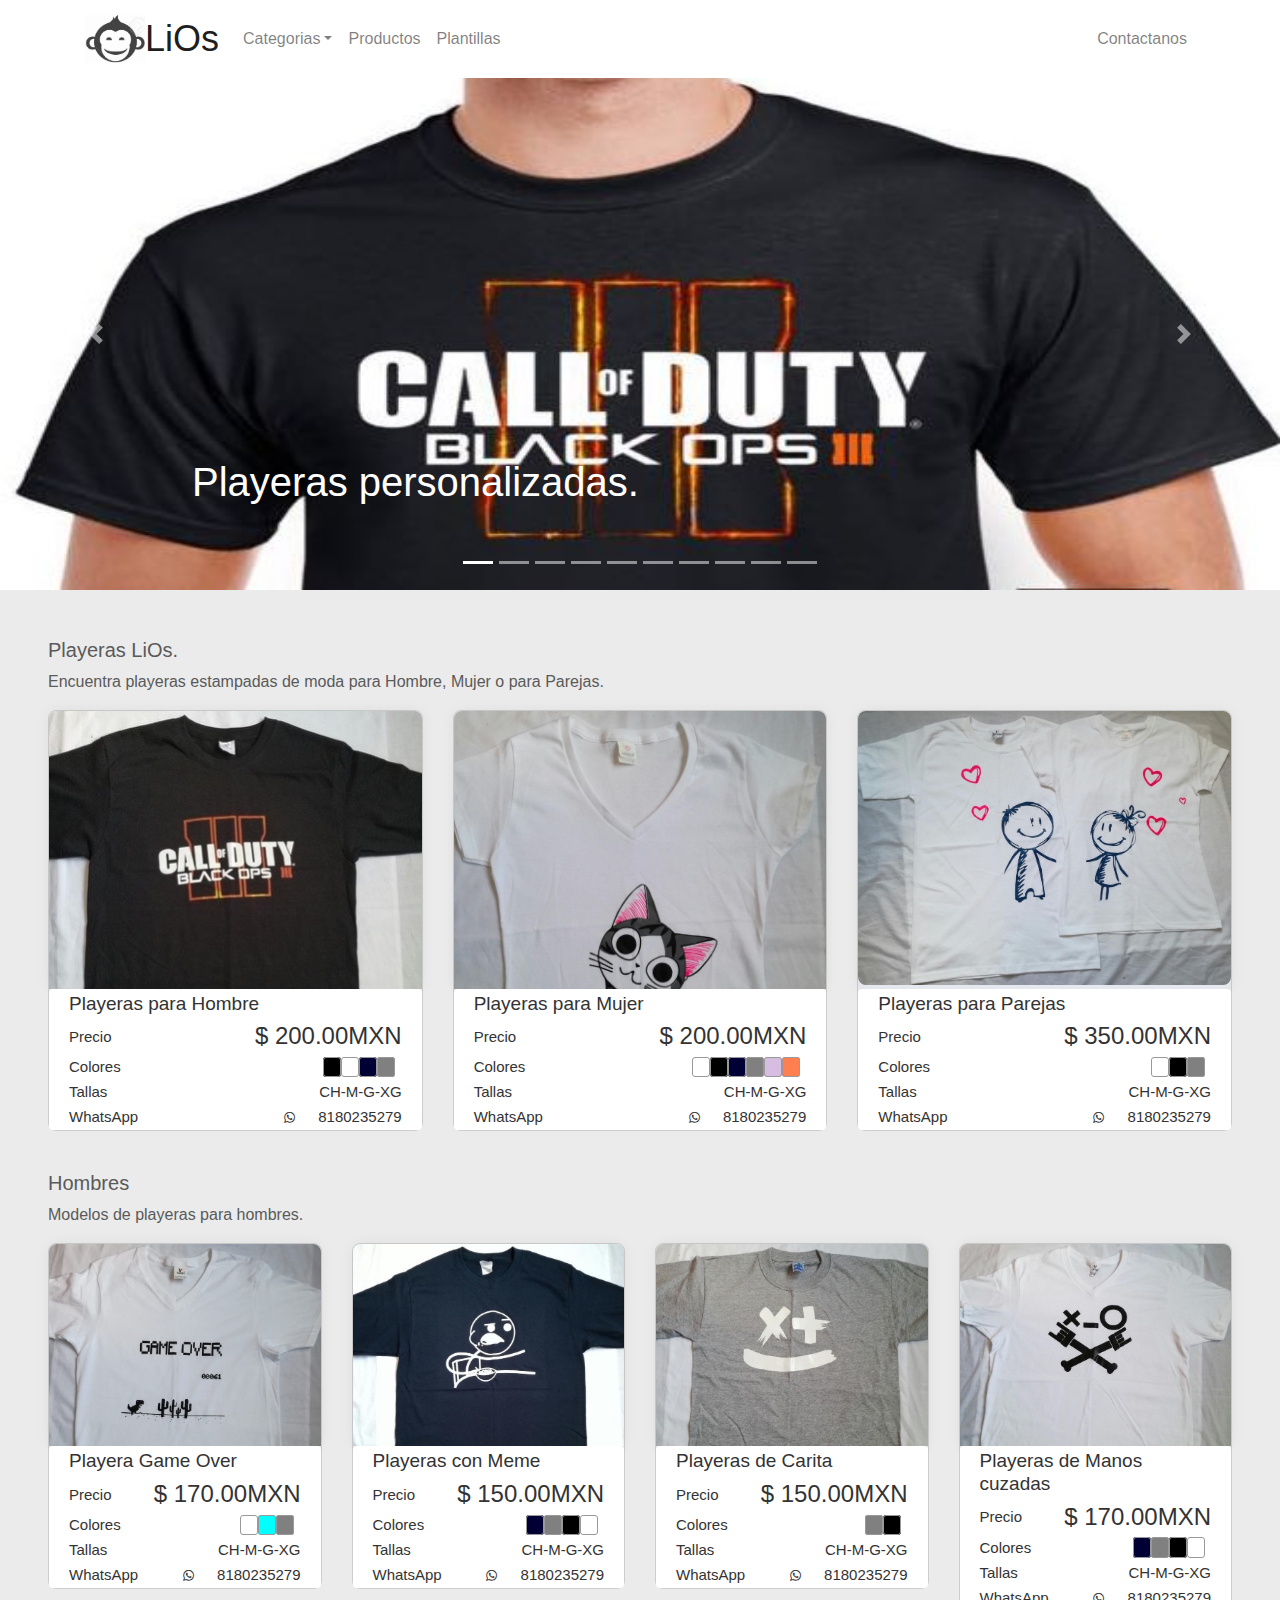
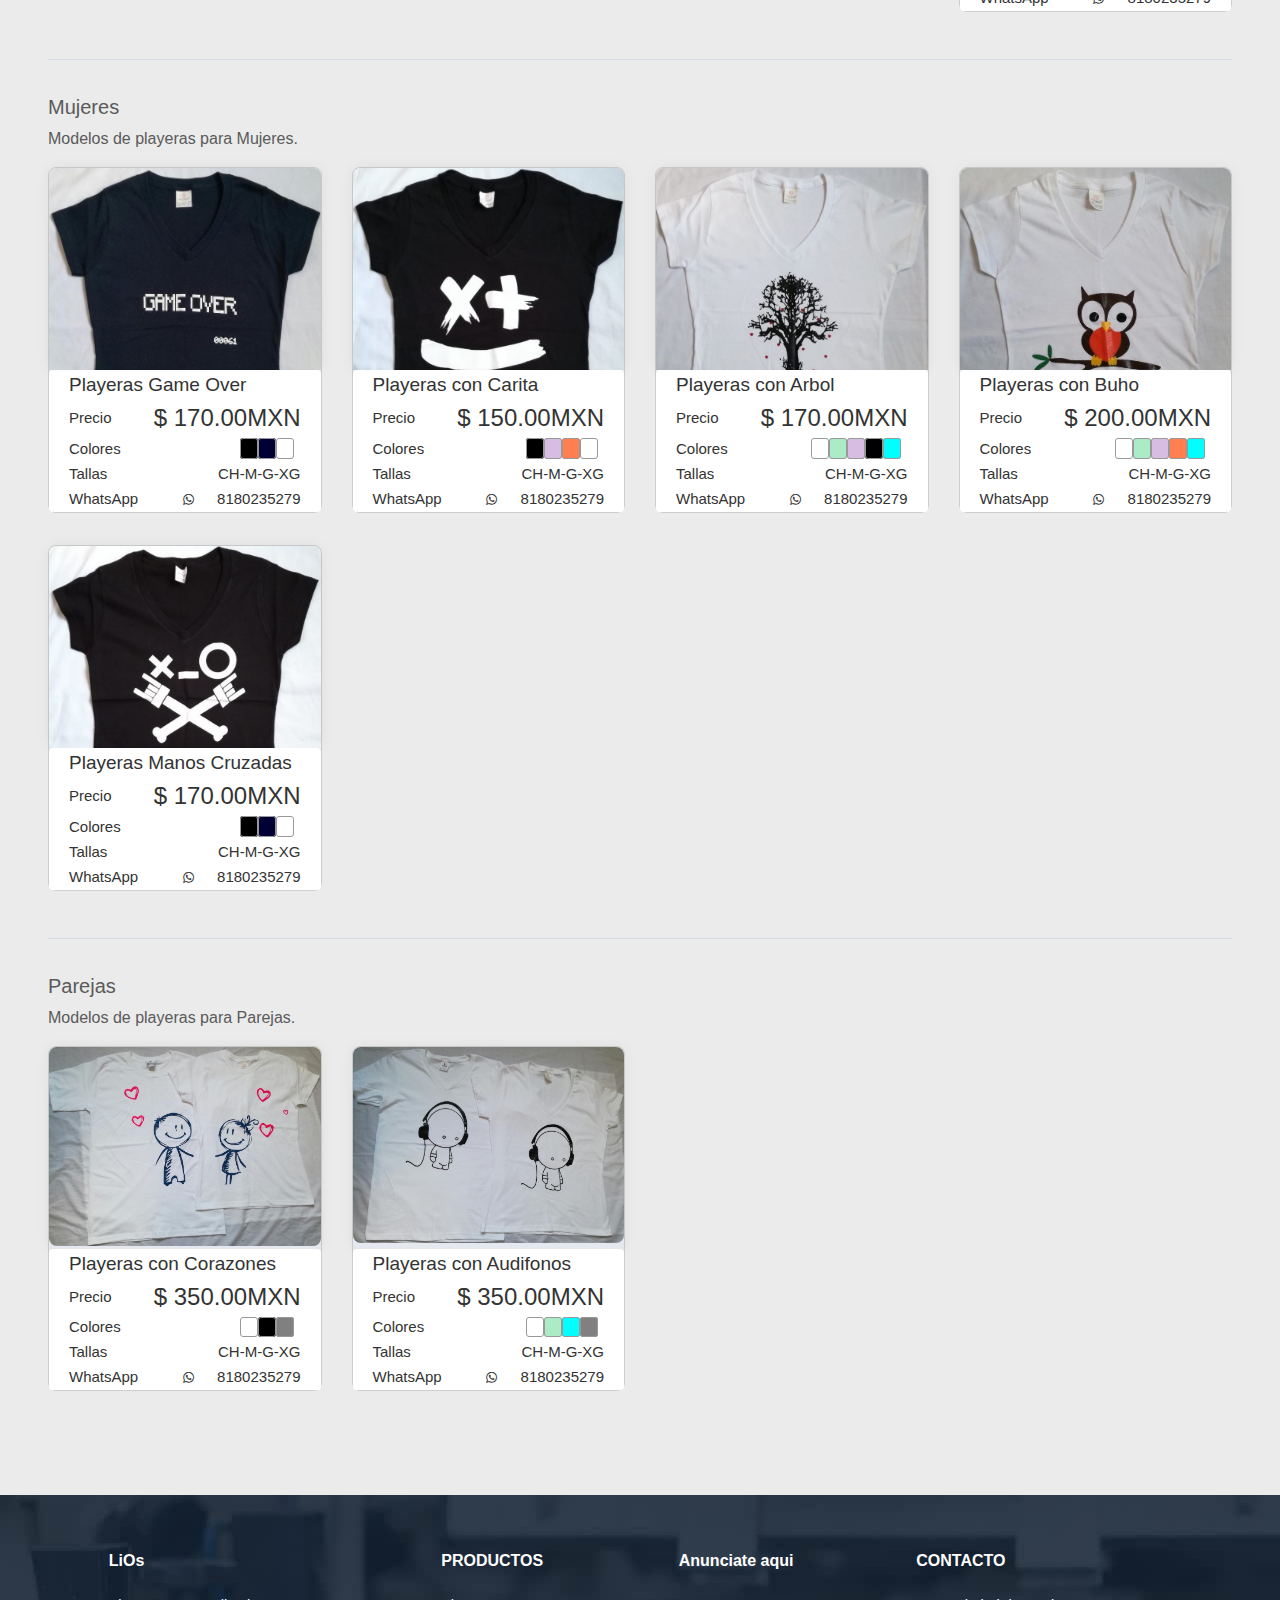
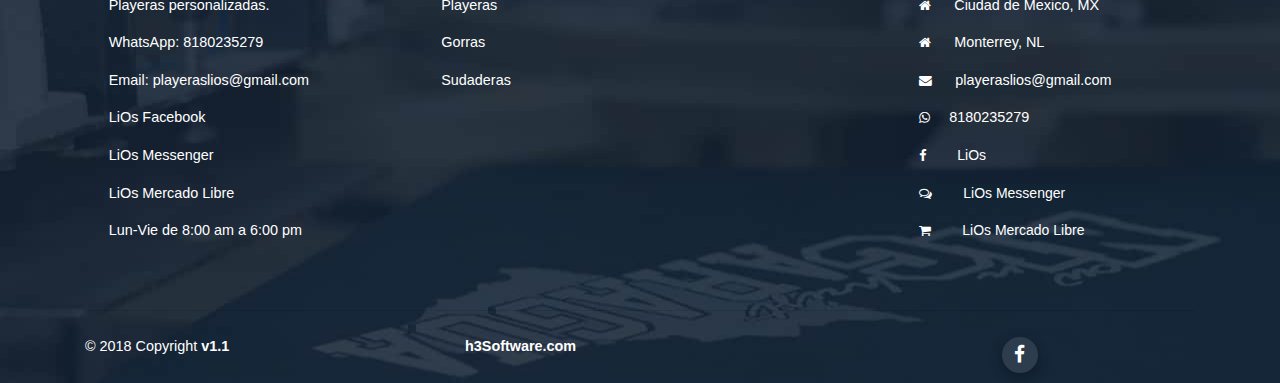
<file: index.html>
<!DOCTYPE html>
<!-- saved from url=(0032)https://themes.getbootstrap.com/ -->
<html lang="es-ES" prefix="og: http://ogp.me/ns#">
   <head>
     <meta http-equiv="Content-Type" content="text/html; charset=UTF-8"/>
     <title>LiOs - Playeras estampadas</title>
      <meta name="viewport" content="width=device-width, initial-scale=1, shrink-to-fit=no"/>
      <meta name="author" content="LiOs"/>
      <link rel="shortcut icon" href="./resources/images/mono.jpg" />
      <link rel="icon" type="image/png" href="./resources/images/mono.jpg"/>
      <meta name="description" content="LiOs, playeras estampadas para hombre, mujer y parejas, tenemos varios modelos."/>
      <link rel="canonical" href="https://liosplayeras.github.io/LiOs/" />
      <meta property="og:locale" content="es_ES" />
      <meta property="og:type" content="website" />
      <meta property="og:title" content="LiOs - ¡Playeras estampadas!" />
      <meta property="og:description" content="LiOs, playeras estampadas para hombre, mujer y parejas, tenemos varios modelos." />
      <meta property="og:url" content="https://liosplayeras.github.io/LiOs/" />
      <meta property="og:site_name" content="LiOs" />
      <meta name="twitter:card" content="summary_large_image" />
      <meta name="twitter:description" content="LiOs, playeras estampadas para hombre, mujer y parejas, tenemos varios modelos." />
      <meta name="twitter:title" content="LiOs - ¡Playeras estampadas!" />
      <script type='application/ld+json'>{"@context":"http:\/\/schema.org","@type":"WebSite","@id":"#website","url":"https:\/\/liosplayeras.github.io/LiOs/\/","name":"LiOs","alternateName":"LiOs","potentialAction":{"@type":"SearchAction","target":"https:\/\/liosplayeras.github.io/LiOs/\/?s={search_term_string}","query-input":"required name=search_term_string"}}</script>
      <!-- / Yoast SEO plugin. -->
      <meta http-equiv="X-UA-Compatible" content="IE=edge">

      <!--[if lt IE 9]>
      <script src="https://themes.getbootstrap.com/wp-content/themes/dokan/assets/js/html5.js" type="text/javascript"></script>
      <![endif]-->
      <!--[if lt IE 8]>
      <script type='text/javascript' src='https://themes.getbootstrap.com/wp-includes/js/json2.min.js?ver=2015-05-03'></script>
      <![endif]-->
      <link rel='stylesheet' id='dokan-fontawesome-css'  href='./resources/css/font-awesome.min.css' type='text/css' media='all' />
      <link href="./resources/css/bootstrap.min.css" rel="stylesheet">
      <!-- Documentation extras -->
      <!--link href="./resources/css/docs.min.css" rel="stylesheet"-->
      <link href="./resources/css/carousel.css" rel="stylesheet">
      <link href="./resources/css/style.css" rel="stylesheet">
      <script type='text/javascript' src='./resources/js/jquery.min.js'></script>
   </head>
   <body>
    <a id="skippy" class="sr-only sr-only-focusable" href="#content">
      <div class="container">
        <span class="skiplink-text">Skip to main content</span>
      </div>
    </a>
    <header>
      <nav class="navbar navbar-expand-lg navbar-light flex-column flex-md-row bd-navbar">
        <div class="container">
          <img width="60" height="40" src="./resources/images/mono.jpg"/>
           <a href="index.html" class="navbar-brand">LiOs</a>
           <div class="d-flex ml-auto">
              <button class="navbar-toggler" type="button" data-toggle="collapse" data-target="#globalNavbar" aria-controls="globalNavbar" aria-expanded="false" aria-label="Toggle navigation">
                <span class="navbar-toggler-icon"></span>
              </button>
           </div>
          <div class="collapse navbar-collapse" id="globalNavbar">
                          <ul class="navbar-nav mr-auto order-1">
                 <li class="nav-item dropdown">
                    <a class="nav-link dropdown-toggle" id="navbarDropdownMenuLink" href="#" data-toggle="dropdown" aria-haspopup="true" aria-expanded="false">Categorias</a>
                    <div class="dropdown-menu" aria-labelledby="navbarDropdownMenuLink">
                       <div class="navbar-collapse navbar-top-collapse">
                          <ul id="menu-top-menu" class="nav navbar-nav">
                             <li id="menu-item-601" class="menu-item menu-item-type-taxonomy menu-item-object-product_cat menu-item-601">
                              <a title="Admin &amp; Dashboard" href="#hombres_dat">Hombres</a></li>
                             <li id="menu-item-603" class="menu-item menu-item-type-taxonomy menu-item-object-product_cat menu-item-603">
                              <a title="Landing &amp; Corporate" href="#mujeres_dat">Mujeres</a></li>
                             <li id="menu-item-602" class="menu-item menu-item-type-taxonomy menu-item-object-product_cat menu-item-602">
                              <a title="E-Commerce &amp; Retail" href="#mandilones_dat">Parejas</a></li>
                             <!--li id="menu-item-602" class="menu-item menu-item-type-taxonomy menu-item-object-product_cat menu-item-602">
                              <a title="E-Commerce &amp; Retail" href="#proximamente_dat">Proximamente ...</a>
                             </li-->
                          </ul>
                       </div>
                    </div>
                 </li>
                 <li class="nav-item"><a class="nav-link" href="productos.html">Productos</a></li>
                 <li class="nav-item"><a class="nav-link" href="plantillas.html">Plantillas</a></li>
              </ul>
              <ul class="navbar-nav d-none d-lg-flex ml-2 order-3">
                 <li class="nav-item"><a class="nav-link" href="contacto.html">Contactanos</a></li>

              </ul>
              <ul class="navbar-nav d-lg-none">
                 <li class="nav-item-divider"></li>
                 <li class="nav-item"><a class="nav-link" href="contacto.html">Contactanos</a></li>
              </ul>
          </div>
        </div>
      </nav>
</header>
 <main role="main">

      <div id="myCarousel" class="carousel slide" data-ride="carousel">
        <ol class="carousel-indicators">
          <li data-target="#myCarousel" data-slide-to="0" class="active"></li>
          <li data-target="#myCarousel" data-slide-to="1"></li>
          <li data-target="#myCarousel" data-slide-to="2"></li>
          <li data-target="#myCarousel" data-slide-to="3"></li>
          <li data-target="#myCarousel" data-slide-to="4"></li>
          <li data-target="#myCarousel" data-slide-to="5"></li>
          <li data-target="#myCarousel" data-slide-to="6"></li>
          <li data-target="#myCarousel" data-slide-to="7"></li>
          <li data-target="#myCarousel" data-slide-to="8"></li>
          <li data-target="#myCarousel" data-slide-to="9"></li>
        </ol>
        <div class="carousel-inner" role="listbox">
          <div class="carousel-item active">
            <img class="d-block img-fluid" src="./resources/images/hombres/indice.jpg" srcset="./resources/images/slider/indice.jpg 1x,
            ./resources/images/hombres/indice.jpg 2x"/>
            <!--div class="" style="background-image:url('./resources/images/slider/indice.jpg?1518635571');">
            </div-->
            <div class="container">
              <div class="carousel-caption text-left">
                <h1>Playeras personalizadas.</h1>
                <!--p>Cras justo odio, dapibus ac facilisis in, egestas eget quam. Donec id elit non mi porta gravida at eget metus. Nullam id dolor id nibh ultricies vehicula ut id elit.</p-->
                <p>
                  <!--a class="btn btn-lg btn-primary" href="#" role="button">Sign up today</a-->
                </p>
              </div>
            </div>
          </div>
          <div class="carousel-item">
          <img class="d-block img-fluid" src="./resources/images/slider/h_meme_blanco.jpg" srcset="./resources/images/slider/h_meme_blanco.jpg 1x,
            ./resources/images/slider/h_meme_blanco.jpg 2x"/>
            <div class="container">
              <div class="carousel-caption">
                <!--h1>Another example headline.</h1>
                <p>Cras justo odio, dapibus ac facilisis in, egestas eget quam. Donec id elit non mi porta gravida at eget metus. Nullam id dolor id nibh ultricies vehicula ut id elit.</p-->
                <p>
                  <!--a class="btn btn-lg btn-primary" href="#" role="button">Learn more</a-->
                </p>
              </div>
            </div>
          </div>
          <div class="carousel-item">
          <img class="d-block img-fluid" src="./resources/images/slider/h_carita.jpg" srcset="./resources/images/slider/h_carita.jpg 1x,
            ./resources/images/slider/h_carita.jpg 2x"/>
            <div class="container">
              <div class="carousel-caption text-right">
                <!--h1>One more for good measure.</h1>
                <p>Cras justo odio, dapibus ac facilisis in, egestas eget quam. Donec id elit non mi porta gravida at eget metus. Nullam id dolor id nibh ultricies vehicula ut id elit.</p-->
                <p>
                  <!--a class="btn btn-lg btn-primary" href="#" role="button">Browse gallery</a-->
                </p>
              </div>
            </div>
          </div>
          <div class="carousel-item">
          <img class="d-block img-fluid" src="./resources/images/slider/h_mono_blanco.jpg" srcset="./resources/images/slider/h_mono_blanco.jpg 1x,
            ./resources/images/slider/h_mono_blanco.jpg 2x"/>
            <div class="container">
              <div class="carousel-caption text-right">
                <!--h1>One more for good measure.</h1>
                <p>Cras justo odio, dapibus ac facilisis in, egestas eget quam. Donec id elit non mi porta gravida at eget metus. Nullam id dolor id nibh ultricies vehicula ut id elit.</p-->
                <p>
                  <!--a class="btn btn-lg btn-primary" href="#" role="button">Browse gallery</a-->
                  </p>
              </div>
            </div>
          </div>
          <div class="carousel-item">
          <img class="d-block img-fluid" src="./resources/images/slider/m_gato_ojon_naranja.jpg" srcset="./resources/images/slider/m_gato_ojon_naranja.jpg 1x,
            ./resources/images/slider/m_gato_ojon_naranja.jpg 2x"/>
            <div class="container">
              <div class="carousel-caption text-right">
                <!--h1>One more for good measure.</h1>
                <p>Cras justo odio, dapibus ac facilisis in, egestas eget quam. Donec id elit non mi porta gravida at eget metus. Nullam id dolor id nibh ultricies vehicula ut id elit.</p-->
                <p>
                  <!--a class="btn btn-lg btn-primary" href="#" role="button">Browse gallery</a-->
                </p>
              </div>
            </div>
          </div>
          <div class="carousel-item">
          <img class="d-block img-fluid" src="./resources/images/slider/m_carita_blanca.jpg" srcset="./resources/images/slider/m_carita_blanca.jpg 1x,
            ./resources/images/slider/m_carita_blanca.jpg 2x"/>
            <div class="container">
              <div class="carousel-caption text-right">
                <!--h1>One more for good measure.</h1>
                <p>Cras justo odio, dapibus ac facilisis in, egestas eget quam. Donec id elit non mi porta gravida at eget metus. Nullam id dolor id nibh ultricies vehicula ut id elit.</p-->
                <p>
                  <!--a class="btn btn-lg btn-primary" href="#" role="button">Browse gallery</a-->
                </p>
              </div>
            </div>
          </div>
          <div class="carousel-item">
          <img class="d-block img-fluid" src="./resources/images/slider/m_buho_rama.jpg" srcset="./resources/images/slider/m_buho_rama.jpg 1x,
            ./resources/images/slider/m_buho_rama.jpg 2x"/>
            <div class="container">
              <div class="carousel-caption text-right">
                <!--h1>One more for good measure.</h1>
                <p>Cras justo odio, dapibus ac facilisis in, egestas eget quam. Donec id elit non mi porta gravida at eget metus. Nullam id dolor id nibh ultricies vehicula ut id elit.</p-->
                <p>
                  <!--a class="btn btn-lg btn-primary" href="#" role="button">Browse gallery</a-->
                </p>
              </div>
            </div>
          </div>
          <div class="carousel-item">
          <img class="d-block img-fluid" src="./resources/images/slider/m_arbol.jpg" srcset="./resources/images/slider/m_arbol.jpg 1x,
            ./resources/images/slider/m_arbol.jpg 2x"/>
            <div class="container">
              <div class="carousel-caption text-right">
                <!--h1>One more for good measure.</h1>
                <p>Cras justo odio, dapibus ac facilisis in, egestas eget quam. Donec id elit non mi porta gravida at eget metus. Nullam id dolor id nibh ultricies vehicula ut id elit.</p-->
                <p>
                  <!--a class="btn btn-lg btn-primary" href="#" role="button">Browse gallery</a-->
                </p>
              </div>
            </div>
          </div>
          <div class="carousel-item">
          <img class="d-block img-fluid" src="./resources/images/slider/mand_monos_corazon.jpg" srcset="./resources/images/slider/mand_monos_corazon.jpg 1x,
            ./resources/images/slider/mand_monos_corazon.jpg 2x"/>
            <div class="container">
              <div class="carousel-caption text-right">
                <!--h1>One more for good measure.</h1>
                <p>Cras justo odio, dapibus ac facilisis in, egestas eget quam. Donec id elit non mi porta gravida at eget metus. Nullam id dolor id nibh ultricies vehicula ut id elit.</p-->
                <p>
                  <!--a class="btn btn-lg btn-primary" href="#" role="button">Browse gallery</a-->
                </p>
              </div>
            </div>
          </div>
          <div class="carousel-item">
          <img class="d-block img-fluid" src="./resources/images/slider/mand_monos_audif.jpg" srcset="./resources/images/slider/mand_monos_audif.jpg 1x,
            ./resources/images/slider/mand_monos_audif.jpg 2x"/>
            <div class="container">
              <div class="carousel-caption text-right">
                <!--h1>One more for good measure.</h1>
                <p>Cras justo odio, dapibus ac facilisis in, egestas eget quam. Donec id elit non mi porta gravida at eget metus. Nullam id dolor id nibh ultricies vehicula ut id elit.</p-->
                <p>
                  <!--a class="btn btn-lg btn-primary" href="#" role="button">Browse gallery</a-->
                </p>
              </div>
            </div>
          </div>
        </div>
        <a class="carousel-control-prev" href="#myCarousel" role="button" data-slide="prev">
          <span class="carousel-control-prev-icon" aria-hidden="true"></span>
          <span class="sr-only">Previous</span>
        </a>
        <a class="carousel-control-next" href="#myCarousel" role="button" data-slide="next">
          <span class="carousel-control-next-icon" aria-hidden="true"></span>
          <span class="sr-only">Next</span>
        </a>
      </div>
</main>

<!--header class="">
  <div class="bs-docs-header" id="content" tabindex="-1">
    <div class="container" align="center">
      <h1 class="bd-title mt-0">LiOs.</h1>
      <p class="bd-lead">Encuentra playeras estampadas de moda para Hombre, Mujer o para Parejas.</p>
    </div>
  </div>
</header-->

<main id="content" role="main">
  <main class="bd-content p-5" role="main">
    <div class="theme-cards-holder">
      <div class="theme-cards__heading">
         <div>
            <h5 class="theme-cards__title">Playeras LiOs.</h5>
            <p class="text-gray-soft">Encuentra playeras estampadas de moda para Hombre, Mujer o para Parejas.</p>
         </div>
      </div>
    <div class="row">
      <div class="col-sm-6 col-md-4 col-xl-4 mb-4">
        <div class="card-image-item">
          <div class="shop-item-body">
            <!--div class="theme-overlay2">
              <div class="theme-child text-center">
                <h5>Playeras personalizadas.</h5>
              </div>
            </div>
            <div class="theme-overlay3">
              <div class="theme-child text-center">
                <h5>AGOTADO!!!</h5>
              </div>
            </div-->
            <a class="d-block" id="pop" >
            <img class="theme-card__img" width="400" height="300" src="./resources/images/hombres/h_call_of_duty.jpg"
              alt="Playeras para Hombre"
              srcset="./resources/images/hombres/h_call_of_duty_500.jpg 400w,
              ./resources/images/hombres/h_call_of_duty.jpg 300w,
              ./resources/images/hombres/h_call_of_duty.jpg 768w,
              ./resources/images/hombres/h_call_of_duty.jpg 1024w,
              ./resources/images/hombres/h_call_of_duty.jpg 200w,
              ./resources/images/hombres/h_call_of_duty.jpg 600w,
              ./resources/images/hombres/h_call_of_duty.jpg 1200w,
              ./resources/images/hombres/h_call_of_duty.jpg 1440w"
              sizes="(max-width: 400px) 100vw, 400px" id="imageresource"/>
            </a>
            <!--a class="theme-overlay1 btn btn-brand btn-sm text-left" target="_blank" href="https://themes.getbootstrap.com/preview/?theme_id=1468">Live preview
            </a-->
          </div>
          <div class="shop-item-footer" id="demo">
              <ul class="list-group">
                <li class="list-group-item d-flex justify-content-between align-items-center">
                  <span class="text-tag-header">Playeras para Hombre</span>
                </li>
                <li class="list-group-item d-flex justify-content-between align-items-center">
                  <span class="text-tag-fraction">Precio</span>
                  <!--span class="badge badge-pill">&#36; 200.00MXN</span-->
                  <span class="price-tag-fraction">&#36; 200.00MXN</span>
                </li>
                <li class="list-group-item d-flex justify-content-between align-items-center">
                  <span class="text-tag-fraction">Colores</span>
                  <span class="badge badge-pill">
                        <span class="rating_negro"></span>
                        <span class="rating_blanco"></span>
                        <span class="rating_azul"></span>
                        <span class="rating_gris"></span>
                  </span>
                </li>
                <li class="list-group-item d-flex justify-content-between align-items-center">
                  <span class="text-tag-fraction">Tallas</span>
                  <span class="text-tag-fraction">CH&#45;M&#45;G&#45;XG</span>
                </li>
                <li class="list-group-item d-flex justify-content-between align-items-center">
                  <span class="text-tag-fraction">WhatsApp</span>
                  <span class="text-tag-fraction"><i class="fa fa-whatsapp mr-3"></i> 8180235279</span>
                </li>
              </ul>
          </div>
          </div>
        </div>

      <div class="col-sm-6 col-md-4 col-xl-4 mb-4">
        <div class="card-image-item">
          <div class="shop-item-body">
            <!--div class="theme-overlay2">
              <div class="theme-child text-center">
                <h5>Playeras personalizadas.</h5>
              </div>
            </div>
            <div class="theme-overlay3">
              <div class="theme-child text-center">
                <h5>AGOTADO!!!</h5>
              </div>
            </div-->
          <a class="d-block" id="pop1">
            <img class="theme-card__img" width="960" height="600" src="./resources/images/mujeres/m_gato_ojon.jpg"
            alt="Playeras para Mujer"
            srcset="./resources/images/mujeres/m_gato_ojon.jpg 400w,
            ./resources/images/mujeres/m_gato_ojon.jpg 300w,
            ./resources/images/mujeres/m_gato_ojon.jpg 768w,
            ./resources/images/mujeres/m_gato_ojon.jpg 1024w,
            ./resources/images/mujeres/m_gato_ojon.jpg 200w,
            ./resources/images/mujeres/m_gato_ojon.jpg 600w,
            ./resources/images/mujeres/m_gato_ojon.jpg 1200w,
            ./resources/images/mujeres/m_gato_ojon.jpg 1440w"
            sizes="(max-width: 400px) 100vw, 400px" id="imageresource1"/>
            </a>
            <!--a class="theme-overlay1 btn btn-brand btn-sm text-left" target="_blank" href="https://themes.getbootstrap.com/preview/?theme_id=1468">Live preview
            </a-->
          </div>
          <div class="shop-item-footer" id="demo1">
          <ul class="list-group">
            <li class="list-group-item d-flex justify-content-between align-items-center">
                  <span class="text-tag-header">Playeras para Mujer</span>
            </li>
            <li class="list-group-item d-flex justify-content-between align-items-center">
              <span class="text-tag-fraction">Precio</span>
              <span class="price-tag-fraction">&#36; 200.00MXN</span>
            </li>
            <li class="list-group-item d-flex justify-content-between align-items-center">
              <span class="text-tag-fraction">Colores</span>
              <span class="badge badge-pill">
                 <span class="rating_blanco"></span>
                  <span class="rating_negro"></span>
                  <span class="rating_azul"></span>
                  <span class="rating_gris"></span>
                  <span class="rating_rosa"></span>
                  <span class="rating_coral"></span>
              </span>
            </li>
            <li class="list-group-item d-flex justify-content-between align-items-center">
              <span class="text-tag-fraction">Tallas</span>
              <span class="text-tag-fraction">CH&#45;M&#45;G&#45;XG</span>
            </li>
            <li class="list-group-item d-flex justify-content-between align-items-center">
              <span class="text-tag-fraction">WhatsApp</span>
              <span class="text-tag-fraction"><i class="fa fa-whatsapp mr-3"></i> 8180235279</span>
            </li>
          </ul>
        </div>
      </div>
      </div>

      <div class="col-sm-6 col-md-4 col-xl-4 mb-4">
        <div class="card-image-item">
          <div class="shop-item-body">
            <!--div class="theme-overlay2">
              <div class="theme-child text-center">
                <h5>Playeras personalizadas.</h5>
              </div>
            </div>
            <div class="theme-overlay3">
              <div class="theme-child text-center">
                <h5>AGOTADO!!!</h5>
              </div>
            </div-->
          <a class="d-block" id="pop2">
            <img class="theme-card__img" width="960" height="600" src="./resources/images/mandilones/mand_monos_corazon.jpg"
            alt="Playeras para Parejas"
            srcset="./resources/images/mandilones/mand_monos_corazon.jpg 400w,
            ./resources/images/mandilones/mand_monos_corazon.jpg 300w,
            ./resources/images/mandilones/mand_monos_corazon.jpg 768w,
            ./resources/images/mandilones/mand_monos_corazon.jpg 1024w,
            ./resources/images/mandilones/mand_monos_corazon.jpg 200w,
            ./resources/images/mandilones/mand_monos_corazon.jpg 600w,
            ./resources/images/mandilones/mand_monos_corazon.jpg 1200w,
            ./resources/images/mandilones/mand_monos_corazon.jpg 1440w"
            sizes="(max-width: 400px) 100vw, 400px" id="imageresource2"/>
            </a>
            <!--a class="theme-overlay1 btn btn-brand btn-sm text-left" target="_blank" href="https://themes.getbootstrap.com/preview/?theme_id=1468">   Live preview
            </a-->
          </div>
          <div class="shop-item-footer" id="demo2">
              <ul class="list-group">
                <li class="list-group-item d-flex justify-content-between align-items-center">
                  <span class="text-tag-header">Playeras para Parejas</span>
                </li>
            <li class="list-group-item d-flex justify-content-between align-items-center">
              <span class="text-tag-fraction">Precio</span>
              <span class="price-tag-fraction">&#36; 350.00MXN</span>
            </li>
            <li class="list-group-item d-flex justify-content-between align-items-center">
              <span class="text-tag-fraction">Colores</span>
              <span class="badge badge-pill">
                <span class="rating_blanco"></span>
                <span class="rating_negro"></span>
                <span class="rating_gris"></span>
              </span>
            </li>
            <li class="list-group-item d-flex justify-content-between align-items-center">
              <span class="text-tag-fraction">Tallas</span>
              <span class="text-tag-fraction">CH&#45;M&#45;G&#45;XG</span>
            </li>
            <li class="list-group-item d-flex justify-content-between align-items-center">
              <span class="text-tag-fraction">WhatsApp</span>
              <span class="text-tag-fraction"><i class="fa fa-whatsapp mr-3"></i> 8180235279</span>
            </li>
          </ul>
       </div>
      </div>
    </div>
  </div>

     <div class="theme-cards-holder" id="hombres_dat">
      <div class="theme-cards__heading">
         <div>
            <h5 class="theme-cards__title">Hombres</h5>
            <p class="text-gray-soft">Modelos de playeras para hombres.</p>
         </div>
      </div>

    <div class="row">
      <div class="col-sm-6 col-md-4 col-xl-3 mb-3">
        <div class="card-image-item">
          <div class="shop-item-body">
            <!--div class="theme-overlay2">
              <div class="theme-child text-center">
                <h5>Playeras personalizadas.</h5>
              </div>
            </div>
            <div class="theme-overlay3">
              <div class="theme-child text-center">
                <h5>AGOTADO!!!</h5>
              </div>
            </div-->
            <a class="d-block" id="pop3" >
            <img class="theme-card__img" width="400" height="300"
            src="./resources/images/hombres/h_game_over.jpg"
            alt="Playera Game Over"
            srcset="./resources/images/hombres/h_game_over.jpg 400w,
            ./resources/images/hombres/h_game_over.jpg 800w,
            ./resources/images/hombres/h_game_over.jpg 768w,
            ./resources/images/hombres/h_game_over.jpg 200w,
            ./resources/images/hombres/h_game_over.jpg 600w,
            ./resources/images/hombres/h_game_over.jpg 1200w"
            sizes="(max-width: 400px) 100vw, 400px" id="imageresource3"/>
            </a>
            <!--a class="theme-overlay1 btn btn-brand btn-sm text-left" target="_blank" href="https://themes.getbootstrap.com/preview/?theme_id=1468">Live preview
            </a-->
          </div>
          <div class="shop-item-footer" id="demo3">
              <ul class="list-group">
                <li class="list-group-item d-flex justify-content-between align-items-center">
                  <span class="text-tag-header">Playera Game Over</span>
                </li>
                <li class="list-group-item d-flex justify-content-between align-items-center">
                  <span class="text-tag-fraction">Precio</span>
                  <span class="price-tag-fraction">&#36; 170.00MXN</span>
                </li>
                <li class="list-group-item d-flex justify-content-between align-items-center">
                  <span class="text-tag-fraction">Colores</span>
                  <span class="badge badge-pill">
                    <span class="rating_blanco"></span>
                    <span class="rating_cielo"></span>
                    <span class="rating_gris"></span>
                  </span>
                </li>
                <li class="list-group-item d-flex justify-content-between align-items-center">
                  <span class="text-tag-fraction">Tallas</span>
                  <span class="text-tag-fraction">CH&#45;M&#45;G&#45;XG</span>
                </li>
                <li class="list-group-item d-flex justify-content-between align-items-center">
                  <span class="text-tag-fraction">WhatsApp</span>
                  <span class="text-tag-fraction"><i class="fa fa-whatsapp mr-3"></i> 8180235279</span>
                </li>
              </ul>
              </div>
          </div>
        </div>

        <div class="col-sm-6 col-md-4 col-xl-3 mb-3">
          <div class="card-image-item">
            <div class="shop-item-body">
              <!--div class="theme-overlay2">
                <div class="theme-child text-center">
                  <h5>Playeras personalizadas.</h5>
                </div>
              </div>
              <div class="theme-overlay3">
                <div class="theme-child text-center">
                  <h5>AGOTADO!!!</h5>
                </div>
              </div-->
              <a class="d-block" id="pop4" >
              <img class="theme-card__img" width="400" height="300"
              src="./resources/images/hombres/h_meme.jpg"
              alt="Playeras con Meme"
              srcset="./resources/images/hombres/h_meme.jpg 400w,
              ./resources/images/hombres/h_meme.jpg 800w,
              ./resources/images/hombres/h_meme.jpg 768w,
              ./resources/images/hombres/h_meme.jpg 1200w,
              ./resources/images/hombres/h_meme.jpg 200w,
              ./resources/images/hombres/h_meme.jpg 600w,
              ./resources/images/hombres/h_meme.jpg 1366w"
              sizes="(max-width: 400px) 100vw, 400px" id="imageresource4"/>
              </a>
              <!--a class="theme-overlay1 btn btn-brand btn-sm text-left" target="_blank" href="https://themes.getbootstrap.com/preview/?theme_id=1468"> Live preview
              </a-->
          </div>
          <div class="shop-item-footer" id="demo4">
              <ul class="list-group">
                <li class="list-group-item d-flex justify-content-between align-items-center">
                  <span class="text-tag-header">Playeras con Meme</span>
                </li>
                <li class="list-group-item d-flex justify-content-between align-items-center">
                  <span class="text-tag-fraction">Precio</span>
                  <span class="price-tag-fraction">&#36; 150.00MXN</span>
                </li>
                <li class="list-group-item d-flex justify-content-between align-items-center">
                  <span class="text-tag-fraction">Colores</span>
                  <span class="badge badge-pill">
                    <span class="rating_azul"></span>
                    <span class="rating_gris"></span>
                    <span class="rating_negro"></span>
                    <span class="rating_blanco"></span>
                  </span>
                </li>
                <li class="list-group-item d-flex justify-content-between align-items-center">
                  <span class="text-tag-fraction">Tallas</span>
                  <span class="text-tag-fraction">CH&#45;M&#45;G&#45;XG</span>
                </li>
                <li class="list-group-item d-flex justify-content-between align-items-center">
                  <span class="text-tag-fraction">WhatsApp</span>
                  <span class="text-tag-fraction"><i class="fa fa-whatsapp mr-3"></i> 8180235279</span>
                </li>
              </ul>
            </div>
          </div>
        </div>

        <div class="col-sm-6 col-md-4 col-xl-3 mb-3">
          <div class="card-image-item">
            <div class="shop-item-body">
            <!--div class="theme-overlay2">
              <div class="theme-child text-center">
                <h5>Playeras personalizadas.</h5>
              </div>
            </div>
            <div class="theme-overlay3">
              <div class="theme-child text-center">
                <h5>AGOTADO!!!</h5>
              </div>
            </div-->
            <a class="d-block" id="pop5" >
            <img class="theme-card__img" width="400" height="300"
            src="./resources/images/hombres/h_carita.jpg"
             alt="Playeras con Carita"
             srcset="./resources/images/hombres/h_carita.jpg 400w,
             ./resources/images/hombres/h_carita.jpg 800w,
             ./resources/images/hombres/h_carita.jpg 768w,
             ./resources/images/hombres/h_carita.jpg 200w,
             ./resources/images/hombres/h_carita.jpg 600w,
             ./resources/images/hombres/h_carita.jpg 1200w"
             sizes="(max-width: 400px) 100vw, 400px" id="imageresource5"/>
            </a>
            <!--a class="theme-overlay1 btn btn-brand btn-sm text-left" target="_blank" href="https://themes.getbootstrap.com/preview/?theme_id=1468">Live preview
            </a-->
          </div>
          <div class="shop-item-footer" id="demo5">
              <ul class="list-group">
                <li class="list-group-item d-flex justify-content-between align-items-center">
                  <span class="text-tag-header">Playeras de Carita</span>
                </li>
                <li class="list-group-item d-flex justify-content-between align-items-center">
                  <span class="text-tag-fraction">Precio</span>
                  <span class="price-tag-fraction">&#36; 150.00MXN</span>
                </li>
                <li class="list-group-item d-flex justify-content-between align-items-center">
                  <span class="text-tag-fraction">Colores</span>
                  <span class="badge badge-pill">
                    <span class="rating_gris"></span>
                    <span class="rating_negro"></span>
                  </span>
                </li>
                <li class="list-group-item d-flex justify-content-between align-items-center">
                  <span class="text-tag-fraction">Tallas</span>
                  <span class="text-tag-fraction">CH&#45;M&#45;G&#45;XG</span>
                </li>
                <li class="list-group-item d-flex justify-content-between align-items-center">
                  <span class="text-tag-fraction">WhatsApp</span>
                  <span class="text-tag-fraction"><i class="fa fa-whatsapp mr-3"></i> 8180235279</span>
                </li>
              </ul>
              </div>
          </div>
        </div>

        <div class="col-sm-6 col-md-4 col-xl-3 mb-3">
          <div class="card-image-item">
          <div class="shop-item-body">
            <!--div class="theme-overlay2">
              <div class="theme-child text-center">
                <h5>Playeras personalizadas.</h5>
              </div>
            </div>
            <div class="theme-overlay3">
              <div class="theme-child text-center">
                <h5>AGOTADO!!!</h5>
              </div>
            </div-->
            <a class="d-block" id="pop6" >
            <img class="theme-card__img" width="400" height="300"
            src="./resources/images/hombres/h_mono.jpg"
             alt="Playeras con Manos cuzadas"
             srcset="./resources/images/hombres/h_mono.jpg 400w,
             ./resources/images/hombres/h_mono.jpg 800w,
             ./resources/images/hombres/h_mono.jpg 768w,
             ./resources/images/hombres/h_mono.jpg 200w,
             ./resources/images/hombres/h_mono.jpg 600w,
             ./resources/images/hombres/h_mono.jpg 1200w"
             sizes="(max-width: 400px) 100vw, 400px" id="imageresource6"/>
            </a>
            <!--a class="theme-overlay1 btn btn-brand btn-sm text-left" target="_blank" href="https://themes.getbootstrap.com/preview/?theme_id=1468">Live preview
            </a-->
          </div>
          <div class="shop-item-footer" id="demo6">
              <ul class="list-group">
                <li class="list-group-item d-flex justify-content-between align-items-center">
                  <span class="text-tag-header">Playeras de Manos cuzadas</span>
                </li>
                <li class="list-group-item d-flex justify-content-between align-items-center">
                  <span class="text-tag-fraction">Precio</span>
                  <span class="price-tag-fraction">&#36; 170.00MXN</span>
                </li>
                <li class="list-group-item d-flex justify-content-between align-items-center">
                  <span class="text-tag-fraction">Colores</span>
                  <span class="badge badge-pill">
                    <span class="rating_azul"></span>
                    <span class="rating_gris"></span>
                    <span class="rating_negro"></span>
                    <span class="rating_blanco"></span>
                  </span>
                </li>
                <li class="list-group-item d-flex justify-content-between align-items-center">
                  <span class="text-tag-fraction">Tallas</span>
                  <span class="text-tag-fraction">CH&#45;M&#45;G&#45;XG</span>
                </li>
                <li class="list-group-item d-flex justify-content-between align-items-center">
                  <span class="text-tag-fraction">WhatsApp</span>
                  <span class="text-tag-fraction"><i class="fa fa-whatsapp mr-3"></i> 8180235279</span>
                </li>
              </ul>
          </div>
          </div>
        </div>
    </div>
    </div>

    <div class="theme-cards-holder" id="mujeres_dat">
      <div class="theme-cards__heading">
         <div>
            <h5 class="theme-cards__title">Mujeres</h5>
            <p class="text-gray-soft">Modelos de playeras para Mujeres.</p>
         </div>
      </div>

    <div class="row">
      <div class="col-sm-6 col-md-4 col-xl-3 mb-3">
        <div class="card-image-item">
          <div class="shop-item-body">
            <!--div class="theme-overlay2">
              <div class="theme-child text-center">
                <h5>Playeras personalizadas.</h5>
              </div>
            </div>
            <div class="theme-overlay3">
              <div class="theme-child text-center">
                <h5>AGOTADO!!!</h5>
              </div>
            </div-->
          <a class="d-block" id="pop7" >
          <img class="theme-card__img" width="600" height="450"
            src="./resources/images/mujeres/m_game_over.jpg"
            alt="Playeras Game Over"
            srcset="./resources/images/mujeres/m_game_over.jpg 600w,
            ./resources/images/mujeres/m_game_over.jpg 800w,
            ./resources/images/mujeres/m_game_over.jpg 768w,
            ./resources/images/mujeres/m_game_over.jpg 200w,
            ./resources/images/mujeres/m_game_over.jpg 400w,
            ./resources/images/mujeres/m_game_over.jpg 1200w"
            sizes="(max-width: 600px) 100vw, 600px" id="imageresource7"/>
            </a>
            <!--a class="theme-overlay1 btn btn-brand btn-sm text-left" target="_blank" href="https://themes.getbootstrap.com/preview/?theme_id=1468">Live preview
            </a-->
          </div>
          <div class="shop-item-footer" id="demo7">
              <ul class="list-group">
                <li class="list-group-item d-flex justify-content-between align-items-center">
                  <span class="text-tag-header">Playeras Game Over</span>
                </li>
              <li class="list-group-item d-flex justify-content-between align-items-center">
                <span class="text-tag-fraction">Precio</span>
                <span class="price-tag-fraction">&#36; 170.00MXN</span>
              </li>
              <li class="list-group-item d-flex justify-content-between align-items-center">
                <span class="text-tag-fraction">Colores</span>
                <span class="badge badge-pill">
                  <span class="rating_negro"></span>
                  <span class="rating_azul"></span>
                  <span class="rating_blanco"></span>
                </span>
              </li>
              <li class="list-group-item d-flex justify-content-between align-items-center">
                <span class="text-tag-fraction">Tallas</span>
                <span class="text-tag-fraction">CH&#45;M&#45;G&#45;XG</span>
              </li>
              <li class="list-group-item d-flex justify-content-between align-items-center">
                <span class="text-tag-fraction">WhatsApp</span>
                <span class="text-tag-fraction"><i class="fa fa-whatsapp mr-3"></i> 8180235279</span>
              </li>
            </ul>
            </div>
        </div>
      </div>

      <div class="col-sm-6 col-md-4 col-xl-3 mb-3">
        <div class="card-image-item">
          <div class="shop-item-body">
            <!--div class="theme-overlay2">
              <div class="theme-child text-center">
                <h5>Playeras personalizadas.</h5>
              </div>
            </div>
            <div class="theme-overlay3">
              <div class="theme-child text-center">
                <h5>AGOTADO!!!</h5>
              </div>
            </div-->
          <a class="d-block" id="pop8" >
          <img class="theme-card__img" width="600" height="450"
            src="./resources/images/mujeres/m_carita.jpg"
            alt="Playeras Carita"
            srcset="./resources/images/mujeres/m_carita.jpg 600w,
            ./resources/images/mujeres/m_carita.jpg 800w,
            ./resources/images/mujeres/m_carita.jpg 768w,
            ./resources/images/mujeres/m_carita.jpg 200w,
            ./resources/images/mujeres/m_carita.jpg 400w,
            ./resources/images/mujeres/m_carita.jpg 1200w"
            sizes="(max-width: 600px) 100vw, 600px" id="imageresource8"/>
            </a>
            <!--a class="theme-overlay1 btn btn-brand btn-sm text-left" target="_blank" href="https://themes.getbootstrap.com/preview/?theme_id=1468">Live preview
            </a-->
          </div>
          <div class="shop-item-footer" id="demo8">
              <ul class="list-group">
                <li class="list-group-item d-flex justify-content-between align-items-center">
                  <span class="text-tag-header">Playeras con Carita</span>
                </li>
              <li class="list-group-item d-flex justify-content-between align-items-center">
                <span class="text-tag-fraction">Precio</span>
                <span class="price-tag-fraction">&#36; 150.00MXN</span>
              </li>
              <li class="list-group-item d-flex justify-content-between align-items-center">
                <span class="text-tag-fraction">Colores</span>
                <span class="badge badge-pill">
                  <span class="rating_negro"></span>
                  <span class="rating_rosa"></span>
                  <span class="rating_coral"></span>
                  <span class="rating_blanco"></span>
                </span>
              </li>
              <li class="list-group-item d-flex justify-content-between align-items-center">
                <span class="text-tag-fraction">Tallas</span>
                <span class="text-tag-fraction">CH&#45;M&#45;G&#45;XG</span>
              </li>
              <li class="list-group-item d-flex justify-content-between align-items-center">
                <span class="text-tag-fraction">WhatsApp</span>
                <span class="text-tag-fraction"><i class="fa fa-whatsapp mr-3"></i> 8180235279</span>
              </li>
            </ul>
            </div>
        </div>
      </div>

      <div class="col-sm-6 col-md-4 col-xl-3 mb-3">
        <div class="card-image-item">
          <div class="shop-item-body">
            <!--div class="theme-overlay2">
              <div class="theme-child text-center">
                <h5>Playeras personalizadas.</h5>
              </div>
            </div>
            <div class="theme-overlay3">
              <div class="theme-child text-center">
                <h5>AGOTADO!!!</h5>
              </div>
            </div-->
          <a class="d-block" id="pop9" >
          <img class="theme-card__img" width="400" height="300"
            src="./resources/images/mujeres/m_arbol.jpg" alt="Playeras con Arbol"
            srcset="./resources/images/mujeres/m_arbol.jpg 400w,
            ./resources/images/mujeres/m_arbol.jpg 800w,
            ./resources/images/mujeres/m_arbol.jpg 768w,
            ./resources/images/mujeres/m_arbol.jpg 200w,
            ./resources/images/mujeres/m_arbol.jpg 600w,
            ./resources/images/mujeres/m_arbol.jpg 1200w"
            sizes="(max-width: 400px) 100vw, 400px" id="imageresource9"/>
            </a>
            <!--a class="theme-overlay1 btn btn-brand btn-sm text-left" target="_blank" href="https://themes.getbootstrap.com/preview/?theme_id=1468">Live preview
            </a-->
          </div>
          <div class="shop-item-footer" id="demo9">
              <ul class="list-group">
                <li class="list-group-item d-flex justify-content-between align-items-center">
                  <span class="text-tag-header">Playeras con Arbol</span>
                </li>
              <li class="list-group-item d-flex justify-content-between align-items-center">
                <span class="text-tag-fraction">Precio</span>
                <span class="price-tag-fraction">&#36; 170.00MXN</span>
              </li>
              <li class="list-group-item d-flex justify-content-between align-items-center">
                <span class="text-tag-fraction">Colores</span>
                <span class="badge badge-pill">
                  <span class="rating_blanco"></span>
                  <span class="rating_menta"></span>
                  <span class="rating_rosa"></span>
                  <span class="rating_negro"></span>
                  <span class="rating_cielo"></span>
                </span>
              </li>
              <li class="list-group-item d-flex justify-content-between align-items-center">
                <span class="text-tag-fraction">Tallas</span>
                <span class="text-tag-fraction">CH&#45;M&#45;G&#45;XG</span>
              </li>
              <li class="list-group-item d-flex justify-content-between align-items-center">
                <span class="text-tag-fraction">WhatsApp</span>
                <span class="text-tag-fraction"><i class="fa fa-whatsapp mr-3"></i> 8180235279</span>
              </li>
            </ul>
            </div>
        </div>
      </div>

      <div class="col-sm-6 col-md-4 col-xl-3 mb-3">
        <div class="card-image-item">
          <div class="shop-item-body">
            <!--div class="theme-overlay2">
              <div class="theme-child text-center">
                <h5>Playeras personalizadas.</h5>
              </div>
            </div>
            <div class="theme-overlay3">
              <div class="theme-child text-center">
                <h5>AGOTADO!!!</h5>
              </div>
            </div-->
          <a class="d-block" id="pop10" >
          <img class="theme-card__img" width="400" height="300" src="./resources/images/mujeres/m_buho_rama.jpg"
            alt="Playeras con Buho"
            srcset="./resources/images/mujeres/m_buho_rama.jpg 400w,
            ./resources/images/mujeres/m_buho_rama.jpg 800w,
            ./resources/images/mujeres/m_buho_rama.jpg 768w,
            ./resources/images/mujeres/m_buho_rama.jpg 200w,
            ./resources/images/mujeres/m_buho_rama.jpg 600w,
            ./resources/images/mujeres/m_buho_rama.jpg 1200w"
            sizes="(max-width: 400px) 100vw, 400px" id="imageresource10"/>
            </a>
            <!--a class="theme-overlay1 btn btn-brand btn-sm text-left" target="_blank" href="https://themes.getbootstrap.com/preview/?theme_id=1468">Live preview
            </a-->
          </div>
          <div class="shop-item-footer" id="demo10">
              <ul class="list-group">
                <li class="list-group-item d-flex justify-content-between align-items-center">
                  <span class="text-tag-header">Playeras con Buho</span>
                </li>
              <li class="list-group-item d-flex justify-content-between align-items-center">
                <span class="text-tag-fraction">Precio</span>
                <span class="price-tag-fraction">&#36; 200.00MXN</span>
              </li>
              <li class="list-group-item d-flex justify-content-between align-items-center">
                <span class="text-tag-fraction">Colores</span>
                <span class="badge badge-pill">
                   <span class="rating_blanco"></span>
                  <span class="rating_menta"></span>
                  <span class="rating_rosa"></span>
                  <span class="rating_coral"></span>
                  <span class="rating_cielo"></span>
                </span>
              </li>
              <li class="list-group-item d-flex justify-content-between align-items-center">
                <span class="text-tag-fraction">Tallas</span>
                <span class="text-tag-fraction">CH&#45;M&#45;G&#45;XG</span>
              </li>
              <li class="list-group-item d-flex justify-content-between align-items-center">
                <span class="text-tag-fraction">WhatsApp</span>
                <span class="text-tag-fraction"><i class="fa fa-whatsapp mr-3"></i> 8180235279</span>
              </li>
            </ul>
            </div>
        </div>
      </div>

      <div class="col-sm-6 col-md-4 col-xl-3 mb-3">
        <div class="card-image-item">
          <div class="shop-item-body">
            <!--div class="theme-overlay2">
              <div class="theme-child text-center">
                <h5>Playeras personalizadas.</h5>
              </div>
            </div>
            <div class="theme-overlay3">
              <div class="theme-child text-center">
                <h5>AGOTADO!!!</h5>
              </div>
            </div-->
          <a class="d-block" id="pop11" >
          <img class="theme-card__img" width="400" height="300" src="./resources/images/mujeres/m_manos_cruz.jpg"
            alt="Playeras Manos Cruzadas"
             srcset="./resources/images/mujeres/m_manos_cruz.jpg 400w,
             ./resources/images/mujeres/m_manos_cruz.jpg 800w,
             ./resources/images/mujeres/m_manos_cruz.jpg 768w,
             ./resources/images/mujeres/m_manos_cruz.jpg 200w,
             ./resources/images/mujeres/m_manos_cruz.jpg 600w,
             ./resources/images/mujeres/m_manos_cruz.jpg 1200w"
             sizes="(max-width: 400px) 100vw, 400px" id="imageresource11"/>
            </a>
            <!--a class="theme-overlay1 btn btn-brand btn-sm text-left" target="_blank" href="https://themes.getbootstrap.com/preview/?theme_id=1468">Live preview
            </a-->
          </div>
          <div class="shop-item-footer" id="demo11">
              <ul class="list-group">
                <li class="list-group-item d-flex justify-content-between align-items-center">
                  <span class="text-tag-header">Playeras Manos Cruzadas</span>
                </li>
              <li class="list-group-item d-flex justify-content-between align-items-center">
                <span class="text-tag-fraction">Precio</span>
                <span class="price-tag-fraction">&#36; 170.00MXN</span>
              </li>
              <li class="list-group-item d-flex justify-content-between align-items-center">
                <span class="text-tag-fraction">Colores</span>
                <span class="badge badge-pill">
                  <span class="rating_negro"></span>
                  <span class="rating_azul"></span>
                  <span class="rating_blanco"></span>
                </span>
              </li>
              <li class="list-group-item d-flex justify-content-between align-items-center">
                <span class="text-tag-fraction">Tallas</span>
                <span class="text-tag-fraction">CH&#45;M&#45;G&#45;XG</span>
              </li>
              <li class="list-group-item d-flex justify-content-between align-items-center">
                <span class="text-tag-fraction">WhatsApp</span>
                <span class="text-tag-fraction"><i class="fa fa-whatsapp mr-3"></i> 8180235279</span>
              </li>
            </ul>
            </div>
        </div>
      </div>
</div>
    </div>

   <div class="theme-cards-holder" id="mandilones_dat">
      <div class="theme-cards__heading">
         <div>
           <h5 class="theme-cards__title">Parejas</h5>
           <p class="text-gray-soft">Modelos de playeras para Parejas.</p>
         </div>
    </div>

  <div class="row">
      <div class="col-sm-6 col-md-4 col-xl-3 mb-3">
        <div class="card-image-item">
          <div class="shop-item-body">
            <!--div class="theme-overlay2">
              <div class="theme-child text-center">
                <h5>Playeras personalizadas.</h5>
              </div>
            </div>
            <div class="theme-overlay3">
              <div class="theme-child text-center">
                <h5>AGOTADO!!!</h5>
              </div>
            </div-->
          <a class="d-block" id="pop12" >
          <img class="theme-card__img" width="960" height="600"
          src="./resources/images/mandilones/mand_monos_corazon.jpg"
          alt="Playeras con Corazones"
          srcset="./resources/images/mandilones/mand_monos_corazon.jpg 600w,
          ./resources/images/mandilones/mand_monos_corazon.jpg 800w,
          ./resources/images/mandilones/mand_monos_corazon.jpg 768w,
          ./resources/images/mandilones/mand_monos_corazon.jpg 200w,
          ./resources/images/mandilones/mand_monos_corazon.jpg 400w,
          ./resources/images/mandilones/mand_monos_corazon.jpg 1200w"
          sizes="(max-width: 600px) 100vw, 600px" id="imageresource12"/>
            </a>
            <!--a class="theme-overlay1 btn btn-brand btn-sm text-left" target="_blank" href="https://themes.getbootstrap.com/preview/?theme_id=1468">Live preview
            </a-->
          </div>
          <div class="shop-item-footer" id="demo12">
              <ul class="list-group">
                <li class="list-group-item d-flex justify-content-between align-items-center">
                  <span class="text-tag-header">Playeras con Corazones</span>
                </li>
              <li class="list-group-item d-flex justify-content-between align-items-center">
                <span class="text-tag-fraction">Precio</span>
                <span class="price-tag-fraction">&#36; 350.00MXN</span>
              </li>
              <li class="list-group-item d-flex justify-content-between align-items-center">
                <span class="text-tag-fraction">Colores</span>
                <span class="badge badge-pill">
                  <span class="rating_blanco"></span>
                  <span class="rating_negro"></span>
                  <span class="rating_gris"></span>
                </span>
              </li>
              <li class="list-group-item d-flex justify-content-between align-items-center">
                <span class="text-tag-fraction">Tallas</span>
                <span class="text-tag-fraction">CH&#45;M&#45;G&#45;XG</span>
              </li>
              <li class="list-group-item d-flex justify-content-between align-items-center">
                <span class="text-tag-fraction">WhatsApp</span>
                <span class="text-tag-fraction"><i class="fa fa-whatsapp mr-3"></i> 8180235279</span>
              </li>
            </ul>
            </div>
        </div>
      </div>

      <div class="col-sm-6 col-md-4 col-xl-3 mb-3">
        <div class="card-image-item">
          <div class="shop-item-body">
            <!--div class="theme-overlay2">
              <div class="theme-child text-center">
                <h5>Playeras personalizadas.</h5>
              </div>
            </div>
            <div class="theme-overlay3">
              <div class="theme-child text-center">
                <h5>AGOTADO!!!</h5>
              </div>
            </div-->
          <a class="d-block" id="pop13" >
          <img class="theme-card__img" width="960" height="600"
            src="./resources/images/mandilones/mand_monos_audif.jpg"
            alt="Playeras con Audifonos"
            srcset="./resources/images/mandilones/mand_monos_audif.jpg 600w,
            ./resources/images/mandilones/mand_monos_audif.jpg 800w,
            ./resources/images/mandilones/mand_monos_audif.jpg 768w,
            ./resources/images/mandilones/mand_monos_audif.jpg 200w,
            ./resources/images/mandilones/mand_monos_audif.jpg 400w,
            ./resources/images/mandilones/mand_monos_audif.jpg 1200w"
            sizes="(max-width: 600px) 100vw, 600px" id="imageresource13"/>
            </a>
            <!--a class="theme-overlay1 btn btn-brand btn-sm text-left" target="_blank" href="https://themes.getbootstrap.com/preview/?theme_id=1468">Live preview
            </a-->
          </div>
          <div class="shop-item-footer" id="demo13">
              <ul class="list-group">
                <li class="list-group-item d-flex justify-content-between align-items-center">
                  <span class="text-tag-header">Playeras con Audifonos</span>
                </li>
              <li class="list-group-item d-flex justify-content-between align-items-center">
                <span class="text-tag-fraction">Precio</span>
                <span class="price-tag-fraction">&#36; 350.00MXN</span>
              </li>
              <li class="list-group-item d-flex justify-content-between align-items-center">
                <span class="text-tag-fraction">Colores</span>
                <span class="badge badge-pill">
                  <span class="rating_blanco"></span>
                  <span class="rating_menta"></span>
                  <span class="rating_cielo"></span>
                  <span class="rating_gris"></span>
                </span>
              </li>
              <li class="list-group-item d-flex justify-content-between align-items-center">
                <span class="text-tag-fraction">Tallas</span>
                <span class="text-tag-fraction">CH&#45;M&#45;G&#45;XG</span>
              </li>
              <li class="list-group-item d-flex justify-content-between align-items-center">
                <span class="text-tag-fraction">WhatsApp</span>
                <span class="text-tag-fraction"><i class="fa fa-whatsapp mr-3"></i> 8180235279</span>
              </li>
            </ul>
            </div>
        </div>
      </div>
  </div>
    </div>
</main>
</main>
<footer id="footer" class="footer page-footer font-small mdb-color pt-4 mt-4">
  <div class="container text-center text-md-left">
          <div class="row text-center text-md-left mt-3 pb-3">
            <div class="col-md-3 col-lg-3 col-xl-3 mx-auto mt-3">
              <h6 class="mb-4 font-weight-bold">LiOs</h6>
              <p>Playeras personalizadas.</p>
              <p>WhatsApp: 8180235279</p>
              <p>Email: playeraslios@gmail.com</p>
              <p><a class="" href="https://www.facebook.com/liz.lios.7">LiOs Facebook</a></p>
              <p><a class="" href="https://www.facebook.com/messages/t/liz.lios.7">LiOs Messenger</a></p>
              <p><a class="" href="https://articulo.mercadolibre.com.mx/MLM-634783467-playeras-estampadas-todas-la-tallas-_JM">LiOs Mercado Libre</a></p>
              <p>Lun-Vie de 8:00 am a 6:00 pm</p>
            </div>
            <hr class="w-100 clearfix d-md-none">
            <div class="col-md-2 col-lg-2 col-xl-2 mx-auto mt-3">
              <h6 class="text-uppercase mb-4 font-weight-bold">Productos</h6>
              <p><a href="#!">Playeras</a></p>
              <p><a href="#!">Gorras</a></p>
              <p><a href="#!">Sudaderas</a></p>
              <!--p><a href="#!">Bootstrap Angular</a></p-->
            </div>
            <hr class="w-100 clearfix d-md-none">
            <div class="col-md-3 col-lg-2 col-xl-2 mx-auto mt-3">
              <h6 class="mb-4 font-weight-bold">Anunciate aqui</h6>
              <!--p><a href="#!">Your Account</a></p>
              <p><a href="#!">Become an Affiliate</a></p>
              <p><a href="#!">Shipping Rates</a></p>
              <p><a href="#!">Help</a></p-->
            </div>
            <hr class="w-100 clearfix d-md-none">
            <div class="col-md-4 col-lg-3 col-xl-3 mx-auto mt-3">
              <h6 class="text-uppercase mb-4 font-weight-bold">Contacto</h6>
              <p><i class="fa fa-home mr-3"></i> Ciudad de Mexico, MX</p>
              <p><i class="fa fa-home mr-3"></i> Monterrey, NL</p>
              <p><i class="fa fa-envelope mr-3"></i> playeraslios@gmail.com</p>
              <p><i class="fa fa-whatsapp mr-3"></i>8180235279</p>
              <p><i class="fa fa-facebook mr-3"></i><a class="btn-sm mx-1" href="https://www.facebook.com/liz.lios.7">LiOs</a></p>
              <p><i class="fa fa-comments-o mr-3"></i><a class="btn-sm mx-1" href="https://www.facebook.com/messages/t/liz.lios.7">LiOs Messenger</a></p>
              <p><i class="fa fa-shopping-cart mr-3"></i><a class="btn-sm mx-1" href="https://articulo.mercadolibre.com.mx/MLM-634783467-playeras-estampadas-todas-la-tallas-_JM">LiOs Mercado Libre</a></p>
              <!--p><i class="fa fa-phone mr-3"></i> + 01 234 567 88</p>
              <p><i class="fa fa-print mr-3"></i> + 01 234 567 89</p-->
            </div>
          </div>
          <hr>
          <div class="row d-flex align-items-center">
            <div class="col-md-4 col-lg-4">
              <p class="text-center text-md-left">© 2018 Copyright <strong>v1.1</strong></p>
            </div>
            <div class="col-md-4 col-lg-4">
              <p class="text-center text-md-left"> <a href="#"><strong> h3Software.com</strong></a></p>
            </div>
            <div class="col-md-4 col-lg-4 ml-lg-0">
              <div class="text-center text-md-right">
                <ul class="list-unstyled list-inline">
                  <li class="list-inline-item"><a class="btn-floating btn-sm rgba-white-slight mx-1" href="https://www.facebook.com/liz.lios.7"><i class="fa fa-facebook"></i></a></li>
                  <!--li class="list-inline-item"><a class="btn-floating btn-sm rgba-white-slight mx-1"><i class="fa fa-twitter"></i></a></li>
                  <li class="list-inline-item"><a class="btn-floating btn-sm rgba-white-slight mx-1"><i class="fa fa-google-plus"></i></a></li>
                  <li class="list-inline-item"><a class="btn-floating btn-sm rgba-white-slight mx-1"><i class="fa fa-linkedin"></i></a></li-->
                </ul>
              </div>
            </div>
          </div>
        </div>
</footer>
      <!-- Modal -->
      <div class="modal fade" id="exampleModal" tabindex="-1" role="dialog" aria-labelledby="exampleModalLabel" aria-hidden="true">
        <div class="modal-dialog modal-dialog-centered" role="document">
          <div class="modal-content">
            <div class="modal-body">
                <ul class="row">
                 <li class="col-md-12">
                   <div class="row">
                     <div class="col-sm-12">
                       <div class="card" id="at1_2">

                       </div>
                     </div>
                     <div class="col-sm-12">
                       <div class="card">
                         <div class="card-body" id="card-body">
                         </div>
                       </div>
                     </div>
                   </div>
                 </li>
              </ul>
            </div>
            <button class="theme-card__body__overlay btn btn-primary" type="button" data-dismiss="modal">Cerrar</button>
          </div>
        </div>
      </div>

   <script src="./resources/js/popper.min.js">
   </script>
   <script src="./resources/js/bootstrap.min.js">
   </script>
   <script src="./resources/js/docs.min.js"></script>
     <script type='text/javascript'>
      $("#pop").on("click", function() {
        /*
         $('#imagepreview').attr('src', $('#imageresource').attr('src'));
         */
         $("#card-body").empty();

         $("#demo").clone().appendTo($("#card-body"));
         $("#at1_2").load('imagenes.html #div_h_call_of_duty');

         $('#exampleModal').modal('show');
           });
      $("#pop1").on("click", function() {
         $('#imagepreview').attr('src', $('#imageresource1').attr('src'));
         $("#card-body").empty();
         $("#demo1").clone().appendTo($("#card-body"));
         $("#at1_2").load('imagenes.html #div_m_gato_ojon');
         $('#exampleModal').modal('show');
      });

      $("#pop2").on("click", function() {
         $('#imagepreview').attr('src', $('#imageresource2').attr('src'));
         $("#card-body").empty();
         $("#demo2").clone().appendTo($("#card-body"));
         $("#at1_2").load('imagenes.html #div_mand_monos_corazon');
         $('#exampleModal').modal('show');
      });

      $("#pop3").on("click", function() {
         $('#imagepreview').attr('src', $('#imageresource3').attr('src'));
         $("#card-body").empty();
         $("#demo3").clone().appendTo($("#card-body"));
         $("#at1_2").load('imagenes.html #div_h_game_over');
         $('#exampleModal').modal('show');
      });

      $("#pop4").on("click", function() {
         $('#imagepreview').attr('src', $('#imageresource4').attr('src'));
         $("#card-body").empty();
         $("#demo4").clone().appendTo($("#card-body"));
         $("#at1_2").load('imagenes.html #div_h_meme');
         $('#exampleModal').modal('show');
      });

      $("#pop5").on("click", function() {
         $('#imagepreview').attr('src', $('#imageresource5').attr('src'));
         $("#card-body").empty();
         $("#demo5").clone().appendTo($("#card-body"));
         $("#at1_2").load('imagenes.html #div_h_carita');
         $('#exampleModal').modal('show');
      });

      $("#pop6").on("click", function() {
         $('#imagepreview').attr('src', $('#imageresource6').attr('src'));
         $("#card-body").empty();
         $("#demo6").clone().appendTo($("#card-body"));
         $("#at1_2").load('imagenes.html #div_h_mono');
         $('#exampleModal').modal('show');
      });

      $("#pop7").on("click", function() {
         $('#imagepreview').attr('src', $('#imageresource7').attr('src'));
         $("#card-body").empty();
         $("#demo7").clone().appendTo($("#card-body"));
         $("#at1_2").load('imagenes.html #div_m_game_over');
         $('#exampleModal').modal('show');
      });

      $("#pop8").on("click", function() {
         $('#imagepreview').attr('src', $('#imageresource8').attr('src'));
         $("#card-body").empty();
         $("#demo8").clone().appendTo($("#card-body"));
         $("#at1_2").load('imagenes.html #div_m_carita');
         $('#exampleModal').modal('show');
      });

      $("#pop9").on("click", function() {
         $('#imagepreview').attr('src', $('#imageresource9').attr('src'));
         $("#card-body").empty();
         $("#demo9").clone().appendTo($("#card-body"));
         $("#at1_2").load('imagenes.html #div_m_arbol');
         $('#exampleModal').modal('show');
      });

      $("#pop10").on("click", function() {
         $('#imagepreview').attr('src', $('#imageresource10').attr('src'));
         $("#card-body").empty();
         $("#demo10").clone().appendTo($("#card-body"));
         $("#at1_2").load('imagenes.html #div_m_buho_rama');
         $('#exampleModal').modal('show');
      });

      $("#pop11").on("click", function() {
         $('#imagepreview').attr('src', $('#imageresource11').attr('src'));
         $("#card-body").empty();
         $("#demo11").clone().appendTo($("#card-body"));
         $("#at1_2").load('imagenes.html #div_m_manos_cruz');
         $('#exampleModal').modal('show');
      });

      $("#pop12").on("click", function() {
         $('#imagepreview').attr('src', $('#imageresource12').attr('src'));
         $("#card-body").empty();
         $("#demo12").clone().appendTo($("#card-body"));
         $("#at1_2").load('imagenes.html #div_mand_monos_corazon');
         $('#exampleModal').modal('show');
      });

      $("#pop13").on("click", function() {
         $('#imagepreview').attr('src', $('#imageresource13').attr('src'));
         $("#card-body").empty();
         $("#demo13").clone().appendTo($("#card-body"));
         $("#at1_2").load('imagenes.html #div_mand_monos_audif');
         $('#exampleModal').modal('show');
      });

      $("#pop14").on("click", function() {
         $('#imagepreview').attr('src', $('#imageresource14').attr('src'));
         $("#card-body").empty();
         $("#demo14").clone().appendTo($("#card-body"));
         $('#exampleModal').modal('show');
      });
      </script>
</body>
</html>
</file>
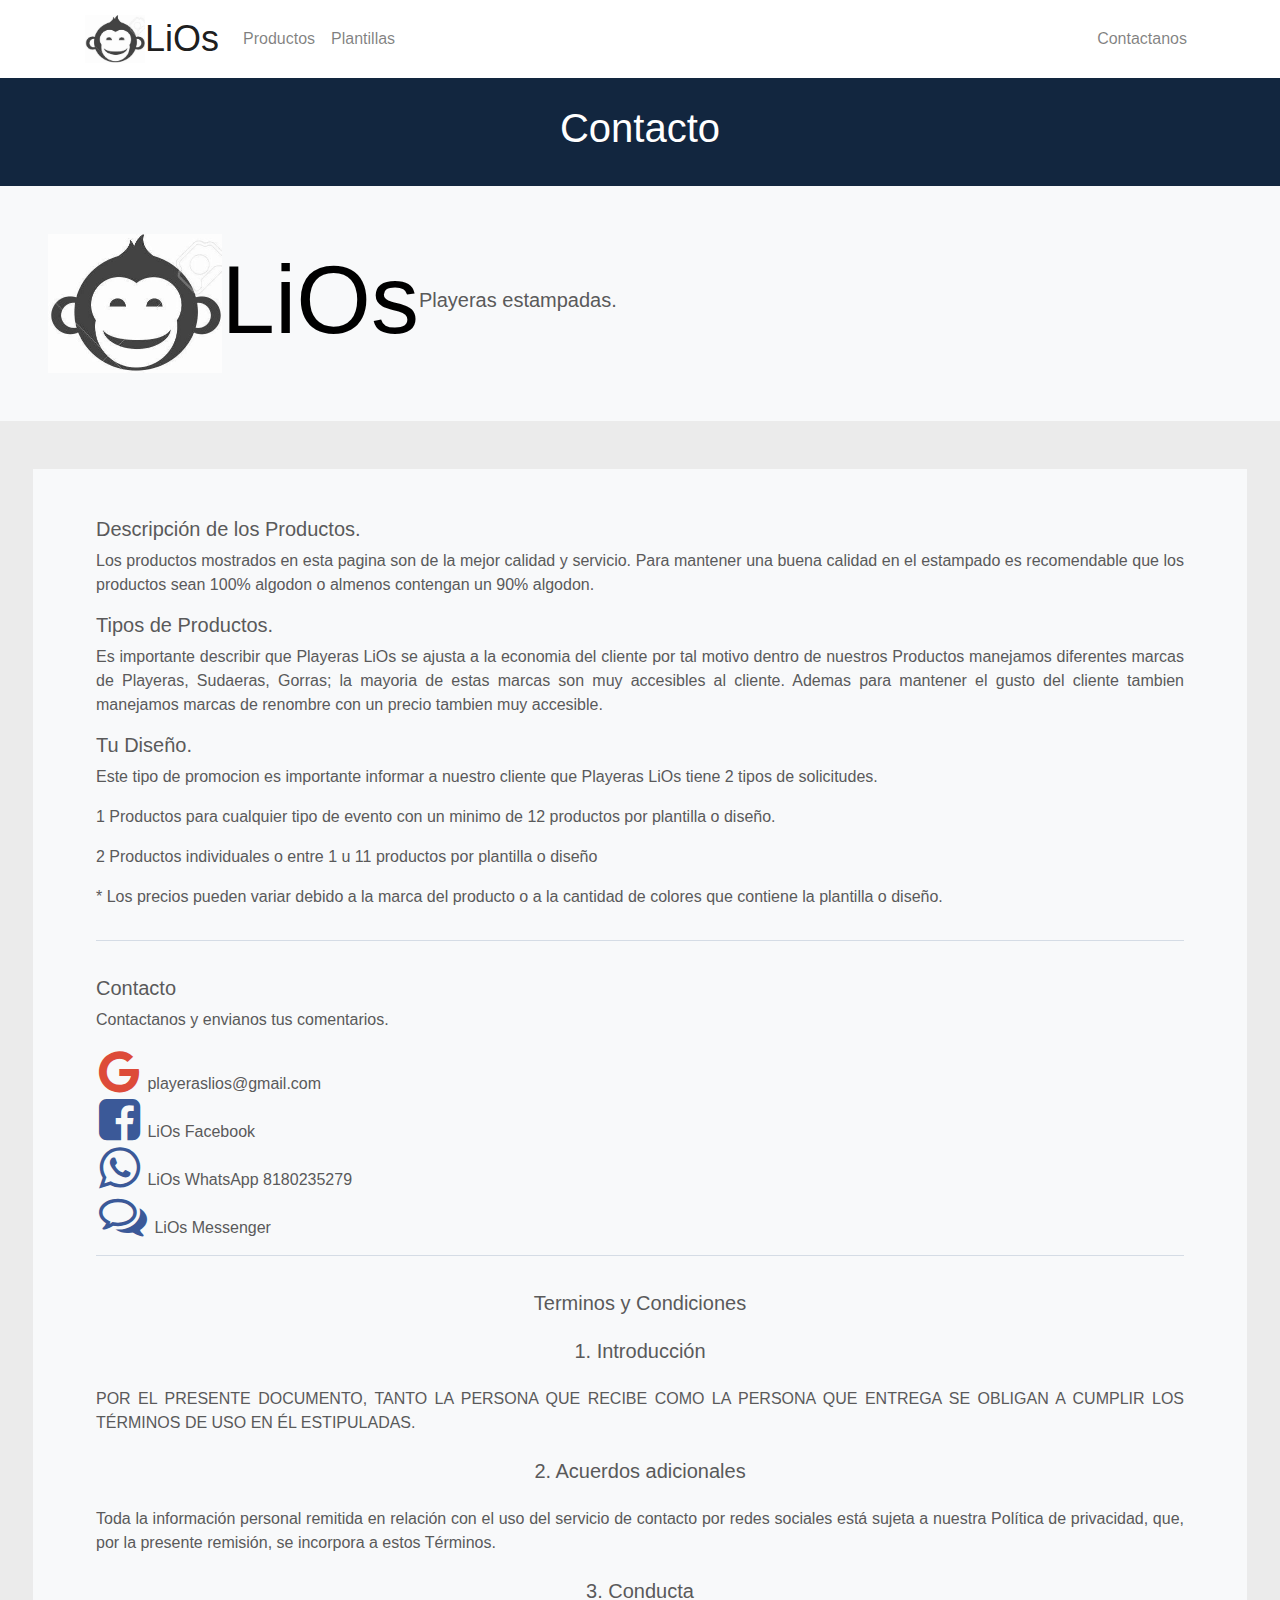
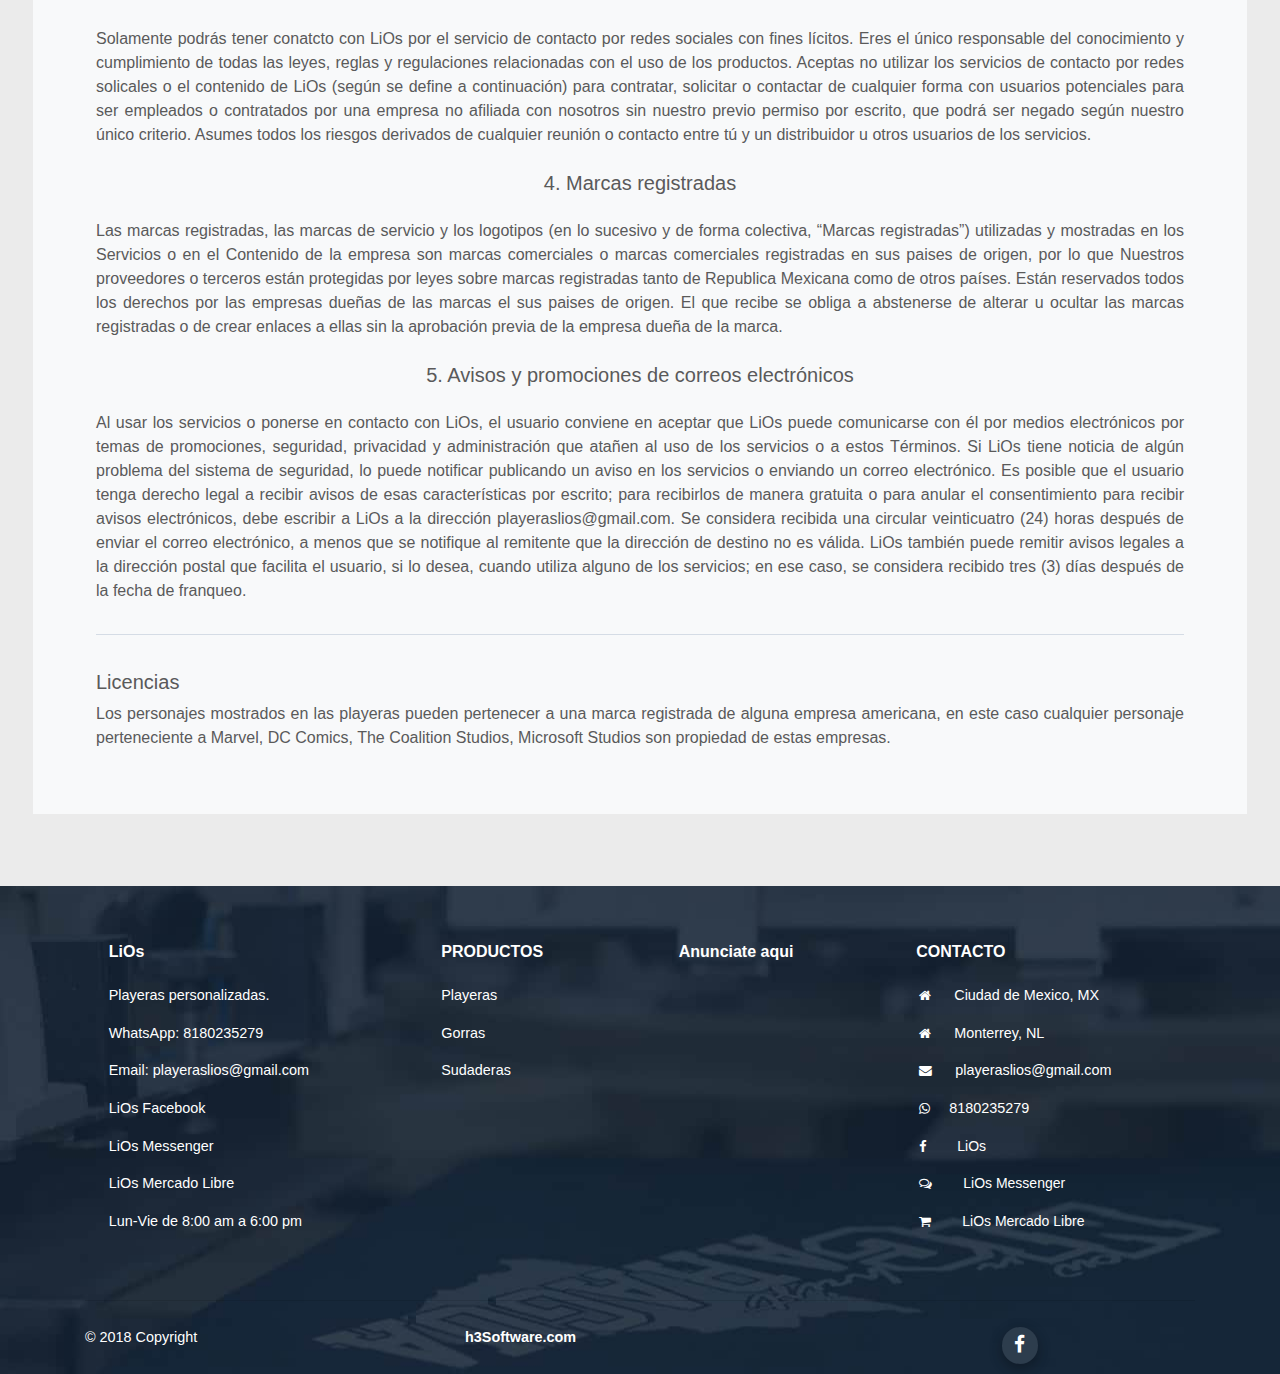
<file: contacto.html>
<!DOCTYPE html>
<!-- saved from url=(0032)https://themes.getbootstrap.com/ -->
<html lang="es-ES" prefix="og: http://ogp.me/ns#">
   <head>
     <meta http-equiv="Content-Type" content="text/html; charset=UTF-8"/>
     <title>LiOs - Playeras estampadas</title>
      <meta name="viewport" content="width=device-width, initial-scale=1, shrink-to-fit=no"/>
      <meta name="author" content="LiOs"/>
      <link rel="shortcut icon" href="./resources/images/mono.jpg" />
      <link rel="icon" type="image/png" href="./resources/images/mono.jpg"/>
      <meta name="description" content="LiOs, playeras estampadas para hombre, mujer y parejas, tenemos varios modelos."/>
      <link rel="canonical" href="https://liosplayeras.github.io/LiOs/" />
      <meta property="og:locale" content="es_ES" />
      <meta property="og:type" content="website" />
      <meta property="og:title" content="LiOs - ¡Playeras estampadas!" />
      <meta property="og:description" content="LiOs, playeras estampadas para hombre, mujer y parejas, tenemos varios modelos." />
      <meta property="og:url" content="https://liosplayeras.github.io/LiOs/" />
      <meta property="og:site_name" content="LiOs" />
      <meta name="twitter:card" content="summary_large_image" />
      <meta name="twitter:description" content="LiOs, playeras estampadas para hombre, mujer y parejas, tenemos varios modelos." />
      <meta name="twitter:title" content="LiOs - ¡Playeras estampadas!" />
      <script type='application/ld+json'>{"@context":"http:\/\/schema.org","@type":"WebSite","@id":"#website","url":"https:\/\/liosplayeras.github.io/LiOs/\/","name":"LiOs","alternateName":"LiOs","potentialAction":{"@type":"SearchAction","target":"https:\/\/liosplayeras.github.io/LiOs/\/?s={search_term_string}","query-input":"required name=search_term_string"}}</script>
      <!-- / Yoast SEO plugin. -->
      <meta http-equiv="X-UA-Compatible" content="IE=edge">

      <!--[if lt IE 9]>
      <script src="https://themes.getbootstrap.com/wp-content/themes/dokan/assets/js/html5.js" type="text/javascript"></script>
      <![endif]-->
      <!--[if lt IE 8]>
      <script type='text/javascript' src='https://themes.getbootstrap.com/wp-includes/js/json2.min.js?ver=2015-05-03'></script>
      <![endif]-->
      <link rel='stylesheet' id='dokan-fontawesome-css'  href='./resources/css/font-awesome.min.css' type='text/css' media='all' />
      <link href="./resources/css/bootstrap.min.css" rel="stylesheet">
      <!-- Documentation extras -->
      <!--link href="./resources/css/docs.min.css" rel="stylesheet"-->
      <link href="./resources/css/carousel.css" rel="stylesheet">
      <link href="./resources/css/style.css" rel="stylesheet">
      <script type='text/javascript' src='./resources/js/jquery.min.js'></script>
   </head>
   <body>
    <a id="skippy" class="sr-only sr-only-focusable" href="#content">
      <div class="container">
        <span class="skiplink-text">Skip to main content</span>
      </div>
    </a>
    <header>
      <nav class="navbar navbar-expand-lg navbar-light flex-column flex-md-row bd-navbar">
        <div class="container">
          <img width="60" height="40" src="./resources/images/mono.jpg"/>
           <a href="index.html" class="navbar-brand">LiOs</a>
           <div class="d-flex ml-auto">
              <button class="navbar-toggler" type="button" data-toggle="collapse" data-target="#globalNavbar" aria-controls="globalNavbar" aria-expanded="false" aria-label="Toggle navigation">
                <span class="navbar-toggler-icon"></span>
              </button>
           </div>
          <div class="collapse navbar-collapse" id="globalNavbar">
                          <ul class="navbar-nav mr-auto order-1">
                 <!--li class="nav-item dropdown">
                    <a class="nav-link dropdown-toggle" id="navbarDropdownMenuLink" href="#" data-toggle="dropdown" aria-haspopup="true" aria-expanded="false">Categorias</a>
                    <div class="dropdown-menu" aria-labelledby="navbarDropdownMenuLink">
                       <div class="navbar-collapse navbar-top-collapse">
                          <ul id="menu-top-menu" class="nav navbar-nav">
                             <li id="menu-item-601" class="menu-item menu-item-type-taxonomy menu-item-object-product_cat menu-item-601"><a title="Admin &amp; Dashboard" href="#hombres_dat">Hombres</a></li>
                             <li id="menu-item-603" class="menu-item menu-item-type-taxonomy menu-item-object-product_cat menu-item-603"><a title="Landing &amp; Corporate" href="#mujeres_dat">Mujeres</a></li>
                             <li id="menu-item-602" class="menu-item menu-item-type-taxonomy menu-item-object-product_cat menu-item-602"><a title="E-Commerce &amp; Retail" href="#mandilones_dat">Parejas</a></li>
                          </ul>
                       </div>
                    </div>
                 </li-->
                 <li class="nav-item"><a class="nav-link" href="productos.html">Productos</a></li>
                 <li class="nav-item"><a class="nav-link" href="plantillas.html">Plantillas</a></li>
              </ul>
              <ul class="navbar-nav d-none d-lg-flex ml-2 order-3">
                 <li class="nav-item"><a class="nav-link" href="contacto.html">Contactanos</a></li>

              </ul>
              <ul class="navbar-nav d-lg-none">
                 <li class="nav-item-divider"></li>
                 <li class="nav-item"><a class="nav-link" href="contacto.html">Contactanos</a></li>
              </ul>
          </div>
        </div>
      </nav>

</header>
 <main role="main">
    <div class="bs-docs-header" id="content" tabindex="-1">
      <div class="container" align="center">
        <h1>Contacto</h1>
        <!--spam>hola</spam-->
        </div>
    </div>
</main>

<main id="content" role="main">
  <header class="d-flex flex-column flex-md-row align-items-md-center p-5 bg-light">
    <img src="./resources/images/mono.jpg" srcset="./resources/images/mono.jpg 1x, ./resources/images/mono.jpg 2x">
    <h1 class="display-1 text-bold" style="color: #000;">LiOs</h1>
    <h5 class="text-gray-soft text-regular">Playeras estampadas.</h5>
  </header>
<main class="bd-content p-5" role="main">
    <div class="row d-flex flex-column flex-md-row align-items-md-center p-5 bg-light">
      <div class="col-sm-12 col-md-12 col-xl-12 mb-12">
        <div class="theme-contacto-1">
           <div class="theme-cards__heading">
              <div>
                 <h5 class="theme-cards__title">Descripci&oacute;n de los Productos.</h5>
                 <p class="text-gray-soft text-justify">Los productos mostrados en esta pagina son de la mejor calidad y servicio.
                   Para mantener una buena calidad en el estampado es recomendable que los productos sean 100% algodon o almenos contengan un 90% algodon.
                  </p>
                  <h5 class="theme-cards__title">Tipos de Productos.</h5>
                  <p class="text-gray-soft text-justify">
                    Es importante describir que Playeras LiOs se ajusta a la economia del cliente por tal motivo dentro de nuestros Productos
                    manejamos diferentes marcas de Playeras, Sudaeras, Gorras; la mayoria de estas marcas son muy accesibles al cliente.
                    Ademas para mantener el gusto del cliente tambien manejamos marcas de renombre con un precio tambien muy accesible.
                  </p>
                  <h5 class="theme-cards__title">Tu Dise&#241;o.</h5>
                  <p class="text-gray-soft text-justify">
                    Este tipo de promocion es importante informar a nuestro cliente que Playeras LiOs tiene 2 tipos de solicitudes.
                  </p>
                  <ul class="rating">
                    <li class="">
                      1 Productos para cualquier tipo de evento con un minimo de 12 productos por plantilla o dise&#241;o.
                    </li>
                  </ul>
                  <ul class="rating">
                    <li class="">
                      2 Productos individuales o entre 1 u 11 productos por plantilla o dise&#241;o
                    </li>
                  </ul>
                  <p class="text-gray-soft text-justify">
                    * Los precios pueden variar debido a la marca del producto o a la cantidad de colores que contiene la plantilla o dise&#241;o.
                  </p>
              </div>
           </div>
         </div>
       <div class="theme-contacto-1">
          <div class="theme-cards__heading">
             <div>
                <h5 class="theme-cards__title">Contacto</h5>
                <p class="text-gray-soft">Contactanos y envianos tus comentarios.</p>
             </div>
          </div>

          <ul class="rating">
            <li class="">
              <a href="#" class="fa fa-google" style="font-size:48px;color:#dd4b39"></a> playeraslios@gmail.com
            </li>
            <li class="">
              <a href="https://www.facebook.com/liz.lios.7" class="fa fa-facebook-square" style="font-size:48px;color:#3B5998">
              </a>
              LiOs Facebook
            </li>
            <li class="">
              <a href="" class="fa fa-whatsapp" style="font-size:48px;color:#3B5998">
              </a>
              LiOs WhatsApp 8180235279
            </li>
            <li class="">
              <a href="https://www.facebook.com/messages/t/liz.lios.7" class="fa fa-comments-o" style="font-size:48px;color:#3B5998">
              </a>
              LiOs Messenger
            </li>
          </ul>

        </div>
         <div class="theme-contacto-1">
          <div class="theme-cards__heading">
           <div>
             <h5 class="text-center theme-cards__title">Terminos y Condiciones</h5>
             <h5 class="text-center text-black my-4">1. Introducción</h5>
              <p class="text-justify">
               POR EL PRESENTE DOCUMENTO, TANTO LA PERSONA QUE RECIBE COMO LA PERSONA QUE ENTREGA
               SE OBLIGAN A CUMPLIR LOS TÉRMINOS DE USO EN ÉL ESTIPULADAS.
              </p>
             <h5 class="text-center text-black my-4">2. Acuerdos adicionales</h5>
             <p class="text-justify">
             Toda la información personal remitida en relación con el uso del servicio de contacto por redes sociales está
             sujeta a nuestra Política de privacidad, que, por la presente remisión, se incorpora a estos Términos.

             <h5 class="text-center text-black my-4">3. Conducta</h5>
             <p class="text-justify">
             Solamente podrás tener conatcto con LiOs por el servicio de contacto por redes sociales con fines lícitos.
             Eres el único responsable del
             conocimiento y cumplimiento de todas las leyes, reglas y regulaciones relacionadas con el
             uso de los productos. Aceptas no utilizar los servicios de contacto por redes solicales o el contenido de LiOs
             (según se define a continuación) para contratar, solicitar o contactar de cualquier
             forma con usuarios potenciales para ser empleados o contratados por una
             empresa no afiliada con nosotros sin nuestro previo permiso por escrito, que podrá ser
             negado según nuestro único criterio. Asumes todos los riesgos derivados de cualquier
             reunión o contacto entre tú y un distribuidor u otros usuarios de los servicios.
              </p>
             <h5 class="text-center text-black my-4">4. Marcas registradas</h5>
             <p class="text-justify">
             Las marcas registradas, las marcas de servicio y los logotipos (en lo sucesivo y de forma colectiva,
              “Marcas registradas”) utilizadas y mostradas en los Servicios o en el Contenido de la
              empresa son marcas comerciales o marcas comerciales registradas en sus paises de origen,
              por lo que Nuestros proveedores o terceros están protegidas por leyes sobre marcas registradas
               tanto de Republica Mexicana como de otros países. Están reservados todos los derechos por las empresas dueñas de las marcas el sus paises de origen.
               El que recibe se obliga a abstenerse de alterar u ocultar las marcas registradas o de crear
               enlaces a ellas sin la aprobación previa de la empresa dueña de la marca.
              </p>
             <h5 class="text-center text-black my-4">5. Avisos y promociones de correos electrónicos</h5>
             <p class="text-justify">
             Al usar los servicios o ponerse en contacto con LiOs, el usuario conviene en aceptar
              que LiOs puede comunicarse con él por medios electrónicos por temas de promociones,
              seguridad, privacidad y administración que atañen al uso de los servicios o a estos Términos.
              Si LiOs tiene noticia de algún problema del sistema de seguridad, lo puede notificar
              publicando un aviso en los servicios o enviando un correo electrónico. Es posible que el usuario
              tenga derecho legal a recibir avisos de esas características por escrito; para recibirlos de
               manera gratuita o para anular el consentimiento para recibir avisos electrónicos, debe
               escribir a LiOs a la dirección playeraslios@gmail.com. Se considera
                recibida una circular veinticuatro (24) horas después de enviar el correo electrónico,
                a menos que se notifique al remitente que la dirección de destino no es válida.
                LiOs también puede remitir avisos legales a la dirección postal que
                facilita el usuario, si lo desea, cuando utiliza alguno de los servicios; en ese caso,
                se considera recibido tres (3) días después de la fecha de franqueo.
              </p>
           </div>
          </div>
       </div>

      <div class="theme-contacto-1">
        <div class="theme-cards__heading">
           <div>
             <h5 class="theme-cards__title">Licencias</h5>
             <p class="text-gray-soft text-justify">Los personajes mostrados en las playeras pueden pertenecer a una marca registrada de alguna empresa americana,
               en este caso cualquier personaje perteneciente a Marvel, DC Comics, The Coalition Studios, Microsoft Studios son propiedad de estas empresas.</p>
           </div>
        </div>
     </div>
      </div>
  </div>
</main>

</main>
 <footer id="footer" class="footer page-footer font-small mdb-color pt-4 mt-4">
  <div class="container text-center text-md-left">
          <div class="row text-center text-md-left mt-3 pb-3">
            <div class="col-md-3 col-lg-3 col-xl-3 mx-auto mt-3">
              <h6 class="mb-4 font-weight-bold">LiOs</h6>
              <p>Playeras personalizadas.</p>
              <p>WhatsApp: 8180235279</p>
              <p>Email: playeraslios@gmail.com</p>
              <p><a class="" href="https://www.facebook.com/liz.lios.7">LiOs Facebook</a></p>
              <p><a class="" href="https://www.facebook.com/messages/t/liz.lios.7">LiOs Messenger</a></p>
              <p><a class="" href="https://articulo.mercadolibre.com.mx/MLM-634783467-playeras-estampadas-todas-la-tallas-_JM">LiOs Mercado Libre</a></p>
              <p>Lun-Vie de 8:00 am a 6:00 pm</p>
            </div>
            <hr class="w-100 clearfix d-md-none">
            <div class="col-md-2 col-lg-2 col-xl-2 mx-auto mt-3">
              <h6 class="text-uppercase mb-4 font-weight-bold">Productos</h6>
              <p><a href="#!">Playeras</a></p>
              <p><a href="#!">Gorras</a></p>
              <p><a href="#!">Sudaderas</a></p>
              <!--p><a href="#!">Bootstrap Angular</a></p-->
            </div>
            <hr class="w-100 clearfix d-md-none">
            <div class="col-md-3 col-lg-2 col-xl-2 mx-auto mt-3">
              <h6 class="mb-4 font-weight-bold">Anunciate aqui</h6>
              <!--p><a href="#!">Your Account</a></p>
              <p><a href="#!">Become an Affiliate</a></p>
              <p><a href="#!">Shipping Rates</a></p>
              <p><a href="#!">Help</a></p-->
            </div>
            <hr class="w-100 clearfix d-md-none">
            <div class="col-md-4 col-lg-3 col-xl-3 mx-auto mt-3">
              <h6 class="text-uppercase mb-4 font-weight-bold">Contacto</h6>
              <p><i class="fa fa-home mr-3"></i> Ciudad de Mexico, MX</p>
              <p><i class="fa fa-home mr-3"></i> Monterrey, NL</p>
              <p><i class="fa fa-envelope mr-3"></i> playeraslios@gmail.com</p>
              <p><i class="fa fa-whatsapp mr-3"></i>8180235279</p>
              <p><i class="fa fa-facebook mr-3"></i><a class="btn-sm mx-1" href="https://www.facebook.com/liz.lios.7">LiOs</a></p>
              <p><i class="fa fa-comments-o mr-3"></i><a class="btn-sm mx-1" href="https://www.facebook.com/messages/t/liz.lios.7">LiOs Messenger</a></p>
              <p><i class="fa fa-shopping-cart mr-3"></i><a class="btn-sm mx-1" href="https://articulo.mercadolibre.com.mx/MLM-634783467-playeras-estampadas-todas-la-tallas-_JM">LiOs Mercado Libre</a></p>
              <!--p><i class="fa fa-phone mr-3"></i> + 01 234 567 88</p>
              <p><i class="fa fa-print mr-3"></i> + 01 234 567 89</p-->
            </div>
          </div>
          <hr>
          <div class="row d-flex align-items-center">
            <div class="col-md-4 col-lg-4">
              <p class="text-center text-md-left">© 2018 Copyright <a href="#"><strong></strong></a></p>
            </div>
            <div class="col-md-4 col-lg-4">
              <p class="text-center text-md-left"> <a href="#"><strong> h3Software.com</strong></a></p>
            </div>
            <div class="col-md-4 col-lg-4 ml-lg-0">
              <div class="text-center text-md-right">
                <ul class="list-unstyled list-inline">
                  <li class="list-inline-item"><a class="btn-floating btn-sm rgba-white-slight mx-1" href="https://www.facebook.com/liz.lios.7"><i class="fa fa-facebook"></i></a></li>
                  <!--li class="list-inline-item"><a class="btn-floating btn-sm rgba-white-slight mx-1"><i class="fa fa-twitter"></i></a></li>
                  <li class="list-inline-item"><a class="btn-floating btn-sm rgba-white-slight mx-1"><i class="fa fa-google-plus"></i></a></li>
                  <li class="list-inline-item"><a class="btn-floating btn-sm rgba-white-slight mx-1"><i class="fa fa-linkedin"></i></a></li-->
                </ul>
              </div>
            </div>
          </div>
        </div>
</footer>

    <script src="./resources/js/jquery-3.2.1.slim.min.js">
    </script>
   <script>window.jQuery || document.write('<script src="./resources/js/jquery-slim.min.js"><\/script>')</script>

   <script src="./resources/js/popper.min.js">
   </script>
   <script src="./resources/js/bootstrap.min.js">
   </script>
   <script src="./resources/js/docs.min.js"></script>
</body>
</html>
</file>
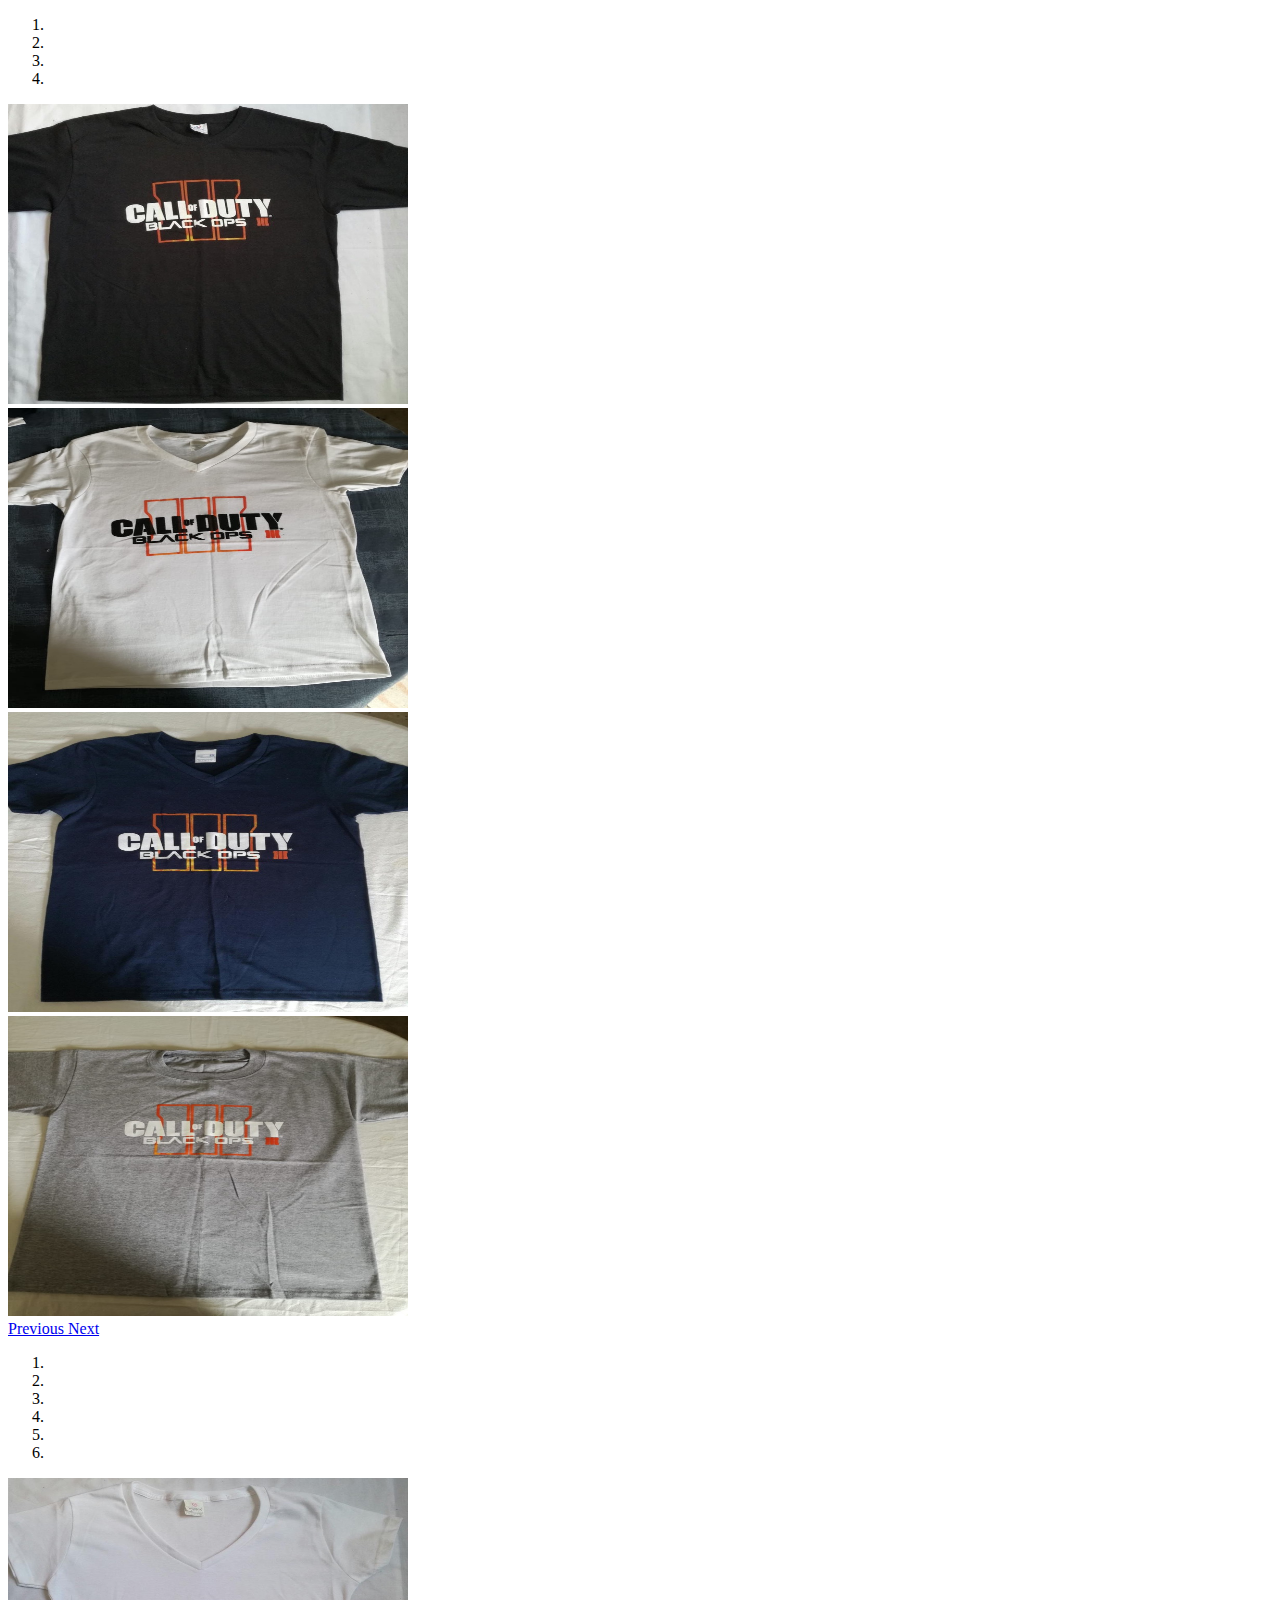
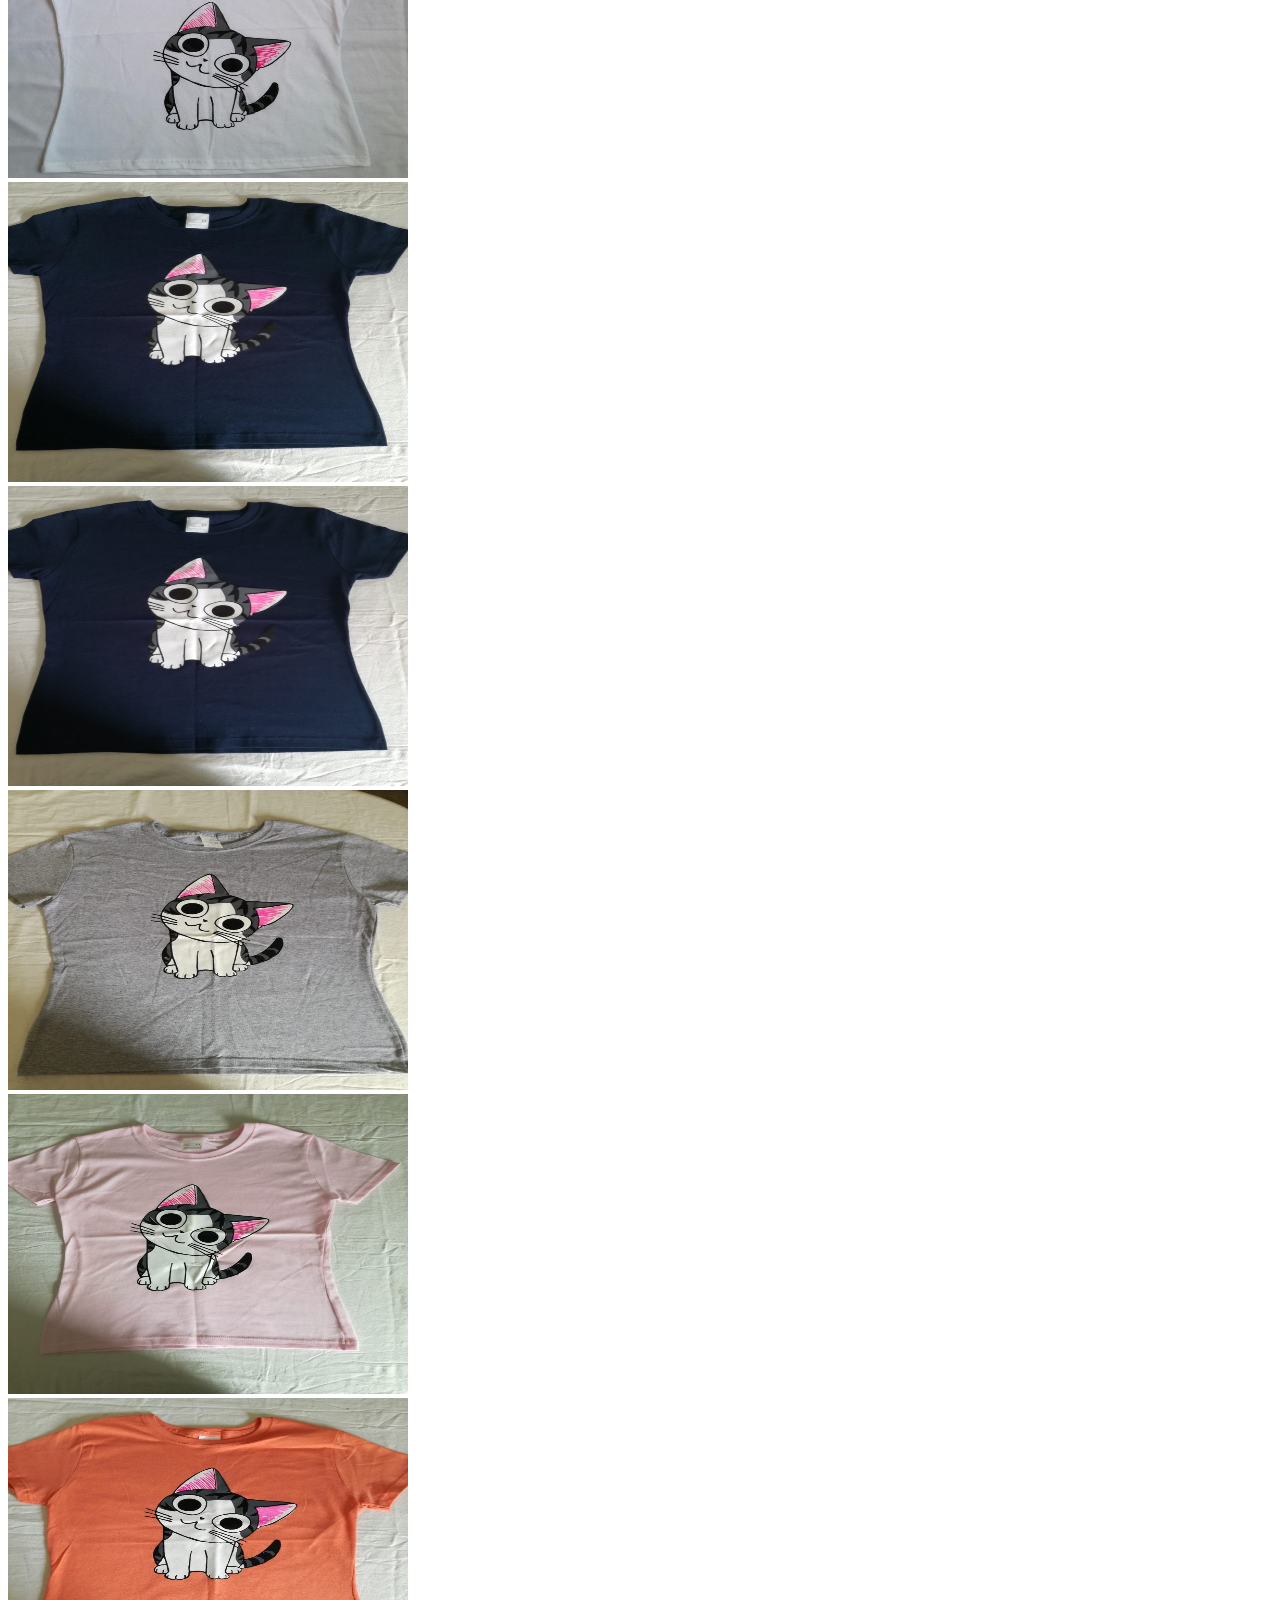
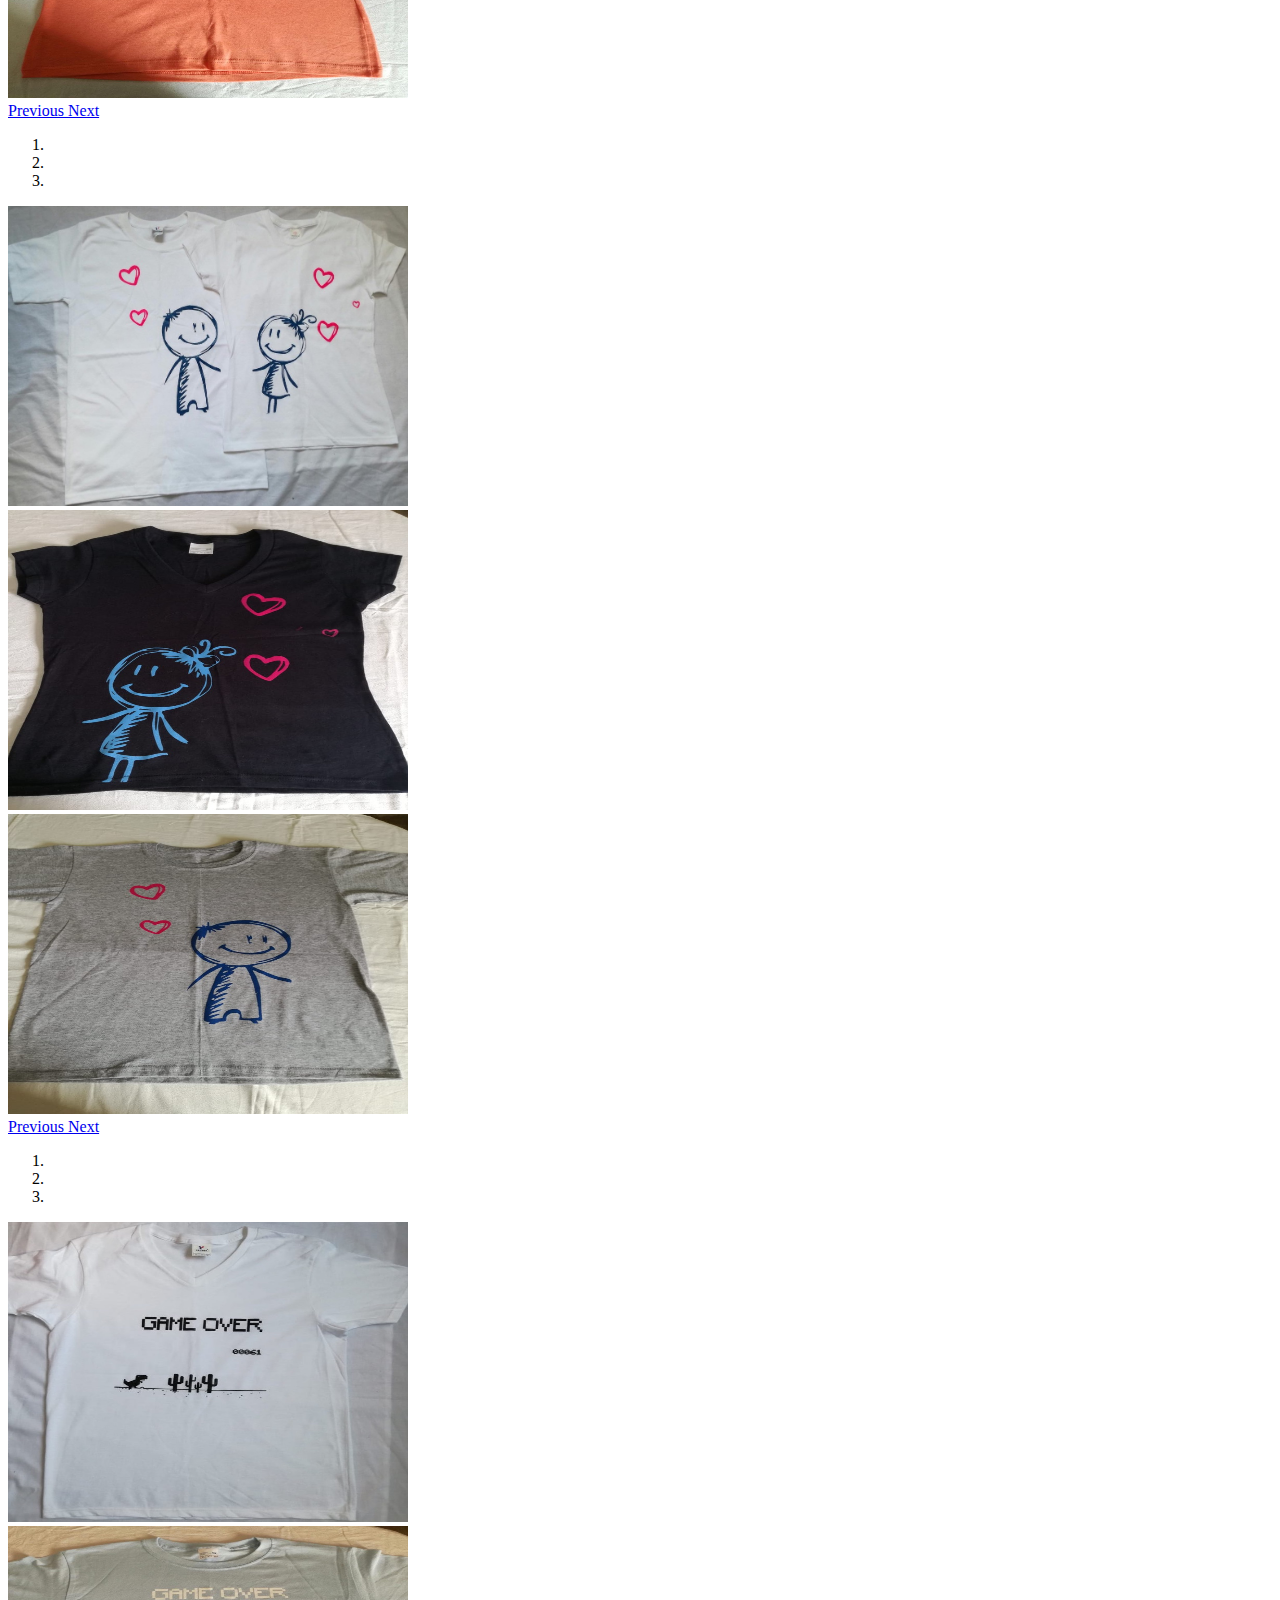
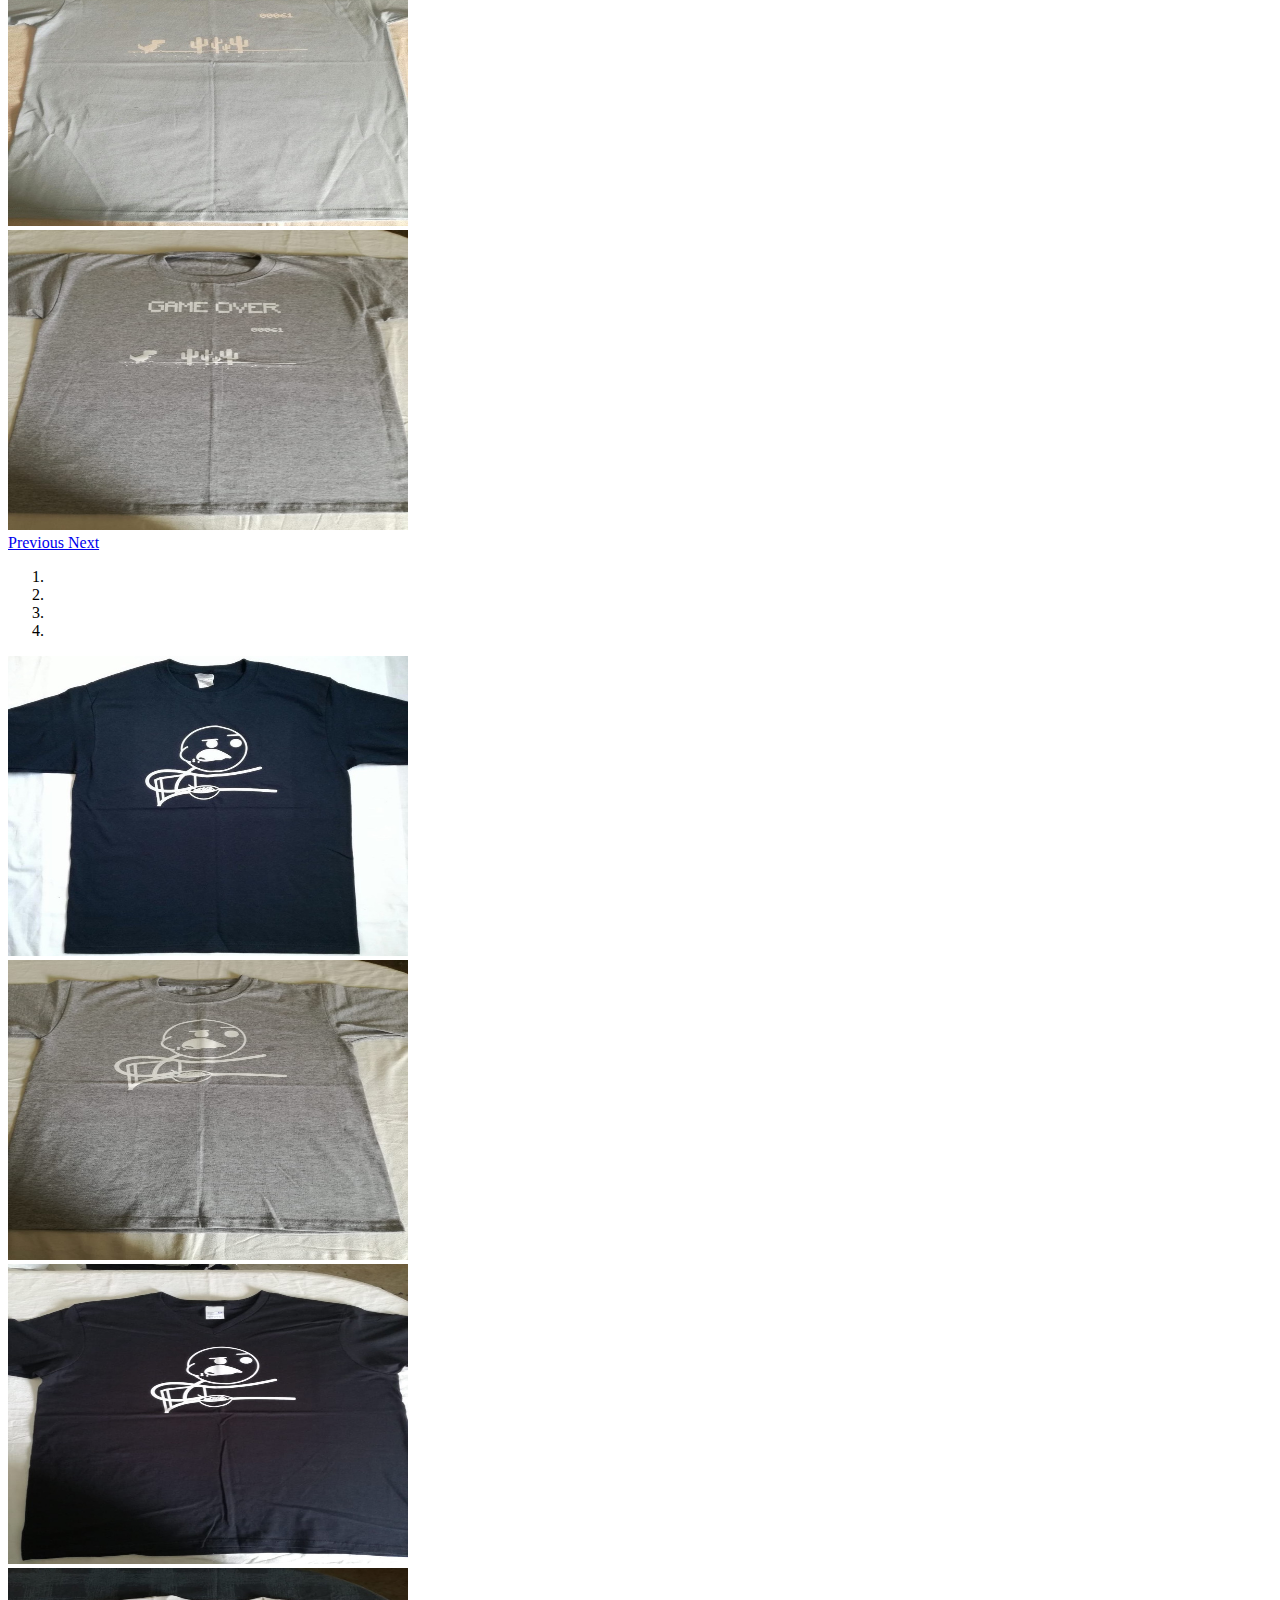
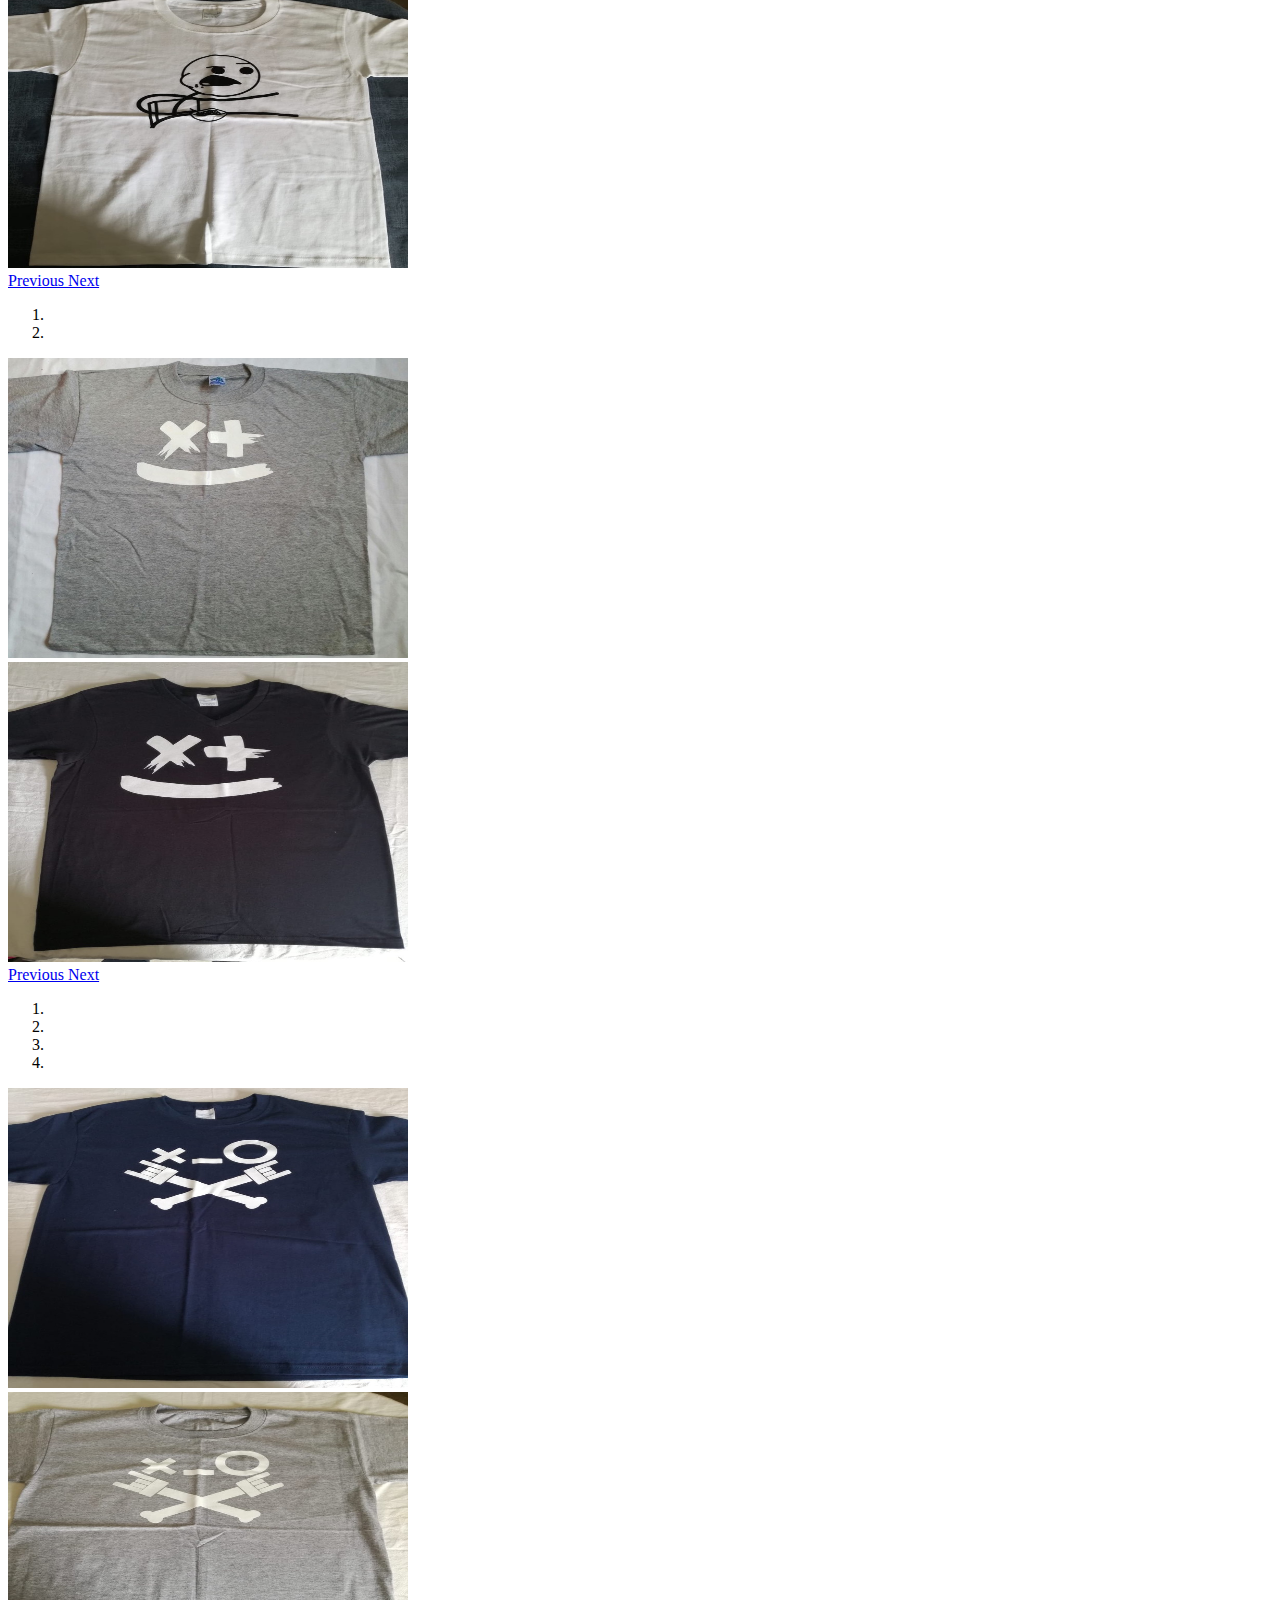
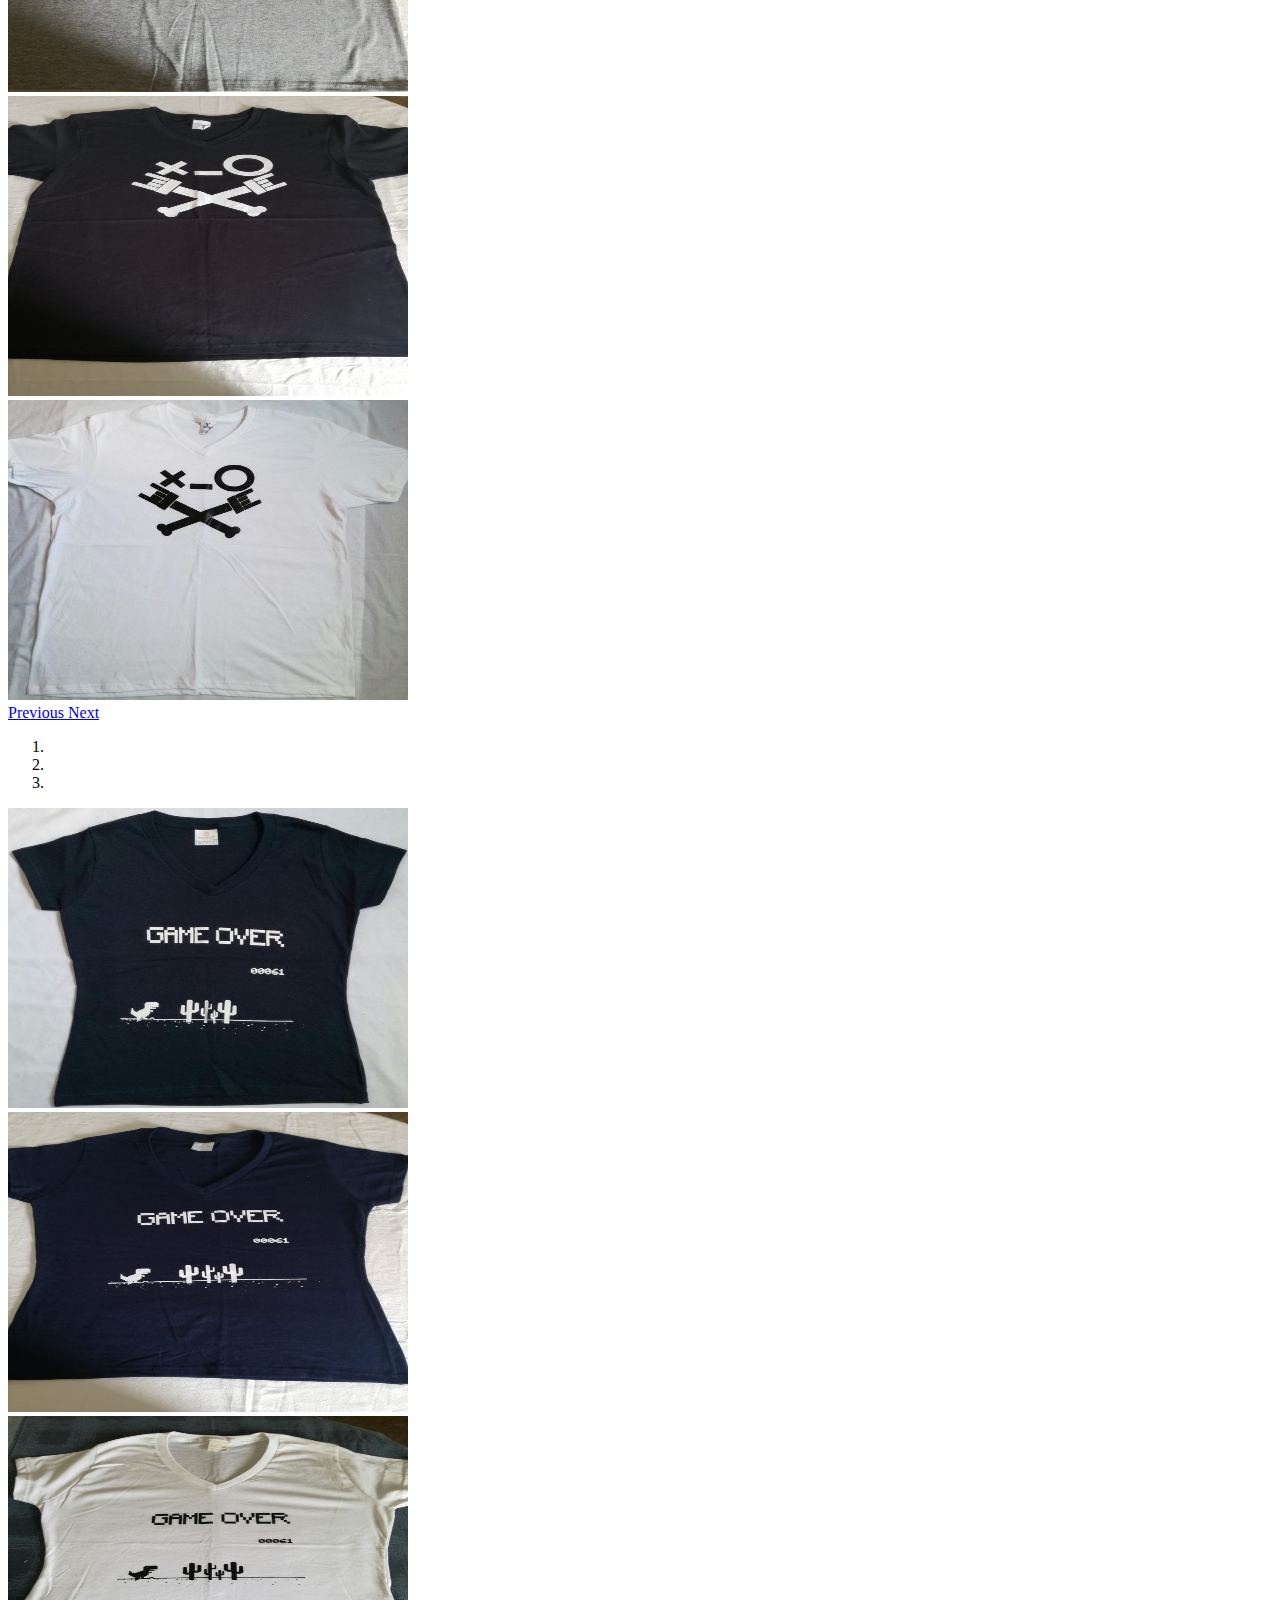
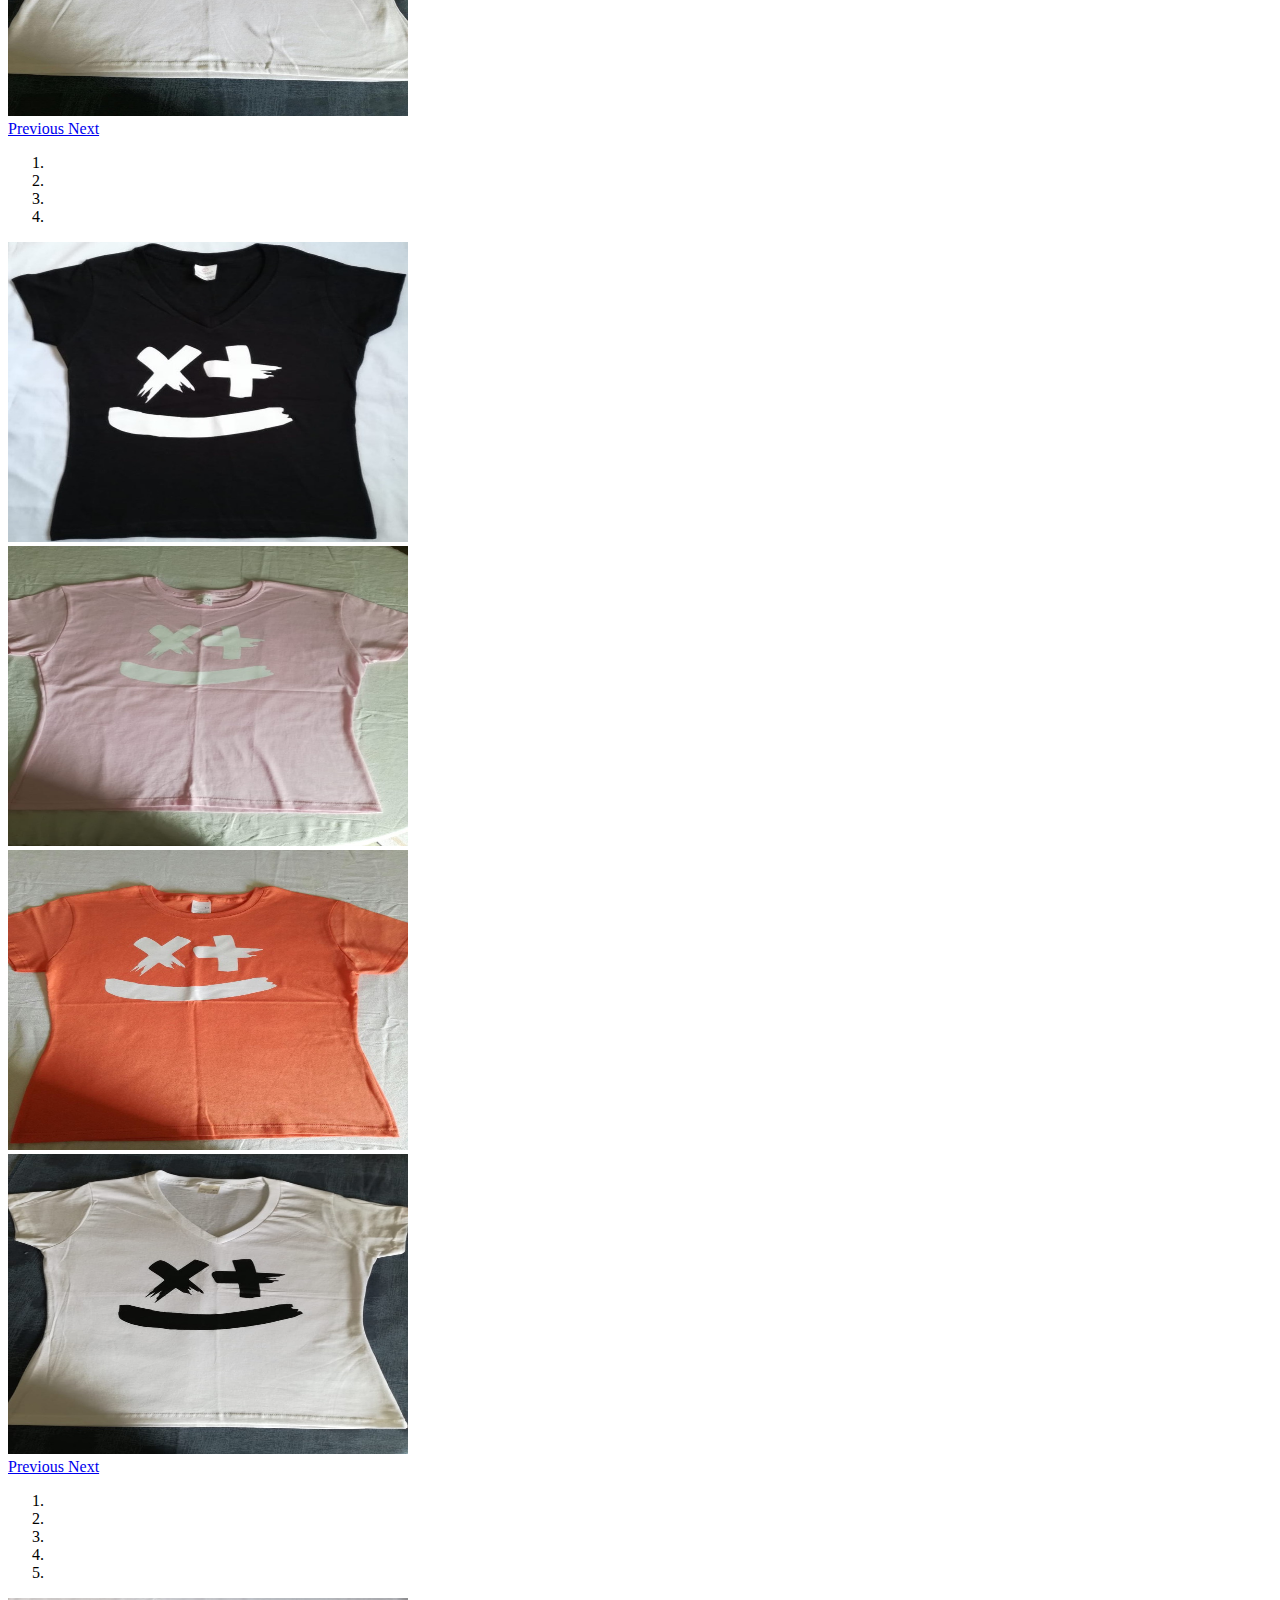
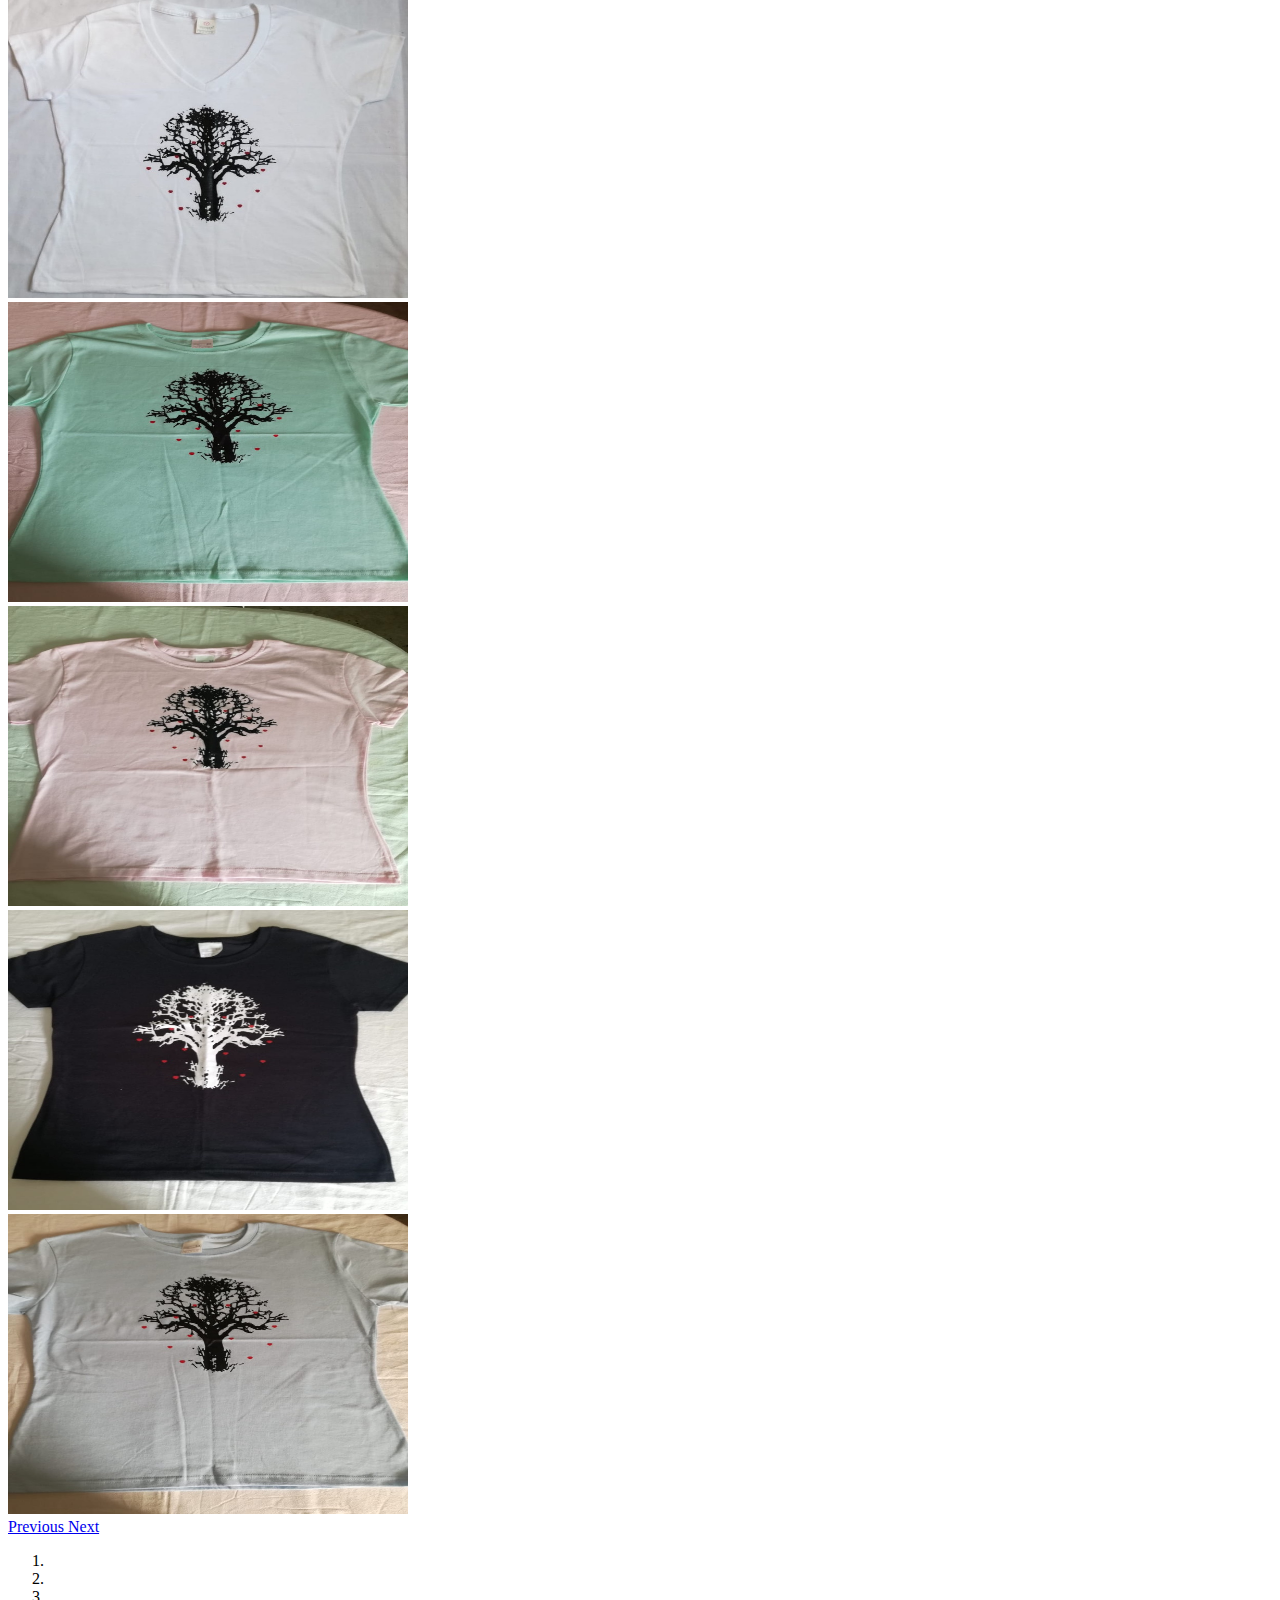
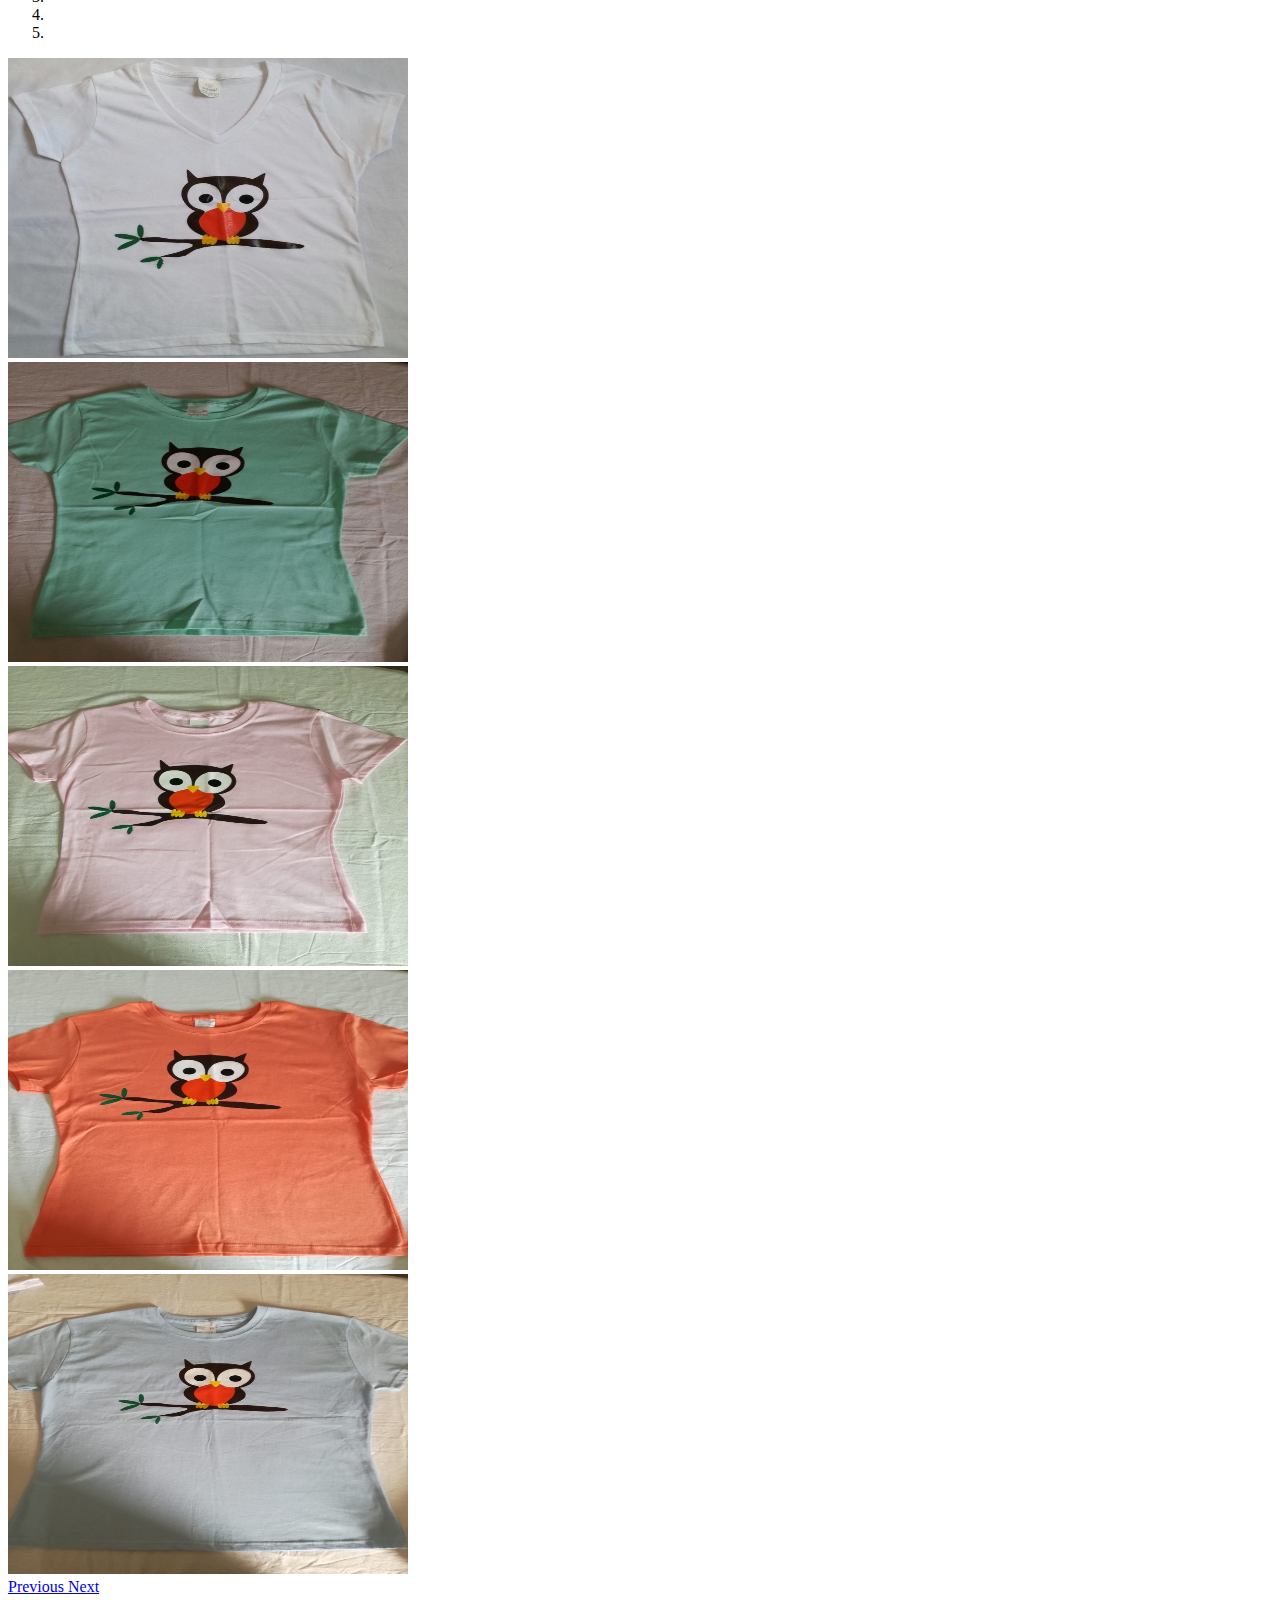
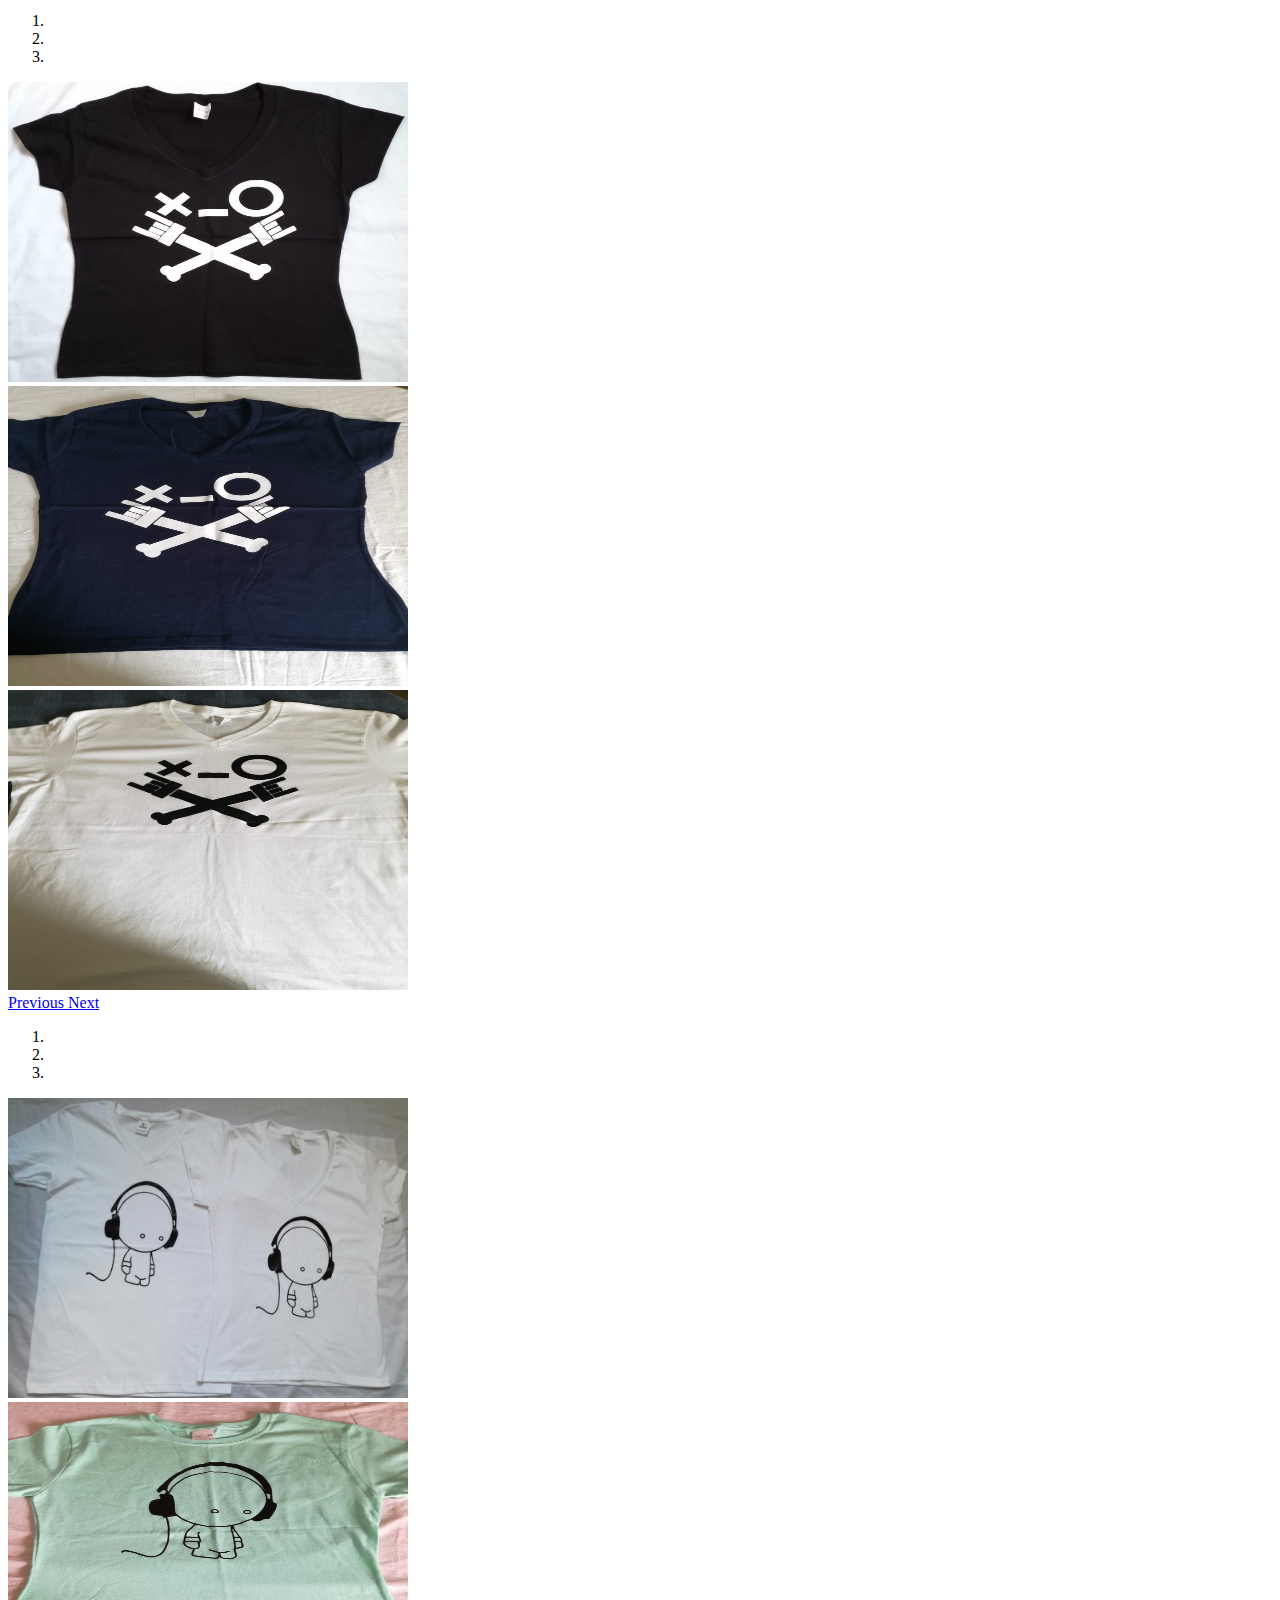
<file: imagenes.html>
<!DOCTYPE html>
<!-- saved from url=(0032)https://themes.getbootstrap.com/ -->
<html lang="es-ES" prefix="og: http://ogp.me/ns#">
   <head>

   </head>
   <body>

<div class="a1" id="div_h_call_of_duty">
  <div id="carouselExampleIndicators" class="carousel slide" data-ride="carousel" data-interval="2000">
    <ol class="carousel-indicators">
      <li data-target="#carouselExampleIndicators" data-slide-to="0" class="active"></li>
      <li data-target="#carouselExampleIndicators" data-slide-to="1"></li>
      <li data-target="#carouselExampleIndicators" data-slide-to="2"></li>
      <li data-target="#carouselExampleIndicators" data-slide-to="3"></li>
    </ol>
    <div class="carousel-inner carousel-inner1" role="listbox">
      <div class="carousel-item active">

        <img class="d-block w-100" style="width: 400px; height: 300px;" src="./resources/images/hombres/h_call_of_duty.jpg" alt="First slide"/>
        <!--div class="carousel-caption">
        <h3>Heading 3</h3>
        <p>Slide 1 description.</p>
      </div-->
      </div>
      <div class="carousel-item">
        <img class="d-block w-100" style="width: 400px; height: 300px;" src="./resources/images/hombres/h_call_of_duty_blanca.jpg" alt="Third slide"/>
      </div>
      <div class="carousel-item">
        <img class="d-block w-100" style="width: 400px; height: 300px;" src="./resources/images/hombres/h_call_of_duty_azul.jpg" alt="Third slide"/>
      </div>
      <div class="carousel-item">
        <img class="d-block w-100" style="width: 400px; height: 300px;" src="./resources/images/hombres/h_call_of_duty_gris.jpg" alt="Second slide"/>
      </div>
    </div>
    <a class="carousel-control-prev" href="#carouselExampleIndicators" role="button" data-slide="prev">
      <span class="carousel-control-prev-icon" aria-hidden="true"></span>
      <span class="sr-only">Previous</span>
    </a>
    <a class="carousel-control-next" href="#carouselExampleIndicators" role="button" data-slide="next">
      <span class="carousel-control-next-icon" aria-hidden="true"></span>
      <span class="sr-only">Next</span>
    </a>
  </div>
</div>
<div class="a2" id="div_m_gato_ojon">
  <div id="carouselExampleIndicators" class="carousel slide" data-ride="carousel">
    <ol class="carousel-indicators">
      <li data-target="#carouselExampleIndicators" data-slide-to="0" class="active"></li>
      <li data-target="#carouselExampleIndicators" data-slide-to="1"></li>
      <li data-target="#carouselExampleIndicators" data-slide-to="2"></li>
      <li data-target="#carouselExampleIndicators" data-slide-to="3"></li>
      <li data-target="#carouselExampleIndicators" data-slide-to="4"></li>
      <li data-target="#carouselExampleIndicators" data-slide-to="5"></li>
    </ol>
    <div class="carousel-inner carousel-inner1">
      <div class="carousel-item active">
        <img class="d-block w-100" style="width: 400px; height: 300px;" src="./resources/images/mujeres/m_gato_ojon.jpg" alt="First slide"/>
      </div>
      <div class="carousel-item">
        <img class="d-block w-100" style="width: 400px; height: 300px;" src="./resources/images/mujeres/m_gato_ojon_negro.jpg" alt="Third slide"/>
      </div>
      <div class="carousel-item">
        <img class="d-block w-100" style="width: 400px; height: 300px;" src="./resources/images/mujeres/m_gato_ojon_azul.jpg" alt="Third slide"/>
      </div>
      <div class="carousel-item">
        <img class="d-block w-100" style="width: 400px; height: 300px;" src="./resources/images/mujeres/m_gato_ojon_gris.jpg" alt="Second slide"/>
      </div>
      <div class="carousel-item">
        <img class="d-block w-100" style="width: 400px; height: 300px;" src="./resources/images/mujeres/m_gato_ojon_rosa.jpg" alt="Third slide"/>
      </div>
      <div class="carousel-item">
        <img class="d-block w-100" style="width: 400px; height: 300px;" src="./resources/images/mujeres/m_gato_ojon_naranja.jpg" alt="Third slide"/>
      </div>
    </div>
    <a class="carousel-control-prev" href="#carouselExampleIndicators" role="button" data-slide="prev">
      <span class="carousel-control-prev-icon" aria-hidden="true"></span>
      <span class="sr-only">Previous</span>
    </a>
    <a class="carousel-control-next" href="#carouselExampleIndicators" role="button" data-slide="next">
      <span class="carousel-control-next-icon" aria-hidden="true"></span>
      <span class="sr-only">Next</span>
    </a>
  </div>
</div>
<div class="a3" id="div_mand_monos_corazon">
  <div id="carouselExampleIndicators" class="carousel slide" data-ride="carousel">
    <ol class="carousel-indicators">
      <li data-target="#carouselExampleIndicators" data-slide-to="0" class="active"></li>
      <li data-target="#carouselExampleIndicators" data-slide-to="1"></li>
      <li data-target="#carouselExampleIndicators" data-slide-to="2"></li>
    </ol>
    <div class="carousel-inner carousel-inner1">
      <div class="carousel-item active">
        <img class="d-block w-100" style="width: 400px; height: 300px;" src="./resources/images/mandilones/mand_monos_corazon.jpg" alt="First slide"/>
      </div>
      <div class="carousel-item">
        <img class="d-block w-100" style="width: 400px; height: 300px;" src="./resources/images/mandilones/mand_monos_corazon_negro.jpg" alt="Third slide"/>
      </div>
      <div class="carousel-item">
        <img class="d-block w-100" style="width: 400px; height: 300px;" src="./resources/images/mandilones/mand_monos_corazon_gris.jpg" alt="Second slide"/>
      </div>
    </div>
    <a class="carousel-control-prev" href="#carouselExampleIndicators" role="button" data-slide="prev">
      <span class="carousel-control-prev-icon" aria-hidden="true"></span>
      <span class="sr-only">Previous</span>
    </a>
    <a class="carousel-control-next" href="#carouselExampleIndicators" role="button" data-slide="next">
      <span class="carousel-control-next-icon" aria-hidden="true"></span>
      <span class="sr-only">Next</span>
    </a>
  </div>
</div>
<div class="a4" id="div_h_game_over">
  <div id="carouselExampleIndicators" class="carousel slide" data-ride="carousel">
    <ol class="carousel-indicators">
      <li data-target="#carouselExampleIndicators" data-slide-to="0" class="active"></li>
      <li data-target="#carouselExampleIndicators" data-slide-to="1"></li>
      <li data-target="#carouselExampleIndicators" data-slide-to="2"></li>
    </ol>
    <div class="carousel-inner carousel-inner1">
      <div class="carousel-item active">
        <img class="d-block w-100" style="width: 400px; height: 300px;" src="./resources/images/hombres/h_game_over.jpg" alt="First slide"/>
      </div>
      <div class="carousel-item">
        <img class="d-block w-100" style="width: 400px; height: 300px;" src="./resources/images/hombres/h_game_over_azclaro.jpg" alt="Second slide"/>
      </div>
      <div class="carousel-item">
        <img class="d-block w-100" style="width: 400px; height: 300px;" src="./resources/images/hombres/h_game_over_gris.jpg" alt="Second slide"/>
      </div>
    </div>
    <a class="carousel-control-prev" href="#carouselExampleIndicators" role="button" data-slide="prev">
      <span class="carousel-control-prev-icon" aria-hidden="true"></span>
      <span class="sr-only">Previous</span>
    </a>
    <a class="carousel-control-next" href="#carouselExampleIndicators" role="button" data-slide="next">
      <span class="carousel-control-next-icon" aria-hidden="true"></span>
      <span class="sr-only">Next</span>
    </a>
  </div>
</div>
<div class="a5" id="div_h_meme">
  <div id="carouselExampleIndicators" class="carousel slide" data-ride="carousel">
    <ol class="carousel-indicators">
      <li data-target="#carouselExampleIndicators" data-slide-to="0" class="active"></li>
      <li data-target="#carouselExampleIndicators" data-slide-to="1"></li>
      <li data-target="#carouselExampleIndicators" data-slide-to="2"></li>
      <li data-target="#carouselExampleIndicators" data-slide-to="3"></li>
    </ol>
    <div class="carousel-inner carousel-inner1">
      <div class="carousel-item active">
        <img class="d-block w-100" style="width: 400px; height: 300px;" src="./resources/images/hombres/h_meme.jpg" alt="First slide"/>
      </div>
      <div class="carousel-item">
        <img class="d-block w-100" style="width: 400px; height: 300px;" src="./resources/images/hombres/h_meme_gris.jpg" alt="Second slide"/>
      </div>
      <div class="carousel-item">
        <img class="d-block w-100" style="width: 400px; height: 300px;" src="./resources/images/hombres/h_meme_negro.jpg" alt="Second slide"/>
      </div>
      <div class="carousel-item">
        <img class="d-block w-100" style="width: 400px; height: 300px;" src="./resources/images/hombres/h_meme_blanco.jpg" alt="Second slide"/>
      </div>
    </div>
    <a class="carousel-control-prev" href="#carouselExampleIndicators" role="button" data-slide="prev">
      <span class="carousel-control-prev-icon" aria-hidden="true"></span>
      <span class="sr-only">Previous</span>
    </a>
    <a class="carousel-control-next" href="#carouselExampleIndicators" role="button" data-slide="next">
      <span class="carousel-control-next-icon" aria-hidden="true"></span>
      <span class="sr-only">Next</span>
    </a>
  </div>
</div>
<div class="a6" id="div_h_carita">
  <div id="carouselExampleIndicators" class="carousel slide" data-ride="carousel">
    <ol class="carousel-indicators">
      <li data-target="#carouselExampleIndicators" data-slide-to="0" class="active"></li>
      <li data-target="#carouselExampleIndicators" data-slide-to="1"></li>
    </ol>
    <div class="carousel-inner carousel-inner1">
      <div class="carousel-item active">
        <img class="d-block w-100" style="width: 400px; height: 300px;" src="./resources/images/hombres/h_carita.jpg" alt="First slide"/>
      </div>
      <div class="carousel-item">
        <img class="d-block w-100" style="width: 400px; height: 300px;" src="./resources/images/hombres/h_carita_negro.jpg" alt="Second slide"/>
      </div>
    </div>
    <a class="carousel-control-prev" href="#carouselExampleIndicators" role="button" data-slide="prev">
      <span class="carousel-control-prev-icon" aria-hidden="true"></span>
      <span class="sr-only">Previous</span>
    </a>
    <a class="carousel-control-next" href="#carouselExampleIndicators" role="button" data-slide="next">
      <span class="carousel-control-next-icon" aria-hidden="true"></span>
      <span class="sr-only">Next</span>
    </a>
  </div>
</div>
<div class="a7" id="div_h_mono">
  <div id="carouselExampleIndicators" class="carousel slide" data-ride="carousel">
    <ol class="carousel-indicators">
      <li data-target="#carouselExampleIndicators" data-slide-to="0" class="active"></li>
      <li data-target="#carouselExampleIndicators" data-slide-to="1"></li>
      <li data-target="#carouselExampleIndicators" data-slide-to="2"></li>
      <li data-target="#carouselExampleIndicators" data-slide-to="3"></li>
    </ol>
    <div class="carousel-inner carousel-inner1">
      <div class="carousel-item active">
        <img class="d-block w-100" style="width: 400px; height: 300px;" src="./resources/images/hombres/h_mono_azul.jpg" alt="First slide"/>
      </div>
      <div class="carousel-item ">
        <img class="d-block w-100" style="width: 400px; height: 300px;" src="./resources/images/hombres/h_mono_gris.jpg" alt="First slide"/>
      </div>
      <div class="carousel-item">
        <img class="d-block w-100" style="width: 400px; height: 300px;" src="./resources/images/hombres/h_mono_negro.jpg" alt="Second slide"/>
      </div>
      <div class="carousel-item">
        <img class="d-block w-100" style="width: 400px; height: 300px;" src="./resources/images/hombres/h_mono.jpg" alt="First slide"/>
      </div>

    </div>
    <a class="carousel-control-prev" href="#carouselExampleIndicators" role="button" data-slide="prev">
      <span class="carousel-control-prev-icon" aria-hidden="true"></span>
      <span class="sr-only">Previous</span>
    </a>
    <a class="carousel-control-next" href="#carouselExampleIndicators" role="button" data-slide="next">
      <span class="carousel-control-next-icon" aria-hidden="true"></span>
      <span class="sr-only">Next</span>
    </a>
  </div>
</div>
<div class="a8" id="div_m_game_over">
  <div id="carouselExampleIndicators" class="carousel slide" data-ride="carousel">
    <ol class="carousel-indicators">
      <li data-target="#carouselExampleIndicators" data-slide-to="0" class="active"></li>
      <li data-target="#carouselExampleIndicators" data-slide-to="1"></li>
      <li data-target="#carouselExampleIndicators" data-slide-to="2"></li>
    </ol>
    <div class="carousel-inner carousel-inner1">
      <div class="carousel-item active">
        <img class="d-block w-100" style="width: 400px; height: 300px;" src="./resources/images/mujeres/m_game_over.jpg" alt="First slide"/>
      </div>
      <div class="carousel-item">
        <img class="d-block w-100" style="width: 400px; height: 300px;" src="./resources/images/mujeres/m_game_over_azul.jpg" alt="Second slide"/>
      </div>
      <div class="carousel-item">
        <img class="d-block w-100" style="width: 400px; height: 300px;" src="./resources/images/mujeres/m_game_over_blanco.jpg" alt="Second slide"/>
      </div>
    </div>
    <a class="carousel-control-prev" href="#carouselExampleIndicators" role="button" data-slide="prev">
      <span class="carousel-control-prev-icon" aria-hidden="true"></span>
      <span class="sr-only">Previous</span>
    </a>
    <a class="carousel-control-next" href="#carouselExampleIndicators" role="button" data-slide="next">
      <span class="carousel-control-next-icon" aria-hidden="true"></span>
      <span class="sr-only">Next</span>
    </a>
  </div>
</div>
<div class="a9" id="div_m_carita">
  <div id="carouselExampleIndicators" class="carousel slide" data-ride="carousel">
    <ol class="carousel-indicators">
      <li data-target="#carouselExampleIndicators" data-slide-to="0" class="active"></li>
      <li data-target="#carouselExampleIndicators" data-slide-to="1"></li>
      <li data-target="#carouselExampleIndicators" data-slide-to="2"></li>
      <li data-target="#carouselExampleIndicators" data-slide-to="3"></li>
    </ol>
    <div class="carousel-inner carousel-inner1">
      <div class="carousel-item active">
        <img class="d-block w-100" style="width: 400px; height: 300px;" src="./resources/images/mujeres/m_carita.jpg" alt="First slide"/>
      </div>
      <div class="carousel-item">
        <img class="d-block w-100" style="width: 400px; height: 300px;" src="./resources/images/mujeres/m_carita_rosa.jpg" alt="Second slide"/>
      </div>
      <div class="carousel-item">
        <img class="d-block w-100" style="width: 400px; height: 300px;" src="./resources/images/mujeres/m_carita_naranja.jpg" alt="Second slide"/>
      </div>
      <div class="carousel-item">
        <img class="d-block w-100" style="width: 400px; height: 300px;" src="./resources/images/mujeres/m_carita_blanca.jpg" alt="Second slide"/>
      </div>

    </div>
    <a class="carousel-control-prev" href="#carouselExampleIndicators" role="button" data-slide="prev">
      <span class="carousel-control-prev-icon" aria-hidden="true"></span>
      <span class="sr-only">Previous</span>
    </a>
    <a class="carousel-control-next" href="#carouselExampleIndicators" role="button" data-slide="next">
      <span class="carousel-control-next-icon" aria-hidden="true"></span>
      <span class="sr-only">Next</span>
    </a>
  </div>
</div>
<div class="a10" id="div_m_arbol">
  <div id="carouselExampleIndicators" class="carousel slide" data-ride="carousel">
    <ol class="carousel-indicators">
      <li data-target="#carouselExampleIndicators" data-slide-to="0" class="active"></li>
      <li data-target="#carouselExampleIndicators" data-slide-to="1"></li>
      <li data-target="#carouselExampleIndicators" data-slide-to="2"></li>
      <li data-target="#carouselExampleIndicators" data-slide-to="3"></li>
      <li data-target="#carouselExampleIndicators" data-slide-to="4"></li>
    </ol>
    <div class="carousel-inner carousel-inner1">
      <div class="carousel-item active">
        <img class="d-block w-100" style="width: 400px; height: 300px;" src="./resources/images/mujeres/m_arbol.jpg" alt="First slide"/>
      </div>
      <div class="carousel-item">
        <img class="d-block w-100" style="width: 400px; height: 300px;" src="./resources/images/mujeres/m_arbol_verde.jpg" alt="Second slide"/>
      </div>
      <div class="carousel-item">
        <img class="d-block w-100" style="width: 400px; height: 300px;" src="./resources/images/mujeres/m_arbol_rosa.jpg" alt="Second slide"/>
      </div>
      <div class="carousel-item">
        <img class="d-block w-100" style="width: 400px; height: 300px;" src="./resources/images/mujeres/m_arbol_negro.jpg" alt="Second slide"/>
      </div>
      <div class="carousel-item">
        <img class="d-block w-100" style="width: 400px; height: 300px;" src="./resources/images/mujeres/m_arbol_azclaro.jpg" alt="Second slide"/>
      </div>
    </div>
    <a class="carousel-control-prev" href="#carouselExampleIndicators" role="button" data-slide="prev">
      <span class="carousel-control-prev-icon" aria-hidden="true"></span>
      <span class="sr-only">Previous</span>
    </a>
    <a class="carousel-control-next" href="#carouselExampleIndicators" role="button" data-slide="next">
      <span class="carousel-control-next-icon" aria-hidden="true"></span>
      <span class="sr-only">Next</span>
    </a>
  </div>
</div>
<div class="a11" id="div_m_buho_rama">
  <div id="carouselExampleIndicators" class="carousel slide" data-ride="carousel">
    <ol class="carousel-indicators">
      <li data-target="#carouselExampleIndicators" data-slide-to="0" class="active"></li>
      <li data-target="#carouselExampleIndicators" data-slide-to="1"></li>
      <li data-target="#carouselExampleIndicators" data-slide-to="2"></li>
      <li data-target="#carouselExampleIndicators" data-slide-to="3"></li>
      <li data-target="#carouselExampleIndicators" data-slide-to="4"></li>
    </ol>
    <div class="carousel-inner carousel-inner1">
      <div class="carousel-item active">
        <img class="d-block w-100" style="width: 400px; height: 300px;" src="./resources/images/mujeres/m_buho_rama.jpg" alt="First slide"/>
      </div>
      <div class="carousel-item">
        <img class="d-block w-100" style="width: 400px; height: 300px;" src="./resources/images/mujeres/m_buho_rama_verde.jpg" alt="Second slide"/>
      </div>
      <div class="carousel-item">
        <img class="d-block w-100" style="width: 400px; height: 300px;" src="./resources/images/mujeres/m_buho_rama_rosa.jpg" alt="Second slide"/>
      </div>
      <div class="carousel-item">
        <img class="d-block w-100" style="width: 400px; height: 300px;" src="./resources/images/mujeres/m_buho_rama_naranja.jpg" alt="Second slide"/>
      </div>
      <div class="carousel-item">
        <img class="d-block w-100" style="width: 400px; height: 300px;" src="./resources/images/mujeres/m_buho_rama_azclaro.jpg" alt="Second slide"/>
      </div>
    </div>
    <a class="carousel-control-prev" href="#carouselExampleIndicators" role="button" data-slide="prev">
      <span class="carousel-control-prev-icon" aria-hidden="true"></span>
      <span class="sr-only">Previous</span>
    </a>
    <a class="carousel-control-next" href="#carouselExampleIndicators" role="button" data-slide="next">
      <span class="carousel-control-next-icon" aria-hidden="true"></span>
      <span class="sr-only">Next</span>
    </a>
  </div>
</div>
<div class="a12" id="div_m_manos_cruz">
  <div id="carouselExampleIndicators" class="carousel slide" data-ride="carousel">
    <ol class="carousel-indicators">
      <li data-target="#carouselExampleIndicators" data-slide-to="0" class="active"></li>
      <li data-target="#carouselExampleIndicators" data-slide-to="1"></li>
      <li data-target="#carouselExampleIndicators" data-slide-to="2"></li>
    </ol>
    <div class="carousel-inner carousel-inner1">
      <div class="carousel-item active">
        <img class="d-block w-100" style="width: 400px; height: 300px;" src="./resources/images/mujeres/m_manos_cruz.jpg" alt="First slide"/>
      </div>
      <div class="carousel-item">
        <img class="d-block w-100" style="width: 400px; height: 300px;" src="./resources/images/mujeres/m_manos_cruz_azul.jpg" alt="Second slide"/>
      </div>
      <div class="carousel-item">
        <img class="d-block w-100" style="width: 400px; height: 300px;" src="./resources/images/mujeres/m_manos_cruz_blanco.jpg" alt="Second slide"/>
      </div>
    </div>
    <a class="carousel-control-prev" href="#carouselExampleIndicators" role="button" data-slide="prev">
      <span class="carousel-control-prev-icon" aria-hidden="true"></span>
      <span class="sr-only">Previous</span>
    </a>
    <a class="carousel-control-next" href="#carouselExampleIndicators" role="button" data-slide="next">
      <span class="carousel-control-next-icon" aria-hidden="true"></span>
      <span class="sr-only">Next</span>
    </a>
  </div>
</div>
<div class="a3" id="div_mand_monos_audif">
  <div id="carouselExampleIndicators" class="carousel slide" data-ride="carousel">
    <ol class="carousel-indicators">
      <li data-target="#carouselExampleIndicators" data-slide-to="0" class="active"></li>
      <li data-target="#carouselExampleIndicators" data-slide-to="1"></li>
      <li data-target="#carouselExampleIndicators" data-slide-to="2"></li>
    </ol>
    <div class="carousel-inner carousel-inner1">
      <div class="carousel-item active">
        <img class="d-block w-100" style="width: 400px; height: 300px;" src="./resources/images/mandilones/mand_monos_audif.jpg" alt="First slide"/>
      </div>
      <div class="carousel-item">
        <img class="d-block w-100" style="width: 400px; height: 300px;" src="./resources/images/mandilones/mand_monos_audif_verde.jpg" alt="Third slide"/>
      </div>
      <div class="carousel-item">
        <img class="d-block w-100" style="width: 400px; height: 300px;" src="./resources/images/mandilones/mand_monos_audif_azclaro.jpg" alt="Second slide"/>
      </div>
      <div class="carousel-item">
        <img class="d-block w-100" style="width: 400px; height: 300px;" src="./resources/images/mandilones/mand_monos_audif_gris.jpg" alt="Second slide"/>
      </div>
    </div>
    <a class="carousel-control-prev" href="#carouselExampleIndicators" role="button" data-slide="prev">
      <span class="carousel-control-prev-icon" aria-hidden="true"></span>
      <span class="sr-only">Previous</span>
    </a>
    <a class="carousel-control-next" href="#carouselExampleIndicators" role="button" data-slide="next">
      <span class="carousel-control-next-icon" aria-hidden="true"></span>
      <span class="sr-only">Next</span>
    </a>
  </div>
</div>
</body>
</html>
</file>
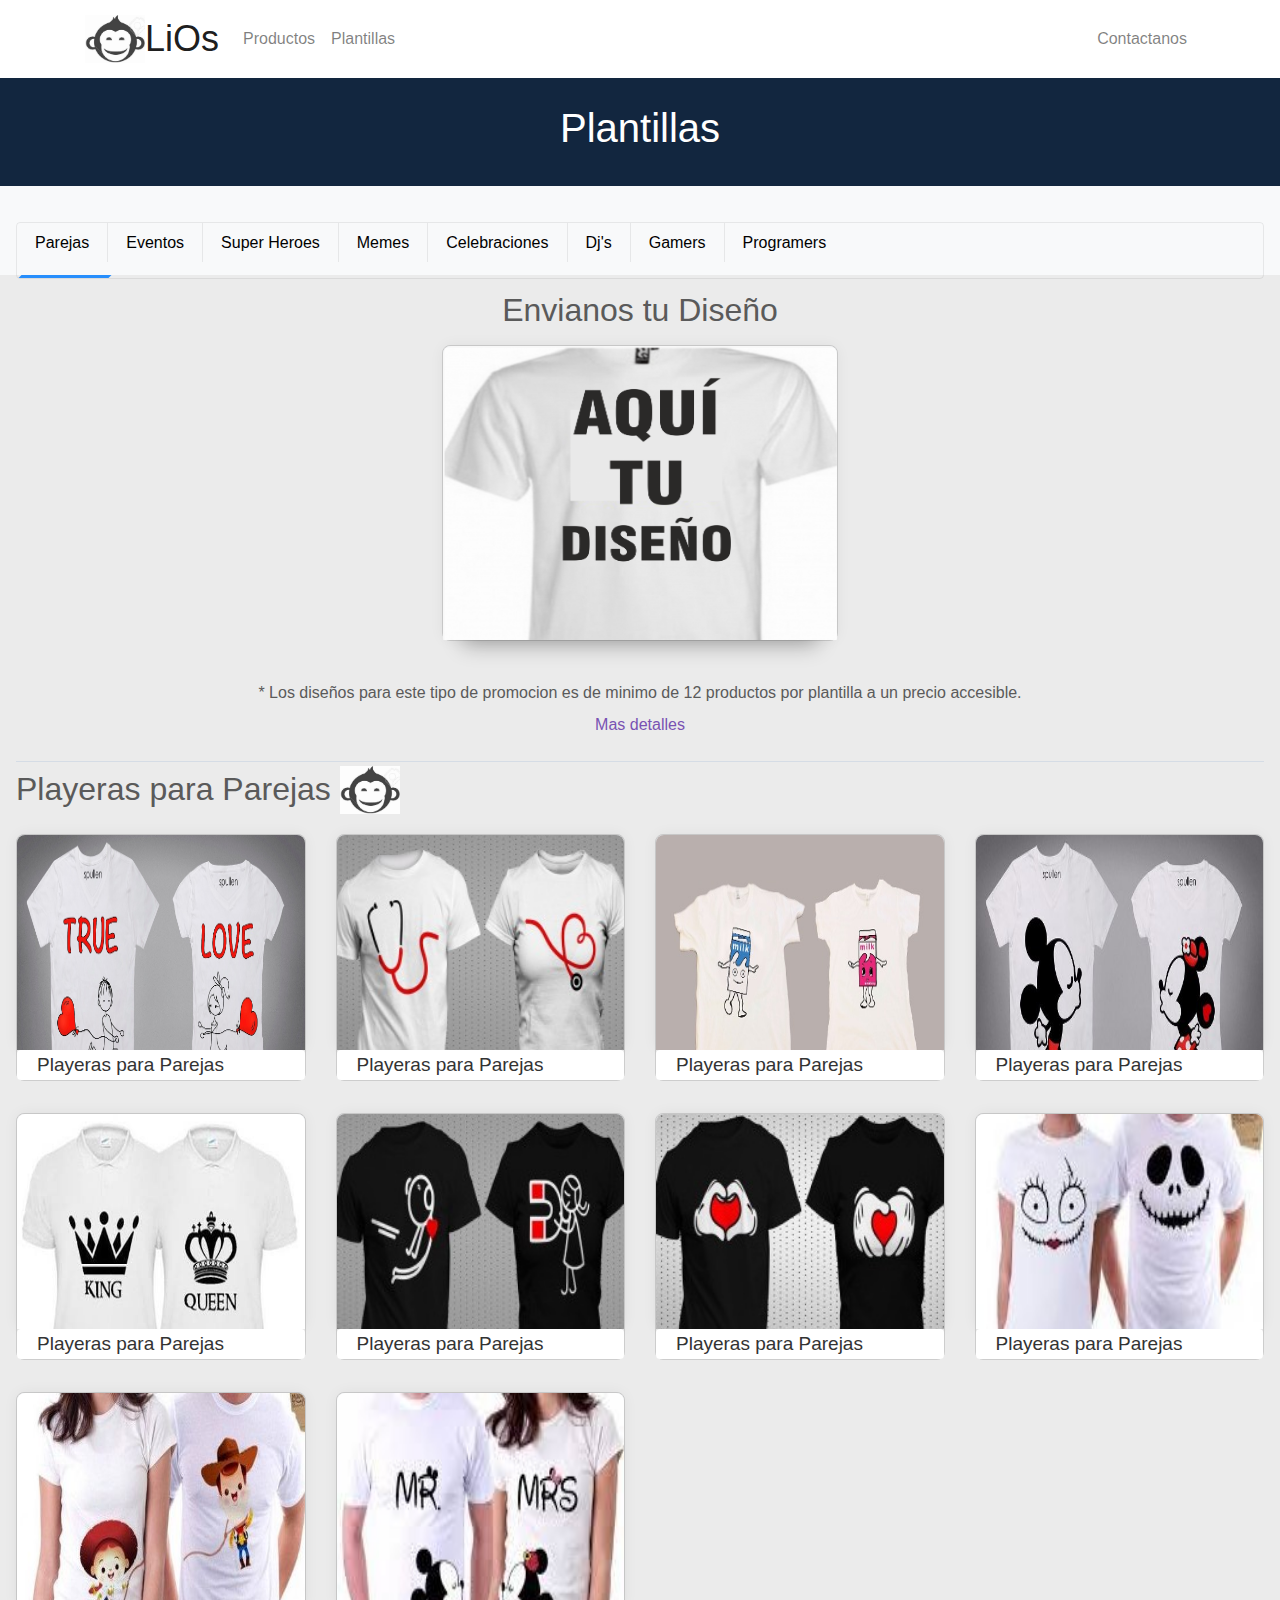
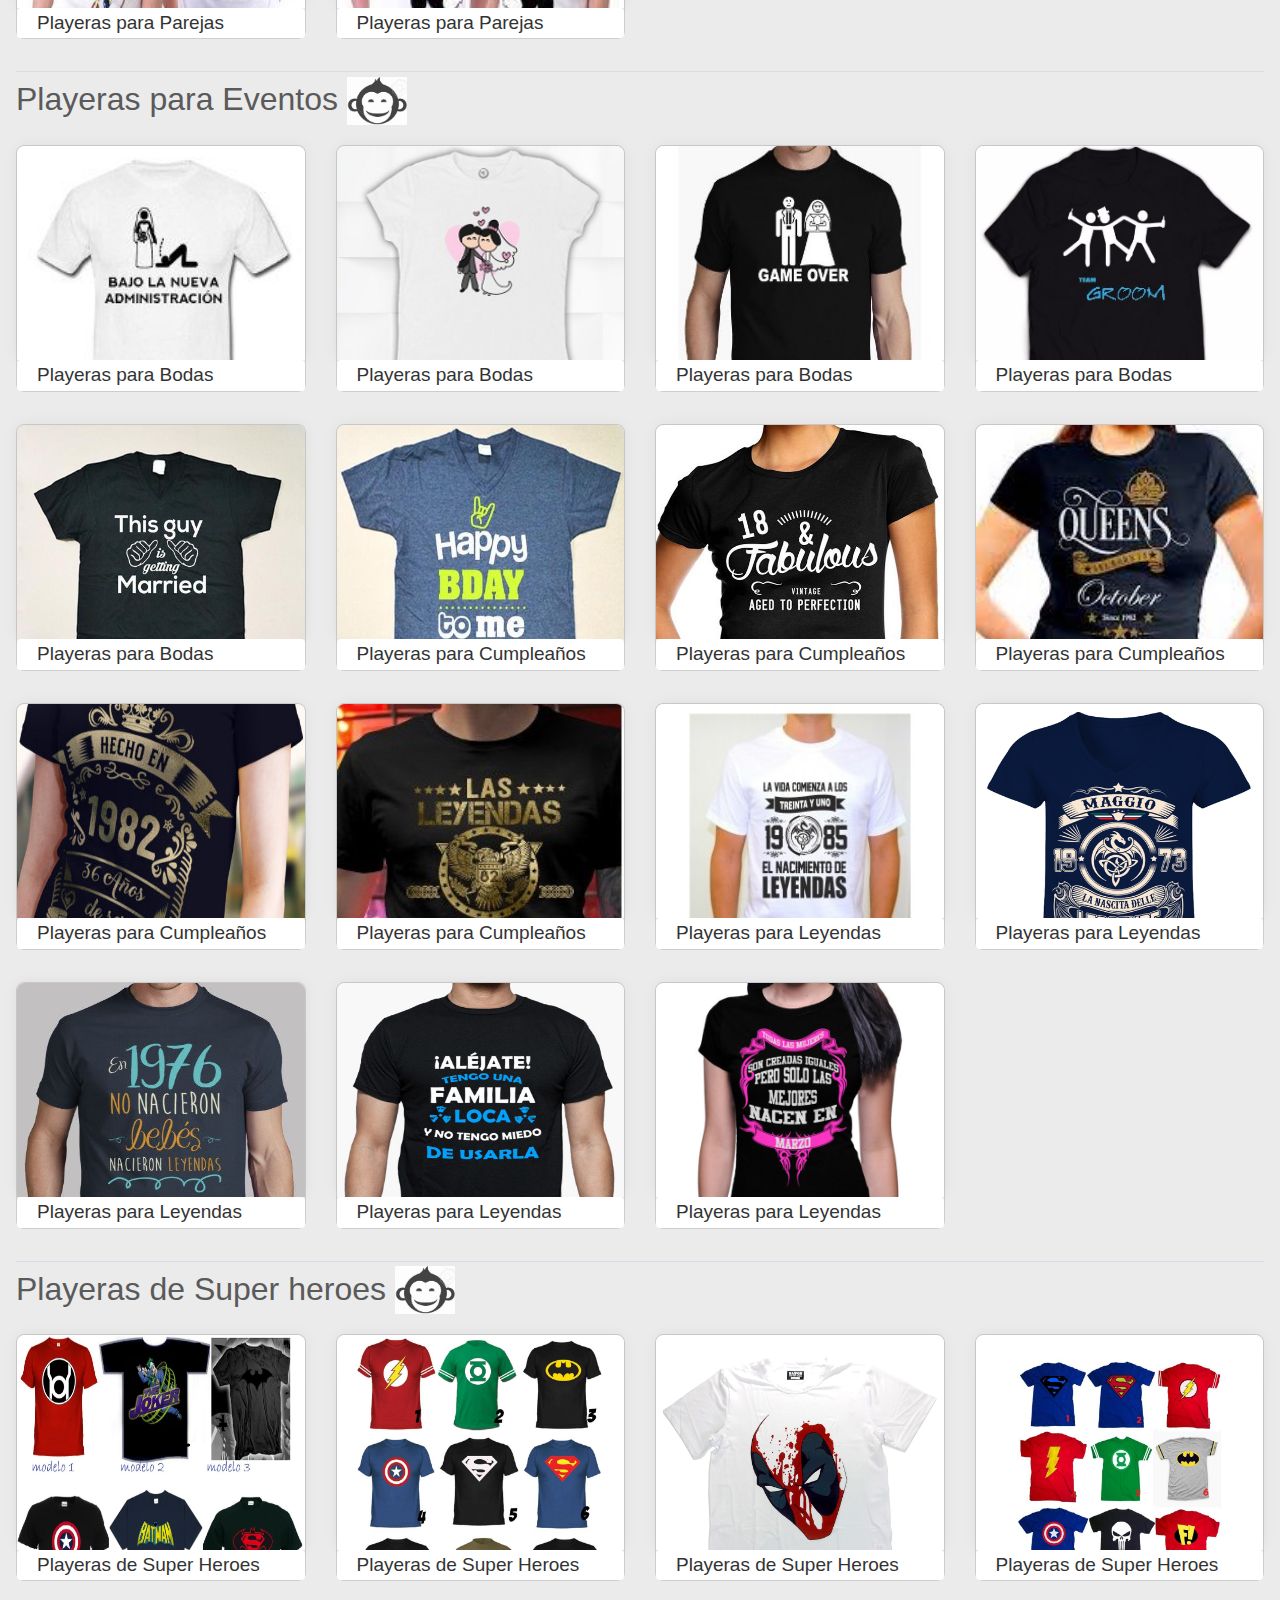
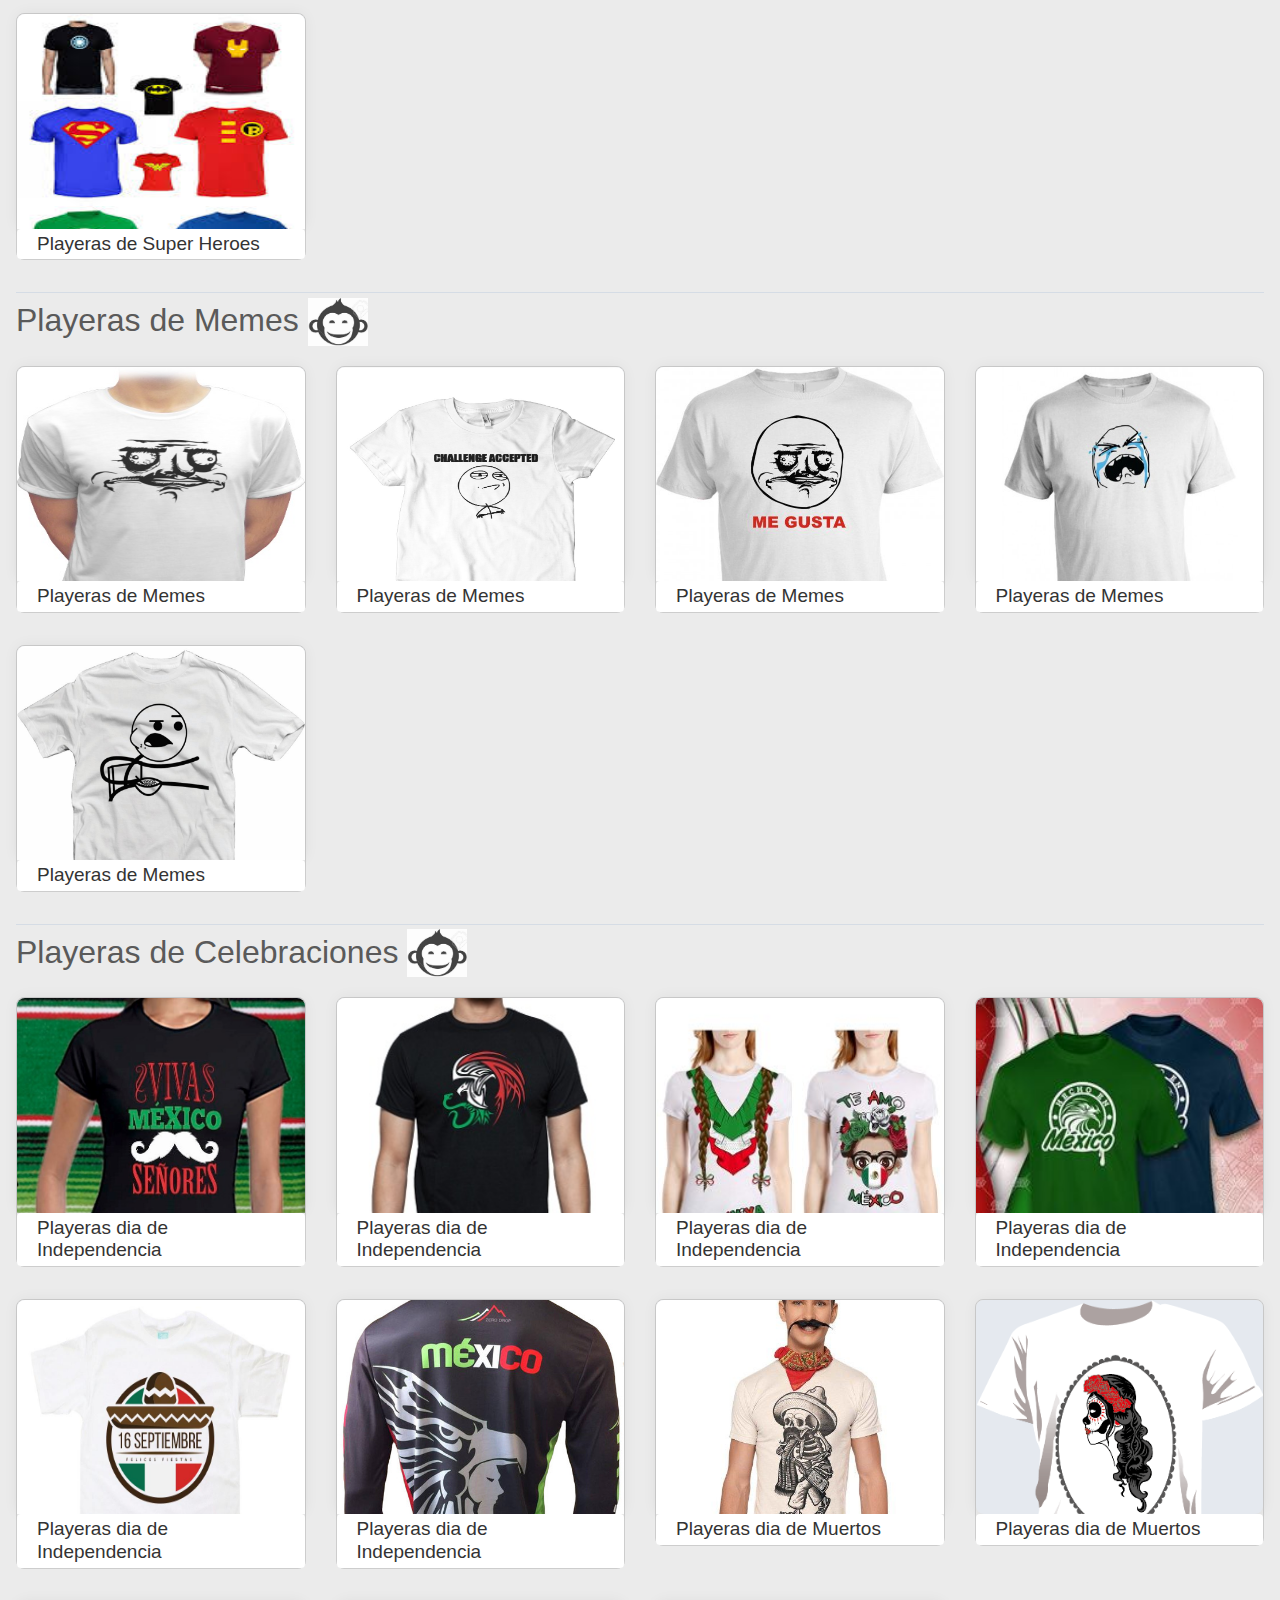
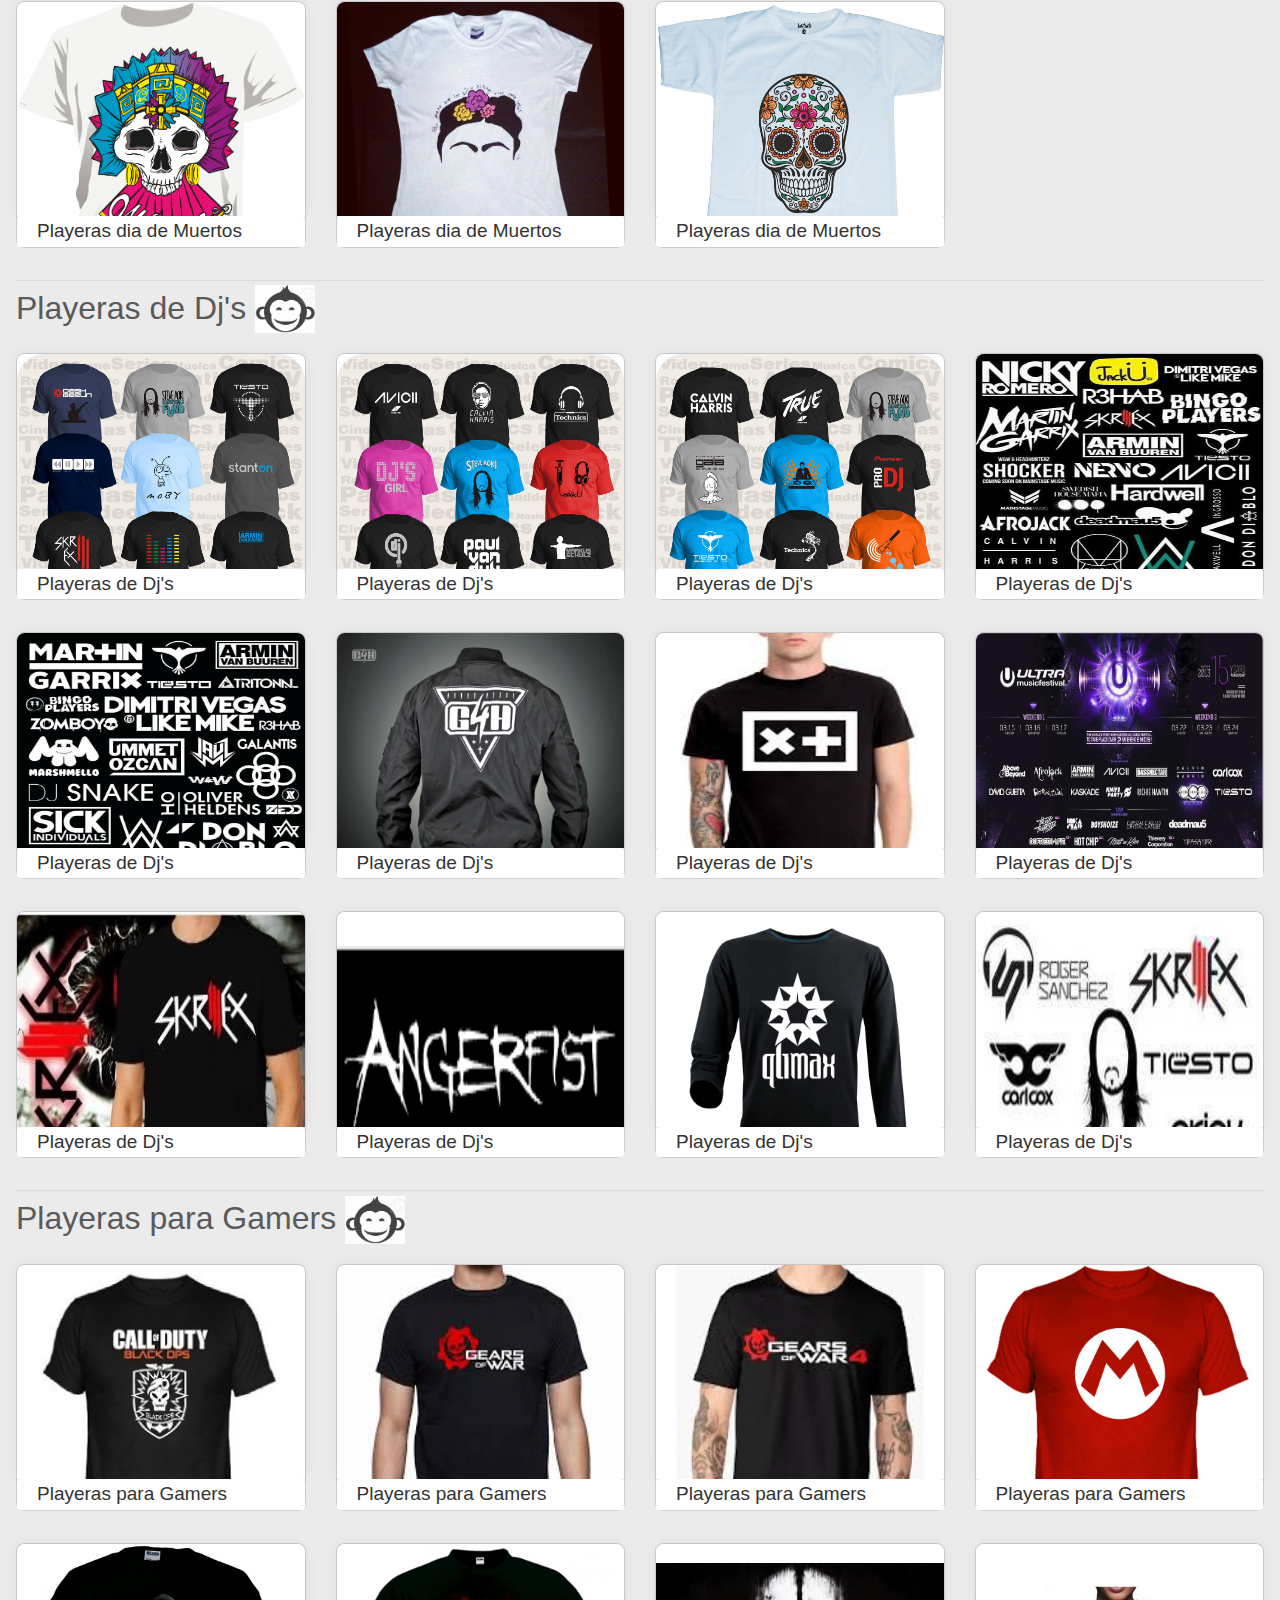
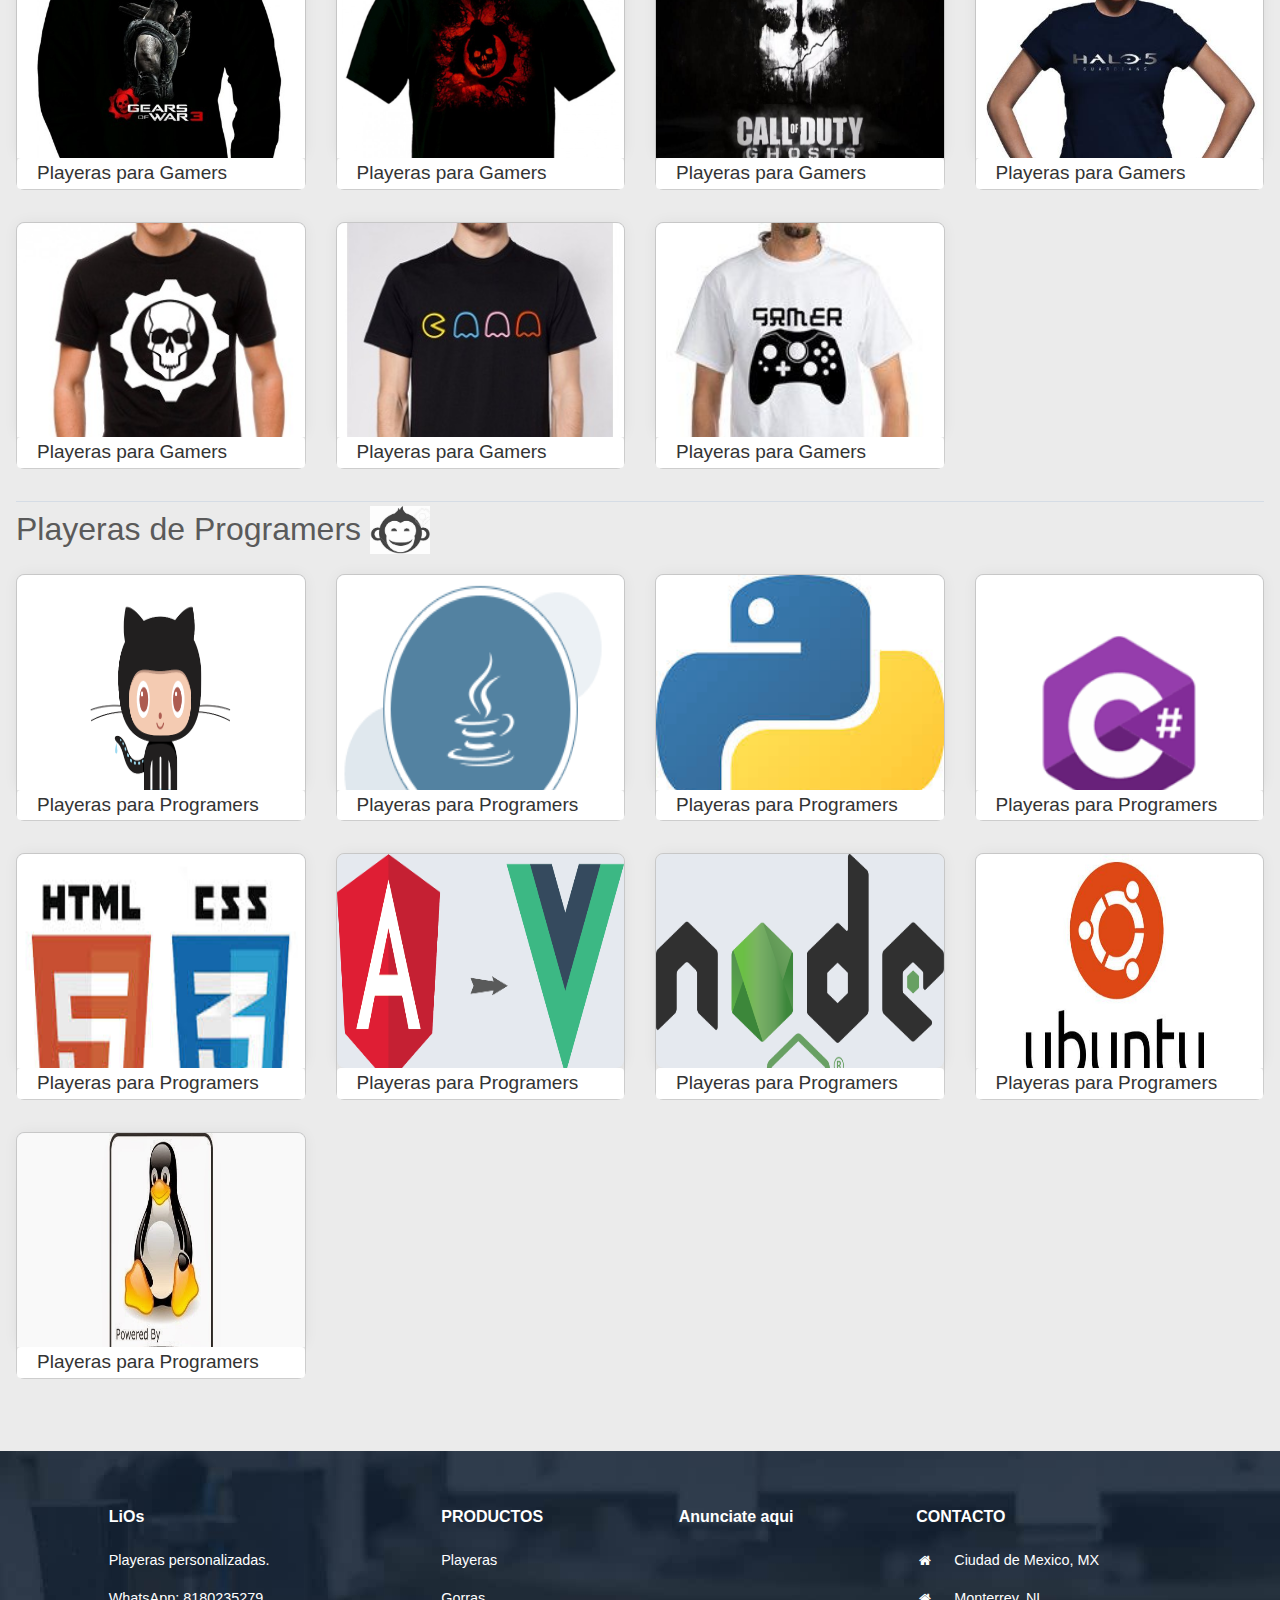
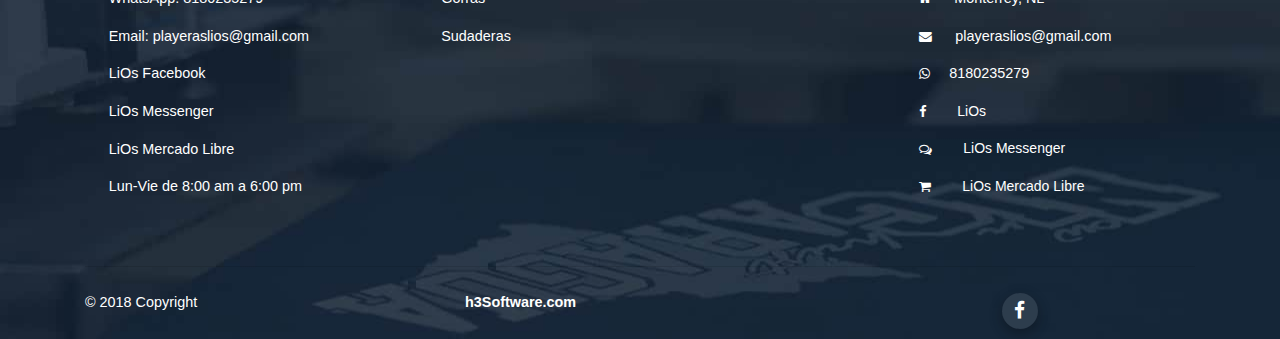
<file: plantillas.html>
<!DOCTYPE html>
<!-- saved from url=(0032)https://themes.getbootstrap.com/ -->
<html lang="es-ES" prefix="og: http://ogp.me/ns#">
   <head>
     <meta http-equiv="Content-Type" content="text/html; charset=UTF-8"/>
     <title>LiOs - Playeras estampadas</title>
      <meta name="viewport" content="width=device-width, initial-scale=1, shrink-to-fit=no"/>
      <meta name="author" content="LiOs"/>
      <link rel="shortcut icon" href="./resources/images/mono.jpg" />
      <link rel="icon" type="image/png" href="./resources/images/mono.jpg"/>
      <meta name="description" content="LiOs, playeras estampadas para hombre, mujer y parejas, tenemos varios modelos."/>
      <link rel="canonical" href="https://liosplayeras.github.io/LiOs/" />
      <meta property="og:locale" content="es_ES" />
      <meta property="og:type" content="website" />
      <meta property="og:title" content="LiOs - ¡Playeras estampadas!" />
      <meta property="og:description" content="LiOs, playeras estampadas para hombre, mujer y parejas, tenemos varios modelos." />
      <meta property="og:url" content="https://liosplayeras.github.io/LiOs/" />
      <meta property="og:site_name" content="LiOs" />
      <meta name="twitter:card" content="summary_large_image" />
      <meta name="twitter:description" content="LiOs, playeras estampadas para hombre, mujer y parejas, tenemos varios modelos." />
      <meta name="twitter:title" content="LiOs - ¡Playeras estampadas!" />
      <script type='application/ld+json'>{"@context":"http:\/\/schema.org","@type":"WebSite","@id":"#website","url":"https:\/\/liosplayeras.github.io/LiOs/\/","name":"LiOs","alternateName":"LiOs","potentialAction":{"@type":"SearchAction","target":"https:\/\/liosplayeras.github.io/LiOs/\/?s={search_term_string}","query-input":"required name=search_term_string"}}</script>
      <!-- / Yoast SEO plugin. -->
      <meta http-equiv="X-UA-Compatible" content="IE=edge">

      <!--[if lt IE 9]>
      <script src="https://themes.getbootstrap.com/wp-content/themes/dokan/assets/js/html5.js" type="text/javascript"></script>
      <![endif]-->
      <!--[if lt IE 8]>
      <script type='text/javascript' src='https://themes.getbootstrap.com/wp-includes/js/json2.min.js?ver=2015-05-03'></script>
      <![endif]-->
      <link rel='stylesheet' id='dokan-fontawesome-css'  href='./resources/css/font-awesome.min.css' type='text/css' media='all' />
      <link href="./resources/css/bootstrap.min.css" rel="stylesheet">
      <!-- Documentation extras -->
      <!--link href="./resources/css/docs.min.css" rel="stylesheet"-->
      <link href="./resources/css/carousel.css" rel="stylesheet">
      <link href="./resources/css/style.css" rel="stylesheet">
      <script type='text/javascript' src='./resources/js/jquery.min.js'></script>
   </head>
   <body>
    <a id="skippy" class="sr-only sr-only-focusable" href="#content">
      <div class="container">
        <span class="skiplink-text">Skip to main content</span>
      </div>
    </a>
    <header>
      <nav class="navbar navbar-expand-lg navbar-light flex-column flex-md-row bd-navbar">
        <div class="container">
          <img width="60" height="40" src="./resources/images/mono.jpg"/>
           <a href="index.html" class="navbar-brand">LiOs</a>
           <div class="d-flex ml-auto">
              <button class="navbar-toggler" type="button" data-toggle="collapse" data-target="#globalNavbar" aria-controls="globalNavbar" aria-expanded="false" aria-label="Toggle navigation">
                <span class="navbar-toggler-icon"></span>
              </button>
           </div>
          <div class="collapse navbar-collapse" id="globalNavbar">
                          <ul class="navbar-nav mr-auto order-1">
                 <!--li class="nav-item dropdown">
                    <a class="nav-link dropdown-toggle" id="navbarDropdownMenuLink" href="#" data-toggle="dropdown" aria-haspopup="true" aria-expanded="false">Categorias</a>
                    <div class="dropdown-menu" aria-labelledby="navbarDropdownMenuLink">
                       <div class="navbar-collapse navbar-top-collapse">
                          <ul id="menu-top-menu" class="nav navbar-nav">
                             <li id="menu-item-601" class="menu-item menu-item-type-taxonomy menu-item-object-product_cat menu-item-601"><a title="Admin &amp; Dashboard" href="#hombres_dat">Hombres</a></li>
                             <li id="menu-item-603" class="menu-item menu-item-type-taxonomy menu-item-object-product_cat menu-item-603"><a title="Landing &amp; Corporate" href="#mujeres_dat">Mujeres</a></li>
                             <li id="menu-item-602" class="menu-item menu-item-type-taxonomy menu-item-object-product_cat menu-item-602"><a title="E-Commerce &amp; Retail" href="#mandilones_dat">Parejas</a></li>
                             <li id="menu-item-602" class="menu-item menu-item-type-taxonomy menu-item-object-product_cat menu-item-602"><a title="E-Commerce &amp; Retail" href="#proximamente_dat">Proximamente ...</a></li>
                          </ul>
                       </div>
                    </div>
                 </li-->
                 <li class="nav-item"><a class="nav-link" href="productos.html">Productos</a></li>
                 <li class="nav-item"><a class="nav-link" href="plantillas.html">Plantillas</a></li>
              </ul>
              <ul class="navbar-nav d-none d-lg-flex ml-2 order-3">
                 <li class="nav-item"><a class="nav-link" href="contacto.html">Contactanos</a></li>

              </ul>
              <ul class="navbar-nav d-lg-none">
                 <li class="nav-item-divider"></li>
                 <li class="nav-item"><a class="nav-link" href="contacto.html">Contactanos</a></li>
              </ul>
          </div>
        </div>
      </nav>


</header>
 <main role="main">
  <div class="bs-docs-header" id="content" tabindex="-1">
    <div class="container" align="center">
      <h1>Plantillas</h1>
      <!--spam>hola</spam-->
      </div>
  </div>
</main>

<main id="content" role="main">

<header class="d-flex flex-column flex-md-row align-items-md-center p-3 bg-light">
    <ul id="portfolio-filter" class="clearfix">
      <li class="active" data-state="current" aria-current="step" role="option" aria-selected="true">
        <a href="#div-parejas" role="presentation" aria-label="Nuevo"><p>Parejas</p></a>
      </li>
      <li class="disabled" data-state="future" aria-current="false" role="option" aria-selected="false">
        <a href="#div-eventos" role="presentation" aria-label="Evaluar">Eventos</a>
      </li>
      <li class="disabled" data-state="future" aria-current="false" role="option" aria-selected="false">
        <a href="#div-superheroes" role="presentation" aria-label="Autorizar">Super Heroes</a>
      </li>
      <li class="disabled" data-state="future" aria-current="false" role="option" aria-selected="false">
        <a href="#div-memes" role="presentation" aria-label="Programado">Memes</a>
      </li>
      <li class="disabled" data-state="future" aria-current="false" role="option" aria-selected="false">
        <a href="#div-celebraciones" role="presentation" aria-label="Implementar">Celebraciones</a>
      </li>
      <li class="disabled" data-state="future" aria-current="false" role="option" aria-selected="false">
        <a href="#div-djs" role="presentation" aria-label="Revisar">Dj&#39;s</a>
      </li>
      <li class="disabled" data-state="future" aria-current="false" role="option" aria-selected="false">
        <a href="#div-gamers" role="presentation" aria-label="Cerrado">Gamers</a>
      </li>
      <li class="disabled" data-state="future" aria-current="false" role="option" aria-selected="false">
        <a href="#div-programers" role="presentation" aria-label="Cancelado">Programers</a>
      </li>
    </ul>

</header>

<main class="bd-content p-3" role="main">

  <div class="linea-abajo" align="center">
    <h2>Envianos tu Dise&#241;o
    </h2>
    <p></p>

    <div class="row">
      <div class="col-sm-6 col-md-4 col-xl-4 mb-4"></div>
      <div class="col-sm-6 col-md-4 col-xl-4 mb-4">
        <div class="card-image-item">
          <div class="shop-item-body">
            <a class="d-block" id="pop" >
                <img class="theme-card__img des" width="400" height="300" src="./resources/images/disenios/disenioaqui.png"
              alt="Playeras para Parejas"
              srcset="./resources/images/disenios/disenioaqui.png 400w,
              ./resources/images/disenios/disenioaqui.png 300w,
              ./resources/images/disenios/disenioaqui.png 768w,
              ./resources/images/disenios/disenioaqui.png 1024w,
              ./resources/images/disenios/disenioaqui.png 200w,
              ./resources/images/disenios/disenioaqui.png 600w,
              ./resources/images/disenios/disenioaqui.png 1200w,
              ./resources/images/disenios/disenioaqui.png 1440w"
              sizes="(max-width: 400px) 100vw, 400px" id="imageresource"/>
            </a>
          </div>
          </div>
      </div>
      <div class="col-sm-6 col-md-4 col-xl-4 mb-4"></div>
  </div>
    <p>* Los dise&#241;os para este tipo de promocion es de minimo de 12 productos por plantilla
  a un precio accesible. <a class="nav-link" href="contacto.html">Mas detalles</a></p>
</div>

  <div id="div-parejas" class="linea-abajo">
    <h2>Playeras para Parejas
      <a href="#content" class="navbar-brand">
        <img width="60" height="40" src="./resources/images/mono.jpg"/>
      </a>
    </h2>
    <p></p>

    <div class="row">
      <div class="col-sm-6 col-md-4 col-xl-3 mb-3">
        <div class="card-image-item">
          <div class="shop-item-body">
            <a class="d-block" id="pop" >
            <img class="theme-card__img des" width="400" height="300" src="./resources/images/disenios/parejas/pareja-1.jpg"
              alt="Playeras para Parejas"
              srcset="./resources/images/disenios/parejas/pareja-1.jpg 400w,
              ./resources/images/disenios/parejas/pareja-1.jpg 300w,
              ./resources/images/disenios/parejas/pareja-1.jpg 768w,
              ./resources/images/disenios/parejas/pareja-1.jpg 1024w,
              ./resources/images/disenios/parejas/pareja-1.jpg 200w,
              ./resources/images/disenios/parejas/pareja-1.jpg 600w,
              ./resources/images/disenios/parejas/pareja-1.jpg 1200w,
              ./resources/images/disenios/parejas/pareja-1.jpg 1440w"
              sizes="(max-width: 400px) 100vw, 400px" id="imageresource"/>
            </a>
          </div>
          <div class="shop-item-footer">
              <ul class="list-group">
                <li class="list-group-item d-flex justify-content-between align-items-center">
                  <span class="text-tag-header">Playeras para Parejas</span>
                </li>
              </ul>
          </div>
          </div>
      </div>


      <div class="col-sm-6 col-md-4 col-xl-3 mb-3">
        <div class="card-image-item">
          <div class="shop-item-body">
            <a class="d-block" id="pop" >
            <img class="theme-card__img des" width="400" height="300" src="./resources/images/disenios/parejas/pareja-2.jpg"
              alt="Playeras para Parejas"
              srcset="./resources/images/disenios/parejas/pareja-2.jpg 400w,
              ./resources/images/disenios/parejas/pareja-2.jpg 300w,
              ./resources/images/disenios/parejas/pareja-2.jpg 768w,
              ./resources/images/disenios/parejas/pareja-2.jpg 1024w,
              ./resources/images/disenios/parejas/pareja-2.jpg 200w,
              ./resources/images/disenios/parejas/pareja-2.jpg 600w,
              ./resources/images/disenios/parejas/pareja-2.jpg 1200w,
              ./resources/images/disenios/parejas/pareja-2.jpg 1440w"
              sizes="(max-width: 400px) 100vw, 400px" id="imageresource"/>
            </a>
          </div>
          <div class="shop-item-footer">
              <ul class="list-group">
                <li class="list-group-item d-flex justify-content-between align-items-center">
                  <span class="text-tag-header">Playeras para Parejas</span>
                </li>
              </ul>
          </div>
          </div>
      </div>



      <div class="col-sm-6 col-md-4 col-xl-3 mb-3">
        <div class="card-image-item">
          <div class="shop-item-body">
            <a class="d-block" id="pop" >
            <img class="theme-card__img des" width="400" height="300" src="./resources/images/disenios/parejas/pareja-3.jpg"
              alt="Playeras para Parejas"
              srcset="./resources/images/disenios/parejas/pareja-3.jpg 400w,
              ./resources/images/disenios/parejas/pareja-3.jpg 300w,
              ./resources/images/disenios/parejas/pareja-3.jpg 768w,
              ./resources/images/disenios/parejas/pareja-3.jpg 1024w,
              ./resources/images/disenios/parejas/pareja-3.jpg 200w,
              ./resources/images/disenios/parejas/pareja-3.jpg 600w,
              ./resources/images/disenios/parejas/pareja-3.jpg 1200w,
              ./resources/images/disenios/parejas/pareja-3.jpg 1440w"
              sizes="(max-width: 400px) 100vw, 400px" id="imageresource"/>
            </a>
          </div>
          <div class="shop-item-footer">
              <ul class="list-group">
                <li class="list-group-item d-flex justify-content-between align-items-center">
                  <span class="text-tag-header">Playeras para Parejas</span>
                </li>
              </ul>
          </div>
          </div>
      </div>



      <div class="col-sm-6 col-md-4 col-xl-3 mb-3">
        <div class="card-image-item">
          <div class="shop-item-body">
            <a class="d-block" id="pop" >
            <img class="theme-card__img des" width="400" height="300" src="./resources/images/disenios/parejas/pareja-4.jpg"
              alt="Playeras para Parejas"
              srcset="./resources/images/disenios/parejas/pareja-4.jpg 400w,
              ./resources/images/disenios/parejas/pareja-4.jpg 300w,
              ./resources/images/disenios/parejas/pareja-4.jpg 768w,
              ./resources/images/disenios/parejas/pareja-4.jpg 1024w,
              ./resources/images/disenios/parejas/pareja-4.jpg 200w,
              ./resources/images/disenios/parejas/pareja-4.jpg 600w,
              ./resources/images/disenios/parejas/pareja-4.jpg 1200w,
              ./resources/images/disenios/parejas/pareja-4.jpg 1440w"
              sizes="(max-width: 400px) 100vw, 400px" id="imageresource"/>
            </a>
          </div>
          <div class="shop-item-footer">
              <ul class="list-group">
                <li class="list-group-item d-flex justify-content-between align-items-center">
                  <span class="text-tag-header">Playeras para Parejas</span>
                </li>
              </ul>
          </div>
          </div>
      </div>



      <div class="col-sm-6 col-md-4 col-xl-3 mb-3">
        <div class="card-image-item">
          <div class="shop-item-body">
            <a class="d-block" id="pop" >
            <img class="theme-card__img des" width="400" height="300" src="./resources/images/disenios/parejas/pareja-5.jpg"
              alt="Playeras para Parejas"
              srcset="./resources/images/disenios/parejas/pareja-5.jpg 400w,
              ./resources/images/disenios/parejas/pareja-5.jpg 300w,
              ./resources/images/disenios/parejas/pareja-5.jpg 768w,
              ./resources/images/disenios/parejas/pareja-5.jpg 1024w,
              ./resources/images/disenios/parejas/pareja-5.jpg 200w,
              ./resources/images/disenios/parejas/pareja-5.jpg 600w,
              ./resources/images/disenios/parejas/pareja-5.jpg 1200w,
              ./resources/images/disenios/parejas/pareja-5.jpg 1440w"
              sizes="(max-width: 400px) 100vw, 400px" id="imageresource"/>
            </a>
          </div>
          <div class="shop-item-footer">
              <ul class="list-group">
                <li class="list-group-item d-flex justify-content-between align-items-center">
                  <span class="text-tag-header">Playeras para Parejas</span>
                </li>
              </ul>
          </div>
          </div>
      </div>



      <div class="col-sm-6 col-md-4 col-xl-3 mb-3">
        <div class="card-image-item">
          <div class="shop-item-body">
            <a class="d-block" id="pop" >
            <img class="theme-card__img des" width="400" height="300" src="./resources/images/disenios/parejas/pareja-6.jpg"
              alt="Playeras para Parejas"
              srcset="./resources/images/disenios/parejas/pareja-6.jpg 400w,
              ./resources/images/disenios/parejas/pareja-6.jpg 300w,
              ./resources/images/disenios/parejas/pareja-6.jpg 768w,
              ./resources/images/disenios/parejas/pareja-6.jpg 1024w,
              ./resources/images/disenios/parejas/pareja-6.jpg 200w,
              ./resources/images/disenios/parejas/pareja-6.jpg 600w,
              ./resources/images/disenios/parejas/pareja-6.jpg 1200w,
              ./resources/images/disenios/parejas/pareja-6.jpg 1440w"
              sizes="(max-width: 400px) 100vw, 400px" id="imageresource"/>
            </a>
          </div>
          <div class="shop-item-footer">
              <ul class="list-group">
                <li class="list-group-item d-flex justify-content-between align-items-center">
                  <span class="text-tag-header">Playeras para Parejas</span>
                </li>
              </ul>
          </div>
          </div>
      </div>



      <div class="col-sm-6 col-md-4 col-xl-3 mb-3">
        <div class="card-image-item">
          <div class="shop-item-body">
            <a class="d-block" id="pop" >
            <img class="theme-card__img des" width="400" height="300" src="./resources/images/disenios/parejas/pareja-7.jpg"
              alt="Playeras para Parejas"
              srcset="./resources/images/disenios/parejas/pareja-7.jpg 400w,
              ./resources/images/disenios/parejas/pareja-7.jpg 300w,
              ./resources/images/disenios/parejas/pareja-7.jpg 768w,
              ./resources/images/disenios/parejas/pareja-7.jpg 1024w,
              ./resources/images/disenios/parejas/pareja-7.jpg 200w,
              ./resources/images/disenios/parejas/pareja-7.jpg 600w,
              ./resources/images/disenios/parejas/pareja-7.jpg 1200w,
              ./resources/images/disenios/parejas/pareja-7.jpg 1440w"
              sizes="(max-width: 400px) 100vw, 400px" id="imageresource"/>
            </a>
          </div>
          <div class="shop-item-footer">
              <ul class="list-group">
                <li class="list-group-item d-flex justify-content-between align-items-center">
                  <span class="text-tag-header">Playeras para Parejas</span>
                </li>
              </ul>
          </div>
          </div>
      </div>



      <div class="col-sm-6 col-md-4 col-xl-3 mb-3">
        <div class="card-image-item">
          <div class="shop-item-body">
            <a class="d-block" id="pop" >
            <img class="theme-card__img des" width="400" height="300" src="./resources/images/disenios/parejas/pareja-8.jpg"
              alt="Playeras para Parejas"
              srcset="./resources/images/disenios/parejas/pareja-8.jpg 400w,
              ./resources/images/disenios/parejas/pareja-8.jpg 300w,
              ./resources/images/disenios/parejas/pareja-8.jpg 768w,
              ./resources/images/disenios/parejas/pareja-8.jpg 1024w,
              ./resources/images/disenios/parejas/pareja-8.jpg 200w,
              ./resources/images/disenios/parejas/pareja-8.jpg 600w,
              ./resources/images/disenios/parejas/pareja-8.jpg 1200w,
              ./resources/images/disenios/parejas/pareja-8.jpg 1440w"
              sizes="(max-width: 400px) 100vw, 400px" id="imageresource"/>
            </a>
          </div>
          <div class="shop-item-footer">
              <ul class="list-group">
                <li class="list-group-item d-flex justify-content-between align-items-center">
                  <span class="text-tag-header">Playeras para Parejas</span>
                </li>
              </ul>
          </div>
          </div>
      </div>



      <div class="col-sm-6 col-md-4 col-xl-3 mb-3">
        <div class="card-image-item">
          <div class="shop-item-body">
            <a class="d-block" id="pop" >
            <img class="theme-card__img des" width="400" height="300" src="./resources/images/disenios/parejas/pareja-9.jpg"
              alt="Playeras para Parejas"
              srcset="./resources/images/disenios/parejas/pareja-9.jpg 400w,
              ./resources/images/disenios/parejas/pareja-9.jpg 300w,
              ./resources/images/disenios/parejas/pareja-9.jpg 768w,
              ./resources/images/disenios/parejas/pareja-9.jpg 1024w,
              ./resources/images/disenios/parejas/pareja-9.jpg 200w,
              ./resources/images/disenios/parejas/pareja-9.jpg 600w,
              ./resources/images/disenios/parejas/pareja-9.jpg 1200w,
              ./resources/images/disenios/parejas/pareja-9.jpg 1440w"
              sizes="(max-width: 400px) 100vw, 400px" id="imageresource"/>
            </a>
          </div>
          <div class="shop-item-footer">
              <ul class="list-group">
                <li class="list-group-item d-flex justify-content-between align-items-center">
                  <span class="text-tag-header">Playeras para Parejas</span>
                </li>
              </ul>
          </div>
          </div>
      </div>



      <div class="col-sm-6 col-md-4 col-xl-3 mb-3">
        <div class="card-image-item">
          <div class="shop-item-body">
            <a class="d-block" id="pop" >
            <img class="theme-card__img des" width="400" height="300" src="./resources/images/disenios/parejas/pareja-10.jpg"
              alt="Playeras para Parejas"
              srcset="./resources/images/disenios/parejas/pareja-10.jpg 400w,
              ./resources/images/disenios/parejas/pareja-10.jpg 300w,
              ./resources/images/disenios/parejas/pareja-10.jpg 768w,
              ./resources/images/disenios/parejas/pareja-10.jpg 1024w,
              ./resources/images/disenios/parejas/pareja-10.jpg 200w,
              ./resources/images/disenios/parejas/pareja-10.jpg 600w,
              ./resources/images/disenios/parejas/pareja-10.jpg 1200w,
              ./resources/images/disenios/parejas/pareja-10.jpg 1440w"
              sizes="(max-width: 400px) 100vw, 400px" id="imageresource"/>
            </a>
          </div>
          <div class="shop-item-footer">
              <ul class="list-group">
                <li class="list-group-item d-flex justify-content-between align-items-center">
                  <span class="text-tag-header">Playeras para Parejas</span>
                </li>
              </ul>
          </div>
          </div>
      </div>

    </div>
  </div>

<div id="div-eventos"  class="linea-abajo">
  <h2>Playeras para Eventos
      <a href="#content" class="navbar-brand">
        <img width="60" height="40" src="./resources/images/mono.jpg"/>
      </a>
    </h2>
  <p></p>

    <div class="row">

      <div class="col-sm-6 col-md-4 col-xl-3 mb-3">
        <div class="card-image-item">
          <div class="shop-item-body">
            <a class="d-block" id="pop" >
            <img class="theme-card__img des" width="400" height="300" src="./resources/images/disenios/eventos/bodas/boda-1.jpg"
              alt="Playeras para Bodas"
              srcset="./resources/images/disenios/eventos/bodas/boda-1.jpg 400w,
              ./resources/images/disenios/eventos/bodas/boda-1.jpg 300w,
              ./resources/images/disenios/eventos/bodas/boda-1.jpg 768w,
              ./resources/images/disenios/eventos/bodas/boda-1.jpg 1024w,
              ./resources/images/disenios/eventos/bodas/boda-1.jpg 200w,
              ./resources/images/disenios/eventos/bodas/boda-1.jpg 600w,
              ./resources/images/disenios/eventos/bodas/boda-1.jpg 1200w,
              ./resources/images/disenios/eventos/bodas/boda-1.jpg 1440w"
              sizes="(max-width: 400px) 100vw, 400px" id="imageresource"/>
            </a>
          </div>
          <div class="shop-item-footer">
              <ul class="list-group">
                <li class="list-group-item d-flex justify-content-between align-items-center">
                  <span class="text-tag-header">Playeras para Bodas</span>
                </li>
              </ul>
          </div>
          </div>
      </div>

      <div class="col-sm-6 col-md-4 col-xl-3 mb-3">
        <div class="card-image-item">
          <div class="shop-item-body">
            <a class="d-block" id="pop" >
            <img class="theme-card__img des" width="400" height="300" src="./resources/images/disenios/eventos/bodas/boda-2.jpg"
              alt="Playeras para Bodas"
              srcset="./resources/images/disenios/eventos/bodas/boda-2.jpg 400w,
              ./resources/images/disenios/eventos/bodas/boda-2.jpg 300w,
              ./resources/images/disenios/eventos/bodas/boda-2.jpg 768w,
              ./resources/images/disenios/eventos/bodas/boda-2.jpg 1024w,
              ./resources/images/disenios/eventos/bodas/boda-2.jpg 200w,
              ./resources/images/disenios/eventos/bodas/boda-2.jpg 600w,
              ./resources/images/disenios/eventos/bodas/boda-2.jpg 1200w,
              ./resources/images/disenios/eventos/bodas/boda-2.jpg 1440w"
              sizes="(max-width: 400px) 100vw, 400px" id="imageresource"/>
            </a>
          </div>
          <div class="shop-item-footer">
              <ul class="list-group">
                <li class="list-group-item d-flex justify-content-between align-items-center">
                  <span class="text-tag-header">Playeras para Bodas</span>
                </li>
              </ul>
          </div>
          </div>
      </div>

      <div class="col-sm-6 col-md-4 col-xl-3 mb-3">
        <div class="card-image-item">
          <div class="shop-item-body">
            <a class="d-block" id="pop" >
            <img class="theme-card__img des" width="400" height="300" src="./resources/images/disenios/eventos/bodas/boda-3.jpg"
              alt="Playeras para Bodas"
              srcset="./resources/images/disenios/eventos/bodas/boda-3.jpg 400w,
              ./resources/images/disenios/eventos/bodas/boda-3.jpg 300w,
              ./resources/images/disenios/eventos/bodas/boda-3.jpg 768w,
              ./resources/images/disenios/eventos/bodas/boda-3.jpg 1024w,
              ./resources/images/disenios/eventos/bodas/boda-3.jpg 200w,
              ./resources/images/disenios/eventos/bodas/boda-3.jpg 600w,
              ./resources/images/disenios/eventos/bodas/boda-3.jpg 1200w,
              ./resources/images/disenios/eventos/bodas/boda-3.jpg 1440w"
              sizes="(max-width: 400px) 100vw, 400px" id="imageresource"/>
            </a>
          </div>
          <div class="shop-item-footer">
              <ul class="list-group">
                <li class="list-group-item d-flex justify-content-between align-items-center">
                  <span class="text-tag-header">Playeras para Bodas</span>
                </li>
              </ul>
          </div>
          </div>
      </div>

      <div class="col-sm-6 col-md-4 col-xl-3 mb-3">
        <div class="card-image-item">
          <div class="shop-item-body">
            <a class="d-block" id="pop" >
            <img class="theme-card__img des" width="400" height="300" src="./resources/images/disenios/eventos/bodas/boda-4.jpg"
              alt="Playeras para Bodas"
              srcset="./resources/images/disenios/eventos/bodas/boda-4.jpg 400w,
              ./resources/images/disenios/eventos/bodas/boda-4.jpg 300w,
              ./resources/images/disenios/eventos/bodas/boda-4.jpg 768w,
              ./resources/images/disenios/eventos/bodas/boda-4.jpg 1024w,
              ./resources/images/disenios/eventos/bodas/boda-4.jpg 200w,
              ./resources/images/disenios/eventos/bodas/boda-4.jpg 600w,
              ./resources/images/disenios/eventos/bodas/boda-4.jpg 1200w,
              ./resources/images/disenios/eventos/bodas/boda-4.jpg 1440w"
              sizes="(max-width: 400px) 100vw, 400px" id="imageresource"/>
            </a>
          </div>
          <div class="shop-item-footer">
              <ul class="list-group">
                <li class="list-group-item d-flex justify-content-between align-items-center">
                  <span class="text-tag-header">Playeras para Bodas</span>
                </li>
              </ul>
          </div>
          </div>
      </div>

      <div class="col-sm-6 col-md-4 col-xl-3 mb-3">
        <div class="card-image-item">
          <div class="shop-item-body">
            <a class="d-block" id="pop" >
            <img class="theme-card__img des" width="400" height="300" src="./resources/images/disenios/eventos/bodas/boda-5.jpg"
              alt="Playeras para Bodas"
              srcset="./resources/images/disenios/eventos/bodas/boda-5.jpg 400w,
              ./resources/images/disenios/eventos/bodas/boda-5.jpg 300w,
              ./resources/images/disenios/eventos/bodas/boda-5.jpg 768w,
              ./resources/images/disenios/eventos/bodas/boda-5.jpg 1024w,
              ./resources/images/disenios/eventos/bodas/boda-5.jpg 200w,
              ./resources/images/disenios/eventos/bodas/boda-5.jpg 600w,
              ./resources/images/disenios/eventos/bodas/boda-5.jpg 1200w,
              ./resources/images/disenios/eventos/bodas/boda-5.jpg 1440w"
              sizes="(max-width: 400px) 100vw, 400px" id="imageresource"/>
            </a>
          </div>
          <div class="shop-item-footer">
              <ul class="list-group">
                <li class="list-group-item d-flex justify-content-between align-items-center">
                  <span class="text-tag-header">Playeras para Bodas</span>
                </li>
              </ul>
          </div>
          </div>
      </div>

      <div class="col-sm-6 col-md-4 col-xl-3 mb-3">
        <div class="card-image-item">
          <div class="shop-item-body">
            <a class="d-block" id="pop" >
            <img class="theme-card__img des" width="400" height="300" src="./resources/images/disenios/eventos/cumples/cumple-1.jpg"
              alt="Playeras para Cumplea&#241;os"
              srcset="./resources/images/disenios/eventos/cumples/cumple-1.jpg 400w,
              ./resources/images/disenios/eventos/cumples/cumple-1.jpg 300w,
              ./resources/images/disenios/eventos/cumples/cumple-1.jpg 768w,
              ./resources/images/disenios/eventos/cumples/cumple-1.jpg 1024w,
              ./resources/images/disenios/eventos/cumples/cumple-1.jpg 200w,
              ./resources/images/disenios/eventos/cumples/cumple-1.jpg 600w,
              ./resources/images/disenios/eventos/cumples/cumple-1.jpg 1200w,
              ./resources/images/disenios/eventos/cumples/cumple-1.jpg 1440w"
              sizes="(max-width: 400px) 100vw, 400px" id="imageresource"/>
            </a>
          </div>
          <div class="shop-item-footer">
              <ul class="list-group">
                <li class="list-group-item d-flex justify-content-between align-items-center">
                  <span class="text-tag-header">Playeras para Cumplea&#241;os</span>
                </li>
              </ul>
          </div>
        </div>
      </div>

      <div class="col-sm-6 col-md-4 col-xl-3 mb-3">
        <div class="card-image-item">
          <div class="shop-item-body">
            <a class="d-block" id="pop" >
            <img class="theme-card__img des" width="400" height="300" src="./resources/images/disenios/eventos/cumples/cumple-2.jpg"
              alt="Playeras para Cumplea&#241;os"
              srcset="./resources/images/disenios/eventos/cumples/cumple-2.jpg 400w,
              ./resources/images/disenios/eventos/cumples/cumple-2.jpg 300w,
              ./resources/images/disenios/eventos/cumples/cumple-2.jpg 768w,
              ./resources/images/disenios/eventos/cumples/cumple-2.jpg 1024w,
              ./resources/images/disenios/eventos/cumples/cumple-2.jpg 200w,
              ./resources/images/disenios/eventos/cumples/cumple-2.jpg 600w,
              ./resources/images/disenios/eventos/cumples/cumple-2.jpg 1200w,
              ./resources/images/disenios/eventos/cumples/cumple-2.jpg 1440w"
              sizes="(max-width: 400px) 100vw, 400px" id="imageresource"/>
            </a>
          </div>
          <div class="shop-item-footer">
              <ul class="list-group">
                <li class="list-group-item d-flex justify-content-between align-items-center">
                  <span class="text-tag-header">Playeras para Cumplea&#241;os</span>
                </li>
              </ul>
          </div>
        </div>
      </div>

      <div class="col-sm-6 col-md-4 col-xl-3 mb-3">
        <div class="card-image-item">
          <div class="shop-item-body">
            <a class="d-block" id="pop" >
            <img class="theme-card__img des" width="400" height="300" src="./resources/images/disenios/eventos/cumples/cumple-3.jpeg"
              alt="Playeras para Cumplea&#241;os"
              srcset="./resources/images/disenios/eventos/cumples/cumple-3.jpeg 400w,
              ./resources/images/disenios/eventos/cumples/cumple-3.jpeg 300w,
              ./resources/images/disenios/eventos/cumples/cumple-3.jpeg 768w,
              ./resources/images/disenios/eventos/cumples/cumple-3.jpeg 1024w,
              ./resources/images/disenios/eventos/cumples/cumple-3.jpeg 200w,
              ./resources/images/disenios/eventos/cumples/cumple-3.jpeg 600w,
              ./resources/images/disenios/eventos/cumples/cumple-3.jpeg 1200w,
              ./resources/images/disenios/eventos/cumples/cumple-3.jpeg 1440w"
              sizes="(max-width: 400px) 100vw, 400px" id="imageresource"/>
            </a>
          </div>
          <div class="shop-item-footer">
              <ul class="list-group">
                <li class="list-group-item d-flex justify-content-between align-items-center">
                  <span class="text-tag-header">Playeras para Cumplea&#241;os</span>
                </li>
              </ul>
          </div>
        </div>
      </div>

      <div class="col-sm-6 col-md-4 col-xl-3 mb-3">
        <div class="card-image-item">
          <div class="shop-item-body">
            <a class="d-block" id="pop" >
            <img class="theme-card__img des" width="400" height="300" src="./resources/images/disenios/eventos/cumples/cumple-4.jpg"
              alt="Playeras para Cumplea&#241;os"
              srcset="./resources/images/disenios/eventos/cumples/cumple-4.jpg 400w,
              ./resources/images/disenios/eventos/cumples/cumple-4.jpg 300w,
              ./resources/images/disenios/eventos/cumples/cumple-4.jpg 768w,
              ./resources/images/disenios/eventos/cumples/cumple-4.jpg 1024w,
              ./resources/images/disenios/eventos/cumples/cumple-4.jpg 200w,
              ./resources/images/disenios/eventos/cumples/cumple-4.jpg 600w,
              ./resources/images/disenios/eventos/cumples/cumple-4.jpg 1200w,
              ./resources/images/disenios/eventos/cumples/cumple-4.jpg 1440w"
              sizes="(max-width: 400px) 100vw, 400px" id="imageresource"/>
            </a>
          </div>
          <div class="shop-item-footer">
              <ul class="list-group">
                <li class="list-group-item d-flex justify-content-between align-items-center">
                  <span class="text-tag-header">Playeras para Cumplea&#241;os</span>
                </li>
              </ul>
          </div>
        </div>
      </div>

      <div class="col-sm-6 col-md-4 col-xl-3 mb-3">
        <div class="card-image-item">
          <div class="shop-item-body">
            <a class="d-block" id="pop" >
            <img class="theme-card__img des" width="400" height="300" src="./resources/images/disenios/eventos/cumples/cumple-5.jpg"
              alt="Playeras para Cumplea&#241;os"
              srcset="./resources/images/disenios/eventos/cumples/cumple-5.jpg 400w,
              ./resources/images/disenios/eventos/cumples/cumple-5.jpg 300w,
              ./resources/images/disenios/eventos/cumples/cumple-5.jpg 768w,
              ./resources/images/disenios/eventos/cumples/cumple-5.jpg 1024w,
              ./resources/images/disenios/eventos/cumples/cumple-5.jpg 200w,
              ./resources/images/disenios/eventos/cumples/cumple-5.jpg 600w,
              ./resources/images/disenios/eventos/cumples/cumple-5.jpg 1200w,
              ./resources/images/disenios/eventos/cumples/cumple-5.jpg 1440w"
              sizes="(max-width: 400px) 100vw, 400px" id="imageresource"/>
            </a>
          </div>
          <div class="shop-item-footer">
              <ul class="list-group">
                <li class="list-group-item d-flex justify-content-between align-items-center">
                  <span class="text-tag-header">Playeras para Cumplea&#241;os</span>
                </li>
              </ul>
          </div>
        </div>
      </div>

      <div class="col-sm-6 col-md-4 col-xl-3 mb-3">
        <div class="card-image-item">
          <div class="shop-item-body">
            <a class="d-block" id="pop" >
            <img class="theme-card__img des" width="400" height="300" src="./resources/images/disenios/eventos/leyendas/leyenda-1.jpg"
              alt="Playeras para Leyendas"
              srcset="./resources/images/disenios/eventos/leyendas/leyenda-1.jpg 400w,
              ./resources/images/disenios/eventos/leyendas/leyenda-1.jpg 300w,
              ./resources/images/disenios/eventos/leyendas/leyenda-1.jpg 768w,
              ./resources/images/disenios/eventos/leyendas/leyenda-1.jpg 1024w,
              ./resources/images/disenios/eventos/leyendas/leyenda-1.jpg 200w,
              ./resources/images/disenios/eventos/leyendas/leyenda-1.jpg 600w,
              ./resources/images/disenios/eventos/leyendas/leyenda-1.jpg 1200w,
              ./resources/images/disenios/eventos/leyendas/leyenda-1.jpg 1440w"
              sizes="(max-width: 400px) 100vw, 400px" id="imageresource"/>
            </a>
          </div>
          <div class="shop-item-footer">
              <ul class="list-group">
                <li class="list-group-item d-flex justify-content-between align-items-center">
                  <span class="text-tag-header">Playeras para Leyendas</span>
                </li>
              </ul>
          </div>
        </div>
      </div>

      <div class="col-sm-6 col-md-4 col-xl-3 mb-3">
        <div class="card-image-item">
          <div class="shop-item-body">
            <a class="d-block" id="pop" >
            <img class="theme-card__img des" width="400" height="300" src="./resources/images/disenios/eventos/leyendas/leyenda-2.jpg"
              alt="Playeras para Leyendas"
              srcset="./resources/images/disenios/eventos/leyendas/leyenda-2.jpg 400w,
              ./resources/images/disenios/eventos/leyendas/leyenda-2.jpg 300w,
              ./resources/images/disenios/eventos/leyendas/leyenda-2.jpg 768w,
              ./resources/images/disenios/eventos/leyendas/leyenda-2.jpg 1024w,
              ./resources/images/disenios/eventos/leyendas/leyenda-2.jpg 200w,
              ./resources/images/disenios/eventos/leyendas/leyenda-2.jpg 600w,
              ./resources/images/disenios/eventos/leyendas/leyenda-2.jpg 1200w,
              ./resources/images/disenios/eventos/leyendas/leyenda-2.jpg 1440w"
              sizes="(max-width: 400px) 100vw, 400px" id="imageresource"/>
            </a>
          </div>
          <div class="shop-item-footer">
              <ul class="list-group">
                <li class="list-group-item d-flex justify-content-between align-items-center">
                  <span class="text-tag-header">Playeras para Leyendas</span>
                </li>
              </ul>
          </div>
        </div>
      </div>

      <div class="col-sm-6 col-md-4 col-xl-3 mb-3">
        <div class="card-image-item">
          <div class="shop-item-body">
            <a class="d-block" id="pop" >
            <img class="theme-card__img des" width="400" height="300" src="./resources/images/disenios/eventos/leyendas/leyenda-3.jpg"
              alt="Playeras para Leyendas"
              srcset="./resources/images/disenios/eventos/leyendas/leyenda-3.jpg 400w,
              ./resources/images/disenios/eventos/leyendas/leyenda-3.jpg 300w,
              ./resources/images/disenios/eventos/leyendas/leyenda-3.jpg 768w,
              ./resources/images/disenios/eventos/leyendas/leyenda-3.jpg 1024w,
              ./resources/images/disenios/eventos/leyendas/leyenda-3.jpg 200w,
              ./resources/images/disenios/eventos/leyendas/leyenda-3.jpg 600w,
              ./resources/images/disenios/eventos/leyendas/leyenda-3.jpg 1200w,
              ./resources/images/disenios/eventos/leyendas/leyenda-3.jpg 1440w"
              sizes="(max-width: 400px) 100vw, 400px" id="imageresource"/>
            </a>
          </div>
          <div class="shop-item-footer">
              <ul class="list-group">
                <li class="list-group-item d-flex justify-content-between align-items-center">
                  <span class="text-tag-header">Playeras para Leyendas</span>
                </li>
              </ul>
          </div>
        </div>
      </div>

      <div class="col-sm-6 col-md-4 col-xl-3 mb-3">
        <div class="card-image-item">
          <div class="shop-item-body">
            <a class="d-block" id="pop" >
            <img class="theme-card__img des" width="400" height="300" src="./resources/images/disenios/eventos/leyendas/leyenda-4.jpeg"
              alt="Playeras para Leyendas"
              srcset="./resources/images/disenios/eventos/leyendas/leyenda-4.jpeg 400w,
              ./resources/images/disenios/eventos/leyendas/leyenda-4.jpeg 300w,
              ./resources/images/disenios/eventos/leyendas/leyenda-4.jpeg 768w,
              ./resources/images/disenios/eventos/leyendas/leyenda-4.jpeg 1024w,
              ./resources/images/disenios/eventos/leyendas/leyenda-4.jpeg 200w,
              ./resources/images/disenios/eventos/leyendas/leyenda-4.jpeg 600w,
              ./resources/images/disenios/eventos/leyendas/leyenda-4.jpeg 1200w,
              ./resources/images/disenios/eventos/leyendas/leyenda-4.jpeg 1440w"
              sizes="(max-width: 400px) 100vw, 400px" id="imageresource"/>
            </a>
          </div>
          <div class="shop-item-footer">
              <ul class="list-group">
                <li class="list-group-item d-flex justify-content-between align-items-center">
                  <span class="text-tag-header">Playeras para Leyendas</span>
                </li>
              </ul>
          </div>
        </div>
      </div>

      <div class="col-sm-6 col-md-4 col-xl-3 mb-3">
        <div class="card-image-item">
          <div class="shop-item-body">
            <a class="d-block" id="pop" >
            <img class="theme-card__img des" width="400" height="300" src="./resources/images/disenios/eventos/leyendas/leyenda-5.jpg"
              alt="Playeras para Leyendas"
              srcset="./resources/images/disenios/eventos/leyendas/leyenda-5.jpg 400w,
              ./resources/images/disenios/eventos/leyendas/leyenda-5.jpg 300w,
              ./resources/images/disenios/eventos/leyendas/leyenda-5.jpg 768w,
              ./resources/images/disenios/eventos/leyendas/leyenda-5.jpg 1024w,
              ./resources/images/disenios/eventos/leyendas/leyenda-5.jpg 200w,
              ./resources/images/disenios/eventos/leyendas/leyenda-5.jpg 600w,
              ./resources/images/disenios/eventos/leyendas/leyenda-5.jpg 1200w,
              ./resources/images/disenios/eventos/leyendas/leyenda-5.jpg 1440w"
              sizes="(max-width: 400px) 100vw, 400px" id="imageresource"/>
            </a>
          </div>
          <div class="shop-item-footer">
              <ul class="list-group">
                <li class="list-group-item d-flex justify-content-between align-items-center">
                  <span class="text-tag-header">Playeras para Leyendas</span>
                </li>
              </ul>
          </div>
        </div>
      </div>
    </div>
</div>

<div id="div-superheroes"  class="linea-abajo">
  <h2>Playeras de Super heroes
          <a href="#content" class="navbar-brand">
        <img width="60" height="40" src="./resources/images/mono.jpg"/>
      </a>
    </h2>
  <p></p>

    <div class="row">
      <div class="col-sm-6 col-md-4 col-xl-3 mb-3">
        <div class="card-image-item">
          <div class="shop-item-body">
            <a class="d-block" id="pop" >
            <img class="theme-card__img des" width="400" height="300" src="./resources/images/disenios/superheroes/super-1.jpg"
              alt="Playeras de Super Heroes"
              srcset="./resources/images/disenios/superheroes/super-1.jpg 400w,
              ./resources/images/disenios/superheroes/super-1.jpg 300w,
              ./resources/images/disenios/superheroes/super-1.jpg 768w,
              ./resources/images/disenios/superheroes/super-1.jpg 1024w,
              ./resources/images/disenios/superheroes/super-1.jpg 200w,
              ./resources/images/disenios/superheroes/super-1.jpg 600w,
              ./resources/images/disenios/superheroes/super-1.jpg 1200w,
              ./resources/images/disenios/superheroes/super-1.jpg 1440w"
              sizes="(max-width: 400px) 100vw, 400px" id="imageresource"/>
            </a>
          </div>
          <div class="shop-item-footer">
              <ul class="list-group">
                <li class="list-group-item d-flex justify-content-between align-items-center">
                  <span class="text-tag-header">Playeras de Super Heroes</span>
                </li>
              </ul>
          </div>
        </div>
      </div>

      <div class="col-sm-6 col-md-4 col-xl-3 mb-3">
        <div class="card-image-item">
          <div class="shop-item-body">
            <a class="d-block" id="pop" >
            <img class="theme-card__img des" width="400" height="300" src="./resources/images/disenios/superheroes/super-2.jpg"
              alt="Playeras de Super Heroes"
              srcset="./resources/images/disenios/superheroes/super-2.jpg 400w,
              ./resources/images/disenios/superheroes/super-2.jpg 300w,
              ./resources/images/disenios/superheroes/super-2.jpg 768w,
              ./resources/images/disenios/superheroes/super-2.jpg 1024w,
              ./resources/images/disenios/superheroes/super-2.jpg 200w,
              ./resources/images/disenios/superheroes/super-2.jpg 600w,
              ./resources/images/disenios/superheroes/super-2.jpg 1200w,
              ./resources/images/disenios/superheroes/super-2.jpg 1440w"
              sizes="(max-width: 400px) 100vw, 400px" id="imageresource"/>
            </a>
          </div>
          <div class="shop-item-footer">
              <ul class="list-group">
                <li class="list-group-item d-flex justify-content-between align-items-center">
                  <span class="text-tag-header">Playeras de Super Heroes</span>
                </li>
              </ul>
          </div>
        </div>
      </div>

      <div class="col-sm-6 col-md-4 col-xl-3 mb-3">
        <div class="card-image-item">
          <div class="shop-item-body">
            <a class="d-block" id="pop" >
            <img class="theme-card__img des" width="400" height="300" src="./resources/images/disenios/superheroes/super-3.jpg"
              alt="Playeras de Super Heroes"
              srcset="./resources/images/disenios/superheroes/super-3.jpg 400w,
              ./resources/images/disenios/superheroes/super-3.jpg 300w,
              ./resources/images/disenios/superheroes/super-3.jpg 768w,
              ./resources/images/disenios/superheroes/super-3.jpg 1024w,
              ./resources/images/disenios/superheroes/super-3.jpg 200w,
              ./resources/images/disenios/superheroes/super-3.jpg 600w,
              ./resources/images/disenios/superheroes/super-3.jpg 1200w,
              ./resources/images/disenios/superheroes/super-3.jpg 1440w"
              sizes="(max-width: 400px) 100vw, 400px" id="imageresource"/>
            </a>
          </div>
          <div class="shop-item-footer">
              <ul class="list-group">
                <li class="list-group-item d-flex justify-content-between align-items-center">
                  <span class="text-tag-header">Playeras de Super Heroes</span>
                </li>
              </ul>
          </div>
        </div>
      </div>

      <div class="col-sm-6 col-md-4 col-xl-3 mb-3">
        <div class="card-image-item">
          <div class="shop-item-body">
            <a class="d-block" id="pop" >
            <img class="theme-card__img des" width="400" height="300" src="./resources/images/disenios/superheroes/super-4.jpg"
              alt="Playeras de Super Heroes"
              srcset="./resources/images/disenios/superheroes/super-4.jpg 400w,
              ./resources/images/disenios/superheroes/super-4.jpg 300w,
              ./resources/images/disenios/superheroes/super-4.jpg 768w,
              ./resources/images/disenios/superheroes/super-4.jpg 1024w,
              ./resources/images/disenios/superheroes/super-4.jpg 200w,
              ./resources/images/disenios/superheroes/super-4.jpg 600w,
              ./resources/images/disenios/superheroes/super-4.jpg 1200w,
              ./resources/images/disenios/superheroes/super-4.jpg 1440w"
              sizes="(max-width: 400px) 100vw, 400px" id="imageresource"/>
            </a>
          </div>
          <div class="shop-item-footer">
              <ul class="list-group">
                <li class="list-group-item d-flex justify-content-between align-items-center">
                  <span class="text-tag-header">Playeras de Super Heroes</span>
                </li>
              </ul>
          </div>
        </div>
      </div>

      <div class="col-sm-6 col-md-4 col-xl-3 mb-3">
        <div class="card-image-item">
          <div class="shop-item-body">
            <a class="d-block" id="pop" >
            <img class="theme-card__img des" width="400" height="300" src="./resources/images/disenios/superheroes/super-5.jpeg"
              alt="Playeras de Super Heroes"
              srcset="./resources/images/disenios/superheroes/super-5.jpeg 400w,
              ./resources/images/disenios/superheroes/super-5.jpeg 300w,
              ./resources/images/disenios/superheroes/super-5.jpeg 768w,
              ./resources/images/disenios/superheroes/super-5.jpeg 1024w,
              ./resources/images/disenios/superheroes/super-5.jpeg 200w,
              ./resources/images/disenios/superheroes/super-5.jpeg 600w,
              ./resources/images/disenios/superheroes/super-5.jpeg 1200w,
              ./resources/images/disenios/superheroes/super-5.jpeg 1440w"
              sizes="(max-width: 400px) 100vw, 400px" id="imageresource"/>
            </a>
          </div>
          <div class="shop-item-footer">
              <ul class="list-group">
                <li class="list-group-item d-flex justify-content-between align-items-center">
                  <span class="text-tag-header">Playeras de Super Heroes</span>
                </li>
              </ul>
          </div>
        </div>
      </div>
    </div>
</div>

<div id="div-memes"  class="linea-abajo">
  <h2>Playeras de Memes
          <a href="#content" class="navbar-brand">
        <img width="60" height="40" src="./resources/images/mono.jpg"/>
      </a>
    </h2>
  <p></p>

    <div class="row">
      <div class="col-sm-6 col-md-4 col-xl-3 mb-3">
        <div class="card-image-item">
          <div class="shop-item-body">
            <a class="d-block" id="pop" >
            <img class="theme-card__img des" width="400" height="300" src="./resources/images/disenios/memes/meme-1.jpg"
              alt="Playeras de Memes"
              srcset="./resources/images/disenios/memes/meme-1.jpg 400w,
              ./resources/images/disenios/memes/meme-1.jpg 300w,
              ./resources/images/disenios/memes/meme-1.jpg 768w,
              ./resources/images/disenios/memes/meme-1.jpg 1024w,
              ./resources/images/disenios/memes/meme-1.jpg 200w,
              ./resources/images/disenios/memes/meme-1.jpg 600w,
              ./resources/images/disenios/memes/meme-1.jpg 1200w,
              ./resources/images/disenios/memes/meme-1.jpg 1440w"
              sizes="(max-width: 400px) 100vw, 400px" id="imageresource"/>
            </a>
          </div>
          <div class="shop-item-footer">
              <ul class="list-group">
                <li class="list-group-item d-flex justify-content-between align-items-center">
                  <span class="text-tag-header">Playeras de Memes</span>
                </li>
              </ul>
          </div>
        </div>
      </div>

      <div class="col-sm-6 col-md-4 col-xl-3 mb-3">
        <div class="card-image-item">
          <div class="shop-item-body">
            <a class="d-block" id="pop" >
            <img class="theme-card__img des" width="400" height="300" src="./resources/images/disenios/memes/meme-2.jpg"
              alt="Playeras de Memes"
              srcset="./resources/images/disenios/memes/meme-2.jpg 400w,
              ./resources/images/disenios/memes/meme-2.jpg 300w,
              ./resources/images/disenios/memes/meme-2.jpg 768w,
              ./resources/images/disenios/memes/meme-2.jpg 1024w,
              ./resources/images/disenios/memes/meme-2.jpg 200w,
              ./resources/images/disenios/memes/meme-2.jpg 600w,
              ./resources/images/disenios/memes/meme-2.jpg 1200w,
              ./resources/images/disenios/memes/meme-2.jpg 1440w"
              sizes="(max-width: 400px) 100vw, 400px" id="imageresource"/>
            </a>
          </div>
          <div class="shop-item-footer">
              <ul class="list-group">
                <li class="list-group-item d-flex justify-content-between align-items-center">
                  <span class="text-tag-header">Playeras de Memes</span>
                </li>
              </ul>
          </div>
        </div>
      </div>

      <div class="col-sm-6 col-md-4 col-xl-3 mb-3">
        <div class="card-image-item">
          <div class="shop-item-body">
            <a class="d-block" id="pop" >
            <img class="theme-card__img des" width="400" height="300" src="./resources/images/disenios/memes/meme-3.jpg"
              alt="Playeras de Memes"
              srcset="./resources/images/disenios/memes/meme-3.jpg 400w,
              ./resources/images/disenios/memes/meme-3.jpg 300w,
              ./resources/images/disenios/memes/meme-3.jpg 768w,
              ./resources/images/disenios/memes/meme-3.jpg 1024w,
              ./resources/images/disenios/memes/meme-3.jpg 200w,
              ./resources/images/disenios/memes/meme-3.jpg 600w,
              ./resources/images/disenios/memes/meme-3.jpg 1200w,
              ./resources/images/disenios/memes/meme-3.jpg 1440w"
              sizes="(max-width: 400px) 100vw, 400px" id="imageresource"/>
            </a>
          </div>
          <div class="shop-item-footer">
              <ul class="list-group">
                <li class="list-group-item d-flex justify-content-between align-items-center">
                  <span class="text-tag-header">Playeras de Memes</span>
                </li>
              </ul>
          </div>
        </div>
      </div>

      <div class="col-sm-6 col-md-4 col-xl-3 mb-3">
        <div class="card-image-item">
          <div class="shop-item-body">
            <a class="d-block" id="pop" >
            <img class="theme-card__img des" width="400" height="300" src="./resources/images/disenios/memes/meme-4.jpg"
              alt="Playeras de Memes"
              srcset="./resources/images/disenios/memes/meme-4.jpg 400w,
              ./resources/images/disenios/memes/meme-4.jpg 300w,
              ./resources/images/disenios/memes/meme-4.jpg 768w,
              ./resources/images/disenios/memes/meme-4.jpg 1024w,
              ./resources/images/disenios/memes/meme-4.jpg 200w,
              ./resources/images/disenios/memes/meme-4.jpg 600w,
              ./resources/images/disenios/memes/meme-4.jpg 1200w,
              ./resources/images/disenios/memes/meme-4.jpg 1440w"
              sizes="(max-width: 400px) 100vw, 400px" id="imageresource"/>
            </a>
          </div>
          <div class="shop-item-footer">
              <ul class="list-group">
                <li class="list-group-item d-flex justify-content-between align-items-center">
                  <span class="text-tag-header">Playeras de Memes</span>
                </li>
              </ul>
          </div>
        </div>
      </div>

      <div class="col-sm-6 col-md-4 col-xl-3 mb-3">
        <div class="card-image-item">
          <div class="shop-item-body">
            <a class="d-block" id="pop" >
            <img class="theme-card__img des" width="400" height="300" src="./resources/images/disenios/memes/meme-5.jpg"
              alt="Playeras de Memes"
              srcset="./resources/images/disenios/memes/meme-5.jpg 400w,
              ./resources/images/disenios/memes/meme-5.jpg 300w,
              ./resources/images/disenios/memes/meme-5.jpg 768w,
              ./resources/images/disenios/memes/meme-5.jpg 1024w,
              ./resources/images/disenios/memes/meme-5.jpg 200w,
              ./resources/images/disenios/memes/meme-5.jpg 600w,
              ./resources/images/disenios/memes/meme-5.jpg 1200w,
              ./resources/images/disenios/memes/meme-5.jpg 1440w"
              sizes="(max-width: 400px) 100vw, 400px" id="imageresource"/>
            </a>
          </div>
          <div class="shop-item-footer">
              <ul class="list-group">
                <li class="list-group-item d-flex justify-content-between align-items-center">
                  <span class="text-tag-header">Playeras de Memes</span>
                </li>
              </ul>
          </div>
        </div>
      </div>
    </div>
</div>

<div id="div-celebraciones"  class="linea-abajo">
  <h2>Playeras de Celebraciones
          <a href="#content" class="navbar-brand">
        <img width="60" height="40" src="./resources/images/mono.jpg"/>
      </a>
    </h2>
  <p></p>

    <div class="row">
      <div class="col-sm-6 col-md-4 col-xl-3 mb-3">
        <div class="card-image-item">
          <div class="shop-item-body">
            <a class="d-block" id="pop" >
            <img class="theme-card__img des" width="400" height="300" src="./resources/images/disenios/celebraciones/indepen/indepen-1.jpg"
              alt="Playeras dia de Independencia"
              srcset="./resources/images/disenios/celebraciones/indepen/indepen-1.jpg 400w,
              ./resources/images/disenios/celebraciones/indepen/indepen-1.jpg 300w,
              ./resources/images/disenios/celebraciones/indepen/indepen-1.jpg 768w,
              ./resources/images/disenios/celebraciones/indepen/indepen-1.jpg 1024w,
              ./resources/images/disenios/celebraciones/indepen/indepen-1.jpg 200w,
              ./resources/images/disenios/celebraciones/indepen/indepen-1.jpg 600w,
              ./resources/images/disenios/celebraciones/indepen/indepen-1.jpg 1200w,
              ./resources/images/disenios/celebraciones/indepen/indepen-1.jpg 1440w"
              sizes="(max-width: 400px) 100vw, 400px" id="imageresource"/>
            </a>
          </div>
          <div class="shop-item-footer">
              <ul class="list-group">
                <li class="list-group-item d-flex justify-content-between align-items-center">
                  <span class="text-tag-header">Playeras dia de Independencia</span>
                </li>
              </ul>
          </div>
        </div>
      </div>

      <div class="col-sm-6 col-md-4 col-xl-3 mb-3">
        <div class="card-image-item">
          <div class="shop-item-body">
            <a class="d-block" id="pop" >
            <img class="theme-card__img des" width="400" height="300" src="./resources/images/disenios/celebraciones/indepen/indepen-2.jpg"
              alt="Playeras dia de Independencia"
              srcset="./resources/images/disenios/celebraciones/indepen/indepen-2.jpg 400w,
              ./resources/images/disenios/celebraciones/indepen/indepen-2.jpg 300w,
              ./resources/images/disenios/celebraciones/indepen/indepen-2.jpg 768w,
              ./resources/images/disenios/celebraciones/indepen/indepen-2.jpg 1024w,
              ./resources/images/disenios/celebraciones/indepen/indepen-2.jpg 200w,
              ./resources/images/disenios/celebraciones/indepen/indepen-2.jpg 600w,
              ./resources/images/disenios/celebraciones/indepen/indepen-2.jpg 1200w,
              ./resources/images/disenios/celebraciones/indepen/indepen-2.jpg 1440w"
              sizes="(max-width: 400px) 100vw, 400px" id="imageresource"/>
            </a>
          </div>
          <div class="shop-item-footer">
              <ul class="list-group">
                <li class="list-group-item d-flex justify-content-between align-items-center">
                  <span class="text-tag-header">Playeras dia de Independencia</span>
                </li>
              </ul>
          </div>
        </div>
      </div>

      <div class="col-sm-6 col-md-4 col-xl-3 mb-3">
        <div class="card-image-item">
          <div class="shop-item-body">
            <a class="d-block" id="pop" >
            <img class="theme-card__img des" width="400" height="300" src="./resources/images/disenios/celebraciones/indepen/indepen-3.jpg"
              alt="Playeras dia de Independencia"
              srcset="./resources/images/disenios/celebraciones/indepen/indepen-3.jpg 400w,
              ./resources/images/disenios/celebraciones/indepen/indepen-3.jpg 300w,
              ./resources/images/disenios/celebraciones/indepen/indepen-3.jpg 768w,
              ./resources/images/disenios/celebraciones/indepen/indepen-3.jpg 1024w,
              ./resources/images/disenios/celebraciones/indepen/indepen-3.jpg 200w,
              ./resources/images/disenios/celebraciones/indepen/indepen-3.jpg 600w,
              ./resources/images/disenios/celebraciones/indepen/indepen-3.jpg 1200w,
              ./resources/images/disenios/celebraciones/indepen/indepen-3.jpg 1440w"
              sizes="(max-width: 400px) 100vw, 400px" id="imageresource"/>
            </a>
          </div>
          <div class="shop-item-footer">
              <ul class="list-group">
                <li class="list-group-item d-flex justify-content-between align-items-center">
                  <span class="text-tag-header">Playeras dia de Independencia</span>
                </li>
              </ul>
          </div>
        </div>
      </div>

      <div class="col-sm-6 col-md-4 col-xl-3 mb-3">
        <div class="card-image-item">
          <div class="shop-item-body">
            <a class="d-block" id="pop" >
            <img class="theme-card__img des" width="400" height="300" src="./resources/images/disenios/celebraciones/indepen/indepen-4.jpg"
              alt="Playeras dia de Independencia"
              srcset="./resources/images/disenios/celebraciones/indepen/indepen-4.jpg 400w,
              ./resources/images/disenios/celebraciones/indepen/indepen-4.jpg 300w,
              ./resources/images/disenios/celebraciones/indepen/indepen-4.jpg 768w,
              ./resources/images/disenios/celebraciones/indepen/indepen-4.jpg 1024w,
              ./resources/images/disenios/celebraciones/indepen/indepen-4.jpg 200w,
              ./resources/images/disenios/celebraciones/indepen/indepen-4.jpg 600w,
              ./resources/images/disenios/celebraciones/indepen/indepen-4.jpg 1200w,
              ./resources/images/disenios/celebraciones/indepen/indepen-4.jpg 1440w"
              sizes="(max-width: 400px) 100vw, 400px" id="imageresource"/>
            </a>
          </div>
          <div class="shop-item-footer">
              <ul class="list-group">
                <li class="list-group-item d-flex justify-content-between align-items-center">
                  <span class="text-tag-header">Playeras dia de Independencia</span>
                </li>
              </ul>
          </div>
        </div>
      </div>

      <div class="col-sm-6 col-md-4 col-xl-3 mb-3">
        <div class="card-image-item">
          <div class="shop-item-body">
            <a class="d-block" id="pop" >
            <img class="theme-card__img des" width="400" height="300" src="./resources/images/disenios/celebraciones/indepen/indepen-5.jpg"
              alt="Playeras dia de Independencia"
              srcset="./resources/images/disenios/celebraciones/indepen/indepen-5.jpg 400w,
              ./resources/images/disenios/celebraciones/indepen/indepen-5.jpg 300w,
              ./resources/images/disenios/celebraciones/indepen/indepen-5.jpg 768w,
              ./resources/images/disenios/celebraciones/indepen/indepen-5.jpg 1024w,
              ./resources/images/disenios/celebraciones/indepen/indepen-5.jpg 200w,
              ./resources/images/disenios/celebraciones/indepen/indepen-5.jpg 600w,
              ./resources/images/disenios/celebraciones/indepen/indepen-5.jpg 1200w,
              ./resources/images/disenios/celebraciones/indepen/indepen-5.jpg 1440w"
              sizes="(max-width: 400px) 100vw, 400px" id="imageresource"/>
            </a>
          </div>
          <div class="shop-item-footer">
              <ul class="list-group">
                <li class="list-group-item d-flex justify-content-between align-items-center">
                  <span class="text-tag-header">Playeras dia de Independencia</span>
                </li>
              </ul>
          </div>
        </div>
      </div>

      <div class="col-sm-6 col-md-4 col-xl-3 mb-3">
        <div class="card-image-item">
          <div class="shop-item-body">
            <a class="d-block" id="pop" >
            <img class="theme-card__img des" width="400" height="300" src="./resources/images/disenios/celebraciones/indepen/indepen-6.jpg"
              alt="Playeras dia de Independencia"
              srcset="./resources/images/disenios/celebraciones/indepen/indepen-6.jpg 400w,
              ./resources/images/disenios/celebraciones/indepen/indepen-6.jpg 300w,
              ./resources/images/disenios/celebraciones/indepen/indepen-6.jpg 768w,
              ./resources/images/disenios/celebraciones/indepen/indepen-6.jpg 1024w,
              ./resources/images/disenios/celebraciones/indepen/indepen-6.jpg 200w,
              ./resources/images/disenios/celebraciones/indepen/indepen-6.jpg 600w,
              ./resources/images/disenios/celebraciones/indepen/indepen-6.jpg 1200w,
              ./resources/images/disenios/celebraciones/indepen/indepen-6.jpg 1440w"
              sizes="(max-width: 400px) 100vw, 400px" id="imageresource"/>
            </a>
          </div>
          <div class="shop-item-footer">
              <ul class="list-group">
                <li class="list-group-item d-flex justify-content-between align-items-center">
                  <span class="text-tag-header">Playeras dia de Independencia</span>
                </li>
              </ul>
          </div>
        </div>
      </div>

      <div class="col-sm-6 col-md-4 col-xl-3 mb-3">
        <div class="card-image-item">
          <div class="shop-item-body">
            <a class="d-block" id="pop" >
            <img class="theme-card__img des" width="400" height="300" src="./resources/images/disenios/celebraciones/muertos/muerto-1.jpg"
              alt="Playeras dia de Muertos"
              srcset="./resources/images/disenios/celebraciones/muertos/muerto-1.jpg 400w,
              ./resources/images/disenios/celebraciones/muertos/muerto-1.jpg 300w,
              ./resources/images/disenios/celebraciones/muertos/muerto-1.jpg 768w,
              ./resources/images/disenios/celebraciones/muertos/muerto-1.jpg 1024w,
              ./resources/images/disenios/celebraciones/muertos/muerto-1.jpg 200w,
              ./resources/images/disenios/celebraciones/muertos/muerto-1.jpg 600w,
              ./resources/images/disenios/celebraciones/muertos/muerto-1.jpg 1200w,
              ./resources/images/disenios/celebraciones/muertos/muerto-1.jpg 1440w"
              sizes="(max-width: 400px) 100vw, 400px" id="imageresource"/>
            </a>
          </div>
          <div class="shop-item-footer">
              <ul class="list-group">
                <li class="list-group-item d-flex justify-content-between align-items-center">
                  <span class="text-tag-header">Playeras dia de Muertos</span>
                </li>
              </ul>
          </div>
        </div>
      </div>

      <div class="col-sm-6 col-md-4 col-xl-3 mb-3">
        <div class="card-image-item">
          <div class="shop-item-body">
            <a class="d-block" id="pop" >
            <img class="theme-card__img des" width="400" height="300" src="./resources/images/disenios/celebraciones/muertos/muerto-2.png"
              alt="Playeras dia de Muertos"
              srcset="./resources/images/disenios/celebraciones/muertos/muerto-2.png 400w,
              ./resources/images/disenios/celebraciones/muertos/muerto-2.png 300w,
              ./resources/images/disenios/celebraciones/muertos/muerto-2.png 768w,
              ./resources/images/disenios/celebraciones/muertos/muerto-2.png 1024w,
              ./resources/images/disenios/celebraciones/muertos/muerto-2.png 200w,
              ./resources/images/disenios/celebraciones/muertos/muerto-2.png 600w,
              ./resources/images/disenios/celebraciones/muertos/muerto-2.png 1200w,
              ./resources/images/disenios/celebraciones/muertos/muerto-2.png 1440w"
              sizes="(max-width: 400px) 100vw, 400px" id="imageresource"/>
            </a>
          </div>
          <div class="shop-item-footer">
              <ul class="list-group">
                <li class="list-group-item d-flex justify-content-between align-items-center">
                  <span class="text-tag-header">Playeras dia de Muertos</span>
                </li>
              </ul>
          </div>
        </div>
      </div>

      <div class="col-sm-6 col-md-4 col-xl-3 mb-3">
        <div class="card-image-item">
          <div class="shop-item-body">
            <a class="d-block" id="pop" >
            <img class="theme-card__img des" width="400" height="300" src="./resources/images/disenios/celebraciones/muertos/muerto-3.png"
              alt="Playeras dia de Muertos"
              srcset="./resources/images/disenios/celebraciones/muertos/muerto-3.png 400w,
              ./resources/images/disenios/celebraciones/muertos/muerto-3.png 300w,
              ./resources/images/disenios/celebraciones/muertos/muerto-3.png 768w,
              ./resources/images/disenios/celebraciones/muertos/muerto-3.png 1024w,
              ./resources/images/disenios/celebraciones/muertos/muerto-3.png 200w,
              ./resources/images/disenios/celebraciones/muertos/muerto-3.png 600w,
              ./resources/images/disenios/celebraciones/muertos/muerto-3.png 1200w,
              ./resources/images/disenios/celebraciones/muertos/muerto-3.png 1440w"
              sizes="(max-width: 400px) 100vw, 400px" id="imageresource"/>
            </a>
          </div>
          <div class="shop-item-footer">
              <ul class="list-group">
                <li class="list-group-item d-flex justify-content-between align-items-center">
                  <span class="text-tag-header">Playeras dia de Muertos</span>
                </li>
              </ul>
          </div>
        </div>
      </div>

      <div class="col-sm-6 col-md-4 col-xl-3 mb-3">
        <div class="card-image-item">
          <div class="shop-item-body">
            <a class="d-block" id="pop" >
            <img class="theme-card__img des" width="400" height="300" src="./resources/images/disenios/celebraciones/muertos/muerto-4.jpg"
              alt="Playeras dia de Muertos"
              srcset="./resources/images/disenios/celebraciones/muertos/muerto-4.jpg 400w,
              ./resources/images/disenios/celebraciones/muertos/muerto-4.jpg 300w,
              ./resources/images/disenios/celebraciones/muertos/muerto-4.jpg 768w,
              ./resources/images/disenios/celebraciones/muertos/muerto-4.jpg 1024w,
              ./resources/images/disenios/celebraciones/muertos/muerto-4.jpg 200w,
              ./resources/images/disenios/celebraciones/muertos/muerto-4.jpg 600w,
              ./resources/images/disenios/celebraciones/muertos/muerto-4.jpg 1200w,
              ./resources/images/disenios/celebraciones/muertos/muerto-4.jpg 1440w"
              sizes="(max-width: 400px) 100vw, 400px" id="imageresource"/>
            </a>
          </div>
          <div class="shop-item-footer">
              <ul class="list-group">
                <li class="list-group-item d-flex justify-content-between align-items-center">
                  <span class="text-tag-header">Playeras dia de Muertos</span>
                </li>
              </ul>
          </div>
        </div>
      </div>

      <div class="col-sm-6 col-md-4 col-xl-3 mb-3">
        <div class="card-image-item">
          <div class="shop-item-body">
            <a class="d-block" id="pop" >
            <img class="theme-card__img des" width="400" height="300" src="./resources/images/disenios/celebraciones/muertos/muerto-5.jpg"
              alt="Playeras dia de Muertos"
              srcset="./resources/images/disenios/celebraciones/muertos/muerto-5.jpg 400w,
              ./resources/images/disenios/celebraciones/muertos/muerto-5.jpg 300w,
              ./resources/images/disenios/celebraciones/muertos/muerto-5.jpg 768w,
              ./resources/images/disenios/celebraciones/muertos/muerto-5.jpg 1024w,
              ./resources/images/disenios/celebraciones/muertos/muerto-5.jpg 200w,
              ./resources/images/disenios/celebraciones/muertos/muerto-5.jpg 600w,
              ./resources/images/disenios/celebraciones/muertos/muerto-5.jpg 1200w,
              ./resources/images/disenios/celebraciones/muertos/muerto-5.jpg 1440w"
              sizes="(max-width: 400px) 100vw, 400px" id="imageresource"/>
            </a>
          </div>
          <div class="shop-item-footer">
              <ul class="list-group">
                <li class="list-group-item d-flex justify-content-between align-items-center">
                  <span class="text-tag-header">Playeras dia de Muertos</span>
                </li>
              </ul>
          </div>
        </div>
      </div>
    </div>
</div>

<div id="div-djs"  class="linea-abajo">
  <h2>Playeras de Dj&#39;s
          <a href="#content" class="navbar-brand">
        <img width="60" height="40" src="./resources/images/mono.jpg"/>
      </a>
    </h2>
  <p></p>

    <div class="row">
      <div class="col-sm-6 col-md-4 col-xl-3 mb-3">
        <div class="card-image-item">
          <div class="shop-item-body">
            <a class="d-block" id="pop" >
            <img class="theme-card__img des" width="400" height="300" src="./resources/images/disenios/djs/dj-1.jpg"
              alt="Playeras de Dj&#39;s"
              srcset="./resources/images/disenios/djs/dj-1.jpg 400w,
              ./resources/images/disenios/djs/dj-1.jpg 300w,
              ./resources/images/disenios/djs/dj-1.jpg 768w,
              ./resources/images/disenios/djs/dj-1.jpg 1024w,
              ./resources/images/disenios/djs/dj-1jpg 200w,
              ./resources/images/disenios/djs/dj-1.jpg 600w,
              ./resources/images/disenios/djs/dj-1.jpg 1200w,
              ./resources/images/disenios/djs/dj-1.jpg 1440w"
              sizes="(max-width: 400px) 100vw, 400px" id="imageresource"/>
            </a>
          </div>
          <div class="shop-item-footer">
              <ul class="list-group">
                <li class="list-group-item d-flex justify-content-between align-items-center">
                  <span class="text-tag-header">Playeras de Dj&#39;s</span>
                </li>
              </ul>
          </div>
        </div>
      </div>

      <div class="col-sm-6 col-md-4 col-xl-3 mb-3">
        <div class="card-image-item">
          <div class="shop-item-body">
            <a class="d-block" id="pop" >
            <img class="theme-card__img des" width="400" height="300" src="./resources/images/disenios/djs/dj-2.jpg"
              alt="Playeras de Dj&#39;s"
              srcset="./resources/images/disenios/djs/dj-2.jpg 400w,
              ./resources/images/disenios/djs/dj-2.jpg 300w,
              ./resources/images/disenios/djs/dj-2.jpg 768w,
              ./resources/images/disenios/djs/dj-2.jpg 1024w,
              ./resources/images/disenios/djs/dj-2.jpg 200w,
              ./resources/images/disenios/djs/dj-2.jpg 600w,
              ./resources/images/disenios/djs/dj-2.jpg 1200w,
              ./resources/images/disenios/djs/dj-2.jpg 1440w"
              sizes="(max-width: 400px) 100vw, 400px" id="imageresource"/>
            </a>
          </div>
          <div class="shop-item-footer">
              <ul class="list-group">
                <li class="list-group-item d-flex justify-content-between align-items-center">
                  <span class="text-tag-header">Playeras de Dj&#39;s</span>
                </li>
              </ul>
          </div>
        </div>
      </div>

      <div class="col-sm-6 col-md-4 col-xl-3 mb-3">
        <div class="card-image-item">
          <div class="shop-item-body">
            <a class="d-block" id="pop" >
            <img class="theme-card__img des" width="400" height="300" src="./resources/images/disenios/djs/dj-3.jpg"
              alt="Playeras de Dj&#39;s"
              srcset="./resources/images/disenios/djs/dj-3.jpg 400w,
              ./resources/images/disenios/djs/dj-3.jpg 300w,
              ./resources/images/disenios/djs/dj-3.jpg 768w,
              ./resources/images/disenios/djs/dj-3.jpg 1024w,
              ./resources/images/disenios/djs/dj-3.jpg 200w,
              ./resources/images/disenios/djs/dj-3.jpg 600w,
              ./resources/images/disenios/djs/dj-3.jpg 1200w,
              ./resources/images/disenios/djs/dj-3.jpg 1440w"
              sizes="(max-width: 400px) 100vw, 400px" id="imageresource"/>
            </a>
          </div>
          <div class="shop-item-footer">
              <ul class="list-group">
                <li class="list-group-item d-flex justify-content-between align-items-center">
                  <span class="text-tag-header">Playeras de Dj&#39;s</span>
                </li>
              </ul>
          </div>
        </div>
      </div>

      <div class="col-sm-6 col-md-4 col-xl-3 mb-3">
        <div class="card-image-item">
          <div class="shop-item-body">
            <a class="d-block" id="pop" >
            <img class="theme-card__img des" width="400" height="300" src="./resources/images/disenios/djs/dj-4.jpg"
              alt="Playeras de Dj&#39;s"
              srcset="./resources/images/disenios/djs/dj-4.jpg 400w,
              ./resources/images/disenios/djs/dj-4.jpg 300w,
              ./resources/images/disenios/djs/dj-4.jpg 768w,
              ./resources/images/disenios/djs/dj-4.jpg 1024w,
              ./resources/images/disenios/djs/dj-4.jpg 200w,
              ./resources/images/disenios/djs/dj-4.jpg 600w,
              ./resources/images/disenios/djs/dj-4.jpg 1200w,
              ./resources/images/disenios/djs/dj-4.jpg 1440w"
              sizes="(max-width: 400px) 100vw, 400px" id="imageresource"/>
            </a>
          </div>
          <div class="shop-item-footer">
              <ul class="list-group">
                <li class="list-group-item d-flex justify-content-between align-items-center">
                  <span class="text-tag-header">Playeras de Dj&#39;s</span>
                </li>
              </ul>
          </div>
        </div>
      </div>

      <div class="col-sm-6 col-md-4 col-xl-3 mb-3">
        <div class="card-image-item">
          <div class="shop-item-body">
            <a class="d-block" id="pop" >
            <img class="theme-card__img des" width="400" height="300" src="./resources/images/disenios/djs/dj-5.jpg"
              alt="Playeras de Dj&#39;s"
              srcset="./resources/images/disenios/djs/dj-5.jpg 400w,
              ./resources/images/disenios/djs/dj-5.jpg 300w,
              ./resources/images/disenios/djs/dj-5.jpg 768w,
              ./resources/images/disenios/djs/dj-5.jpg 1024w,
              ./resources/images/disenios/djs/dj-5.jpg 200w,
              ./resources/images/disenios/djs/dj-5.jpg 600w,
              ./resources/images/disenios/djs/dj-5.jpg 1200w,
              ./resources/images/disenios/djs/dj-5.jpg 1440w"
              sizes="(max-width: 400px) 100vw, 400px" id="imageresource"/>
            </a>
          </div>
          <div class="shop-item-footer">
              <ul class="list-group">
                <li class="list-group-item d-flex justify-content-between align-items-center">
                  <span class="text-tag-header">Playeras de Dj&#39;s</span>
                </li>
              </ul>
          </div>
        </div>
      </div>

      <div class="col-sm-6 col-md-4 col-xl-3 mb-3">
        <div class="card-image-item">
          <div class="shop-item-body">
            <a class="d-block" id="pop" >
            <img class="theme-card__img des" width="400" height="300" src="./resources/images/disenios/djs/dj-6.jpg"
              alt="Playeras de Dj&#39;s"
              srcset="./resources/images/disenios/djs/dj-6.jpg 400w,
              ./resources/images/disenios/djs/dj-6.jpg 300w,
              ./resources/images/disenios/djs/dj-6.jpg 768w,
              ./resources/images/disenios/djs/dj-6.jpg 1024w,
              ./resources/images/disenios/djs/dj-6.jpg 200w,
              ./resources/images/disenios/djs/dj-6.jpg 600w,
              ./resources/images/disenios/djs/dj-6.jpg 1200w,
              ./resources/images/disenios/djs/dj-6.jpg 1440w"
              sizes="(max-width: 400px) 100vw, 400px" id="imageresource"/>
            </a>
          </div>
          <div class="shop-item-footer">
              <ul class="list-group">
                <li class="list-group-item d-flex justify-content-between align-items-center">
                  <span class="text-tag-header">Playeras de Dj&#39;s</span>
                </li>
              </ul>
          </div>
        </div>
      </div>

      <div class="col-sm-6 col-md-4 col-xl-3 mb-3">
        <div class="card-image-item">
          <div class="shop-item-body">
            <a class="d-block" id="pop" >
            <img class="theme-card__img des" width="400" height="300" src="./resources/images/disenios/djs/dj-7.jpeg"
              alt="Playeras de Dj&#39;s"
              srcset="./resources/images/disenios/djs/dj-7.jpeg 400w,
              ./resources/images/disenios/djs/dj-7.jpeg 300w,
              ./resources/images/disenios/djs/dj-7.jpeg 768w,
              ./resources/images/disenios/djs/dj-7.jpeg 1024w,
              ./resources/images/disenios/djs/dj-7.jpeg 200w,
              ./resources/images/disenios/djs/dj-7.jpeg 600w,
              ./resources/images/disenios/djs/dj-7.jpeg 1200w,
              ./resources/images/disenios/djs/dj-7.jpeg 1440w"
              sizes="(max-width: 400px) 100vw, 400px" id="imageresource"/>
            </a>
          </div>
          <div class="shop-item-footer">
              <ul class="list-group">
                <li class="list-group-item d-flex justify-content-between align-items-center">
                  <span class="text-tag-header">Playeras de Dj&#39;s</span>
                </li>
              </ul>
          </div>
        </div>
      </div>

      <div class="col-sm-6 col-md-4 col-xl-3 mb-3">
        <div class="card-image-item">
          <div class="shop-item-body">
            <a class="d-block" id="pop" >
            <img class="theme-card__img des" width="400" height="300" src="./resources/images/disenios/djs/dj-8.jpg"
              alt="Playeras de Dj&#39;s"
              srcset="./resources/images/disenios/djs/dj-8.jpg 400w,
              ./resources/images/disenios/djs/dj-8.jpg 300w,
              ./resources/images/disenios/djs/dj-8.jpg 768w,
              ./resources/images/disenios/djs/dj-8.jpg 1024w,
              ./resources/images/disenios/djs/dj-8.jpg 200w,
              ./resources/images/disenios/djs/dj-8.jpg 600w,
              ./resources/images/disenios/djs/dj-8.jpg 1200w,
              ./resources/images/disenios/djs/dj-8.jpg 1440w"
              sizes="(max-width: 400px) 100vw, 400px" id="imageresource"/>
            </a>
          </div>
          <div class="shop-item-footer">
              <ul class="list-group">
                <li class="list-group-item d-flex justify-content-between align-items-center">
                  <span class="text-tag-header">Playeras de Dj&#39;s</span>
                </li>
              </ul>
          </div>
        </div>
      </div>

      <div class="col-sm-6 col-md-4 col-xl-3 mb-3">
        <div class="card-image-item">
          <div class="shop-item-body">
            <a class="d-block" id="pop" >
            <img class="theme-card__img des" width="400" height="300" src="./resources/images/disenios/djs/dj-9.jpg"
              alt="Playeras de Dj&#39;s"
              srcset="./resources/images/disenios/djs/dj-9.jpg 400w,
              ./resources/images/disenios/djs/dj-9.jpg 300w,
              ./resources/images/disenios/djs/dj-9.jpg 768w,
              ./resources/images/disenios/djs/dj-9.jpg 1024w,
              ./resources/images/disenios/djs/dj-9.jpg 200w,
              ./resources/images/disenios/djs/dj-9.jpg 600w,
              ./resources/images/disenios/djs/dj-9.jpg 1200w,
              ./resources/images/disenios/djs/dj-9.jpg 1440w"
              sizes="(max-width: 400px) 100vw, 400px" id="imageresource"/>
            </a>
          </div>
          <div class="shop-item-footer">
              <ul class="list-group">
                <li class="list-group-item d-flex justify-content-between align-items-center">
                  <span class="text-tag-header">Playeras de Dj&#39;s</span>
                </li>
              </ul>
          </div>
        </div>
      </div>

      <div class="col-sm-6 col-md-4 col-xl-3 mb-3">
        <div class="card-image-item">
          <div class="shop-item-body">
            <a class="d-block" id="pop" >
            <img class="theme-card__img des" width="400" height="300" src="./resources/images/disenios/djs/dj-10.png"
              alt="Playeras de Dj&#39;s"
              srcset="./resources/images/disenios/djs/dj-10.png 400w,
              ./resources/images/disenios/djs/dj-10.png 300w,
              ./resources/images/disenios/djs/dj-10.png 768w,
              ./resources/images/disenios/djs/dj-10.png 1024w,
              ./resources/images/disenios/djs/dj-10.png 200w,
              ./resources/images/disenios/djs/dj-10.png 600w,
              ./resources/images/disenios/djs/dj-10.png 1200w,
              ./resources/images/disenios/djs/dj-10.png 1440w"
              sizes="(max-width: 400px) 100vw, 400px" id="imageresource"/>
            </a>
          </div>
          <div class="shop-item-footer">
              <ul class="list-group">
                <li class="list-group-item d-flex justify-content-between align-items-center">
                  <span class="text-tag-header">Playeras de Dj&#39;s</span>
                </li>
              </ul>
          </div>
        </div>
      </div>

      <div class="col-sm-6 col-md-4 col-xl-3 mb-3">
        <div class="card-image-item">
          <div class="shop-item-body">
            <a class="d-block" id="pop" >
            <img class="theme-card__img des" width="400" height="300" src="./resources/images/disenios/djs/dj-11.jpg"
              alt="Playeras de Dj&#39;s"
              srcset="./resources/images/disenios/djs/dj-11.jpg 400w,
              ./resources/images/disenios/djs/dj-11.jpg 300w,
              ./resources/images/disenios/djs/dj-11.jpg 768w,
              ./resources/images/disenios/djs/dj-11.jpg 1024w,
              ./resources/images/disenios/djs/dj-11.jpg 200w,
              ./resources/images/disenios/djs/dj-11.jpg 600w,
              ./resources/images/disenios/djs/dj-11.jpg 1200w,
              ./resources/images/disenios/djs/dj-11.jpg 1440w"
              sizes="(max-width: 400px) 100vw, 400px" id="imageresource"/>
            </a>
          </div>
          <div class="shop-item-footer">
              <ul class="list-group">
                <li class="list-group-item d-flex justify-content-between align-items-center">
                  <span class="text-tag-header">Playeras de Dj&#39;s</span>
                </li>
              </ul>
          </div>
        </div>
      </div>

      <div class="col-sm-6 col-md-4 col-xl-3 mb-3">
        <div class="card-image-item">
          <div class="shop-item-body">
            <a class="d-block" id="pop" >
            <img class="theme-card__img des" width="400" height="300" src="./resources/images/disenios/djs/dj-12.jpg"
              alt="Playeras de Dj&#39;s"
              srcset="./resources/images/disenios/djs/dj-12.jpg 400w,
              ./resources/images/disenios/djs/dj-12.jpg 300w,
              ./resources/images/disenios/djs/dj-12.jpg 768w,
              ./resources/images/disenios/djs/dj-12.jpg 1024w,
              ./resources/images/disenios/djs/dj-12.jpg 200w,
              ./resources/images/disenios/djs/dj-12.jpg 600w,
              ./resources/images/disenios/djs/dj-12.jpg 1200w,
              ./resources/images/disenios/djs/dj-12.jpg 1440w"
              sizes="(max-width: 400px) 100vw, 400px" id="imageresource"/>
            </a>
          </div>
          <div class="shop-item-footer">
              <ul class="list-group">
                <li class="list-group-item d-flex justify-content-between align-items-center">
                  <span class="text-tag-header">Playeras de Dj&#39;s</span>
                </li>
              </ul>
          </div>
        </div>
      </div>
    </div>
</div>

<div id="div-gamers"  class="linea-abajo">
  <h2>Playeras para Gamers
          <a href="#content" class="navbar-brand">
        <img width="60" height="40" src="./resources/images/mono.jpg"/>
      </a>
    </h2>
  <p></p>

    <div class="row">
      <div class="col-sm-6 col-md-4 col-xl-3 mb-3">
        <div class="card-image-item">
          <div class="shop-item-body">
            <a class="d-block" id="pop" >
            <img class="theme-card__img des" width="400" height="300" src="./resources/images/disenios/gamers/gamer-1.jpg"
              alt="Playeras para Gamers"
              srcset="./resources/images/disenios/gamers/gamer-1.jpg 400w,
              ./resources/images/disenios/gamers/gamer-1.jpg 300w,
              ./resources/images/disenios/gamers/gamer-1.jpg 768w,
              ./resources/images/disenios/gamers/gamer-1.jpg 1024w,
              ./resources/images/disenios/gamers/gamer-1.jpg 200w,
              ./resources/images/disenios/gamers/gamer-1.jpg 600w,
              ./resources/images/disenios/gamers/gamer-1.jpg 1200w,
              ./resources/images/disenios/gamers/gamer-1.jpg 1440w"
              sizes="(max-width: 400px) 100vw, 400px" id="imageresource"/>
            </a>
          </div>
          <div class="shop-item-footer">
              <ul class="list-group">
                <li class="list-group-item d-flex justify-content-between align-items-center">
                  <span class="text-tag-header">Playeras para Gamers</span>
                </li>
              </ul>
          </div>
        </div>
      </div>

      <div class="col-sm-6 col-md-4 col-xl-3 mb-3">
        <div class="card-image-item">
          <div class="shop-item-body">
            <a class="d-block" id="pop" >
            <img class="theme-card__img des" width="400" height="300" src="./resources/images/disenios/gamers/gamer-2.jpeg"
              alt="Playeras para Gamers"
              srcset="./resources/images/disenios/gamers/gamer-2.jpeg 400w,
              ./resources/images/disenios/gamers/gamer-2.jpeg 300w,
              ./resources/images/disenios/gamers/gamer-2.jpeg 768w,
              ./resources/images/disenios/gamers/gamer-2.jpeg 1024w,
              ./resources/images/disenios/gamers/gamer-2.jpeg 200w,
              ./resources/images/disenios/gamers/gamer-2.jpeg 600w,
              ./resources/images/disenios/gamers/gamer-2.jpeg 1200w,
              ./resources/images/disenios/gamers/gamer-2.jpeg 1440w"
              sizes="(max-width: 400px) 100vw, 400px" id="imageresource"/>
            </a>
          </div>
          <div class="shop-item-footer">
              <ul class="list-group">
                <li class="list-group-item d-flex justify-content-between align-items-center">
                  <span class="text-tag-header">Playeras para Gamers</span>
                </li>
              </ul>
          </div>
        </div>
      </div>

      <div class="col-sm-6 col-md-4 col-xl-3 mb-3">
        <div class="card-image-item">
          <div class="shop-item-body">
            <a class="d-block" id="pop" >
            <img class="theme-card__img des" width="400" height="300" src="./resources/images/disenios/gamers/gamer-3.jpeg"
              alt="Playeras para Gamers"
              srcset="./resources/images/disenios/gamers/gamer-3.jpeg 400w,
              ./resources/images/disenios/gamers/gamer-3.jpeg 300w,
              ./resources/images/disenios/gamers/gamer-3.jpeg 768w,
              ./resources/images/disenios/gamers/gamer-3.jpeg 1024w,
              ./resources/images/disenios/gamers/gamer-3.jpeg 200w,
              ./resources/images/disenios/gamers/gamer-3.jpeg 600w,
              ./resources/images/disenios/gamers/gamer-3.jpeg 1200w,
              ./resources/images/disenios/gamers/gamer-3.jpeg 1440w"
              sizes="(max-width: 400px) 100vw, 400px" id="imageresource"/>
            </a>
          </div>
          <div class="shop-item-footer">
              <ul class="list-group">
                <li class="list-group-item d-flex justify-content-between align-items-center">
                  <span class="text-tag-header">Playeras para Gamers</span>
                </li>
              </ul>
          </div>
        </div>
      </div>

      <div class="col-sm-6 col-md-4 col-xl-3 mb-3">
        <div class="card-image-item">
          <div class="shop-item-body">
            <a class="d-block" id="pop" >
            <img class="theme-card__img des" width="400" height="300" src="./resources/images/disenios/gamers/gamer-4.jpg"
              alt="Playeras para Gamers"
              srcset="./resources/images/disenios/gamers/gamer-4.jpg 400w,
              ./resources/images/disenios/gamers/gamer-4.jpg 300w,
              ./resources/images/disenios/gamers/gamer-4.jpg 768w,
              ./resources/images/disenios/gamers/gamer-4.jpg 1024w,
              ./resources/images/disenios/gamers/gamer-4.jpg 200w,
              ./resources/images/disenios/gamers/gamer-4.jpg 600w,
              ./resources/images/disenios/gamers/gamer-4.jpg 1200w,
              ./resources/images/disenios/gamers/gamer-4.jpg 1440w"
              sizes="(max-width: 400px) 100vw, 400px" id="imageresource"/>
            </a>
          </div>
          <div class="shop-item-footer">
              <ul class="list-group">
                <li class="list-group-item d-flex justify-content-between align-items-center">
                  <span class="text-tag-header">Playeras para Gamers</span>
                </li>
              </ul>
          </div>
        </div>
      </div>

      <div class="col-sm-6 col-md-4 col-xl-3 mb-3">
        <div class="card-image-item">
          <div class="shop-item-body">
            <a class="d-block" id="pop" >
            <img class="theme-card__img des" width="400" height="300" src="./resources/images/disenios/gamers/gamer-5.jpg"
              alt="Playeras para Gamers"
              srcset="./resources/images/disenios/gamers/gamer-5.jpg 400w,
              ./resources/images/disenios/gamers/gamer-5.jpg 300w,
              ./resources/images/disenios/gamers/gamer-5.jpg 768w,
              ./resources/images/disenios/gamers/gamer-5.jpg 1024w,
              ./resources/images/disenios/gamers/gamer-5.jpg 200w,
              ./resources/images/disenios/gamers/gamer-5.jpg 600w,
              ./resources/images/disenios/gamers/gamer-5.jpg 1200w,
              ./resources/images/disenios/gamers/gamer-5.jpg 1440w"
              sizes="(max-width: 400px) 100vw, 400px" id="imageresource"/>
            </a>
          </div>
          <div class="shop-item-footer">
              <ul class="list-group">
                <li class="list-group-item d-flex justify-content-between align-items-center">
                  <span class="text-tag-header">Playeras para Gamers</span>
                </li>
              </ul>
          </div>
        </div>
      </div>

      <div class="col-sm-6 col-md-4 col-xl-3 mb-3">
        <div class="card-image-item">
          <div class="shop-item-body">
            <a class="d-block" id="pop" >
            <img class="theme-card__img des" width="400" height="300" src="./resources/images/disenios/gamers/gamer-6.jpg"
              alt="Playeras para Gamers"
              srcset="./resources/images/disenios/gamers/gamer-6.jpg 400w,
              ./resources/images/disenios/gamers/gamer-6.jpg 300w,
              ./resources/images/disenios/gamers/gamer-6.jpg 768w,
              ./resources/images/disenios/gamers/gamer-6.jpg 1024w,
              ./resources/images/disenios/gamers/gamer-6.jpg 200w,
              ./resources/images/disenios/gamers/gamer-6.jpg 600w,
              ./resources/images/disenios/gamers/gamer-6.jpg 1200w,
              ./resources/images/disenios/gamers/gamer-6.jpg 1440w"
              sizes="(max-width: 400px) 100vw, 400px" id="imageresource"/>
            </a>
          </div>
          <div class="shop-item-footer">
              <ul class="list-group">
                <li class="list-group-item d-flex justify-content-between align-items-center">
                  <span class="text-tag-header">Playeras para Gamers</span>
                </li>
              </ul>
          </div>
        </div>
      </div>

      <div class="col-sm-6 col-md-4 col-xl-3 mb-3">
        <div class="card-image-item">
          <div class="shop-item-body">
            <a class="d-block" id="pop" >
            <img class="theme-card__img des" width="400" height="300" src="./resources/images/disenios/gamers/gamer-7.jpg"
              alt="Playeras para Gamers"
              srcset="./resources/images/disenios/gamers/gamer-7.jpg 400w,
              ./resources/images/disenios/gamers/gamer-7.jpg 300w,
              ./resources/images/disenios/gamers/gamer-7.jpg 768w,
              ./resources/images/disenios/gamers/gamer-7.jpg 1024w,
              ./resources/images/disenios/gamers/gamer-7.jpg 200w,
              ./resources/images/disenios/gamers/gamer-7.jpg 600w,
              ./resources/images/disenios/gamers/gamer-7.jpg 1200w,
              ./resources/images/disenios/gamers/gamer-7.jpg 1440w"
              sizes="(max-width: 400px) 100vw, 400px" id="imageresource"/>
            </a>
          </div>
          <div class="shop-item-footer">
              <ul class="list-group">
                <li class="list-group-item d-flex justify-content-between align-items-center">
                  <span class="text-tag-header">Playeras para Gamers</span>
                </li>
              </ul>
          </div>
        </div>
      </div>

      <div class="col-sm-6 col-md-4 col-xl-3 mb-3">
        <div class="card-image-item">
          <div class="shop-item-body">
            <a class="d-block" id="pop" >
            <img class="theme-card__img des" width="400" height="300" src="./resources/images/disenios/gamers/gamer-8.jpg"
              alt="Playeras para Gamers"
              srcset="./resources/images/disenios/gamers/gamer-8.jpg 400w,
              ./resources/images/disenios/gamers/gamer-8.jpg 300w,
              ./resources/images/disenios/gamers/gamer-8.jpg 768w,
              ./resources/images/disenios/gamers/gamer-8.jpg 1024w,
              ./resources/images/disenios/gamers/gamer-8.jpg 200w,
              ./resources/images/disenios/gamers/gamer-8.jpg 600w,
              ./resources/images/disenios/gamers/gamer-8.jpg 1200w,
              ./resources/images/disenios/gamers/gamer-8.jpg 1440w"
              sizes="(max-width: 400px) 100vw, 400px" id="imageresource"/>
            </a>
          </div>
          <div class="shop-item-footer">
              <ul class="list-group">
                <li class="list-group-item d-flex justify-content-between align-items-center">
                  <span class="text-tag-header">Playeras para Gamers</span>
                </li>
              </ul>
          </div>
        </div>
      </div>

      <div class="col-sm-6 col-md-4 col-xl-3 mb-3">
        <div class="card-image-item">
          <div class="shop-item-body">
            <a class="d-block" id="pop" >
            <img class="theme-card__img des" width="400" height="300" src="./resources/images/disenios/gamers/gamer-9.jpg"
              alt="Playeras para Gamers"
              srcset="./resources/images/disenios/gamers/gamer-9.jpg 400w,
              ./resources/images/disenios/gamers/gamer-9.jpg 300w,
              ./resources/images/disenios/gamers/gamer-9.jpg 768w,
              ./resources/images/disenios/gamers/gamer-9.jpg 1024w,
              ./resources/images/disenios/gamers/gamer-9.jpg 200w,
              ./resources/images/disenios/gamers/gamer-9.jpg 600w,
              ./resources/images/disenios/gamers/gamer-9.jpg 1200w,
              ./resources/images/disenios/gamers/gamer-9.jpg 1440w"
              sizes="(max-width: 400px) 100vw, 400px" id="imageresource"/>
            </a>
          </div>
          <div class="shop-item-footer">
              <ul class="list-group">
                <li class="list-group-item d-flex justify-content-between align-items-center">
                  <span class="text-tag-header">Playeras para Gamers</span>
                </li>
              </ul>
          </div>
        </div>
      </div>

      <div class="col-sm-6 col-md-4 col-xl-3 mb-3">
        <div class="card-image-item">
          <div class="shop-item-body">
            <a class="d-block" id="pop" >
            <img class="theme-card__img des" width="400" height="300" src="./resources/images/disenios/gamers/gamer-10.jpg"
              alt="Playeras para Gamers"
              srcset="./resources/images/disenios/gamers/gamer-10.jpg 400w,
              ./resources/images/disenios/gamers/gamer-10.jpg 300w,
              ./resources/images/disenios/gamers/gamer-10.jpg 768w,
              ./resources/images/disenios/gamers/gamer-10.jpg 1024w,
              ./resources/images/disenios/gamers/gamer-10.jpg 200w,
              ./resources/images/disenios/gamers/gamer-10.jpg 600w,
              ./resources/images/disenios/gamers/gamer-10.jpg 1200w,
              ./resources/images/disenios/gamers/gamer-10.jpg 1440w"
              sizes="(max-width: 400px) 100vw, 400px" id="imageresource"/>
            </a>
          </div>
          <div class="shop-item-footer">
              <ul class="list-group">
                <li class="list-group-item d-flex justify-content-between align-items-center">
                  <span class="text-tag-header">Playeras para Gamers</span>
                </li>
              </ul>
          </div>
        </div>
      </div>

      <div class="col-sm-6 col-md-4 col-xl-3 mb-3">
        <div class="card-image-item">
          <div class="shop-item-body">
            <a class="d-block" id="pop" >
            <img class="theme-card__img des" width="400" height="300" src="./resources/images/disenios/gamers/gamer-11.jpg"
              alt="Playeras para Gamers"
              srcset="./resources/images/disenios/gamers/gamer-11.jpg 400w,
              ./resources/images/disenios/gamers/gamer-11.jpg 300w,
              ./resources/images/disenios/gamers/gamer-11.jpg 768w,
              ./resources/images/disenios/gamers/gamer-11.jpg 1024w,
              ./resources/images/disenios/gamers/gamer-11.jpg 200w,
              ./resources/images/disenios/gamers/gamer-11.jpg 600w,
              ./resources/images/disenios/gamers/gamer-11.jpg 1200w,
              ./resources/images/disenios/gamers/gamer-11.jpg 1440w"
              sizes="(max-width: 400px) 100vw, 400px" id="imageresource"/>
            </a>
          </div>
          <div class="shop-item-footer">
              <ul class="list-group">
                <li class="list-group-item d-flex justify-content-between align-items-center">
                  <span class="text-tag-header">Playeras para Gamers</span>
                </li>
              </ul>
          </div>
        </div>
      </div>
    </div>
</div>

<div id="div-programers"  class="linea-abajo">
  <h2>Playeras de Programers
          <a href="#content" class="navbar-brand">
        <img width="60" height="40" src="./resources/images/mono.jpg"/>
      </a>
    </h2>
  <p></p>

    <div class="row">
      <div class="col-sm-6 col-md-4 col-xl-3 mb-3">
        <div class="card-image-item">
          <div class="shop-item-body">
            <a class="d-block" id="pop" >
            <img class="theme-card__img des" width="400" height="300" src="./resources/images/disenios/programers/prog-1.png"
              alt="Playeras para Programers"
              srcset="./resources/images/disenios/programers/prog-1.png 400w,
              ./resources/images/disenios/programers/prog-1.png 300w,
              ./resources/images/disenios/programers/prog-1.png 768w,
              ./resources/images/disenios/programers/prog-1.png 1024w,
              ./resources/images/disenios/programers/prog-1.png 200w,
              ./resources/images/disenios/programers/prog-1.png 600w,
              ./resources/images/disenios/programers/prog-1.png 1200w,
              ./resources/images/disenios/programers/prog-1.png 1440w"
              sizes="(max-width: 400px) 100vw, 400px" id="imageresource"/>
            </a>
          </div>
          <div class="shop-item-footer">
              <ul class="list-group">
                <li class="list-group-item d-flex justify-content-between align-items-center">
                  <span class="text-tag-header">Playeras para Programers</span>
                </li>
              </ul>
          </div>
        </div>
      </div>

      <div class="col-sm-6 col-md-4 col-xl-3 mb-3">
        <div class="card-image-item">
          <div class="shop-item-body">
            <a class="d-block" id="pop" >
            <img class="theme-card__img des" width="400" height="300" src="./resources/images/disenios/programers/prog-2.png"
              alt="Playeras para Programers"
              srcset="./resources/images/disenios/programers/prog-2.png 400w,
              ./resources/images/disenios/programers/prog-2.png 300w,
              ./resources/images/disenios/programers/prog-2.png 768w,
              ./resources/images/disenios/programers/prog-2.png 1024w,
              ./resources/images/disenios/programers/prog-2.png 200w,
              ./resources/images/disenios/programers/prog-2.png 600w,
              ./resources/images/disenios/programers/prog-2.png 1200w,
              ./resources/images/disenios/programers/prog-2.png 1440w"
              sizes="(max-width: 400px) 100vw, 400px" id="imageresource"/>
            </a>
          </div>
          <div class="shop-item-footer">
              <ul class="list-group">
                <li class="list-group-item d-flex justify-content-between align-items-center">
                  <span class="text-tag-header">Playeras para Programers</span>
                </li>
              </ul>
          </div>
        </div>
      </div>

      <div class="col-sm-6 col-md-4 col-xl-3 mb-3">
        <div class="card-image-item">
          <div class="shop-item-body">
            <a class="d-block" id="pop" >
            <img class="theme-card__img des" width="400" height="300" src="./resources/images/disenios/programers/prog-3.jpeg"
              alt="Playeras para Programers"
              srcset="./resources/images/disenios/programers/prog-3.jpeg 400w,
              ./resources/images/disenios/programers/prog-3.jpeg 300w,
              ./resources/images/disenios/programers/prog-3.jpeg 768w,
              ./resources/images/disenios/programers/prog-3.jpeg 1024w,
              ./resources/images/disenios/programers/prog-3.jpeg 200w,
              ./resources/images/disenios/programers/prog-3.jpeg 600w,
              ./resources/images/disenios/programers/prog-3.jpeg 1200w,
              ./resources/images/disenios/programers/prog-3.jpeg 1440w"
              sizes="(max-width: 400px) 100vw, 400px" id="imageresource"/>
            </a>
          </div>
          <div class="shop-item-footer">
              <ul class="list-group">
                <li class="list-group-item d-flex justify-content-between align-items-center">
                  <span class="text-tag-header">Playeras para Programers</span>
                </li>
              </ul>
          </div>
        </div>
      </div>

      <div class="col-sm-6 col-md-4 col-xl-3 mb-3">
        <div class="card-image-item">
          <div class="shop-item-body">
            <a class="d-block" id="pop" >
            <img class="theme-card__img des" width="400" height="300" src="./resources/images/disenios/programers/prog-4.png"
              alt="Playeras para Programers"
              srcset="./resources/images/disenios/programers/prog-4.png 400w,
              ./resources/images/disenios/programers/prog-4.png 300w,
              ./resources/images/disenios/programers/prog-4.png 768w,
              ./resources/images/disenios/programers/prog-4.png 1024w,
              ./resources/images/disenios/programers/prog-4.png 200w,
              ./resources/images/disenios/programers/prog-4.png 600w,
              ./resources/images/disenios/programers/prog-4.png 1200w,
              ./resources/images/disenios/programers/prog-4.png 1440w"
              sizes="(max-width: 400px) 100vw, 400px" id="imageresource"/>
            </a>
          </div>
          <div class="shop-item-footer">
              <ul class="list-group">
                <li class="list-group-item d-flex justify-content-between align-items-center">
                  <span class="text-tag-header">Playeras para Programers</span>
                </li>
              </ul>
          </div>
        </div>
      </div>

      <div class="col-sm-6 col-md-4 col-xl-3 mb-3">
        <div class="card-image-item">
          <div class="shop-item-body">
            <a class="d-block" id="pop" >
            <img class="theme-card__img des" width="400" height="300" src="./resources/images/disenios/programers/prog-5.jpeg"
              alt="Playeras para Programers"
              srcset="./resources/images/disenios/programers/prog-5.jpeg 400w,
              ./resources/images/disenios/programers/prog-5.jpeg 300w,
              ./resources/images/disenios/programers/prog-5.jpeg 768w,
              ./resources/images/disenios/programers/prog-5.jpeg 1024w,
              ./resources/images/disenios/programers/prog-5.jpeg 200w,
              ./resources/images/disenios/programers/prog-5.jpeg 600w,
              ./resources/images/disenios/programers/prog-5.jpeg 1200w,
              ./resources/images/disenios/programers/prog-5.jpeg 1440w"
              sizes="(max-width: 400px) 100vw, 400px" id="imageresource"/>
            </a>
          </div>
          <div class="shop-item-footer">
              <ul class="list-group">
                <li class="list-group-item d-flex justify-content-between align-items-center">
                  <span class="text-tag-header">Playeras para Programers</span>
                </li>
              </ul>
          </div>
        </div>
      </div>

      <div class="col-sm-6 col-md-4 col-xl-3 mb-3">
        <div class="card-image-item">
          <div class="shop-item-body">
            <a class="d-block" id="pop" >
            <img class="theme-card__img des" width="400" height="300" src="./resources/images/disenios/programers/prog-6.png"
              alt="Playeras para Programers"
              srcset="./resources/images/disenios/programers/prog-6.png 400w,
              ./resources/images/disenios/programers/prog-6.png 300w,
              ./resources/images/disenios/programers/prog-6.png 768w,
              ./resources/images/disenios/programers/prog-6.png 1024w,
              ./resources/images/disenios/programers/prog-6.png 200w,
              ./resources/images/disenios/programers/prog-6.png 600w,
              ./resources/images/disenios/programers/prog-6.png 1200w,
              ./resources/images/disenios/programers/prog-6.png 1440w"
              sizes="(max-width: 400px) 100vw, 400px" id="imageresource"/>
            </a>
          </div>
          <div class="shop-item-footer">
              <ul class="list-group">
                <li class="list-group-item d-flex justify-content-between align-items-center">
                  <span class="text-tag-header">Playeras para Programers</span>
                </li>
              </ul>
          </div>
        </div>
      </div>

      <div class="col-sm-6 col-md-4 col-xl-3 mb-3">
        <div class="card-image-item">
          <div class="shop-item-body">
            <a class="d-block" id="pop" >
            <img class="theme-card__img des" width="400" height="300" src="./resources/images/disenios/programers/prog-7.png"
              alt="Playeras para Programers"
              srcset="./resources/images/disenios/programers/prog-7.png 400w,
              ./resources/images/disenios/programers/prog-7.png 300w,
              ./resources/images/disenios/programers/prog-7.png 768w,
              ./resources/images/disenios/programers/prog-7.png 1024w,
              ./resources/images/disenios/programers/prog-7.png 200w,
              ./resources/images/disenios/programers/prog-7.png 600w,
              ./resources/images/disenios/programers/prog-7.png 1200w,
              ./resources/images/disenios/programers/prog-7.png 1440w"
              sizes="(max-width: 400px) 100vw, 400px" id="imageresource"/>
            </a>
          </div>
          <div class="shop-item-footer">
              <ul class="list-group">
                <li class="list-group-item d-flex justify-content-between align-items-center">
                  <span class="text-tag-header">Playeras para Programers</span>
                </li>
              </ul>
          </div>
        </div>
      </div>

      <div class="col-sm-6 col-md-4 col-xl-3 mb-3">
        <div class="card-image-item">
          <div class="shop-item-body">
            <a class="d-block" id="pop" >
            <img class="theme-card__img des" width="400" height="300" src="./resources/images/disenios/programers/prog-8.jpg"
              alt="Playeras para Programers"
              srcset="./resources/images/disenios/programers/prog-8.jpg 400w,
              ./resources/images/disenios/programers/prog-8.jpg 300w,
              ./resources/images/disenios/programers/prog-8.jpg 768w,
              ./resources/images/disenios/programers/prog-8.jpg 1024w,
              ./resources/images/disenios/programers/prog-8.jpg 200w,
              ./resources/images/disenios/programers/prog-8.jpg 600w,
              ./resources/images/disenios/programers/prog-8.jpg 1200w,
              ./resources/images/disenios/programers/prog-8.jpg 1440w"
              sizes="(max-width: 400px) 100vw, 400px" id="imageresource"/>
            </a>
          </div>
          <div class="shop-item-footer">
              <ul class="list-group">
                <li class="list-group-item d-flex justify-content-between align-items-center">
                  <span class="text-tag-header">Playeras para Programers</span>
                </li>
              </ul>
          </div>
        </div>
      </div>

      <div class="col-sm-6 col-md-4 col-xl-3 mb-3">
        <div class="card-image-item">
          <div class="shop-item-body">
            <a class="d-block" id="pop" >
            <img class="theme-card__img des" width="400" height="300" src="./resources/images/disenios/programers/prog-9.jpg"
              alt="Playeras para Programers"
              srcset="./resources/images/disenios/programers/prog-9.jpg 400w,
              ./resources/images/disenios/programers/prog-9.jpg 300w,
              ./resources/images/disenios/programers/prog-9.jpg 768w,
              ./resources/images/disenios/programers/prog-9.jpg 1024w,
              ./resources/images/disenios/programers/prog-9.jpg 200w,
              ./resources/images/disenios/programers/prog-9.jpg 600w,
              ./resources/images/disenios/programers/prog-9.jpg 1200w,
              ./resources/images/disenios/programers/prog-9.jpg 1440w"
              sizes="(max-width: 400px) 100vw, 400px" id="imageresource"/>
            </a>
          </div>
          <div class="shop-item-footer">
              <ul class="list-group">
                <li class="list-group-item d-flex justify-content-between align-items-center">
                  <span class="text-tag-header">Playeras para Programers</span>
                </li>
              </ul>
          </div>
        </div>
      </div>
    </div>
</div>

</main>

</main>
 <footer id="footer" class="footer page-footer font-small mdb-color pt-4 mt-4">
  <div class="container text-center text-md-left">
          <div class="row text-center text-md-left mt-3 pb-3">
            <div class="col-md-3 col-lg-3 col-xl-3 mx-auto mt-3">
              <h6 class="mb-4 font-weight-bold">LiOs</h6>
              <p>Playeras personalizadas.</p>
              <p>WhatsApp: 8180235279</p>
              <p>Email: playeraslios@gmail.com</p>
              <p><a class="" href="https://www.facebook.com/liz.lios.7">LiOs Facebook</a></p>
              <p><a class="" href="https://www.facebook.com/messages/t/liz.lios.7">LiOs Messenger</a></p>
              <p><a class="" href="https://articulo.mercadolibre.com.mx/MLM-634783467-playeras-estampadas-todas-la-tallas-_JM">LiOs Mercado Libre</a></p>
              <p>Lun-Vie de 8:00 am a 6:00 pm</p>
            </div>
            <hr class="w-100 clearfix d-md-none">
            <div class="col-md-2 col-lg-2 col-xl-2 mx-auto mt-3">
              <h6 class="text-uppercase mb-4 font-weight-bold">Productos</h6>
              <p><a href="#!">Playeras</a></p>
              <p><a href="#!">Gorras</a></p>
              <p><a href="#!">Sudaderas</a></p>
              <!--p><a href="#!">Bootstrap Angular</a></p-->
            </div>
            <hr class="w-100 clearfix d-md-none">
            <div class="col-md-3 col-lg-2 col-xl-2 mx-auto mt-3">
              <h6 class="mb-4 font-weight-bold">Anunciate aqui</h6>
              <!--p><a href="#!">Your Account</a></p>
              <p><a href="#!">Become an Affiliate</a></p>
              <p><a href="#!">Shipping Rates</a></p>
              <p><a href="#!">Help</a></p-->
            </div>
            <hr class="w-100 clearfix d-md-none">
            <div class="col-md-4 col-lg-3 col-xl-3 mx-auto mt-3">
              <h6 class="text-uppercase mb-4 font-weight-bold">Contacto</h6>
              <p><i class="fa fa-home mr-3"></i> Ciudad de Mexico, MX</p>
              <p><i class="fa fa-home mr-3"></i> Monterrey, NL</p>
              <p><i class="fa fa-envelope mr-3"></i> playeraslios@gmail.com</p>
              <p><i class="fa fa-whatsapp mr-3"></i>8180235279</p>
              <p><i class="fa fa-facebook mr-3"></i><a class="btn-sm mx-1" href="https://www.facebook.com/liz.lios.7">LiOs</a></p>
              <p><i class="fa fa-comments-o mr-3"></i><a class="btn-sm mx-1" href="https://www.facebook.com/messages/t/liz.lios.7">LiOs Messenger</a></p>
              <p><i class="fa fa-shopping-cart mr-3"></i><a class="btn-sm mx-1" href="https://articulo.mercadolibre.com.mx/MLM-634783467-playeras-estampadas-todas-la-tallas-_JM">LiOs Mercado Libre</a></p>
              <!--p><i class="fa fa-phone mr-3"></i> + 01 234 567 88</p>
              <p><i class="fa fa-print mr-3"></i> + 01 234 567 89</p-->
            </div>
          </div>
          <hr>
          <div class="row d-flex align-items-center">
            <div class="col-md-4 col-lg-4">
              <p class="text-center text-md-left">© 2018 Copyright <a href="#"><strong></strong></a></p>
            </div>
            <div class="col-md-4 col-lg-4">
              <p class="text-center text-md-left"> <a href="#"><strong> h3Software.com</strong></a></p>
            </div>
            <div class="col-md-4 col-lg-4 ml-lg-0">
              <div class="text-center text-md-right">
                <ul class="list-unstyled list-inline">
                  <li class="list-inline-item"><a class="btn-floating btn-sm rgba-white-slight mx-1" href="https://www.facebook.com/liz.lios.7"><i class="fa fa-facebook"></i></a></li>
                  <!--li class="list-inline-item"><a class="btn-floating btn-sm rgba-white-slight mx-1"><i class="fa fa-twitter"></i></a></li>
                  <li class="list-inline-item"><a class="btn-floating btn-sm rgba-white-slight mx-1"><i class="fa fa-google-plus"></i></a></li>
                  <li class="list-inline-item"><a class="btn-floating btn-sm rgba-white-slight mx-1"><i class="fa fa-linkedin"></i></a></li-->
                </ul>
              </div>
            </div>
          </div>
        </div>
</footer>

    <script src="./resources/js/jquery-3.2.1.slim.min.js">
    </script>
   <script>window.jQuery || document.write('<script src="./resources/js/jquery-slim.min.js"><\/script>')</script>

   <script src="./resources/js/popper.min.js">
   </script>
   <script src="./resources/js/bootstrap.min.js">
   </script>
   <script src="./resources/js/docs.min.js"></script>
</body>
</html>
</file>
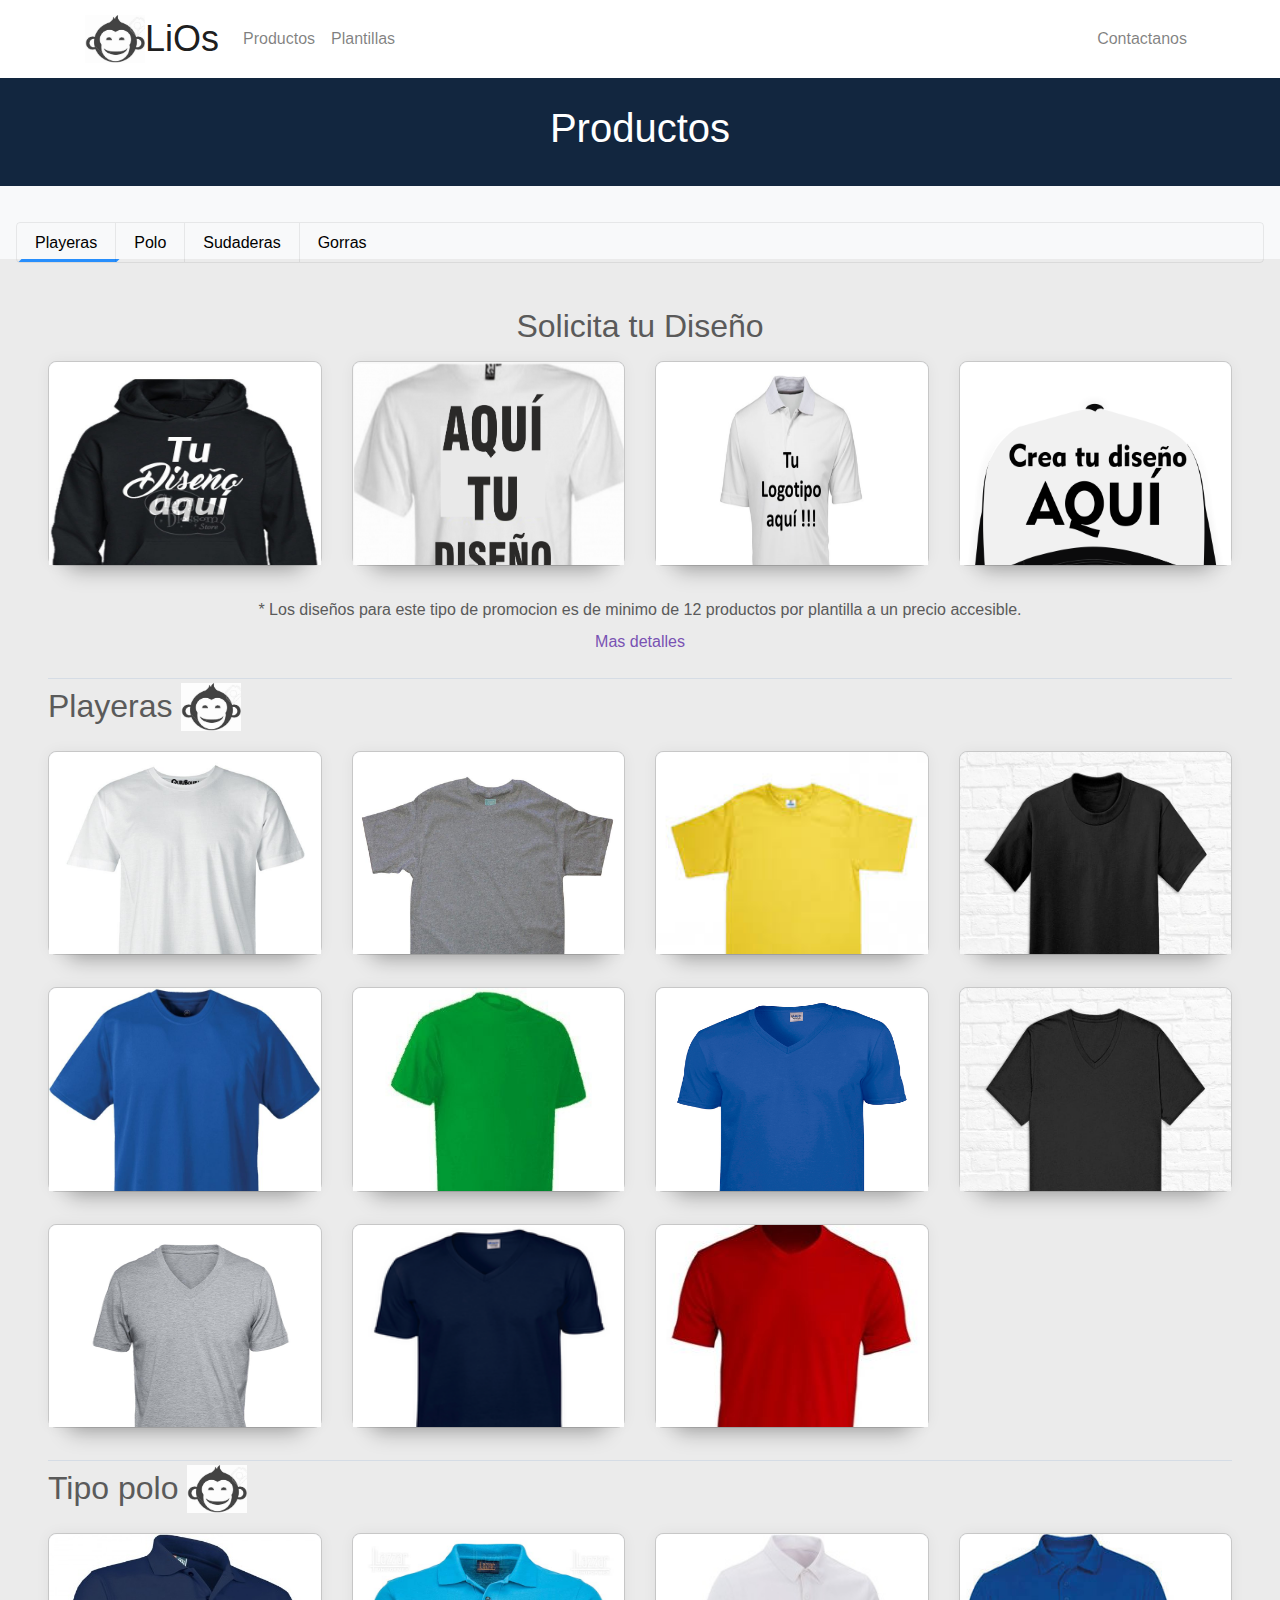
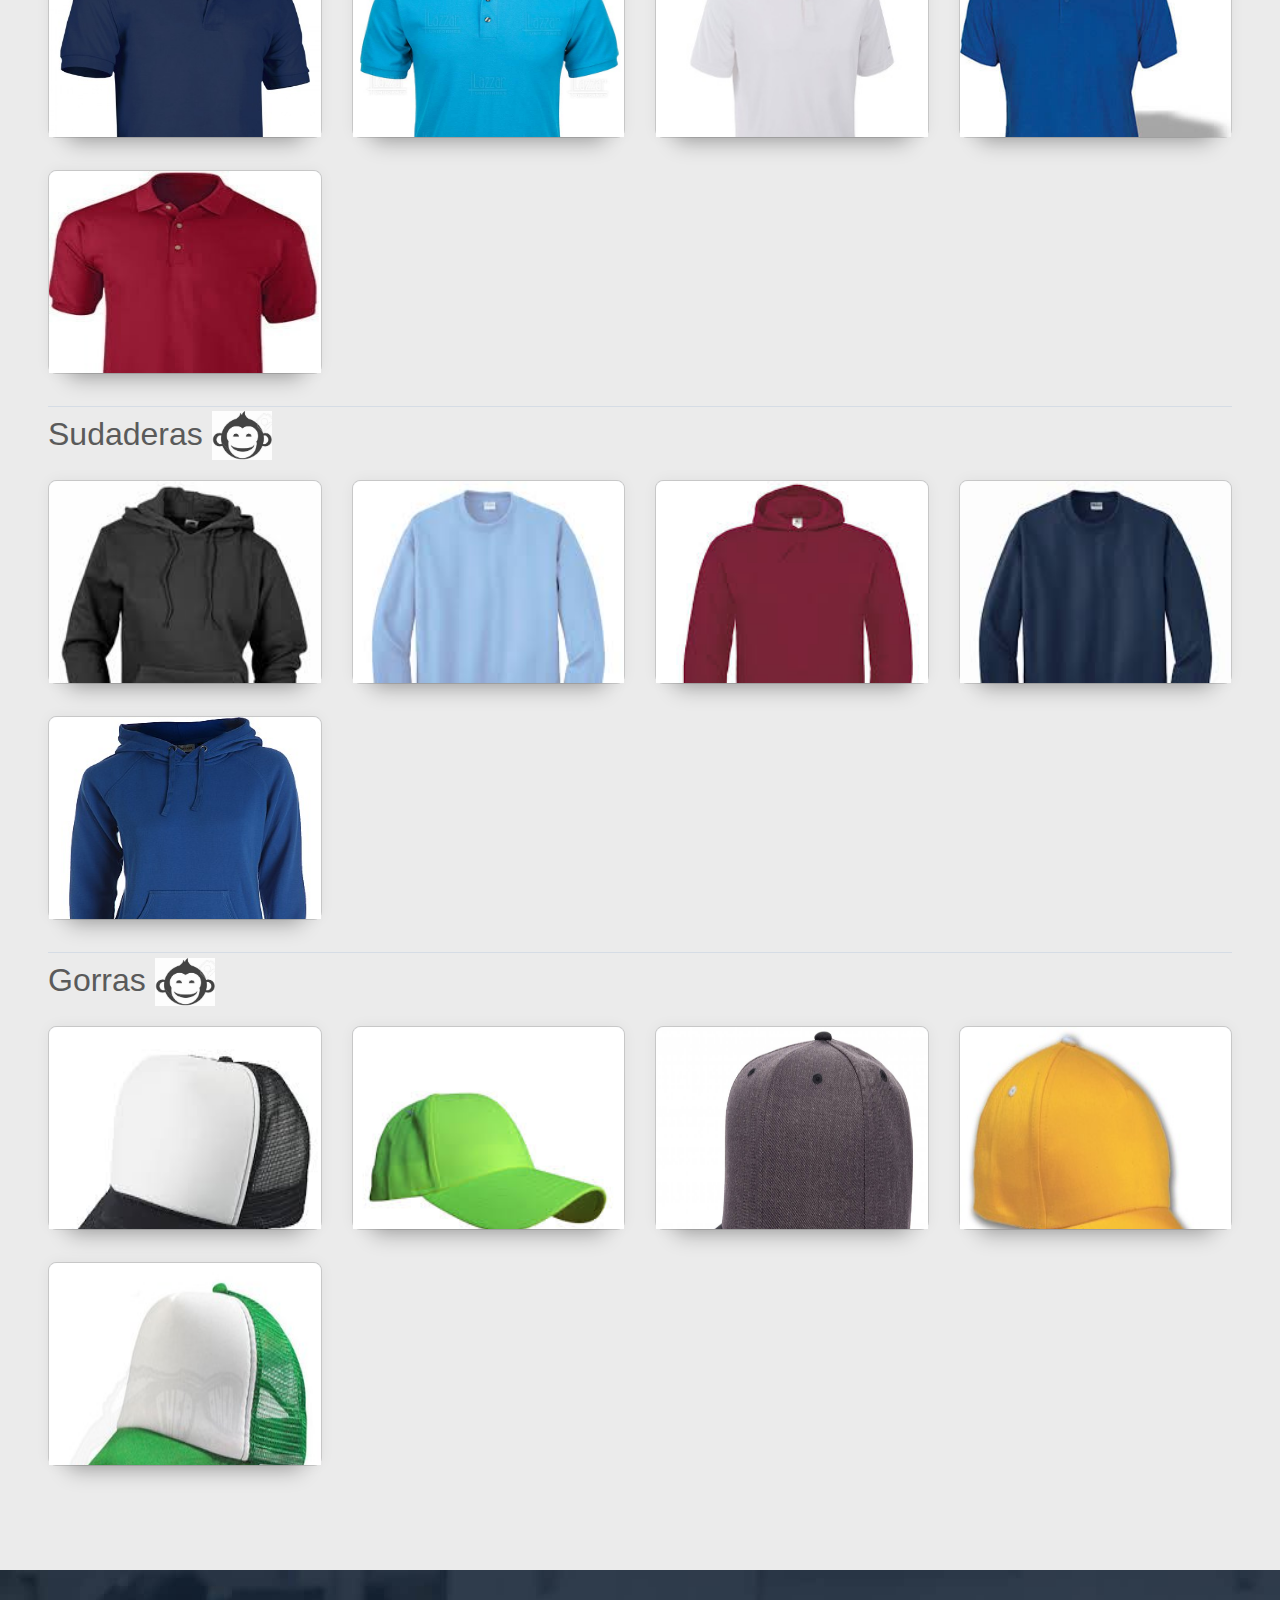
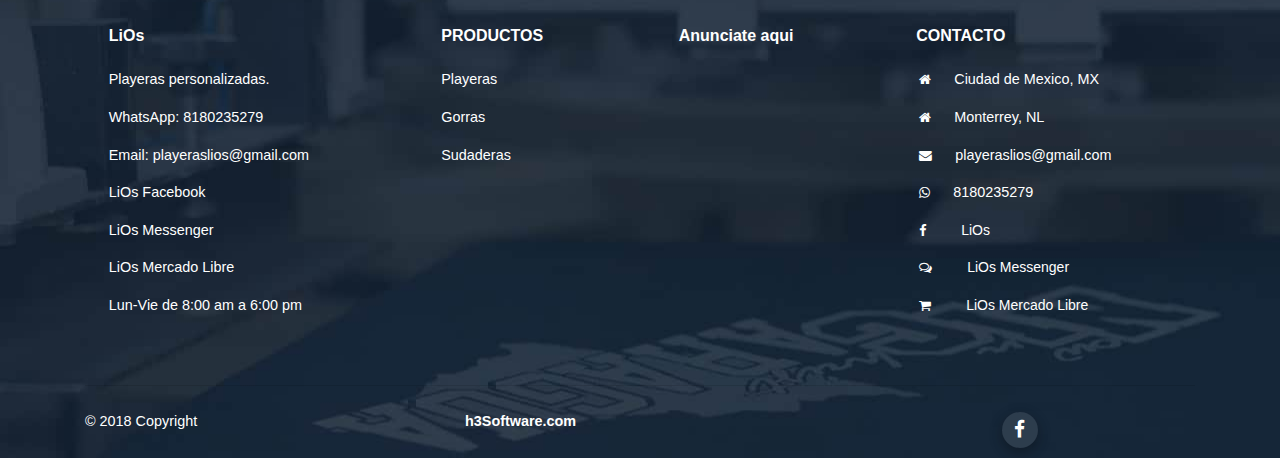
<file: productos.html>
<!DOCTYPE html>
<!-- saved from url=(0032)https://themes.getbootstrap.com/ -->
<html lang="es-ES" prefix="og: http://ogp.me/ns#">
   <head>
     <meta http-equiv="Content-Type" content="text/html; charset=UTF-8"/>
     <title>LiOs - Playeras estampadas</title>
      <meta name="viewport" content="width=device-width, initial-scale=1, shrink-to-fit=no"/>
      <meta name="author" content="LiOs"/>
      <link rel="shortcut icon" href="./resources/images/mono.jpg" />
      <link rel="icon" type="image/png" href="./resources/images/mono.jpg"/>
      <meta name="description" content="LiOs, playeras estampadas para hombre, mujer y parejas, tenemos varios modelos."/>
      <link rel="canonical" href="https://liosplayeras.github.io/LiOs/" />
      <meta property="og:locale" content="es_ES" />
      <meta property="og:type" content="website" />
      <meta property="og:title" content="LiOs - ¡Playeras estampadas!" />
      <meta property="og:description" content="LiOs, playeras estampadas para hombre, mujer y parejas, tenemos varios modelos." />
      <meta property="og:url" content="https://liosplayeras.github.io/LiOs/" />
      <meta property="og:site_name" content="LiOs" />
      <meta name="twitter:card" content="summary_large_image" />
      <meta name="twitter:description" content="LiOs, playeras estampadas para hombre, mujer y parejas, tenemos varios modelos." />
      <meta name="twitter:title" content="LiOs - ¡Playeras estampadas!" />
      <script type='application/ld+json'>{"@context":"http:\/\/schema.org","@type":"WebSite","@id":"#website","url":"https:\/\/liosplayeras.github.io/LiOs/\/","name":"LiOs","alternateName":"LiOs","potentialAction":{"@type":"SearchAction","target":"https:\/\/liosplayeras.github.io/LiOs/\/?s={search_term_string}","query-input":"required name=search_term_string"}}</script>
      <!-- / Yoast SEO plugin. -->
      <meta http-equiv="X-UA-Compatible" content="IE=edge">

      <!--[if lt IE 9]>
      <script src="https://themes.getbootstrap.com/wp-content/themes/dokan/assets/js/html5.js" type="text/javascript"></script>
      <![endif]-->
      <!--[if lt IE 8]>
      <script type='text/javascript' src='https://themes.getbootstrap.com/wp-includes/js/json2.min.js?ver=2015-05-03'></script>
      <![endif]-->
      <link rel='stylesheet' id='dokan-fontawesome-css'  href='./resources/css/font-awesome.min.css' type='text/css' media='all' />
      <link href="./resources/css/bootstrap.min.css" rel="stylesheet">
      <!-- Documentation extras -->
      <!--link href="./resources/css/docs.min.css" rel="stylesheet"-->
      <link href="./resources/css/carousel.css" rel="stylesheet">
      <link href="./resources/css/style.css" rel="stylesheet">
      <script type='text/javascript' src='./resources/js/jquery.min.js'></script>
   </head>
   <body>
   <a id="skippy" class="sr-only sr-only-focusable" href="#content">
     <div class="container">
       <span class="skiplink-text">Skip to main content</span>
     </div>
   </a>
   <header>
     <nav class="navbar navbar-expand-lg navbar-light flex-column flex-md-row bd-navbar">
       <div class="container">
         <img width="60" height="40" src="./resources/images/mono.jpg"/>
          <a href="index.html" class="navbar-brand">LiOs</a>
          <div class="d-flex ml-auto">
             <button class="navbar-toggler" type="button" data-toggle="collapse" data-target="#globalNavbar" aria-controls="globalNavbar" aria-expanded="false" aria-label="Toggle navigation">
               <span class="navbar-toggler-icon"></span>
             </button>
          </div>
         <div class="collapse navbar-collapse" id="globalNavbar">
                         <ul class="navbar-nav mr-auto order-1">
                <!--li class="nav-item dropdown">
                   <a class="nav-link dropdown-toggle" id="navbarDropdownMenuLink" href="#" data-toggle="dropdown" aria-haspopup="true" aria-expanded="false">Categorias</a>
                   <div class="dropdown-menu" aria-labelledby="navbarDropdownMenuLink">
                      <div class="navbar-collapse navbar-top-collapse">
                         <ul id="menu-top-menu" class="nav navbar-nav">
                            <li id="menu-item-601" class="menu-item menu-item-type-taxonomy menu-item-object-product_cat menu-item-601"><a title="Admin &amp; Dashboard" href="#hombres_dat">Hombres</a></li>
                            <li id="menu-item-603" class="menu-item menu-item-type-taxonomy menu-item-object-product_cat menu-item-603"><a title="Landing &amp; Corporate" href="#mujeres_dat">Mujeres</a></li>
                            <li id="menu-item-602" class="menu-item menu-item-type-taxonomy menu-item-object-product_cat menu-item-602"><a title="E-Commerce &amp; Retail" href="#mandilones_dat">Parejas</a></li>
                            <li id="menu-item-602" class="menu-item menu-item-type-taxonomy menu-item-object-product_cat menu-item-602"><a title="E-Commerce &amp; Retail" href="#proximamente_dat">Proximamente ...</a></li>
                         </ul>
                      </div>
                   </div>
                </li-->
                <li class="nav-item"><a class="nav-link" href="productos.html">Productos</a></li>
                <li class="nav-item"><a class="nav-link" href="plantillas.html">Plantillas</a></li>
             </ul>
             <ul class="navbar-nav d-none d-lg-flex ml-2 order-3">
                <li class="nav-item"><a class="nav-link" href="contacto.html">Contactanos</a></li>

             </ul>
             <ul class="navbar-nav d-lg-none">
                <li class="nav-item-divider"></li>
                <li class="nav-item"><a class="nav-link" href="contacto.html">Contactanos</a></li>
             </ul>
         </div>
       </div>
     </nav>

</header>
<main role="main">
       <div class="bs-docs-header" id="content" tabindex="-1">
         <div class="container" align="center">
           <h1>Productos</h1>
           <!--spam>hola</spam-->
           </div>
       </div>
</main>

<main id="content" role="main">
 <header class="d-flex flex-column flex-md-row align-items-md-center p-3 bg-light">
   <ul id="portfolio-filter" class="clearfix">
     <li class="active" data-state="current" aria-current="step" role="option" aria-selected="true">
       <a href="#div-playeras" role="presentation" aria-label="Nuevo">Playeras</a>
     </li>
     <li class="disabled" data-state="future" aria-current="false" role="option" aria-selected="false">
       <a href="#div-polo" role="presentation" aria-label="Evaluar">Polo</a>
     </li>
     <li class="disabled" data-state="future" aria-current="false" role="option" aria-selected="false">
       <a href="#div-sudaderas" role="presentation" aria-label="Autorizar">Sudaderas</a>
     </li>
     <li class="disabled" data-state="future" aria-current="false" role="option" aria-selected="false">
       <a href="#div-gorras" role="presentation" aria-label="Programado">Gorras</a>
     </li>
   </ul>

 </header>
<main class="bd-content p-5" role="main">
   <div class="linea-abajo" align="center">
   <h2>Solicita tu Dise&#241;o
   </h2>
   <p></p>

   <div class="row">
     <div class="col-sm-6 col-md-4 col-xl-3 mb-3">
       <div class="card-image-item">
         <div class="shop-item-body">
           <a class="d-block" id="pop" >
               <img class="theme-card__img des" width="400" height="300" src="./resources/images/disenios/sudaderadisenio.jpg"
             alt="Playeras para Parejas"
             srcset="./resources/images/disenios/sudaderadisenio.jpg 400w,
             ./resources/images/disenios/sudaderadisenio.jpg 300w,
             ./resources/images/disenios/sudaderadisenio.jpg 768w,
             ./resources/images/disenios/sudaderadisenio.jpg 1024w,
             ./resources/images/disenios/sudaderadisenio.jpg 200w,
             ./resources/images/disenios/sudaderadisenio.jpg 600w,
             ./resources/images/disenios/sudaderadisenio.jpg 1200w,
             ./resources/images/disenios/sudaderadisenio.jpg 1440w"
             sizes="(max-width: 400px) 100vw, 400px" id="imageresource"/>
           </a>
         </div>
         </div>
     </div>
     <div class="col-sm-6 col-md-4 col-xl-3 mb-3">
       <div class="card-image-item">
         <div class="shop-item-body">
           <a class="d-block" id="pop" >
               <img class="theme-card__img des" width="400" height="300" src="./resources/images/disenios/disenioaqui.png"
             alt="Playeras para Parejas"
             srcset="./resources/images/disenios/disenioaqui.png 400w,
             ./resources/images/disenios/disenioaqui.png 300w,
             ./resources/images/disenios/disenioaqui.png 768w,
             ./resources/images/disenios/disenioaqui.png 1024w,
             ./resources/images/disenios/disenioaqui.png 200w,
             ./resources/images/disenios/disenioaqui.png 600w,
             ./resources/images/disenios/disenioaqui.png 1200w,
             ./resources/images/disenios/disenioaqui.png 1440w"
             sizes="(max-width: 400px) 100vw, 400px" id="imageresource"/>
           </a>
         </div>
         </div>
     </div>
     <div class="col-sm-6 col-md-4 col-xl-3 mb-3">
       <div class="card-image-item">
         <div class="shop-item-body">
           <a class="d-block" id="pop" >
               <img class="theme-card__img des" width="400" height="300" src="./resources/images/disenios/playeradisenio.jpg"
             alt="Playeras para Parejas"
             srcset="./resources/images/disenios/playeradisenio.jpg 400w,
             ./resources/images/disenios/playeradisenio.jpg 300w,
             ./resources/images/disenios/playeradisenio.jpg 768w,
             ./resources/images/disenios/playeradisenio.jpg 1024w,
             ./resources/images/disenios/playeradisenio.jpg 200w,
             ./resources/images/disenios/playeradisenio.jpg 600w,
             ./resources/images/disenios/playeradisenio.jpg 1200w,
             ./resources/images/disenios/playeradisenio.jpg 1440w"
             sizes="(max-width: 400px) 100vw, 400px" id="imageresource"/>
           </a>
         </div>
         </div>
     </div>
     <div class="col-sm-6 col-md-4 col-xl-3 mb-3">
       <div class="card-image-item">
         <div class="shop-item-body">
           <a class="d-block" id="pop" >
               <img class="theme-card__img des" width="400" height="300" src="./resources/images/disenios/gorradisenio.png"
             alt="Playeras para Parejas"
             srcset="./resources/images/disenios/gorradisenio.png 400w,
             ./resources/images/disenios/gorradisenio.png 300w,
             ./resources/images/disenios/gorradisenio.png 768w,
             ./resources/images/disenios/gorradisenio.png 1024w,
             ./resources/images/disenios/gorradisenio.png 200w,
             ./resources/images/disenios/gorradisenio.png 600w,
             ./resources/images/disenios/gorradisenio.png 1200w,
             ./resources/images/disenios/gorradisenio.png 1440w"
             sizes="(max-width: 400px) 100vw, 400px" id="imageresource"/>
           </a>
         </div>
         </div>
     </div>
 </div>
  <p>* Los dise&#241;os para este tipo de promocion es de minimo de 12 productos por plantilla
 a un precio accesible. <a class="nav-link" href="contacto.html">Mas detalles</a></p>
</div>
<div id="div-playeras" class="linea-abajo">
   <h2>Playeras
     <a href="#content" class="navbar-brand">
       <img width="60" height="40" src="./resources/images/mono.jpg"/>
     </a>
   </h2>
   <p></p>

   <div class="row">
     <div class="col-sm-6 col-md-4 col-xl-3 mb-3">
       <div class="card-image-item">
         <div class="shop-item-body">
           <a class="d-block" id="pop" >
           <img class="theme-card__img des" width="400" height="300" src="./resources/images/productos/playeras/cuellored/plared-1.jpg"
             alt="Playeras color Blanco"
             srcset="./resources/images/productos/playeras/cuellored/plared-1.jpg 400w,
             ./resources/images/productos/playeras/cuellored/plared-1.jpg 300w,
             ./resources/images/productos/playeras/cuellored/plared-1.jpg 768w,
             ./resources/images/productos/playeras/cuellored/plared-1.jpg 1024w,
             ./resources/images/productos/playeras/cuellored/plared-1.jpg 200w,
             ./resources/images/productos/playeras/cuellored/plared-1.jpg 600w,
             ./resources/images/productos/playeras/cuellored/plared-1.jpg 1200w,
             ./resources/images/productos/playeras/cuellored/plared-1.jpg 1440w"
             sizes="(max-width: 400px) 100vw, 400px" id="imageresource"/>
           </a>
         </div>
         </div>
     </div>


     <div class="col-sm-6 col-md-4 col-xl-3 mb-3">
       <div class="card-image-item">
         <div class="shop-item-body">
           <a class="d-block" id="pop" >
       <img class="theme-card__img des" width="400" height="300" src="./resources/images/productos/playeras/cuellored/plared-2.jpg"
             alt="Playeras color Gris"
             srcset="./resources/images/productos/playeras/cuellored/plared-2.jpg 400w,
             ./resources/images/productos/playeras/cuellored/plared-2.jpg 300w,
             ./resources/images/productos/playeras/cuellored/plared-2.jpg 768w,
             ./resources/images/productos/playeras/cuellored/plared-2.jpg 1024w,
             ./resources/images/productos/playeras/cuellored/plared-2.jpg 200w,
             ./resources/images/productos/playeras/cuellored/plared-2.jpg 600w,
             ./resources/images/productos/playeras/cuellored/plared-2.jpg 1200w,
             ./resources/images/productos/playeras/cuellored/plared-2.jpg 1440w"
             sizes="(max-width: 400px) 100vw, 400px" id="imageresource"/>
           </a>
         </div>
         </div>
     </div>

     <div class="col-sm-6 col-md-4 col-xl-3 mb-3">
       <div class="card-image-item">
         <div class="shop-item-body">
           <a class="d-block" id="pop" >
       <img class="theme-card__img des" width="400" height="300" src="./resources/images/productos/playeras/cuellored/plared-3.jpeg"
             alt="Playeras color Amarillo"
             srcset="./resources/images/productos/playeras/cuellored/plared-3.jpeg 400w,
             ./resources/images/productos/playeras/cuellored/plared-3.jpeg 300w,
             ./resources/images/productos/playeras/cuellored/plared-3.jpeg 768w,
             ./resources/images/productos/playeras/cuellored/plared-3.jpeg 1024w,
             ./resources/images/productos/playeras/cuellored/plared-3.jpeg 200w,
             ./resources/images/productos/playeras/cuellored/plared-3.jpeg 600w,
             ./resources/images/productos/playeras/cuellored/plared-3.jpeg 1200w,
             ./resources/images/productos/playeras/cuellored/plared-3.jpeg 1440w"
             sizes="(max-width: 400px) 100vw, 400px" id="imageresource"/>
           </a>
         </div>
         </div>
     </div>

     <div class="col-sm-6 col-md-4 col-xl-3 mb-3">
       <div class="card-image-item">
         <div class="shop-item-body">
           <a class="d-block" id="pop" >
       <img class="theme-card__img des" width="400" height="300" src="./resources/images/productos/playeras/cuellored/plared-4.jpg"
             alt="Playeras color Negro"
             srcset="./resources/images/productos/playeras/cuellored/plared-4.jpg 400w,
             ./resources/images/productos/playeras/cuellored/plared-4.jpg 300w,
             ./resources/images/productos/playeras/cuellored/plared-4.jpg 768w,
             ./resources/images/productos/playeras/cuellored/plared-4.jpg 1024w,
             ./resources/images/productos/playeras/cuellored/plared-4.jpg 200w,
             ./resources/images/productos/playeras/cuellored/plared-4.jpg 600w,
             ./resources/images/productos/playeras/cuellored/plared-4.jpg 1200w,
             ./resources/images/productos/playeras/cuellored/plared-4.jpg 1440w"
             sizes="(max-width: 400px) 100vw, 400px" id="imageresource"/>
           </a>
         </div>
         </div>
     </div>

     <div class="col-sm-6 col-md-4 col-xl-3 mb-3">
       <div class="card-image-item">
         <div class="shop-item-body">
           <a class="d-block" id="pop" >
       <img class="theme-card__img des" width="400" height="300" src="./resources/images/productos/playeras/cuellored/plared-5.jpg"
             alt="Playeras color Azul"
             srcset="./resources/images/productos/playeras/cuellored/plared-5.jpg 400w,
             ./resources/images/productos/playeras/cuellored/plared-5.jpg 300w,
             ./resources/images/productos/playeras/cuellored/plared-5.jpg 768w,
             ./resources/images/productos/playeras/cuellored/plared-5.jpg 1024w,
             ./resources/images/productos/playeras/cuellored/plared-5.jpg 200w,
             ./resources/images/productos/playeras/cuellored/plared-5.jpg 600w,
             ./resources/images/productos/playeras/cuellored/plared-5.jpg 1200w,
             ./resources/images/productos/playeras/cuellored/plared-5.jpg 1440w"
             sizes="(max-width: 400px) 100vw, 400px" id="imageresource"/>
           </a>
         </div>
         </div>
     </div>

     <div class="col-sm-6 col-md-4 col-xl-3 mb-3">
       <div class="card-image-item">
         <div class="shop-item-body">
           <a class="d-block" id="pop" >
       <img class="theme-card__img des" width="400" height="300" src="./resources/images/productos/playeras/cuellored/plared-6.jpg"
             alt="Playeras color Verde"
             srcset="./resources/images/productos/playeras/cuellored/plared-6.jpg 400w,
             ./resources/images/productos/playeras/cuellored/plared-6.jpg 300w,
             ./resources/images/productos/playeras/cuellored/plared-6.jpg 768w,
             ./resources/images/productos/playeras/cuellored/plared-6.jpg 1024w,
             ./resources/images/productos/playeras/cuellored/plared-6.jpg 200w,
             ./resources/images/productos/playeras/cuellored/plared-6.jpg 600w,
             ./resources/images/productos/playeras/cuellored/plared-6.jpg 1200w,
             ./resources/images/productos/playeras/cuellored/plared-6.jpg 1440w"
             sizes="(max-width: 400px) 100vw, 400px" id="imageresource"/>
           </a>
         </div>
         </div>
     </div>

     <div class="col-sm-6 col-md-4 col-xl-3 mb-3">
       <div class="card-image-item">
         <div class="shop-item-body">
           <a class="d-block" id="pop" >
       <img class="theme-card__img des" width="400" height="300" src="./resources/images/productos/playeras/cuellouve/plav-1.jpg"
             alt="Playeras color Verde"
             srcset="./resources/images/productos/playeras/cuellouve/plav-1.jpg 400w,
             ./resources/images/productos/playeras/cuellouve/plav-1.jpg 300w,
             ./resources/images/productos/playeras/cuellouve/plav-1.jpg 768w,
             ./resources/images/productos/playeras/cuellouve/plav-1.jpg 1024w,
             ./resources/images/productos/playeras/cuellouve/plav-1.jpg 200w,
             ./resources/images/productos/playeras/cuellouve/plav-1.jpg 600w,
             ./resources/images/productos/playeras/cuellouve/plav-1.jpg 1200w,
             ./resources/images/productos/playeras/cuellouve/plav-1.jpg 1440w"
             sizes="(max-width: 400px) 100vw, 400px" id="imageresource"/>
           </a>
         </div>
         </div>
     </div>

     <div class="col-sm-6 col-md-4 col-xl-3 mb-3">
       <div class="card-image-item">
         <div class="shop-item-body">
           <a class="d-block" id="pop" >
       <img class="theme-card__img des" width="400" height="300" src="./resources/images/productos/playeras/cuellouve/plav-2.jpg"
             alt="Playeras color Verde"
             srcset="./resources/images/productos/playeras/cuellouve/plav-2.jpg 400w,
             ./resources/images/productos/playeras/cuellouve/plav-2.jpg 300w,
             ./resources/images/productos/playeras/cuellouve/plav-2.jpg 768w,
             ./resources/images/productos/playeras/cuellouve/plav-2.jpg 1024w,
             ./resources/images/productos/playeras/cuellouve/plav-2.jpg 200w,
             ./resources/images/productos/playeras/cuellouve/plav-2.jpg 600w,
             ./resources/images/productos/playeras/cuellouve/plav-2.jpg 1200w,
             ./resources/images/productos/playeras/cuellouve/plav-2.jpg 1440w"
             sizes="(max-width: 400px) 100vw, 400px" id="imageresource"/>
           </a>
         </div>
         </div>
     </div>

     <div class="col-sm-6 col-md-4 col-xl-3 mb-3">
       <div class="card-image-item">
         <div class="shop-item-body">
           <a class="d-block" id="pop" >
       <img class="theme-card__img des" width="400" height="300" src="./resources/images/productos/playeras/cuellouve/plav-3.jpg"
             alt="Playeras color Verde"
             srcset="./resources/images/productos/playeras/cuellouve/plav-3.jpg 400w,
             ./resources/images/productos/playeras/cuellouve/plav-3.jpg 300w,
             ./resources/images/productos/playeras/cuellouve/plav-3.jpg 768w,
             ./resources/images/productos/playeras/cuellouve/plav-3.jpg 1024w,
             ./resources/images/productos/playeras/cuellouve/plav-3.jpg 200w,
             ./resources/images/productos/playeras/cuellouve/plav-3.jpg 600w,
             ./resources/images/productos/playeras/cuellouve/plav-3.jpg 1200w,
             ./resources/images/productos/playeras/cuellouve/plav-3.jpg 1440w"
             sizes="(max-width: 400px) 100vw, 400px" id="imageresource"/>
           </a>
         </div>
         </div>
     </div>

     <div class="col-sm-6 col-md-4 col-xl-3 mb-3">
       <div class="card-image-item">
         <div class="shop-item-body">
           <a class="d-block" id="pop" >
         <img class="theme-card__img des" width="400" height="300" src="./resources/images/productos/playeras/cuellouve/plav-4.png"
             alt="Playeras color Verde"
             srcset="./resources/images/productos/playeras/cuellouve/plav-4.png 400w,
             ./resources/images/productos/playeras/cuellouve/plav-4.png 300w,
             ./resources/images/productos/playeras/cuellouve/plav-4.png 768w,
             ./resources/images/productos/playeras/cuellouve/plav-4.png 1024w,
             ./resources/images/productos/playeras/cuellouve/plav-4.png 200w,
             ./resources/images/productos/playeras/cuellouve/plav-4.png 600w,
             ./resources/images/productos/playeras/cuellouve/plav-4.png 1200w,
             ./resources/images/productos/playeras/cuellouve/plav-4.png 1440w"
             sizes="(max-width: 400px) 100vw, 400px" id="imageresource"/>
           </a>
         </div>
         </div>
     </div>

     <div class="col-sm-6 col-md-4 col-xl-3 mb-3">
       <div class="card-image-item">
         <div class="shop-item-body">
           <a class="d-block" id="pop" >
         <img class="theme-card__img des" width="400" height="300" src="./resources/images/productos/playeras/cuellouve/plav-5.jpg"
             alt="Playeras color Verde"
             srcset="./resources/images/productos/playeras/cuellouve/plav-5.jpg 400w,
             ./resources/images/productos/playeras/cuellouve/plav-5.jpg 300w,
             ./resources/images/productos/playeras/cuellouve/plav-5.jpg 768w,
             ./resources/images/productos/playeras/cuellouve/plav-5.jpg 1024w,
             ./resources/images/productos/playeras/cuellouve/plav-5.jpg 200w,
             ./resources/images/productos/playeras/cuellouve/plav-5.jpg 600w,
             ./resources/images/productos/playeras/cuellouve/plav-5.jpg 1200w,
             ./resources/images/productos/playeras/cuellouve/plav-5.jpg 1440w"
             sizes="(max-width: 400px) 100vw, 400px" id="imageresource"/>
           </a>
         </div>
         </div>
     </div>
   </div>
 </div>

<div id="div-polo" class="linea-abajo">
   <h2>Tipo polo
     <a href="#content" class="navbar-brand">
       <img width="60" height="40" src="./resources/images/mono.jpg"/>
     </a>
   </h2>
   <p></p>

   <div class="row">
     <div class="col-sm-6 col-md-4 col-xl-3 mb-3">
       <div class="card-image-item">
         <div class="shop-item-body">
           <a class="d-block" id="pop" >
           <img class="theme-card__img des" width="400" height="300" src="./resources/images/productos/polo/polo-1.jpg"
             alt="Playeras color Blanco"
             srcset="./resources/images/productos/polo/polo-1.jpg 400w,
             ./resources/images/productos/polo/polo-1.jpg 300w,
             ./resources/images/productos/polo/polo-1.jpg 768w,
             ./resources/images/productos/polo/polo-1.jpg 1024w,
             ./resources/images/productos/polo/polo-1.jpg 200w,
             ./resources/images/productos/polo/polo-1.jpg 600w,
             ./resources/images/productos/polo/polo-1.jpg 1200w,
             ./resources/images/productos/polo/polo-1.jpg 1440w"
             sizes="(max-width: 400px) 100vw, 400px" id="imageresource"/>
           </a>
         </div>
         </div>
     </div>


     <div class="col-sm-6 col-md-4 col-xl-3 mb-3">
       <div class="card-image-item">
         <div class="shop-item-body">
           <a class="d-block" id="pop" >
       <img class="theme-card__img des" width="400" height="300" src="./resources/images/productos/polo/polo-2.jpg"
             alt="Playeras color Gris"
             srcset="./resources/images/productos/polo/polo-2.jpg 400w,
             ./resources/images/productos/polo/polo-2.jpg 300w,
             ./resources/images/productos/polo/polo-2.jpg 768w,
             ./resources/images/productos/polo/polo-2.jpg 1024w,
             ./resources/images/productos/polo/polo-2.jpg 200w,
             ./resources/images/productos/polo/polo-2.jpg 600w,
             ./resources/images/productos/polo/polo-2.jpg 1200w,
             ./resources/images/productos/polo/polo-2.jpg 1440w"
             sizes="(max-width: 400px) 100vw, 400px" id="imageresource"/>
           </a>
         </div>
         </div>
     </div>

     <div class="col-sm-6 col-md-4 col-xl-3 mb-3">
       <div class="card-image-item">
         <div class="shop-item-body">
           <a class="d-block" id="pop" >
       <img class="theme-card__img des" width="400" height="300" src="./resources/images/productos/polo/polo-3.jpg"
             alt="Playeras color Amarillo"
             srcset="./resources/images/productos/polo/polo-3.jpg 400w,
             ./resources/images/productos/polo/polo-3.jpg 300w,
             ./resources/images/productos/polo/polo-3.jpg 768w,
             ./resources/images/productos/polo/polo-3.jpg 1024w,
             ./resources/images/productos/polo/polo-3.jpg 200w,
             ./resources/images/productos/polo/polo-3.jpg 600w,
             ./resources/images/productos/polo/polo-3.jpg 1200w,
             ./resources/images/productos/polo/polo-3.jpg 1440w"
             sizes="(max-width: 400px) 100vw, 400px" id="imageresource"/>
           </a>
         </div>
         </div>
     </div>

     <div class="col-sm-6 col-md-4 col-xl-3 mb-3">
       <div class="card-image-item">
         <div class="shop-item-body">
           <a class="d-block" id="pop" >
       <img class="theme-card__img des" width="400" height="300" src="./resources/images/productos/polo/polo-4.jpg"
             alt="Playeras color Negro"
             srcset="./resources/images/productos/polo/polo-4.jpg 400w,
             ./resources/images/productos/polo/polo-4.jpg 300w,
             ./resources/images/productos/polo/polo-4.jpg 768w,
             ./resources/images/productos/polo/polo-4.jpg 1024w,
             ./resources/images/productos/polo/polo-4.jpg 200w,
             ./resources/images/productos/polo/polo-4.jpg 600w,
             ./resources/images/productos/polo/polo-4.jpg 1200w,
             ./resources/images/productos/polo/polo-4.jpg 1440w"
             sizes="(max-width: 400px) 100vw, 400px" id="imageresource"/>
           </a>
         </div>
         </div>
     </div>

     <div class="col-sm-6 col-md-4 col-xl-3 mb-3">
       <div class="card-image-item">
         <div class="shop-item-body">
           <a class="d-block" id="pop" >
       <img class="theme-card__img des" width="400" height="300" src="./resources/images/productos/polo/polo-5.jpg"
             alt="Playeras color Azul"
             srcset="./resources/images/productos/polo/polo-5.jpg 400w,
             ./resources/images/productos/polo/polo-5.jpg 300w,
             ./resources/images/productos/polo/polo-5.jpg 768w,
             ./resources/images/productos/polo/polo-5.jpg 1024w,
             ./resources/images/productos/polo/polo-5.jpg 200w,
             ./resources/images/productos/polo/polo-5.jpg 600w,
             ./resources/images/productos/polo/polo-5.jpg 1200w,
             ./resources/images/productos/polo/polo-5.jpg 1440w"
             sizes="(max-width: 400px) 100vw, 400px" id="imageresource"/>
           </a>
         </div>
         </div>
     </div>

   </div>
 </div>

<div id="div-sudaderas" class="linea-abajo">
   <h2>Sudaderas
     <a href="#content" class="navbar-brand">
       <img width="60" height="40" src="./resources/images/mono.jpg"/>
     </a>
   </h2>
   <p></p>

   <div class="row">
     <div class="col-sm-6 col-md-4 col-xl-3 mb-3">
       <div class="card-image-item">
         <div class="shop-item-body">
           <a class="d-block" id="pop" >
           <img class="theme-card__img des" width="400" height="300" src="./resources/images/productos/sudaderas/sud-1.jpeg"
             alt="Playeras color Blanco"
             srcset="./resources/images/productos/sudaderas/sud-1.jpeg 400w,
             ./resources/images/productos/sudaderas/sud-1.jpeg 300w,
             ./resources/images/productos/sudaderas/sud-1.jpeg 768w,
             ./resources/images/productos/sudaderas/sud-1.jpeg 1024w,
             ./resources/images/productos/sudaderas/sud-1.jpeg 200w,
             ./resources/images/productos/sudaderas/sud-1.jpeg 600w,
             ./resources/images/productos/sudaderas/sud-1.jpeg 1200w,
             ./resources/images/productos/sudaderas/sud-1.jpeg 1440w"
             sizes="(max-width: 400px) 100vw, 400px" id="imageresource"/>
           </a>
         </div>
         </div>
     </div>


     <div class="col-sm-6 col-md-4 col-xl-3 mb-3">
       <div class="card-image-item">
         <div class="shop-item-body">
           <a class="d-block" id="pop" >
       <img class="theme-card__img des" width="400" height="300" src="./resources/images/productos/sudaderas/sud-2.jpeg"
             alt="Playeras color Gris"
             srcset="./resources/images/productos/sudaderas/sud-2.jpeg 400w,
             ./resources/images/productos/sudaderas/sud-2.jpeg 300w,
             ./resources/images/productos/sudaderas/sud-2.jpeg 768w,
             ./resources/images/productos/sudaderas/sud-2.jpeg 1024w,
             ./resources/images/productos/sudaderas/sud-2.jpeg 200w,
             ./resources/images/productos/sudaderas/sud-2.jpeg 600w,
             ./resources/images/productos/sudaderas/sud-2.jpeg 1200w,
             ./resources/images/productos/sudaderas/sud-2.jpeg 1440w"
             sizes="(max-width: 400px) 100vw, 400px" id="imageresource"/>
           </a>
         </div>
         </div>
     </div>

     <div class="col-sm-6 col-md-4 col-xl-3 mb-3">
       <div class="card-image-item">
         <div class="shop-item-body">
           <a class="d-block" id="pop" >
       <img class="theme-card__img des" width="400" height="300" src="./resources/images/productos/sudaderas/sud-3.jpeg"
             alt="Playeras color Amarillo"
             srcset="./resources/images/productos/sudaderas/sud-3.jpeg 400w,
             ./resources/images/productos/sudaderas/sud-3.jpeg 300w,
             ./resources/images/productos/sudaderas/sud-3.jpeg 768w,
             ./resources/images/productos/sudaderas/sud-3.jpeg 1024w,
             ./resources/images/productos/sudaderas/sud-3.jpeg 200w,
             ./resources/images/productos/sudaderas/sud-3.jpeg 600w,
             ./resources/images/productos/sudaderas/sud-3.jpeg 1200w,
             ./resources/images/productos/sudaderas/sud-3.jpeg 1440w"
             sizes="(max-width: 400px) 100vw, 400px" id="imageresource"/>
           </a>
         </div>
         </div>
     </div>

     <div class="col-sm-6 col-md-4 col-xl-3 mb-3">
       <div class="card-image-item">
         <div class="shop-item-body">
           <a class="d-block" id="pop" >
       <img class="theme-card__img des" width="400" height="300" src="./resources/images/productos/sudaderas/sud-4.jpeg"
             alt="Playeras color Negro"
             srcset="./resources/images/productos/sudaderas/sud-4.jpeg 400w,
             ./resources/images/productos/sudaderas/sud-4.jpeg 300w,
             ./resources/images/productos/sudaderas/sud-4.jpeg 768w,
             ./resources/images/productos/sudaderas/sud-4.jpeg 1024w,
             ./resources/images/productos/sudaderas/sud-4.jpeg 200w,
             ./resources/images/productos/sudaderas/sud-4.jpeg 600w,
             ./resources/images/productos/sudaderas/sud-4.jpeg 1200w,
             ./resources/images/productos/sudaderas/sud-4.jpeg 1440w"
             sizes="(max-width: 400px) 100vw, 400px" id="imageresource"/>
           </a>
         </div>
         </div>
     </div>

     <div class="col-sm-6 col-md-4 col-xl-3 mb-3">
       <div class="card-image-item">
         <div class="shop-item-body">
           <a class="d-block" id="pop" >
       <img class="theme-card__img des" width="400" height="300" src="./resources/images/productos/sudaderas/sud-5.jpg"
             alt="Playeras color Azul"
             srcset="./resources/images/productos/sudaderas/sud-5.jpg 400w,
             ./resources/images/productos/sudaderas/sud-5.jpg 300w,
             ./resources/images/productos/sudaderas/sud-5.jpg 768w,
             ./resources/images/productos/sudaderas/sud-5.jpg 1024w,
             ./resources/images/productos/sudaderas/sud-5.jpg 200w,
             ./resources/images/productos/sudaderas/sud-5.jpg 600w,
             ./resources/images/productos/sudaderas/sud-5.jpg 1200w,
             ./resources/images/productos/sudaderas/sud-5.jpg 1440w"
             sizes="(max-width: 400px) 100vw, 400px" id="imageresource"/>
           </a>
         </div>
         </div>
     </div>

   </div>
 </div>

<div id="div-gorras" class="linea-abajo">
   <h2>Gorras
     <a href="#content" class="navbar-brand">
       <img width="60" height="40" src="./resources/images/mono.jpg"/>
     </a>
   </h2>
   <p></p>

   <div class="row">
     <div class="col-sm-6 col-md-4 col-xl-3 mb-3">
       <div class="card-image-item">
         <div class="shop-item-body">
           <a class="d-block" id="pop" >
           <img class="theme-card__img des" width="400" height="300" src="./resources/images/productos/gorras/gorra-1.jpeg"
             alt="Playeras color Blanco"
             srcset="./resources/images/productos/gorras/gorra-1.jpeg 400w,
             ./resources/images/productos/gorras/gorra-1.jpeg 300w,
             ./resources/images/productos/gorras/gorra-1.jpeg 768w,
             ./resources/images/productos/gorras/gorra-1.jpeg 1024w,
             ./resources/images/productos/gorras/gorra-1.jpeg 200w,
             ./resources/images/productos/gorras/gorra-1.jpeg 600w,
             ./resources/images/productos/gorras/gorra-1.jpeg 1200w,
             ./resources/images/productos/gorras/gorra-1.jpeg 1440w"
             sizes="(max-width: 400px) 100vw, 400px" id="imageresource"/>
           </a>
         </div>
         </div>
     </div>


     <div class="col-sm-6 col-md-4 col-xl-3 mb-3">
       <div class="card-image-item">
         <div class="shop-item-body">
           <a class="d-block" id="pop" >
       <img class="theme-card__img des" width="400" height="300" src="./resources/images/productos/gorras/gorra-2.jpeg"
             alt="Playeras color Gris"
             srcset="./resources/images/productos/gorras/gorra-2.jpeg 400w,
             ./resources/images/productos/gorras/gorra-2.jpeg 300w,
             ./resources/images/productos/gorras/gorra-2.jpeg 768w,
             ./resources/images/productos/gorras/gorra-2.jpeg 1024w,
             ./resources/images/productos/gorras/gorra-2.jpeg 200w,
             ./resources/images/productos/gorras/gorra-2.jpeg 600w,
             ./resources/images/productos/gorras/gorra-2.jpeg 1200w,
             ./resources/images/productos/gorras/gorra-2.jpeg 1440w"
             sizes="(max-width: 400px) 100vw, 400px" id="imageresource"/>
           </a>
         </div>
         </div>
     </div>

     <div class="col-sm-6 col-md-4 col-xl-3 mb-3">
       <div class="card-image-item">
         <div class="shop-item-body">
           <a class="d-block" id="pop" >
       <img class="theme-card__img des" width="400" height="300" src="./resources/images/productos/gorras/gorra-3.jpg"
             alt="Playeras color Amarillo"
             srcset="./resources/images/productos/gorras/gorra-3.jpg 400w,
             ./resources/images/productos/gorras/gorra-3.jpg 300w,
             ./resources/images/productos/gorras/gorra-3.jpg 768w,
             ./resources/images/productos/gorras/gorra-3.jpg 1024w,
             ./resources/images/productos/gorras/gorra-3.jpg 200w,
             ./resources/images/productos/gorras/gorra-3.jpg 600w,
             ./resources/images/productos/gorras/gorra-3.jpg 1200w,
             ./resources/images/productos/gorras/gorra-3.jpg 1440w"
             sizes="(max-width: 400px) 100vw, 400px" id="imageresource"/>
           </a>
         </div>
         </div>
     </div>

     <div class="col-sm-6 col-md-4 col-xl-3 mb-3">
       <div class="card-image-item">
         <div class="shop-item-body">
           <a class="d-block" id="pop" >
       <img class="theme-card__img des" width="400" height="300" src="./resources/images/productos/gorras/gorra-4.jpg"
             alt="Playeras color Negro"
             srcset="./resources/images/productos/gorras/gorra-4.jpg 400w,
             ./resources/images/productos/gorras/gorra-4.jpg 300w,
             ./resources/images/productos/gorras/gorra-4.jpg 768w,
             ./resources/images/productos/gorras/gorra-4.jpg 1024w,
             ./resources/images/productos/gorras/gorra-4.jpg 200w,
             ./resources/images/productos/gorras/gorra-4.jpg 600w,
             ./resources/images/productos/gorras/gorra-4.jpg 1200w,
             ./resources/images/productos/gorras/gorra-4.jpg 1440w"
             sizes="(max-width: 400px) 100vw, 400px" id="imageresource"/>
           </a>
         </div>
         </div>
     </div>

     <div class="col-sm-6 col-md-4 col-xl-3 mb-3">
       <div class="card-image-item">
         <div class="shop-item-body">
           <a class="d-block" id="pop" >
       <img class="theme-card__img des" width="400" height="300" src="./resources/images/productos/gorras/gorra-5.jpg"
             alt="Playeras color Azul"
             srcset="./resources/images/productos/gorras/gorra-5.jpg 400w,
             ./resources/images/productos/gorras/gorra-5.jpg 300w,
             ./resources/images/productos/gorras/gorra-5.jpg 768w,
             ./resources/images/productos/gorras/gorra-5.jpg 1024w,
             ./resources/images/productos/gorras/gorra-5.jpg 200w,
             ./resources/images/productos/gorras/gorra-5.jpg 600w,
             ./resources/images/productos/gorras/gorra-5.jpg 1200w,
             ./resources/images/productos/gorras/gorra-5.jpg 1440w"
             sizes="(max-width: 400px) 100vw, 400px" id="imageresource"/>
           </a>
         </div>
         </div>
     </div>

   </div>
 </div>

</main>

</main>
<footer id="footer" class="footer page-footer font-small mdb-color pt-4 mt-4">
 <div class="container text-center text-md-left">
         <div class="row text-center text-md-left mt-3 pb-3">
           <div class="col-md-3 col-lg-3 col-xl-3 mx-auto mt-3">
             <h6 class="mb-4 font-weight-bold">LiOs</h6>
             <p>Playeras personalizadas.</p>
             <p>WhatsApp: 8180235279</p>
             <p>Email: playeraslios@gmail.com</p>
             <p><a class="" href="https://www.facebook.com/liz.lios.7">LiOs Facebook</a></p>
             <p><a class="" href="https://www.facebook.com/messages/t/liz.lios.7">LiOs Messenger</a></p>
             <p><a class="" href="https://articulo.mercadolibre.com.mx/MLM-634783467-playeras-estampadas-todas-la-tallas-_JM">LiOs Mercado Libre</a></p>
             <p>Lun-Vie de 8:00 am a 6:00 pm</p>
           </div>
           <hr class="w-100 clearfix d-md-none">
           <div class="col-md-2 col-lg-2 col-xl-2 mx-auto mt-3">
             <h6 class="text-uppercase mb-4 font-weight-bold">Productos</h6>
             <p><a href="#!">Playeras</a></p>
             <p><a href="#!">Gorras</a></p>
             <p><a href="#!">Sudaderas</a></p>
             <!--p><a href="#!">Bootstrap Angular</a></p-->
           </div>
           <hr class="w-100 clearfix d-md-none">
           <div class="col-md-3 col-lg-2 col-xl-2 mx-auto mt-3">
             <h6 class="mb-4 font-weight-bold">Anunciate aqui</h6>
             <!--p><a href="#!">Your Account</a></p>
             <p><a href="#!">Become an Affiliate</a></p>
             <p><a href="#!">Shipping Rates</a></p>
             <p><a href="#!">Help</a></p-->
           </div>
           <hr class="w-100 clearfix d-md-none">
           <div class="col-md-4 col-lg-3 col-xl-3 mx-auto mt-3">
             <h6 class="text-uppercase mb-4 font-weight-bold">Contacto</h6>
             <p><i class="fa fa-home mr-3"></i> Ciudad de Mexico, MX</p>
             <p><i class="fa fa-home mr-3"></i> Monterrey, NL</p>
             <p><i class="fa fa-envelope mr-3"></i> playeraslios@gmail.com</p>
             <p><i class="fa fa-whatsapp mr-3"></i> 8180235279</p>
             <p><i class="fa fa-facebook mr-3"></i><a class="btn-sm mx-1" href="https://www.facebook.com/liz.lios.7"> LiOs</a></p>
             <p><i class="fa fa-comments-o mr-3"></i><a class="btn-sm mx-1" href="https://www.facebook.com/messages/t/liz.lios.7"> LiOs Messenger</a></p>
             <p><i class="fa fa-shopping-cart mr-3"></i><a class="btn-sm mx-1" href="https://articulo.mercadolibre.com.mx/MLM-634783467-playeras-estampadas-todas-la-tallas-_JM"> LiOs Mercado Libre</a></p>
           </div>
         </div>
         <hr>
         <div class="row d-flex align-items-center">
           <div class="col-md-4 col-lg-4">
             <p class="text-center text-md-left">© 2018 Copyright <a href="#"><strong></strong></a></p>
           </div>
           <div class="col-md-4 col-lg-4">
             <p class="text-center text-md-left"> <a href="#"><strong> h3Software.com</strong></a></p>
           </div>
           <div class="col-md-4 col-lg-4 ml-lg-0">
             <div class="text-center text-md-right">
               <ul class="list-unstyled list-inline">
                 <li class="list-inline-item"><a class="btn-floating btn-sm rgba-white-slight mx-1" href="https://www.facebook.com/liz.lios.7"><i class="fa fa-facebook"></i></a></li>
                 <!--li class="list-inline-item"><a class="btn-floating btn-sm rgba-white-slight mx-1"><i class="fa fa-twitter"></i></a></li>
                 <li class="list-inline-item"><a class="btn-floating btn-sm rgba-white-slight mx-1"><i class="fa fa-google-plus"></i></a></li>
                 <li class="list-inline-item"><a class="btn-floating btn-sm rgba-white-slight mx-1"><i class="fa fa-linkedin"></i></a></li-->
               </ul>
             </div>
           </div>
         </div>
       </div>
</footer>

   <script src="./resources/js/jquery-3.2.1.slim.min.js">
   </script>
  <script>window.jQuery || document.write('<script src="./resources/js/jquery-slim.min.js"><\/script>')</script>

  <script src="./resources/js/popper.min.js">
  </script>
  <script src="./resources/js/bootstrap.min.js">
  </script>
  <script src="./resources/js/docs.min.js"></script>
</body>
</html>
</file>
<file: resources/css/carousel.css>
/* GLOBAL STYLES
-------------------------------------------------- */
/* Padding below the footer and lighter body text */

body {
  /*padding-top: 3rem;
  padding-bottom: 3rem;
  */
  color: #5a5a5a;
}


/* CUSTOMIZE THE CAROUSEL
-------------------------------------------------- */

/* Carousel base class */
.carousel {
 /* margin-bottom: 4rem;*/
}
/* Since positioning the image, we need to help out the caption */
.carousel-caption {
  bottom: 3rem;
  z-index: 10;
}

/* Declare heights because of positioning of img element */
.carousel-item {
  height: 32rem;
  background-color: #777;
}
.carousel-item > img {
  position: absolute;
  top: 0;
  left: 0;
  min-width: 100%;
  height: 32rem;
}
</file>
<file: resources/css/style.css>
.bd-navbar {
  background-color: #fff !important;
}

.navbar-brand {
  display: inline-block;
  padding-top: .25rem;
  padding-bottom: .25rem;
  margin-right: 1rem;
  font-size: 2.25rem !important;
  line-height: inherit;
  white-space: nowrap;
}

@media (min-width: 992px) {
  .navbar-expand-lg .navbar-nav .nav-link {
    padding-right: .5rem;
    padding-left: .5rem;
  }
  .navbar-expand-lg .navbar-nav {
    -webkit-box-orient: horizontal;
    -webkit-box-direction: normal;
    -ms-flex-direction: row;
    flex-direction: row;
  }
  .navbar-expand-lg .navbar-nav .dropdown-menu {
    position: absolute;
  }
  .navbar-expand-lg .navbar-nav .dropdown-menu-right {
    right: 0;
    left: auto;
  }
  .navbar-expand-lg .navbar-nav .nav-link {
    padding-right: .5rem;
    padding-left: .5rem;
  }

  .carousel-inner1 {
    height: 300px;
}
.shop-item-body1 {

    padding-bottom: 64.5%;
}
}

.navbar-light .navbar-nav .nav-link {
  color: #838E95;
  font-size: 16px;
}

.navbar-light .navbar-nav .nav-link {
  color: rgba(0, 0, 0, 0.5);
}

.navbar-light .navbar-nav .nav-link:focus,
.navbar-light .navbar-nav .nav-link:hover {
  color: rgba(0, 0, 0, 0.7);
}

.navbar-light .navbar-nav .nav-link.disabled {
  color: rgba(0, 0, 0, 0.3);
}

.navbar-light .navbar-nav .show>.nav-link,
.navbar-light .navbar-nav .active>.nav-link,
.navbar-light .navbar-nav .nav-link.show,
.navbar-light .navbar-nav .nav-link.active {
  color: rgba(0, 0, 0, 0.9);
}

@media (max-width: 991px) {
  .navbar-light .navbar-nav .nav-link {
    color: #202020;
  }
}

@media (min-width: 992px) {
  .navbar-expand-lg .navbar-collapse {
    display: -webkit-box !important;
    display: -ms-flexbox !important;
    display: flex !important;
  }
}

.navbar-collapse {
  -ms-flex-preferred-size: 100%;
  flex-basis: 100%;
  -webkit-box-align: center;
  -ms-flex-align: center;
  align-items: center;
}

a {
  color: #0275d8;
  text-decoration: none;
}

a {
  background-color: transparent;
  -webkit-text-decoration-skip: objects;
}

a,
button {
  -webkit-transition: 250ms;
  transition: 250ms;
  cursor: pointer;
}

a {
  color: #00A4FF;
  text-decoration: none;
}

a,
area,
button,
[role="button"],
input,
label,
select,
summary,
textarea {
  -ms-touch-action: manipulation;
  touch-action: manipulation;
}

a {
  color: #007bff;
  text-decoration: none;
  background-color: transparent;
  -webkit-text-decoration-skip: objects;
}

a {
  color: #7952B3;
}

*,
*::before,
*::after {
  -webkit-box-sizing: border-box;
  box-sizing: border-box;
}


/*
Estilos para submenu Categoria.
*/

.navbar-top-collapse>.nav {
  display: block;
  width: 100%;
}

ol:last-child,
ul:last-child {
  margin-bottom: 0;
}

ol ol,
ul ul,
ol ul,
ul ol {
  margin-bottom: 0;
}

ol,
ul {
  margin-bottom: 20px;
  padding-left: 0px;
}

ol,
ul,
dl {
  margin-top: 0;
  margin-bottom: 1rem;
}

.navbar-top-collapse>.nav>li>a {
  background: none;
  border: 0;
  clear: both;
  color: #838E95;
  display: block;
  font-size: 14px;
  font-weight: 400;
  padding: .25rem 1.5rem;
  text-align: inherit;
  white-space: nowrap;
  width: 100%;
}

a:hover,
a:focus,
a:visited {
  text-decoration: none;
  outline: none;
  outline-offset: 0;
}


/*
Estilos para barras de paginas.
*/

.bs-docs-header,
.bs-docs-masthead {
  position: relative;
  padding: 30px 0;
  color: #cdbfe3;
  text-align: center;
  text-shadow: 0 1px 0 rgba(0, 0, 0, .1);
  background-color: #77bc1f;
  background-image: -webkit-gradient(linear, left top, left bottom, from(#12263f), to(#12263f));
  background-image: -webkit-linear-gradient(top, #12263f 0, #12263f 100%);
  background-image: -o-linear-gradient(top, #12263f 0, #12263f 100%);
  background-image: linear-gradient(to bottom, #12263f 0, #12263f 100%);
  filter: progid:DXImageTransform.Microsoft.gradient(startColorstr='#12263f', endColorstr='#12263f', GradientType=0);
  background-repeat: repeat-x
}

@media (min-width:992px) {
  .bs-docs-masthead .lead {
    width: 80%;
    font-size: 30px
  }
}

.bs-docs-header {
  /*margin-bottom: 40px;*/
  font-size: 20px
}

.bs-docs-header h1 {
  margin-top: 0;
  color: #fff
}

.bs-docs-header p {
  margin-bottom: 0;
  font-weight: 300;
  line-height: 1.4
}

.bs-docs-header .container {
  position: relative
}

@media (min-width:768px) {
  .bs-docs-header {
    /*padding-top:60px;padding-bottom:60px;*/
    font-size: 24px;
    text-align: left
  }
  .bs-docs-header h1 {
    font-size: 40px;
    line-height: 1
  }
  .carousel-inner1 {
    height: 300px;
}
.shop-item-body1 {

    padding-bottom: 74.5%;
}
}

@media (min-width:992px) {
  .bs-docs-header h1,
  .bs-docs-header p {
    margin-right: auto
  }
}


/*
Estilos para el footer.
*/

.text-left {
  text-align: left !important;
}

.text-right {
  text-align: right !important;
}

.text-center {
  text-align: center !important;
}

@media (min-width: 576px) {
  .text-sm-left {
    text-align: left !important;
  }
  .text-sm-right {
    text-align: right !important;
  }
  .text-sm-center {
    text-align: center !important;
  }
    .carousel-inner1 {
    height: 300px;
}
.shop-item-body1 {

    padding-bottom: 74.5%;
}
}

@media (min-width: 992px) {
  .text-lg-left {
    text-align: left !important;
  }
  .text-lg-right {
    text-align: right !important;
  }
  .text-lg-center {
    text-align: center !important;
  }
}

@media (min-width: 1200px) {
  .text-xl-left {
    text-align: left !important;
  }
  .text-xl-right {
    text-align: right !important;
  }
  .text-xl-center {
    text-align: center !important;
  }
}

.page-footer {
  background-color: #fff
}

footer.page-footer {
  bottom: 0;
  color: #fff
}

footer.page-footer .container-fluid {
  width: auto
}

footer.page-footer .footer-copyright {
  overflow: hidden;
  background-color: rgba(0, 0, 0, .2);
  color: rgba(255, 255, 255, .6)
}

footer.page-footer a {
  color: #fff
}

.font-small {
  font-size: .9rem
}

.mdb-color {
  background-color: #45526e!important
}

.pt-4,
.py-4 {
  padding-top: 1.5rem!important
}

.mt-4,
.my-4 {
  margin-top: 1.5rem!important
}

.text-center {
  text-align: center!important
}

.text-md-left {
  /*text-align:left!important*/
}

.mt-3,
.my-3 {
  margin-top: 1rem!important
}

.pb-3,
.py-3 {
  padding-bottom: 1rem!important
}

.align-items-center {
  -ms-flex-align: center!important;
  align-items: center!important
}

.d-flex {
  display: -ms-flexbox!important;
  display: flex!important
}

.mx-1 {
  margin-right: .25rem!important
}

.mx-1 {
  margin-left: .25rem!important
}

.rgba-white-slight,
.rgba-white-slight:after {
  background-color: rgba(255, 255, 255, .1)
}

.btn-sm {
  padding-top: .38rem;
  padding-bottom: .38rem
}

.btn-floating {
  -webkit-box-shadow: 0 5px 11px 0 rgba(0, 0, 0, .18), 0 4px 15px 0 rgba(0, 0, 0, .15);
  box-shadow: 0 5px 11px 0 rgba(0, 0, 0, .18), 0 4px 15px 0 rgba(0, 0, 0, .15);
  width: 47px;
  height: 47px;
  position: relative;
  z-index: 1;
  vertical-align: middle;
  display: inline-block;
  overflow: hidden;
  -webkit-transition: all .2s ease-in-out;
  -o-transition: all .2s ease-in-out;
  transition: all .2s ease-in-out;
  margin: 10px;
  -webkit-border-radius: 50%;
  border-radius: 50%;
  padding: 0;
  cursor: pointer
}

.btn-floating i {
  font-size: 1.25rem;
  line-height: 47px
}

.btn-floating i {
  display: inline-block;
  width: 100%;
  text-align: center;
  color: #fff
}

.btn-floating:hover {
  -webkit-box-shadow: 0 8px 17px 0 rgba(0, 0, 0, .2), 0 6px 20px 0 rgba(0, 0, 0, .19);
  box-shadow: 0 8px 17px 0 rgba(0, 0, 0, .2), 0 6px 20px 0 rgba(0, 0, 0, .19)
}

.btn-floating:before {
  -webkit-border-radius: 0;
  border-radius: 0
}

.btn-floating.btn-sm {
  width: 36.15385px;
  height: 36.15385px
}

.btn-floating.btn-sm i {
  font-size: 1.2rem;
  line-height: 36.15385px
}

.btn-floating.btn-lg {
  width: 61.1px;
  height: 61.1px
}

.btn-floating.btn-lg i {
  font-size: 1.625rem;
  line-height: 61.1px
}

.fixed-action-btn {
  position: fixed;
  z-index: 998;
  right: 35px;
  bottom: 35px;
  margin-bottom: 0;
  padding-top: 15px
}

.fixed-action-btn ul {
  position: absolute;
  bottom: 64px;
  left: 0;
  right: 0;
  margin: 0;
  padding: 0;
  text-align: center
}

.fixed-action-btn ul li {
  margin-bottom: 15px
}

.fixed-action-btn ul a.btn-floating {
  opacity: 0
}

.list-inline-item {
  display: inline-block
}

.list-inline-item:not(:last-child) {
  margin-right: .5rem
}

.fa {
  position: relative;
  font-size: .9rem
}

.fa {
  font-size: 1rem
}

.fa {
  font-size: .7rem
}

.fa {
  font-size: .8rem
}

.fa {
  padding-right: 3px;
  padding-left: 3px
}

.fa-facebook:before {
  content: "\f09a"
}
/*
.bs-docs-header,
.bs-docs-masthead {
  position: relative;
  padding: 30px 0;
  color: #cdbfe3;
  text-align: center;
  text-shadow: 0 1px 0 rgba(0, 0, 0, .1);
  background-color: #77bc1f;
  background-image: -webkit-gradient(linear, left top, left bottom, from(#77bc1f), to(#77bc1f));
  background-image: -webkit-linear-gradient(top, #77bc1f 0, #77bc1f 100%);
  background-image: -o-linear-gradient(top, #77bc1f 0, #77bc1f 100%);
  background-image: linear-gradient(to bottom, #77bc1f 0, #77bc1f 100%);
  filter: progid:DXImageTransform.Microsoft.gradient(startColorstr='#77bc1f', endColorstr='#77bc1f', GradientType=0);
  background-repeat: repeat-x
}
*/
.bs-docs-masthead .bs-docs-booticon {
  margin: 0 auto 30px
}

.bs-docs-masthead h1 {
  font-weight: 300;
  line-height: 1;
  color: #fff
}

.bs-docs-masthead .lead {
  margin: 0 auto 30px;
  font-size: 20px;
  color: #fff
}

.bs-docs-masthead .version {
  margin-top: -15px;
  margin-bottom: 30px;
  color: #9783b9
}

.bs-docs-masthead .btn {
  width: 100%;
  padding: 15px 30px;
  font-size: 20px
}

@media (min-width:480px) {
  .bs-docs-masthead .btn {
    width: auto
  }
    .carousel-inner1 {
    height: 300px;
}
.shop-item-body1 {

    padding-bottom: 74.5%;
}
}

@media (min-width:768px) {
  .bs-docs-masthead {
    padding: 80px 0
  }
  .bs-docs-masthead h1 {
    font-size: 60px
  }
  .bs-docs-masthead .lead {
    font-size: 24px
  }
}

@media (min-width:992px) {
  .bs-docs-masthead .lead {
    width: 80%;
    font-size: 30px
  }
}
/*
.bs-docs-header {
  margin-bottom: 40px;
  font-size: 20px
}*/

.bs-docs-header h1 {
  margin-top: 0;
  color: #fff
}

.bs-docs-header p {
  margin-bottom: 0;
  font-weight: 300;
  line-height: 1.4
}

.bs-docs-header .container {
  position: relative
}

@media (min-width:768px) {
  .bs-docs-header {
    font-size: 24px;
    text-align: left
  }
  .bs-docs-header h1 {
    font-size: 40px;
    line-height: 1
  }
}

@media (min-width:992px) {
  .bs-docs-header h1,
  .bs-docs-header p {
    /*margin-right:380px*/
  }
}

.carbon-poweredby,
.carbon-text {
  text-decoration: none!important
}

#carbonads {
  position: static;
  display: block;
  max-width: 420px;
  padding: 15px 15px 15px 160px;
  margin: 2rem -15px -2rem;
  overflow: hidden;
  font-size: 13px;
  line-height: 1.4;
  text-align: left;
  background-color: transparent;
  border: solid rgba(255, 255, 255, .15);
  border-width: 1px 0 0
}

.carbon-text {
  color: #fff!important
}

@media (min-width:420px) {
  #carbonads {
    max-width: 330px;
    margin-right: auto;
    margin-bottom: 0;
    margin-left: auto;
    border-width: 1px;
    border-radius: 4px
  }
    .carousel-inner1 {
    height: 300px;
}
.shop-item-body1 {

    padding-bottom: 74.5%;
}
}

.carbon-img {
  float: left;
  margin-left: -145px
}

.carbon-poweredby {
  display: block;
  color: rgba(255, 255, 255, .5)!important
}

@media (min-width:992px) {
  .bs-docs-header #carbonads {
    position: absolute;
    top: 0;
    right: 0;
    margin-top: 0;
  }
}

@media screen and (min-width:1024px) {
  #footer {
    background: url('../images/back_1.jpg') repeat
  }
}

@media screen and (min-width:420px) {
  #footer {
    background: url('../images/back_1.jpg') repeat
  }
}

@media screen and (min-width:350px) {
  #footer {
    background: url('../images/back_1.jpg') repeat
  }
}

@media screen and (min-width:992px) {
  #footer {
    background: url('../images/back_1.jpg') repeat
  }
}

@media screen and (min-width:768px) {
  #footer {
    background: url('../images/back_1.jpg') repeat
  }
}

@media (min-width: 1024px) {
  .text-md-left {
    text-align: left !important;
  }
}

@media (min-width: 420px) {
  .text-md-left {
    text-align: center;
  }
    .theme-overlay3 {
    margin-top: 4rem;
  }
}

@media (min-width: 350px) {
  .text-md-left {
    text-align: center;
  }
  .theme-overlay3 {
    margin-top: 3rem;
  }
    .carousel-inner1 {
    height: 300px;
}
.shop-item-body1 {

    padding-bottom: 74.5%;
}
}

.flexslider .flexslider-titles {
  background: rgba(0, 0, 0, 0.5);
  bottom: 0;
  box-sizing: border-box;
  -webkit-box-sizing: border-box;
  -moz-box-sizing: border-box;
  color: white;
  display: block;
  font-family: 'Lato', sans-serif;
  height: 95px;
  padding: 10px;
  position: absolute;
  top: auto;
  width: 100%;
}

.rating_blanco {
  background-color: #ffffff;
  cursor: pointer;
  width: 20px;
  height: 20px;
  border-radius: 3px;
  padding: .20rem .5rem;
  border: 1px solid #999;
}

.rating_negro {
  background-color: #000000;
  cursor: pointer;
  width: 20px;
  height: 20px;
  border-radius: 3px;
  padding: .20rem .5rem;
  border: 1px solid #999;
}

.rating_azul {
  background-color: #000034;
  cursor: pointer;
  width: 20px;
  height: 20px;
  border-radius: 3px;
  padding: .20rem .5rem;
  border: 1px solid #999;
}

.rating_gris {
  background-color: #808080;
  cursor: pointer;
  width: 20px;
  height: 20px;
  border-radius: 3px;
  padding: .20rem .5rem;
  border: 1px solid #999;
}

.rating_cielo {
  background-color: #00FFFF;
  cursor: pointer;
  width: 20px;
  height: 20px;
  border-radius: 3px;
  padding: .20rem .5rem;
  border: 1px solid #999;
}

.rating_rosa {
  background-color: #D7BDE2;
  cursor: pointer;
  width: 20px;
  height: 20px;
  border-radius: 3px;
  padding: .20rem .5rem;
  border: 1px solid #999;
}

.rating_coral {
  background-color: #FF7F50;
  cursor: pointer;
  width: 20px;
  height: 20px;
  border-radius: 3px;
  padding: .20rem .5rem;
  border: 1px solid #999;
}

.rating_menta {
  background-color: #ABEBC6;
  cursor: pointer;
  width: 20px;
  height: 20px;
  border-radius: 3px;
  padding: .20rem .5rem;
  border: 1px solid #999;
}

img {
  border-style: none;
  height: auto;
  max-width: 100%;
}

.des {
  height: 300px;
}

.theme-cards-holder:not(:last-child) {
  margin-bottom: 35px;
  padding-bottom: 15px;
  border-bottom: 1px solid #D5DCE5;
}

.list-group-item {
  padding: .25rem 1.25rem;
}
.price-tag-fraction{
  color: #333;
    font-size: 24px;
    line-height: 1.2;
}

.text-tag-fraction{
  color: #333;
    font-size: 15px;
    line-height: 1.2;
}

.text-tag-header{
  color: #333;
    font-size: 19px;
    line-height: 1.2;
}
/*
CARD
*/

.card-image-item {
  margin-bottom: 1rem;
  display: block;
  font-size: 14px;
  -webkit-perspective: 1000px;
  perspective: 1000px;
  border: 1px solid rgba(0, 0, 0, .125);
  border-radius: 8px;
}

.card-image-item:hover{
   box-shadow: 8px 8px 8px 0 rgba(0,0,0,.1);
   -webkit-box-shadow: 8px 8px 8px 0 rgba(0,0,0,.1);
   -moz-box-shadow: 8px 8px 8px 0 rgba(0,0,0,.1);

}

.shop-item-footer {
  /*padding: 15px 8px;*/
  color: #343434;
}

.theme-card-body-overlay {
  position: absolute;
  right: 10px;
  bottom: 10px;
  opacity: 0;
  visibility: hidden;
}

.d-block {
  display: block !important;
}

.theme-card__body a.d-block {
  height: 0;
  padding-bottom: 74.5%;
  overflow: hidden;
}

.w-100,
.shop-item-body img,
.shop-item-body .theme-card__img,
.profile-author__img {
  width: 100% !important;
}

.shop-item-body {
  position: relative;
  display: block;
  -webkit-transition: all .2s ease-out;
  transition: all .2s ease-out;
  height: 0;
  padding-bottom: 74.5%;
  background-color: #E5E9EF;
  border-radius: 8px;
  -webkit-box-shadow: 0 25px 20px -20px rgba(0, 0, 0, 0.3), 0 0 15px rgba(0, 0, 0, 0.06);
  box-shadow: 0 25px 20px -20px rgba(0, 0, 0, 0.3), 0 0 15px rgba(0, 0, 0, 0.06);
  -webkit-transition: all .5s ease-out;
  transition: all .5s ease-out;
}

.shop-item-body img,
.shop-item-body .theme-card__img {
  border-radius: 8px;
}

.shop-item-body a.d-block {
  height: 0;
  padding-bottom: 74.5%;
  overflow: hidden;
}

.shop-item-body:hover .theme-overlay1,
.shop-item-body:focus .theme-overlay1 {
  opacity: 1;
  visibility: visible;
}

.btn.btn-sm {
  font-size: 12px;
  padding: 7.5px 18px;
}

.theme-overlay1 {
  position: absolute;
  right: 10px;
  bottom: 10px;
}

.theme-overlay2 {
  position: absolute;
  text-align: center;
  color: #fff;
  opacity: 1;
  width: 100%;
  background-color: rgba(0, 0, 0, 0.15);
}

.theme-overlay3 {
  position: absolute;
  text-align: center;
  color: #fff;
  opacity: 1;
  width: 100%;
  margin-top: 8rem;
  background-color:#f90505;
}

.btn.btn-brand {
  background: #7952B3;
  color: #ffffff;
}

.bd-lead{
  color: #fff;
}

.rating {
  padding-left: 0;
  list-style: none;
}

.theme-contacto-1:not(:last-child) {
  margin-bottom: 35px;
  padding-bottom: 15px;
  border-bottom: 1px solid #D5DCE5;
}

.text-justify {
  text-align: justify !important;
}

.linea-abajo:not(:last-child) {
  border-bottom: 1px solid #D5DCE5;
}

/*
SUBMENU
*/

/*
SUMBENU PLNTILLA
*/
#portfolio-filter {
  position: relative;
  margin: 0 0 0 0;
  list-style: none;
  border: 1px solid rgba(0, 0, 0, 0.07);
  f loat: left;
  border-radius: 4px;
  width: 100%;
}

#portfolio-filter li {
  float: left;
  position: relative
}

#portfolio-filter > li.active > a:before, #portfolio-filter > li > a:hover:before {
    position: absolute;
    bottom: 0;
    left: 3px;
    right: -3px;
    top: auto;
    height: 3px;
    background-color: #278efc;
    display: inline-block;
    content: ' ';
    transform: skewX(-45deg);
}

#portfolio-filter li a {
  display: block;
  position: relative;
  padding: 12px 18px;
  font-size: 16px;
  line-height: 15px;
  color: #000;
  border-left: 1px solid rgba(0, 0, 0, 0.07)
}

#portfolio-filter li a img {
  fill: #000
}

#portfolio-filter li:first-child a {
  border-left: none;
  border-radius: 4px 0 0 4px
}

#portfolio-filter li:last-child a {
  border-radius: 0 4px 4px 0
}

#portfolio-filter li a:hover {
  color: #666
}

#portfolio-filter li.activeFilter a {
  color: #000!important;
  background-color: #fff;
  margin: -1px 0;
  padding: 12px 18px
}

#portfolio-filter li.activeFilter a {
  font-weight: bold
}

.bothsidebar #portfolio-filter li a {
  padding: 12px 14px
}

.bothsidebar #portfolio-filter li.activeFilter a {
  padding: 13px 18px
}


/* generales */
.col-md-3 {
margin-bottom: 20px;
}
ul, li {
list-style: none;
text-decoration: none;
}
ul#portfolio-filter {
position: relative;
top: 20px;
}
ul#portfolio-filter li ul.sub-menu,
ul#portfolio-filter li ul.sub-menu li,
ul#portfolio-filter li ul.sub-menu li a {
/*background: white;*/
display: none;
border: none;
position: absolute;
z-index: 10001;
}
ul#portfolio-filter li ul.sub-menu {
background: white;
/* border: 1px #DEDEDE solid;*/
text-align: left;
width: 235px;
}
ul#portfolio-filter li ul.sub-menu li {
-webkit-box-sizing:border-box;
box-sizing:border-box;
border-bottom: 1px solid #DEDEDE;
display: block;
height: auto !important;
padding: 0 !important;
position: relative;
margin-bottom: 2px;
max-height: 100%;
min-height: 30px;
width: 100%;
}
ul#portfolio-filter li ul.sub-menu li a{
-webkit-box-sizing:border-box;
box-sizing:border-box;
border-radius: none !important;
display: block;
padding: 7px 18px !important;
margin-bottom:none !important;
width: 100%;
}
ul#portfolio-filter li:hover > ul.sub-menu,
ul#portfolio-filter li a:hover ul.sub-menu {
display: block;
}
/*Tablets en horizonal y escritorios normales*/
@media (min-width: 1200px){
.col-md-3 {
margin-bottom: 20px;
}
ul, li {
list-style: none;
text-decoration: none;
}
ul#portfolio-filter {
position: relative;
top: 20px;
}
ul#portfolio-filter li ul.sub-menu,
ul#portfolio-filter li ul.sub-menu li,
ul#portfolio-filter li ul.sub-menu li a {
/*background: white;*/
display: none;
border: none;
position: absolute;
z-index: 10001;
}
ul#portfolio-filter li ul.sub-menu {+
background: white;
/*border: 1px #DEDEDE solid;*/
text-align: left;
width: 235px;
}
ul#portfolio-filter li ul.sub-menu li {
-webkit-box-sizing:border-box;
box-sizing:border-box;
border-bottom: 1px solid #DEDEDE;
display: block;
height: auto !important;
padding: 0 !important;
position: relative;
margin-bottom: 2px;
max-height: 100%;
min-height: 30px;
width: 100%;
}
ul#portfolio-filter li ul.sub-menu li a{
-webkit-box-sizing:border-box;
box-sizing:border-box;
border-radius: none !important;
display: block;
padding: 7px 18px !important;
margin-bottom:none !important;
width: 100%;
}
ul#portfolio-filter li:hover > ul.sub-menu,
ul#portfolio-filter li a:hover ul.sub-menu {
display: block;
}
}
@media (min-width: 768px) and (max-width: 1199px) {
.col-md-3 {
margin-bottom: 20px;
}
ul, li {
list-style: none;
text-decoration: none;
}
ul#portfolio-filter {
position: relative;
top: 20px;
}
ul#portfolio-filter li ul,
ul#portfolio-filter li ul li,
ul#portfolio-filter li ul li a {
/*background: white;*/
display: none;
border: none;
position: absolute;
z-index: 10001;
}
ul#portfolio-filter li ul {
border: 1px #DEDEDE solid;
text-align: left;
}
ul#portfolio-filter li ul li a,
ul#portfolio-filter li ul li {
display: block;
height: 30px;
position: relative;
margin-bottom: 5px;
width: 100%;
}
ul#portfolio-filter li:hover > ul,
ul#portfolio-filter li a:hover ul {
display: block;
}
}
/*Móviles en horizontal o tablets en vertical*/
@media (max-width: 767px) {
ul#portfolio-filter{
display: block !important;
}
ul#portfolio-filter li {
width: 100%;
margin-bottom: 0px;
height: auto;
min-height: none;
max-height: 100%;
}
/*ul#portfolio-filter li a {
display: block;
height: 40px;
}*/
ul#portfolio-filter li ul.sub-menu {
-webkit-box-sizing:border-box;
box-sizing:border-box;
display: none;
box-sizing: border-box;
border: 1px green solid;
height: auto;
max-height: 100%;
padding: 5px;
position: relative !important;
width: 100%;
}
ul#portfolio-filter li ul.sub-menu li {
-webkit-box-sizing:border-box;
box-sizing:border-box;
border-bottom: 1px solid #DEDEDE;
display: block;
float: none !important;
height: auto !important;
padding: 0px !important;
position: relative;
margin-bottom: 2px;
max-height: 100%;
min-height: 30px;
width: 100%;
}
ul#portfolio-filter li ul.sub-menu li a{
-webkit-box-sizing:border-box;
box-sizing:border-box;
border-radius: none !important;
display: block;
float: none !important;
padding: 7px 18px !important;
margin-bottom:none !important;
text-align: left;
width: 100%;
}

ul#portfolio-filter li:hover > ul.sub-menu,
ul#portfolio-filter li a:hover ul.sub-menu,
ul#portfolio-filter li:active > ul.sub-menu,
ul#portfolio-filter li a:active ul.sub-menu {
display: block;
position: relative;
height: 100%;
}
}
/*Móviles en vertical*/
@media (max-width: 480px) {
.container, #header.full-header .container, .container-fullwidth {
width: 100% !important;
}
ul#portfolio-filter{
display: block !important;
}
ul#portfolio-filter li {
width: 100%;
margin-bottom: 0px;
height: auto;
min-height: none;
max-height: 100%;
}

ul#portfolio-filter li ul.sub-menu {
-webkit-box-sizing:border-box;
box-sizing:border-box;
display: none;
box-sizing: border-box;
border: 1px green solid;
height: auto;
max-height: 100%;
padding: 5px;
position: relative !important;
width: 100%;
}
ul#portfolio-filter li ul.sub-menu li {
-webkit-box-sizing:border-box;
background: none;
box-sizing:border-box;
border-bottom: 1px solid #DEDEDE;
display: block;
float: none !important;
height: auto !important;
padding: 0px !important;
position: relative;
margin-bottom: 2px;
max-height: 100%;
min-height: 30px;
width: 100%;
}
ul#portfolio-filter li ul.sub-menu li a{
-webkit-box-sizing:border-box;
box-sizing:border-box;
border-radius: none !important;
display: block;
float: none !important;
padding: 7px 18px !important;
margin-bottom:none !important;
text-align: left;
width: 100%;
}

ul#portfolio-filter li:hover > ul.sub-menu,
ul#portfolio-filter li a:hover ul.sub-menu,
ul#portfolio-filter li:active > ul.sub-menu,
ul#portfolio-filter li a:active ul.sub-menu {
display: block;
position: relative;
height: 100%;
}
}

.theme-card__body__overlay, .theme-card__body__overlay {
    opacity: 1;
    visibility: visible; }

.theme-card__body__overlay {

  right: 10px;
  bottom: 10px;
  /*opacity: 0;
  visibility: hidden;*/
}

.card-body {
  -webkit-box-flex: 1;
  -ms-flex: 1 1 auto;
  flex: 1 1 auto;
  padding: 1.25rem; }


.carousel-inner1 {
    height: 300px;
}
.shop-item-body1 {

    padding-bottom: 64.5%;
}
.w-100 img{
  width: 100% !important; }
.col-sm-12me{
      padding-right: 0px;
    padding-left: 0px;
}
/*categories*/
.category {
    position: absolute;
}
.category, .categories .filler {
    height: 170px;
    outline: 1px solid #eae6e6;
}
.category {
    background-color: #fff;
    -webkit-box-sizing: border-box;
    box-sizing: border-box;
    color: #333;
    font-size: 15px;
    padding: 12px;
    text-align: center;
    text-decoration: none;
    width: 100%;
}

.category, .categories .filler {
    display: block;
}
</file>
